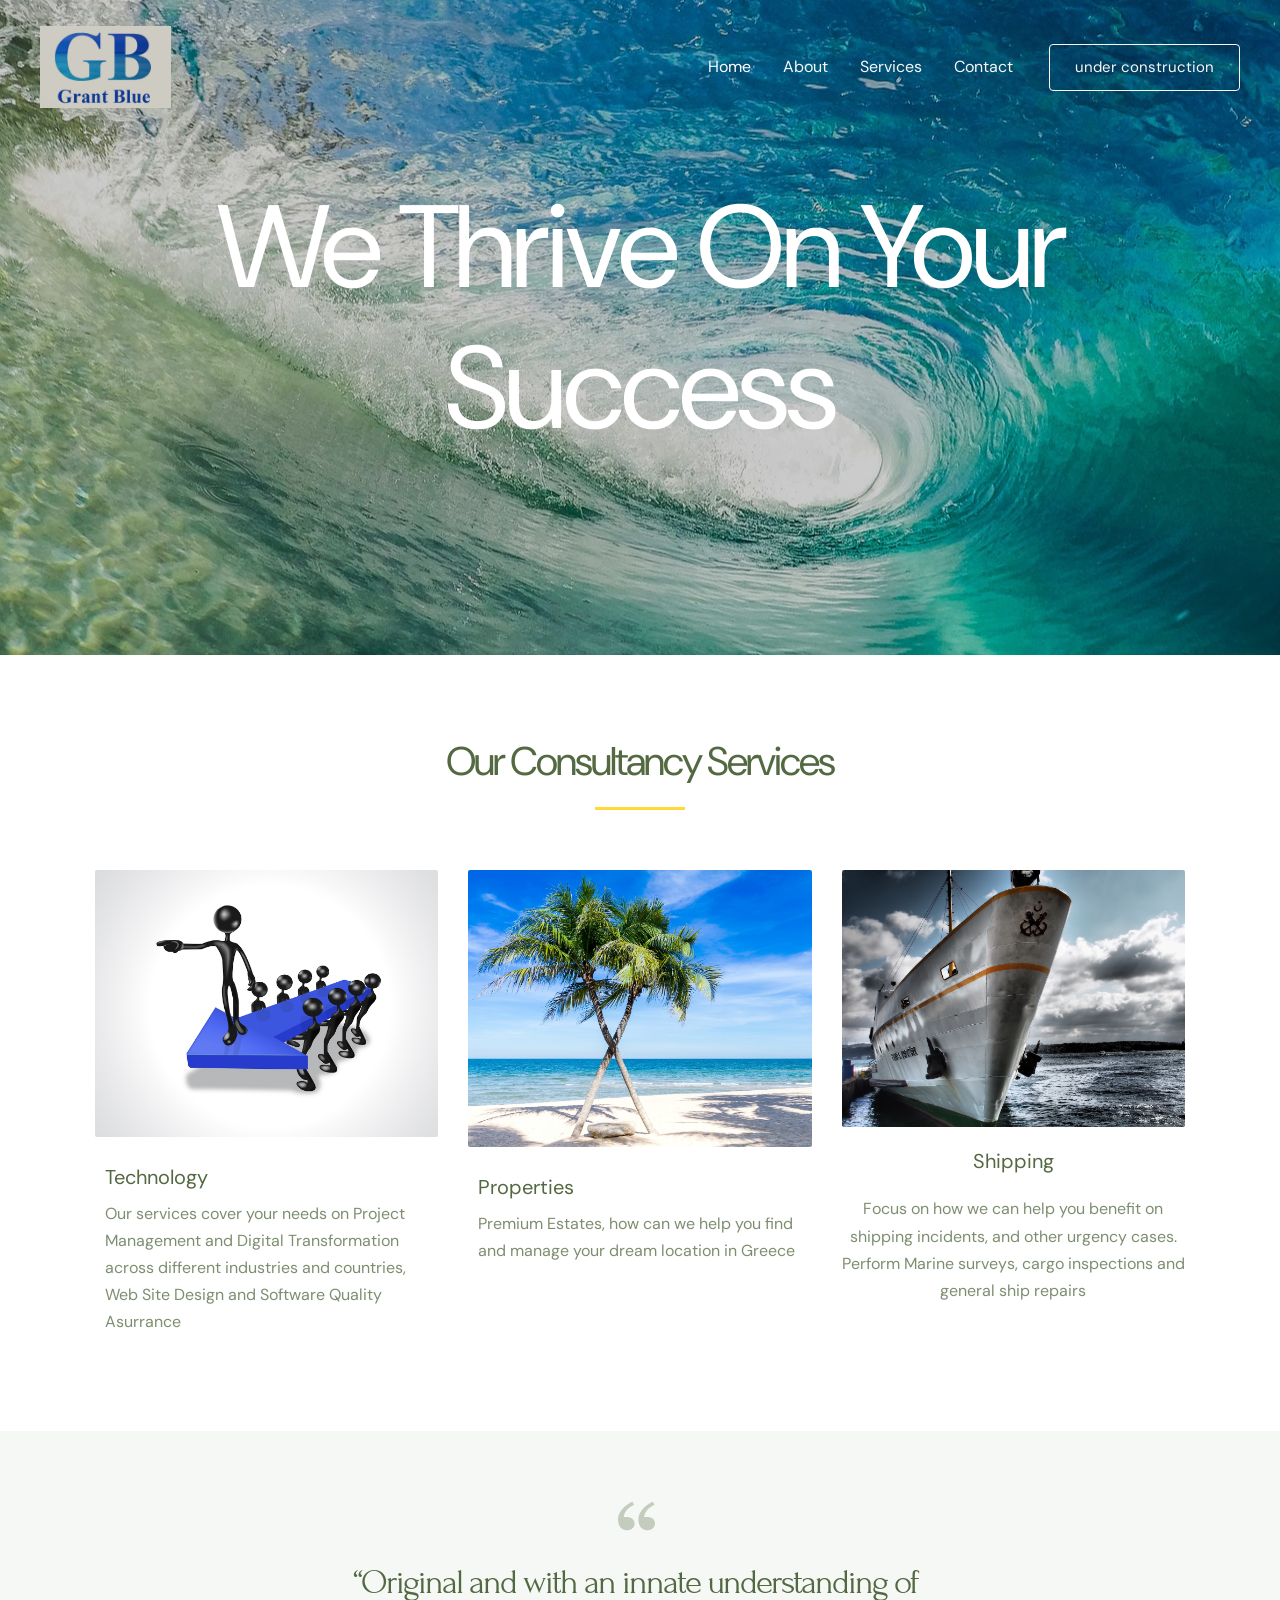
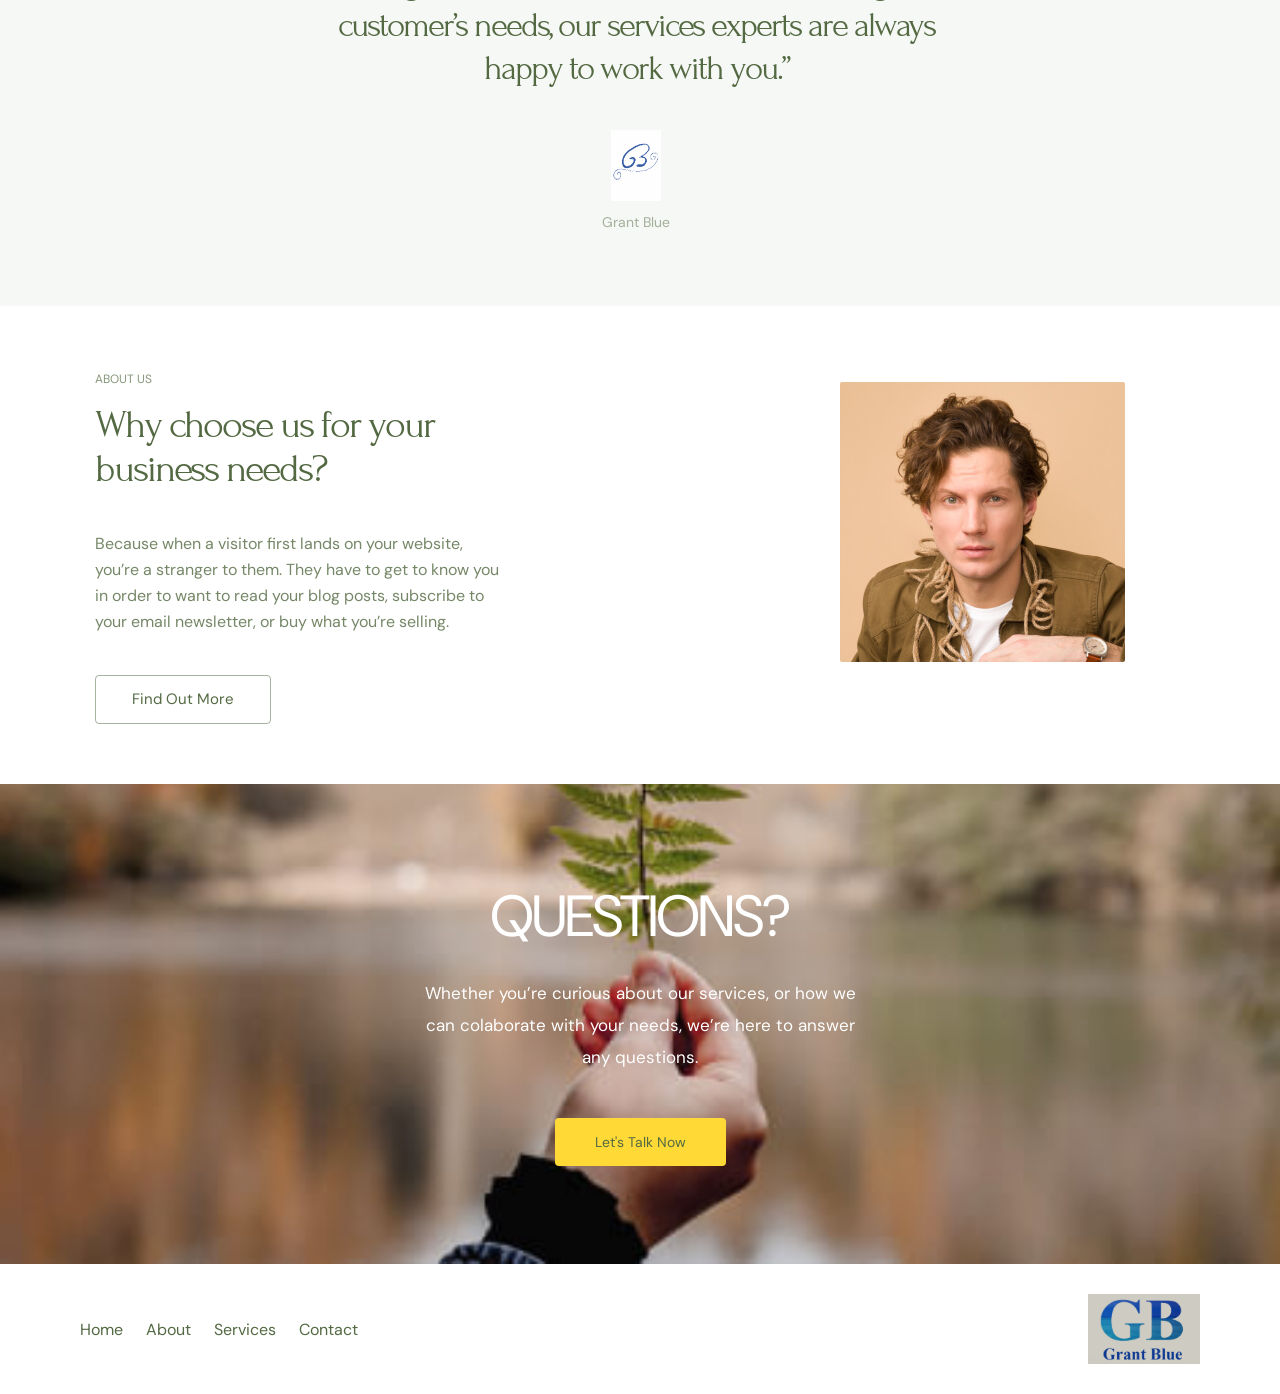
<file: index.html>
<!DOCTYPE html>
<html lang="el">
<head>
<meta charset="UTF-8">
<meta name="viewport" content="width=device-width, initial-scale=1">
<link rel="profile" href="https://gmpg.org/xfn/11">

<title>Grant Blue &#8211; Technology Properties Shipping</title>
<meta name='robots' content='max-image-preview:large' />
<link rel='dns-prefetch' href='http://fonts.googleapis.com/' />
<link rel="alternate" type="application/rss+xml" title="Ροή RSS &raquo; Grant Blue" href="feed/index.html" />
<link rel="alternate" type="application/rss+xml" title="Ροή Σχολίων &raquo; Grant Blue" href="comments/feed/index.html" />
<script>
window._wpemojiSettings = {"baseUrl":"https:\/\/s.w.org\/images\/core\/emoji\/14.0.0\/72x72\/","ext":".png","svgUrl":"https:\/\/s.w.org\/images\/core\/emoji\/14.0.0\/svg\/","svgExt":".svg","source":{"concatemoji":"http:\/\/localhost:8080\/wp-includes\/js\/wp-emoji-release.min.js?ver=6.4.1"}};
/*! This file is auto-generated */
!function(i,n){var o,s,e;function c(e){try{var t={supportTests:e,timestamp:(new Date).valueOf()};sessionStorage.setItem(o,JSON.stringify(t))}catch(e){}}function p(e,t,n){e.clearRect(0,0,e.canvas.width,e.canvas.height),e.fillText(t,0,0);var t=new Uint32Array(e.getImageData(0,0,e.canvas.width,e.canvas.height).data),r=(e.clearRect(0,0,e.canvas.width,e.canvas.height),e.fillText(n,0,0),new Uint32Array(e.getImageData(0,0,e.canvas.width,e.canvas.height).data));return t.every(function(e,t){return e===r[t]})}function u(e,t,n){switch(t){case"flag":return n(e,"\ud83c\udff3\ufe0f\u200d\u26a7\ufe0f","\ud83c\udff3\ufe0f\u200b\u26a7\ufe0f")?!1:!n(e,"\ud83c\uddfa\ud83c\uddf3","\ud83c\uddfa\u200b\ud83c\uddf3")&&!n(e,"\ud83c\udff4\udb40\udc67\udb40\udc62\udb40\udc65\udb40\udc6e\udb40\udc67\udb40\udc7f","\ud83c\udff4\u200b\udb40\udc67\u200b\udb40\udc62\u200b\udb40\udc65\u200b\udb40\udc6e\u200b\udb40\udc67\u200b\udb40\udc7f");case"emoji":return!n(e,"\ud83e\udef1\ud83c\udffb\u200d\ud83e\udef2\ud83c\udfff","\ud83e\udef1\ud83c\udffb\u200b\ud83e\udef2\ud83c\udfff")}return!1}function f(e,t,n){var r="undefined"!=typeof WorkerGlobalScope&&self instanceof WorkerGlobalScope?new OffscreenCanvas(300,150):i.createElement("canvas"),a=r.getContext("2d",{willReadFrequently:!0}),o=(a.textBaseline="top",a.font="600 32px Arial",{});return e.forEach(function(e){o[e]=t(a,e,n)}),o}function t(e){var t=i.createElement("script");t.src=e,t.defer=!0,i.head.appendChild(t)}"undefined"!=typeof Promise&&(o="wpEmojiSettingsSupports",s=["flag","emoji"],n.supports={everything:!0,everythingExceptFlag:!0},e=new Promise(function(e){i.addEventListener("DOMContentLoaded",e,{once:!0})}),new Promise(function(t){var n=function(){try{var e=JSON.parse(sessionStorage.getItem(o));if("object"==typeof e&&"number"==typeof e.timestamp&&(new Date).valueOf()<e.timestamp+604800&&"object"==typeof e.supportTests)return e.supportTests}catch(e){}return null}();if(!n){if("undefined"!=typeof Worker&&"undefined"!=typeof OffscreenCanvas&&"undefined"!=typeof URL&&URL.createObjectURL&&"undefined"!=typeof Blob)try{var e="postMessage("+f.toString()+"("+[JSON.stringify(s),u.toString(),p.toString()].join(",")+"));",r=new Blob([e],{type:"text/javascript"}),a=new Worker(URL.createObjectURL(r),{name:"wpTestEmojiSupports"});return void(a.onmessage=function(e){c(n=e.data),a.terminate(),t(n)})}catch(e){}c(n=f(s,u,p))}t(n)}).then(function(e){for(var t in e)n.supports[t]=e[t],n.supports.everything=n.supports.everything&&n.supports[t],"flag"!==t&&(n.supports.everythingExceptFlag=n.supports.everythingExceptFlag&&n.supports[t]);n.supports.everythingExceptFlag=n.supports.everythingExceptFlag&&!n.supports.flag,n.DOMReady=!1,n.readyCallback=function(){n.DOMReady=!0}}).then(function(){return e}).then(function(){var e;n.supports.everything||(n.readyCallback(),(e=n.source||{}).concatemoji?t(e.concatemoji):e.wpemoji&&e.twemoji&&(t(e.twemoji),t(e.wpemoji)))}))}((window,document),window._wpemojiSettings);
</script>
<link rel='stylesheet' id='astra-theme-css-css' href='wp-content/themes/astra/assets/css/minified/main.min.css' media='all' />
<style id='astra-theme-css-inline-css'>
.ast-no-sidebar .entry-content .alignfull {margin-left: calc( -50vw + 50%);margin-right: calc( -50vw + 50%);max-width: 100vw;width: 100vw;}.ast-no-sidebar .entry-content .alignwide {margin-left: calc(-41vw + 50%);margin-right: calc(-41vw + 50%);max-width: unset;width: unset;}.ast-no-sidebar .entry-content .alignfull .alignfull,.ast-no-sidebar .entry-content .alignfull .alignwide,.ast-no-sidebar .entry-content .alignwide .alignfull,.ast-no-sidebar .entry-content .alignwide .alignwide,.ast-no-sidebar .entry-content .wp-block-column .alignfull,.ast-no-sidebar .entry-content .wp-block-column .alignwide{width: 100%;margin-left: auto;margin-right: auto;}.wp-block-gallery,.blocks-gallery-grid {margin: 0;}.wp-block-separator {max-width: 100px;}.wp-block-separator.is-style-wide,.wp-block-separator.is-style-dots {max-width: none;}.entry-content .has-2-columns .wp-block-column:first-child {padding-right: 10px;}.entry-content .has-2-columns .wp-block-column:last-child {padding-left: 10px;}@media (max-width: 782px) {.entry-content .wp-block-columns .wp-block-column {flex-basis: 100%;}.entry-content .has-2-columns .wp-block-column:first-child {padding-right: 0;}.entry-content .has-2-columns .wp-block-column:last-child {padding-left: 0;}}body .entry-content .wp-block-latest-posts {margin-left: 0;}body .entry-content .wp-block-latest-posts li {list-style: none;}.ast-no-sidebar .ast-container .entry-content .wp-block-latest-posts {margin-left: 0;}.ast-header-break-point .entry-content .alignwide {margin-left: auto;margin-right: auto;}.entry-content .blocks-gallery-item img {margin-bottom: auto;}.wp-block-pullquote {border-top: 4px solid #555d66;border-bottom: 4px solid #555d66;color: #40464d;}:root{--ast-container-default-xlg-padding:6.67em;--ast-container-default-lg-padding:5.67em;--ast-container-default-slg-padding:4.34em;--ast-container-default-md-padding:3.34em;--ast-container-default-sm-padding:6.67em;--ast-container-default-xs-padding:2.4em;--ast-container-default-xxs-padding:1.4em;--ast-code-block-background:#EEEEEE;--ast-comment-inputs-background:#FAFAFA;}html{font-size:100%;}a,.page-title{color:var(--ast-global-color-0);}a:hover,a:focus{color:var(--ast-global-color-1);}body,button,input,select,textarea,.ast-button,.ast-custom-button{font-family:'DM Sans',sans-serif;font-weight:400;font-size:16px;font-size:1rem;line-height:1.7em;}blockquote{color:var(--ast-global-color-3);}p,.entry-content p{margin-bottom:0em;}h1,.entry-content h1,h2,.entry-content h2,h3,.entry-content h3,h4,.entry-content h4,h5,.entry-content h5,h6,.entry-content h6,.site-title,.site-title a{font-family:'DM Sans',sans-serif;font-weight:400;}.site-title{font-size:35px;font-size:2.1875rem;display:none;}header .custom-logo-link img{max-width:131px;}.astra-logo-svg{width:131px;}.site-header .site-description{font-size:15px;font-size:0.9375rem;display:none;}.entry-title{font-size:30px;font-size:1.875rem;}h1,.entry-content h1{font-size:64px;font-size:4rem;font-weight:400;font-family:'DM Sans',sans-serif;}h2,.entry-content h2{font-size:30px;font-size:1.875rem;font-weight:400;font-family:'DM Sans',sans-serif;}h3,.entry-content h3{font-size:20px;font-size:1.25rem;font-weight:400;font-family:'DM Sans',sans-serif;}h4,.entry-content h4{font-size:35px;font-size:2.1875rem;line-height:1.25em;font-weight:400;font-family:'Forum',display;}h5,.entry-content h5{font-size:18px;font-size:1.125rem;font-weight:400;font-family:'DM Sans',sans-serif;}h6,.entry-content h6{font-size:15px;font-size:0.9375rem;font-weight:400;font-family:'DM Sans',sans-serif;}::selection{background-color:var(--ast-global-color-0);color:#000000;}body,h1,.entry-title a,.entry-content h1,h2,.entry-content h2,h3,.entry-content h3,h4,.entry-content h4,h5,.entry-content h5,h6,.entry-content h6{color:var(--ast-global-color-3);}.tagcloud a:hover,.tagcloud a:focus,.tagcloud a.current-item{color:#000000;border-color:var(--ast-global-color-0);background-color:var(--ast-global-color-0);}input:focus,input[type="text"]:focus,input[type="email"]:focus,input[type="url"]:focus,input[type="password"]:focus,input[type="reset"]:focus,input[type="search"]:focus,textarea:focus{border-color:var(--ast-global-color-0);}input[type="radio"]:checked,input[type=reset],input[type="checkbox"]:checked,input[type="checkbox"]:hover:checked,input[type="checkbox"]:focus:checked,input[type=range]::-webkit-slider-thumb{border-color:var(--ast-global-color-0);background-color:var(--ast-global-color-0);box-shadow:none;}.site-footer a:hover + .post-count,.site-footer a:focus + .post-count{background:var(--ast-global-color-0);border-color:var(--ast-global-color-0);}.single .nav-links .nav-previous,.single .nav-links .nav-next{color:var(--ast-global-color-0);}.entry-meta,.entry-meta *{line-height:1.45;color:var(--ast-global-color-0);}.entry-meta a:hover,.entry-meta a:hover *,.entry-meta a:focus,.entry-meta a:focus *,.page-links > .page-link,.page-links .page-link:hover,.post-navigation a:hover{color:var(--ast-global-color-1);}#cat option,.secondary .calendar_wrap thead a,.secondary .calendar_wrap thead a:visited{color:var(--ast-global-color-0);}.secondary .calendar_wrap #today,.ast-progress-val span{background:var(--ast-global-color-0);}.secondary a:hover + .post-count,.secondary a:focus + .post-count{background:var(--ast-global-color-0);border-color:var(--ast-global-color-0);}.calendar_wrap #today > a{color:#000000;}.page-links .page-link,.single .post-navigation a{color:var(--ast-global-color-0);}.ast-archive-title{color:var(--ast-global-color-2);}.widget-title{font-size:22px;font-size:1.375rem;color:var(--ast-global-color-2);}.ast-logo-title-inline .site-logo-img{padding-right:1em;}.site-logo-img img{ transition:all 0.2s linear;}.ast-page-builder-template .hentry {margin: 0;}.ast-page-builder-template .site-content > .ast-container {max-width: 100%;padding: 0;}.ast-page-builder-template .site-content #primary {padding: 0;margin: 0;}.ast-page-builder-template .no-results {text-align: center;margin: 4em auto;}.ast-page-builder-template .ast-pagination {padding: 2em;}.ast-page-builder-template .entry-header.ast-no-title.ast-no-thumbnail {margin-top: 0;}.ast-page-builder-template .entry-header.ast-header-without-markup {margin-top: 0;margin-bottom: 0;}.ast-page-builder-template .entry-header.ast-no-title.ast-no-meta {margin-bottom: 0;}.ast-page-builder-template.single .post-navigation {padding-bottom: 2em;}.ast-page-builder-template.single-post .site-content > .ast-container {max-width: 100%;}.ast-page-builder-template .entry-header {margin-top: 4em;margin-left: auto;margin-right: auto;padding-left: 20px;padding-right: 20px;}.single.ast-page-builder-template .entry-header {padding-left: 20px;padding-right: 20px;}.ast-page-builder-template .ast-archive-description {margin: 4em auto 0;padding-left: 20px;padding-right: 20px;}@media (max-width:921px){#ast-desktop-header{display:none;}}@media (min-width:921px){#ast-mobile-header{display:none;}}.wp-block-buttons.aligncenter{justify-content:center;}@media (max-width:921px){.ast-theme-transparent-header #primary,.ast-theme-transparent-header #secondary{padding:0;}}@media (max-width:921px){.ast-plain-container.ast-no-sidebar #primary{padding:0;}}.ast-plain-container.ast-no-sidebar #primary{margin-top:0;margin-bottom:0;}@media (min-width:1200px){.wp-block-group .has-background{padding:20px;}}@media (min-width:1200px){.wp-block-cover-image.alignwide .wp-block-cover__inner-container,.wp-block-cover.alignwide .wp-block-cover__inner-container,.wp-block-cover-image.alignfull .wp-block-cover__inner-container,.wp-block-cover.alignfull .wp-block-cover__inner-container{width:100%;}}.wp-block-columns{margin-bottom:unset;}.wp-block-image.size-full{margin:2rem 0;}.wp-block-separator.has-background{padding:0;}.wp-block-gallery{margin-bottom:1.6em;}.wp-block-group{padding-top:4em;padding-bottom:4em;}.wp-block-group__inner-container .wp-block-columns:last-child,.wp-block-group__inner-container :last-child,.wp-block-table table{margin-bottom:0;}.blocks-gallery-grid{width:100%;}.wp-block-navigation-link__content{padding:5px 0;}.wp-block-group .wp-block-group .has-text-align-center,.wp-block-group .wp-block-column .has-text-align-center{max-width:100%;}.has-text-align-center{margin:0 auto;}@media (max-width:1200px){.wp-block-group{padding:3em;}.wp-block-group .wp-block-group{padding:1.5em;}.wp-block-columns,.wp-block-column{margin:1rem 0;}}@media (min-width:921px){.wp-block-columns .wp-block-group{padding:2em;}}@media (max-width:544px){.wp-block-cover-image .wp-block-cover__inner-container,.wp-block-cover .wp-block-cover__inner-container{width:unset;}.wp-block-cover,.wp-block-cover-image{padding:2em 0;}.wp-block-group,.wp-block-cover{padding:2em;}.wp-block-media-text__media img,.wp-block-media-text__media video{width:unset;max-width:100%;}.wp-block-media-text.has-background .wp-block-media-text__content{padding:1em;}}.wp-block-image.aligncenter{margin-left:auto;margin-right:auto;}.wp-block-table.aligncenter{margin-left:auto;margin-right:auto;}@media (min-width:544px){.entry-content .wp-block-media-text.has-media-on-the-right .wp-block-media-text__content{padding:0 8% 0 0;}.entry-content .wp-block-media-text .wp-block-media-text__content{padding:0 0 0 8%;}.ast-plain-container .site-content .entry-content .has-custom-content-position.is-position-bottom-left > *,.ast-plain-container .site-content .entry-content .has-custom-content-position.is-position-bottom-right > *,.ast-plain-container .site-content .entry-content .has-custom-content-position.is-position-top-left > *,.ast-plain-container .site-content .entry-content .has-custom-content-position.is-position-top-right > *,.ast-plain-container .site-content .entry-content .has-custom-content-position.is-position-center-right > *,.ast-plain-container .site-content .entry-content .has-custom-content-position.is-position-center-left > *{margin:0;}}@media (max-width:544px){.entry-content .wp-block-media-text .wp-block-media-text__content{padding:8% 0;}.wp-block-media-text .wp-block-media-text__media img{width:auto;max-width:100%;}}.wp-block-button.is-style-outline .wp-block-button__link{border-color:var(--ast-global-color-0);}.wp-block-button.is-style-outline > .wp-block-button__link:not(.has-text-color),.wp-block-button.wp-block-button__link.is-style-outline:not(.has-text-color){color:var(--ast-global-color-0);}.wp-block-button.is-style-outline .wp-block-button__link:hover,.wp-block-button.is-style-outline .wp-block-button__link:focus{color:var(--ast-global-color-2) !important;background-color:var(--ast-global-color-1);border-color:var(--ast-global-color-1);}.post-page-numbers.current .page-link,.ast-pagination .page-numbers.current{color:#000000;border-color:var(--ast-global-color-0);background-color:var(--ast-global-color-0);border-radius:2px;}@media (min-width:544px){.entry-content > .alignleft{margin-right:20px;}.entry-content > .alignright{margin-left:20px;}}h1.widget-title{font-weight:400;}h2.widget-title{font-weight:400;}h3.widget-title{font-weight:400;}@media (max-width:921px){.ast-separate-container #primary,.ast-separate-container #secondary{padding:1.5em 0;}#primary,#secondary{padding:1.5em 0;margin:0;}.ast-left-sidebar #content > .ast-container{display:flex;flex-direction:column-reverse;width:100%;}.ast-separate-container .ast-article-post,.ast-separate-container .ast-article-single{padding:1.5em 2.14em;}.ast-author-box img.avatar{margin:20px 0 0 0;}}@media (min-width:922px){.ast-separate-container.ast-right-sidebar #primary,.ast-separate-container.ast-left-sidebar #primary{border:0;}.search-no-results.ast-separate-container #primary{margin-bottom:4em;}}.elementor-button-wrapper .elementor-button{border-style:solid;text-decoration:none;border-top-width:0;border-right-width:0;border-left-width:0;border-bottom-width:0;}body .elementor-button.elementor-size-sm,body .elementor-button.elementor-size-xs,body .elementor-button.elementor-size-md,body .elementor-button.elementor-size-lg,body .elementor-button.elementor-size-xl,body .elementor-button{border-radius:4px;padding-top:17px;padding-right:40px;padding-bottom:17px;padding-left:40px;}@media (max-width:921px){.elementor-button-wrapper .elementor-button.elementor-size-sm,.elementor-button-wrapper .elementor-button.elementor-size-xs,.elementor-button-wrapper .elementor-button.elementor-size-md,.elementor-button-wrapper .elementor-button.elementor-size-lg,.elementor-button-wrapper .elementor-button.elementor-size-xl,.elementor-button-wrapper .elementor-button{padding-top:16px;padding-right:32px;padding-bottom:16px;padding-left:32px;}}@media (max-width:544px){.elementor-button-wrapper .elementor-button.elementor-size-sm,.elementor-button-wrapper .elementor-button.elementor-size-xs,.elementor-button-wrapper .elementor-button.elementor-size-md,.elementor-button-wrapper .elementor-button.elementor-size-lg,.elementor-button-wrapper .elementor-button.elementor-size-xl,.elementor-button-wrapper .elementor-button{padding-top:15px;padding-right:28px;padding-bottom:15px;padding-left:28px;}}.elementor-button-wrapper .elementor-button{border-color:var(--ast-global-color-0);background-color:var(--ast-global-color-0);}.elementor-button-wrapper .elementor-button:hover,.elementor-button-wrapper .elementor-button:focus{color:var(--ast-global-color-2);background-color:var(--ast-global-color-1);border-color:var(--ast-global-color-1);}.wp-block-button .wp-block-button__link ,.elementor-button-wrapper .elementor-button,.elementor-button-wrapper .elementor-button:visited{color:var(--ast-global-color-2);}.elementor-button-wrapper .elementor-button{font-weight:400;font-size:14px;font-size:0.875rem;line-height:1em;text-transform:none;}body .elementor-button.elementor-size-sm,body .elementor-button.elementor-size-xs,body .elementor-button.elementor-size-md,body .elementor-button.elementor-size-lg,body .elementor-button.elementor-size-xl,body .elementor-button{font-size:14px;font-size:0.875rem;}.wp-block-button .wp-block-button__link:hover,.wp-block-button .wp-block-button__link:focus{color:var(--ast-global-color-2);background-color:var(--ast-global-color-1);border-color:var(--ast-global-color-1);}.elementor-widget-heading h4.elementor-heading-title{line-height:1.25em;}.wp-block-button .wp-block-button__link{border-color:var(--ast-global-color-0);background-color:var(--ast-global-color-0);color:var(--ast-global-color-2);font-family:inherit;font-weight:400;line-height:1em;text-transform:none;font-size:14px;font-size:0.875rem;border-radius:4px;padding-top:17px;padding-right:40px;padding-bottom:17px;padding-left:40px;}@media (max-width:921px){.wp-block-button .wp-block-button__link{font-size:16px;font-size:1rem;padding-top:16px;padding-right:32px;padding-bottom:16px;padding-left:32px;}}@media (max-width:544px){.wp-block-button .wp-block-button__link{font-size:14px;font-size:0.875rem;padding-top:15px;padding-right:28px;padding-bottom:15px;padding-left:28px;}}.menu-toggle,button,.ast-button,.ast-custom-button,.button,input#submit,input[type="button"],input[type="submit"],input[type="reset"],form[CLASS*="wp-block-search__"].wp-block-search .wp-block-search__inside-wrapper .wp-block-search__button,body .wp-block-file .wp-block-file__button{border-style:solid;border-top-width:0;border-right-width:0;border-left-width:0;border-bottom-width:0;color:var(--ast-global-color-2);border-color:var(--ast-global-color-0);background-color:var(--ast-global-color-0);border-radius:4px;padding-top:17px;padding-right:40px;padding-bottom:17px;padding-left:40px;font-family:inherit;font-weight:400;font-size:14px;font-size:0.875rem;line-height:1em;text-transform:none;}button:focus,.menu-toggle:hover,button:hover,.ast-button:hover,.ast-custom-button:hover .button:hover,.ast-custom-button:hover ,input[type=reset]:hover,input[type=reset]:focus,input#submit:hover,input#submit:focus,input[type="button"]:hover,input[type="button"]:focus,input[type="submit"]:hover,input[type="submit"]:focus,form[CLASS*="wp-block-search__"].wp-block-search .wp-block-search__inside-wrapper .wp-block-search__button:hover,form[CLASS*="wp-block-search__"].wp-block-search .wp-block-search__inside-wrapper .wp-block-search__button:focus,body .wp-block-file .wp-block-file__button:hover,body .wp-block-file .wp-block-file__button:focus{color:var(--ast-global-color-2);background-color:var(--ast-global-color-1);border-color:var(--ast-global-color-1);}@media (min-width:544px){.ast-container{max-width:100%;}}@media (max-width:544px){.ast-separate-container .ast-article-post,.ast-separate-container .ast-article-single,.ast-separate-container .comments-title,.ast-separate-container .ast-archive-description{padding:1.5em 1em;}.ast-separate-container #content .ast-container{padding-left:0.54em;padding-right:0.54em;}.ast-separate-container .ast-comment-list li.depth-1{padding:1.5em 1em;margin-bottom:1.5em;}.ast-separate-container .ast-comment-list .bypostauthor{padding:.5em;}.ast-search-menu-icon.ast-dropdown-active .search-field{width:170px;}.menu-toggle,button,.ast-button,.button,input#submit,input[type="button"],input[type="submit"],input[type="reset"]{padding-top:15px;padding-right:28px;padding-bottom:15px;padding-left:28px;font-size:14px;font-size:0.875rem;}}@media (max-width:921px){.menu-toggle,button,.ast-button,.button,input#submit,input[type="button"],input[type="submit"],input[type="reset"]{padding-top:16px;padding-right:32px;padding-bottom:16px;padding-left:32px;font-size:16px;font-size:1rem;}.ast-mobile-header-stack .main-header-bar .ast-search-menu-icon{display:inline-block;}.ast-header-break-point.ast-header-custom-item-outside .ast-mobile-header-stack .main-header-bar .ast-search-icon{margin:0;}.ast-comment-avatar-wrap img{max-width:2.5em;}.ast-separate-container .ast-comment-list li.depth-1{padding:1.5em 2.14em;}.ast-separate-container .comment-respond{padding:2em 2.14em;}.ast-comment-meta{padding:0 1.8888em 1.3333em;}}body,.ast-separate-container{background-color:var(--ast-global-color-5);;background-image:none;;}.entry-content > .wp-block-group,.entry-content > .wp-block-media-text,.entry-content > .wp-block-cover,.entry-content > .wp-block-columns{max-width:58em;width:calc(100% - 4em);margin-left:auto;margin-right:auto;}.entry-content [class*="__inner-container"] > .alignfull{max-width:100%;margin-left:0;margin-right:0;}.entry-content [class*="__inner-container"] > *:not(.alignwide):not(.alignfull):not(.alignleft):not(.alignright){margin-left:auto;margin-right:auto;}.entry-content [class*="__inner-container"] > *:not(.alignwide):not(p):not(.alignfull):not(.alignleft):not(.alignright):not(.is-style-wide):not(iframe){max-width:50rem;width:100%;}@media (min-width:921px){.entry-content > .wp-block-group.alignwide.has-background,.entry-content > .wp-block-group.alignfull.has-background,.entry-content > .wp-block-cover.alignwide,.entry-content > .wp-block-cover.alignfull,.entry-content > .wp-block-columns.has-background.alignwide,.entry-content > .wp-block-columns.has-background.alignfull{margin-top:0;margin-bottom:0;padding:6em 4em;}.entry-content > .wp-block-columns.has-background{margin-bottom:0;}}@media (min-width:1200px){.entry-content .alignfull p{max-width:1200px;}.entry-content .alignfull{max-width:100%;width:100%;}.ast-page-builder-template .entry-content .alignwide,.entry-content [class*="__inner-container"] > .alignwide{max-width:1200px;margin-left:0;margin-right:0;}.entry-content .alignfull [class*="__inner-container"] > .alignwide{max-width:80rem;}}@media (min-width:545px){.site-main .entry-content > .alignwide{margin:0 auto;}.wp-block-group.has-background,.entry-content > .wp-block-cover,.entry-content > .wp-block-columns.has-background{padding:4em;margin-top:0;margin-bottom:0;}.entry-content .wp-block-media-text.alignfull .wp-block-media-text__content,.entry-content .wp-block-media-text.has-background .wp-block-media-text__content{padding:0 8%;}}@media (max-width:921px){.site-title{display:none;}.site-header .site-description{display:none;}.entry-title{font-size:30px;}h1,.entry-content h1{font-size:30px;}h2,.entry-content h2{font-size:25px;}h3,.entry-content h3{font-size:20px;}h4,.entry-content h4{font-size:35px;font-size:2.1875rem;}.astra-logo-svg{width:60px;}header .custom-logo-link img,.ast-header-break-point .site-logo-img .custom-mobile-logo-link img{max-width:60px;}}@media (max-width:544px){.site-title{display:none;}.site-header .site-description{display:none;}.entry-title{font-size:30px;}h1,.entry-content h1{font-size:30px;}h2,.entry-content h2{font-size:25px;}h3,.entry-content h3{font-size:20px;}h4,.entry-content h4{font-size:24px;font-size:1.5rem;}header .custom-logo-link img,.ast-header-break-point .site-branding img,.ast-header-break-point .custom-logo-link img{max-width:50px;}.astra-logo-svg{width:50px;}.ast-header-break-point .site-logo-img .custom-mobile-logo-link img{max-width:50px;}}@media (max-width:921px){html{font-size:91.2%;}}@media (max-width:544px){html{font-size:91.2%;}}@media (min-width:922px){.ast-container{max-width:1240px;}}@media (min-width:922px){.site-content .ast-container{display:flex;}}@media (max-width:921px){.site-content .ast-container{flex-direction:column;}}@media (min-width:922px){.main-header-menu .sub-menu .menu-item.ast-left-align-sub-menu:hover > .sub-menu,.main-header-menu .sub-menu .menu-item.ast-left-align-sub-menu.focus > .sub-menu{margin-left:-0px;}}.ast-theme-transparent-header .ast-header-search .astra-search-icon,.ast-theme-transparent-header .ast-header-search .search-field::placeholder,.ast-theme-transparent-header .ast-header-search .ast-icon{color:#ffffff;}.ast-theme-transparent-header [data-section="section-header-mobile-trigger"] .ast-button-wrap .mobile-menu-toggle-icon .ast-mobile-svg{fill:#ffffff;}.ast-theme-transparent-header [data-section="section-header-mobile-trigger"] .ast-button-wrap .mobile-menu-wrap .mobile-menu{color:#ffffff;}.ast-theme-transparent-header [data-section="section-header-mobile-trigger"] .ast-button-wrap .ast-mobile-menu-trigger-fill{background:var(--ast-global-color-0);}.ast-theme-transparent-header [data-section="section-header-mobile-trigger"] .ast-button-wrap .ast-mobile-menu-trigger-fill,.ast-theme-transparent-header [data-section="section-header-mobile-trigger"] .ast-button-wrap .ast-mobile-menu-trigger-minimal{color:#ffffff;border:none;}.footer-widget-area[data-section^="section-fb-html-"] .ast-builder-html-element{text-align:center;}.wp-block-search {margin-bottom: 20px;}.wp-block-site-tagline {margin-top: 20px;}form.wp-block-search .wp-block-search__input,.wp-block-search.wp-block-search__button-inside .wp-block-search__inside-wrapper {border-color: #eaeaea;background: #fafafa;}.wp-block-search.wp-block-search__button-inside .wp-block-search__inside-wrapper .wp-block-search__input:focus,.wp-block-loginout input:focus {outline: thin dotted;}.wp-block-loginout input:focus {border-color: transparent;} form.wp-block-search .wp-block-search__inside-wrapper .wp-block-search__input {padding: 12px;}form.wp-block-search .wp-block-search__button svg {fill: currentColor;width: 20px;height: 20px;}.wp-block-loginout p label {display: block;}.wp-block-loginout p:not(.login-remember):not(.login-submit) input {width: 100%;}.wp-block-loginout .login-remember input {width: 1.1rem;height: 1.1rem;margin: 0 5px 4px 0;vertical-align: middle;}blockquote,cite {font-style: initial;}.wp-block-file {display: flex;align-items: center;flex-wrap: wrap;justify-content: space-between;}.wp-block-pullquote {border: none;}.wp-block-pullquote blockquote::before {content: "\201D";font-family: "Helvetica",sans-serif;display: flex;transform: rotate( 180deg );font-size: 6rem;font-style: normal;line-height: 1;font-weight: bold;align-items: center;justify-content: center;}.has-text-align-right > blockquote::before {justify-content: flex-start;}.has-text-align-left > blockquote::before {justify-content: flex-end;}figure.wp-block-pullquote.is-style-solid-color blockquote {max-width: 100%;text-align: inherit;}blockquote {padding: 0 1.2em 1.2em;}.wp-block-button__link {border: 2px solid currentColor;}body .wp-block-file .wp-block-file__button {text-decoration: none;}ul.wp-block-categories-list.wp-block-categories,ul.wp-block-archives-list.wp-block-archives {list-style-type: none;}ul,ol {margin-left: 20px;}figure.alignright figcaption {text-align: right;}:root .has-ast-global-color-0-color{color:var(--ast-global-color-0);}:root .has-ast-global-color-0-background-color{background-color:var(--ast-global-color-0);}:root .wp-block-button .has-ast-global-color-0-color{color:var(--ast-global-color-0);}:root .wp-block-button .has-ast-global-color-0-background-color{background-color:var(--ast-global-color-0);}:root .has-ast-global-color-1-color{color:var(--ast-global-color-1);}:root .has-ast-global-color-1-background-color{background-color:var(--ast-global-color-1);}:root .wp-block-button .has-ast-global-color-1-color{color:var(--ast-global-color-1);}:root .wp-block-button .has-ast-global-color-1-background-color{background-color:var(--ast-global-color-1);}:root .has-ast-global-color-2-color{color:var(--ast-global-color-2);}:root .has-ast-global-color-2-background-color{background-color:var(--ast-global-color-2);}:root .wp-block-button .has-ast-global-color-2-color{color:var(--ast-global-color-2);}:root .wp-block-button .has-ast-global-color-2-background-color{background-color:var(--ast-global-color-2);}:root .has-ast-global-color-3-color{color:var(--ast-global-color-3);}:root .has-ast-global-color-3-background-color{background-color:var(--ast-global-color-3);}:root .wp-block-button .has-ast-global-color-3-color{color:var(--ast-global-color-3);}:root .wp-block-button .has-ast-global-color-3-background-color{background-color:var(--ast-global-color-3);}:root .has-ast-global-color-4-color{color:var(--ast-global-color-4);}:root .has-ast-global-color-4-background-color{background-color:var(--ast-global-color-4);}:root .wp-block-button .has-ast-global-color-4-color{color:var(--ast-global-color-4);}:root .wp-block-button .has-ast-global-color-4-background-color{background-color:var(--ast-global-color-4);}:root .has-ast-global-color-5-color{color:var(--ast-global-color-5);}:root .has-ast-global-color-5-background-color{background-color:var(--ast-global-color-5);}:root .wp-block-button .has-ast-global-color-5-color{color:var(--ast-global-color-5);}:root .wp-block-button .has-ast-global-color-5-background-color{background-color:var(--ast-global-color-5);}:root .has-ast-global-color-6-color{color:var(--ast-global-color-6);}:root .has-ast-global-color-6-background-color{background-color:var(--ast-global-color-6);}:root .wp-block-button .has-ast-global-color-6-color{color:var(--ast-global-color-6);}:root .wp-block-button .has-ast-global-color-6-background-color{background-color:var(--ast-global-color-6);}:root .has-ast-global-color-7-color{color:var(--ast-global-color-7);}:root .has-ast-global-color-7-background-color{background-color:var(--ast-global-color-7);}:root .wp-block-button .has-ast-global-color-7-color{color:var(--ast-global-color-7);}:root .wp-block-button .has-ast-global-color-7-background-color{background-color:var(--ast-global-color-7);}:root .has-ast-global-color-8-color{color:var(--ast-global-color-8);}:root .has-ast-global-color-8-background-color{background-color:var(--ast-global-color-8);}:root .wp-block-button .has-ast-global-color-8-color{color:var(--ast-global-color-8);}:root .wp-block-button .has-ast-global-color-8-background-color{background-color:var(--ast-global-color-8);}:root{--ast-global-color-0:#ffd936;--ast-global-color-1:#dab200;--ast-global-color-2:#536942;--ast-global-color-3:rgba(82,104,64,0.75);--ast-global-color-4:#f6f8f5;--ast-global-color-5:#ffffff;--ast-global-color-6:rgba(82,104,64,0.8);--ast-global-color-7:rgba(82,104,64,0.5);--ast-global-color-8:rgba(82,104,64,0.3);}:root {--ast-border-color : #dddddd;}.ast-single-entry-banner {-js-display: flex;display: flex;flex-direction: column;justify-content: center;text-align: center;position: relative;background: #eeeeee;}.ast-single-entry-banner[data-banner-layout="layout-1"] {max-width: 1200px;background: inherit;padding: 20px 0;}.ast-single-entry-banner[data-banner-width-type="custom"] {margin: 0 auto;width: 100%;}.ast-single-entry-banner + .site-content .entry-header {margin-bottom: 0;}header.entry-header .entry-title{font-size:30px;font-size:1.875rem;text-transform:capitalize;}header.entry-header > *:not(:last-child){margin-bottom:10px;}.ast-archive-entry-banner {-js-display: flex;display: flex;flex-direction: column;justify-content: center;text-align: center;position: relative;background: #eeeeee;}.ast-archive-entry-banner[data-banner-width-type="custom"] {margin: 0 auto;width: 100%;}.ast-archive-entry-banner[data-banner-layout="layout-1"] {background: inherit;padding: 20px 0;text-align: left;}body.archive .ast-archive-description{max-width:1200px;width:100%;text-align:left;padding-top:3em;padding-right:3em;padding-bottom:3em;padding-left:3em;}body.archive .ast-archive-description .ast-archive-title,body.archive .ast-archive-description .ast-archive-title *{font-size:40px;font-size:2.5rem;text-transform:capitalize;}body.archive .ast-archive-description > *:not(:last-child){margin-bottom:10px;}@media (max-width:921px){body.archive .ast-archive-description{text-align:left;}}@media (max-width:544px){body.archive .ast-archive-description{text-align:left;}}.ast-theme-transparent-header #masthead .site-logo-img .transparent-custom-logo .astra-logo-svg{width:60px;}.ast-theme-transparent-header #masthead .site-logo-img .transparent-custom-logo img{ max-width:60px;}@media (max-width:921px){.ast-theme-transparent-header #masthead .site-logo-img .transparent-custom-logo .astra-logo-svg{width:60px;}.ast-theme-transparent-header #masthead .site-logo-img .transparent-custom-logo img{ max-width:60px;}}@media (max-width:543px){.ast-theme-transparent-header #masthead .site-logo-img .transparent-custom-logo .astra-logo-svg{width:50px;}.ast-theme-transparent-header #masthead .site-logo-img .transparent-custom-logo img{ max-width:50px;}}@media (min-width:921px){.ast-theme-transparent-header #masthead{position:absolute;left:0;right:0;}.ast-theme-transparent-header .main-header-bar,.ast-theme-transparent-header.ast-header-break-point .main-header-bar{background:none;}body.elementor-editor-active.ast-theme-transparent-header #masthead,.fl-builder-edit .ast-theme-transparent-header #masthead,body.vc_editor.ast-theme-transparent-header #masthead,body.brz-ed.ast-theme-transparent-header #masthead{z-index:0;}.ast-header-break-point.ast-replace-site-logo-transparent.ast-theme-transparent-header .custom-mobile-logo-link{display:none;}.ast-header-break-point.ast-replace-site-logo-transparent.ast-theme-transparent-header .transparent-custom-logo{display:inline-block;}.ast-theme-transparent-header .ast-above-header,.ast-theme-transparent-header .ast-above-header.ast-above-header-bar{background-image:none;background-color:transparent;}.ast-theme-transparent-header .ast-below-header{background-image:none;background-color:transparent;}}.ast-theme-transparent-header .site-title a,.ast-theme-transparent-header .site-title a:focus,.ast-theme-transparent-header .site-title a:hover,.ast-theme-transparent-header .site-title a:visited{color:var(--ast-global-color-5);}.ast-theme-transparent-header .site-header .site-description{color:var(--ast-global-color-5);}.ast-theme-transparent-header .ast-builder-menu .main-header-menu,.ast-theme-transparent-header .ast-builder-menu .main-header-menu .sub-menu,.ast-theme-transparent-header .ast-builder-menu .main-header-menu,.ast-theme-transparent-header.ast-header-break-point .ast-builder-menu .main-header-bar-wrap .main-header-menu,.ast-flyout-menu-enable.ast-header-break-point.ast-theme-transparent-header .main-header-bar-navigation .site-navigation,.ast-fullscreen-menu-enable.ast-header-break-point.ast-theme-transparent-header .main-header-bar-navigation .site-navigation,.ast-flyout-above-menu-enable.ast-header-break-point.ast-theme-transparent-header .ast-above-header-navigation-wrap .ast-above-header-navigation,.ast-flyout-below-menu-enable.ast-header-break-point.ast-theme-transparent-header .ast-below-header-navigation-wrap .ast-below-header-actual-nav,.ast-fullscreen-above-menu-enable.ast-header-break-point.ast-theme-transparent-header .ast-above-header-navigation-wrap,.ast-fullscreen-below-menu-enable.ast-header-break-point.ast-theme-transparent-header .ast-below-header-navigation-wrap,.ast-theme-transparent-header .main-header-menu .menu-link{background-color:rgba(255,255,255,0);}.ast-theme-transparent-header .ast-builder-menu .main-header-menu,.ast-theme-transparent-header .ast-builder-menu .main-header-menu .menu-link,.ast-theme-transparent-header [CLASS*="ast-builder-menu-"] .main-header-menu .menu-item > .menu-link,.ast-theme-transparent-header .ast-masthead-custom-menu-items,.ast-theme-transparent-header .ast-masthead-custom-menu-items a,.ast-theme-transparent-header .ast-builder-menu .main-header-menu .menu-item > .ast-menu-toggle,.ast-theme-transparent-header .ast-builder-menu .main-header-menu .menu-item > .ast-menu-toggle,.ast-theme-transparent-header .ast-above-header-navigation a,.ast-header-break-point.ast-theme-transparent-header .ast-above-header-navigation a,.ast-header-break-point.ast-theme-transparent-header .ast-above-header-navigation > ul.ast-above-header-menu > .menu-item-has-children:not(.current-menu-item) > .ast-menu-toggle,.ast-theme-transparent-header .ast-below-header-menu,.ast-theme-transparent-header .ast-below-header-menu a,.ast-header-break-point.ast-theme-transparent-header .ast-below-header-menu a,.ast-header-break-point.ast-theme-transparent-header .ast-below-header-menu,.ast-theme-transparent-header .main-header-menu .menu-link{color:var(--ast-global-color-4);}.ast-theme-transparent-header .ast-builder-menu .main-header-menu .menu-item:hover > .menu-link,.ast-theme-transparent-header .ast-builder-menu .main-header-menu .menu-item:hover > .ast-menu-toggle,.ast-theme-transparent-header .ast-builder-menu .main-header-menu .ast-masthead-custom-menu-items a:hover,.ast-theme-transparent-header .ast-builder-menu .main-header-menu .focus > .menu-link,.ast-theme-transparent-header .ast-builder-menu .main-header-menu .focus > .ast-menu-toggle,.ast-theme-transparent-header .ast-builder-menu .main-header-menu .current-menu-item > .menu-link,.ast-theme-transparent-header .ast-builder-menu .main-header-menu .current-menu-ancestor > .menu-link,.ast-theme-transparent-header .ast-builder-menu .main-header-menu .current-menu-item > .ast-menu-toggle,.ast-theme-transparent-header .ast-builder-menu .main-header-menu .current-menu-ancestor > .ast-menu-toggle,.ast-theme-transparent-header [CLASS*="ast-builder-menu-"] .main-header-menu .current-menu-item > .menu-link,.ast-theme-transparent-header [CLASS*="ast-builder-menu-"] .main-header-menu .current-menu-ancestor > .menu-link,.ast-theme-transparent-header [CLASS*="ast-builder-menu-"] .main-header-menu .current-menu-item > .ast-menu-toggle,.ast-theme-transparent-header [CLASS*="ast-builder-menu-"] .main-header-menu .current-menu-ancestor > .ast-menu-toggle,.ast-theme-transparent-header .main-header-menu .menu-item:hover > .menu-link,.ast-theme-transparent-header .main-header-menu .current-menu-item > .menu-link,.ast-theme-transparent-header .main-header-menu .current-menu-ancestor > .menu-link{color:var(--ast-global-color-5);}@media (max-width:921px){.ast-theme-transparent-header #masthead{position:absolute;left:0;right:0;}.ast-theme-transparent-header .main-header-bar,.ast-theme-transparent-header.ast-header-break-point .main-header-bar{background:none;}body.elementor-editor-active.ast-theme-transparent-header #masthead,.fl-builder-edit .ast-theme-transparent-header #masthead,body.vc_editor.ast-theme-transparent-header #masthead,body.brz-ed.ast-theme-transparent-header #masthead{z-index:0;}.ast-header-break-point.ast-replace-site-logo-transparent.ast-theme-transparent-header .custom-mobile-logo-link{display:none;}.ast-header-break-point.ast-replace-site-logo-transparent.ast-theme-transparent-header .transparent-custom-logo{display:inline-block;}.ast-theme-transparent-header .ast-above-header,.ast-theme-transparent-header .ast-above-header.ast-above-header-bar{background-image:none;background-color:transparent;}.ast-theme-transparent-header .ast-below-header{background-image:none;background-color:transparent;}}@media (max-width:921px){.ast-theme-transparent-header .site-title a,.ast-theme-transparent-header .site-title a:focus,.ast-theme-transparent-header .site-title a:hover,.ast-theme-transparent-header .site-title a:visited,.ast-theme-transparent-header .ast-builder-layout-element .ast-site-identity .site-title a,.ast-theme-transparent-header .ast-builder-layout-element .ast-site-identity .site-title a:hover,.ast-theme-transparent-header .ast-builder-layout-element .ast-site-identity .site-title a:focus,.ast-theme-transparent-header .ast-builder-layout-element .ast-site-identity .site-title a:visited{color:#ffffff;}.ast-theme-transparent-header .site-header .site-description{color:#ffffff;}.ast-theme-transparent-header.ast-header-break-point .ast-builder-menu .main-header-menu,.ast-theme-transparent-header.ast-header-break-point .ast-builder-menu.main-header-menu .sub-menu,.ast-theme-transparent-header.ast-header-break-point .ast-builder-menu.main-header-menu,.ast-theme-transparent-header.ast-header-break-point .ast-builder-menu .main-header-bar-wrap .main-header-menu,.ast-flyout-menu-enable.ast-header-break-point.ast-theme-transparent-header .main-header-bar-navigation .site-navigation,.ast-fullscreen-menu-enable.ast-header-break-point.ast-theme-transparent-header .main-header-bar-navigation .site-navigation,.ast-flyout-above-menu-enable.ast-header-break-point.ast-theme-transparent-header .ast-above-header-navigation-wrap .ast-above-header-navigation,.ast-flyout-below-menu-enable.ast-header-break-point.ast-theme-transparent-header .ast-below-header-navigation-wrap .ast-below-header-actual-nav,.ast-fullscreen-above-menu-enable.ast-header-break-point.ast-theme-transparent-header .ast-above-header-navigation-wrap,.ast-fullscreen-below-menu-enable.ast-header-break-point.ast-theme-transparent-header .ast-below-header-navigation-wrap,.ast-theme-transparent-header .main-header-menu .menu-link{background-color:#ffffff;}.ast-theme-transparent-header .ast-builder-menu .main-header-menu,.ast-theme-transparent-header .ast-builder-menu .main-header-menu .menu-link,.ast-theme-transparent-header [CLASS*="ast-builder-menu-"] .main-header-menu .menu-item > .menu-link,.ast-theme-transparent-header .ast-masthead-custom-menu-items,.ast-theme-transparent-header .ast-masthead-custom-menu-items a,.ast-theme-transparent-header .ast-builder-menu .main-header-menu .menu-item > .ast-menu-toggle,.ast-theme-transparent-header .ast-builder-menu .main-header-menu .menu-item > .ast-menu-toggle,.ast-theme-transparent-header .main-header-menu .menu-link{color:#000000;}.ast-theme-transparent-header .ast-builder-menu .main-header-menu .menu-item:hover > .menu-link,.ast-theme-transparent-header .ast-builder-menu .main-header-menu .menu-item:hover > .ast-menu-toggle,.ast-theme-transparent-header .ast-builder-menu .main-header-menu .ast-masthead-custom-menu-items a:hover,.ast-theme-transparent-header .ast-builder-menu .main-header-menu .focus > .menu-link,.ast-theme-transparent-header .ast-builder-menu .main-header-menu .focus > .ast-menu-toggle,.ast-theme-transparent-header .ast-builder-menu .main-header-menu .current-menu-item > .menu-link,.ast-theme-transparent-header .ast-builder-menu .main-header-menu .current-menu-ancestor > .menu-link,.ast-theme-transparent-header .ast-builder-menu .main-header-menu .current-menu-item > .ast-menu-toggle,.ast-theme-transparent-header .ast-builder-menu .main-header-menu .current-menu-ancestor > .ast-menu-toggle,.ast-theme-transparent-header [CLASS*="ast-builder-menu-"] .main-header-menu .current-menu-item > .menu-link,.ast-theme-transparent-header [CLASS*="ast-builder-menu-"] .main-header-menu .current-menu-ancestor > .menu-link,.ast-theme-transparent-header [CLASS*="ast-builder-menu-"] .main-header-menu .current-menu-item > .ast-menu-toggle,.ast-theme-transparent-header [CLASS*="ast-builder-menu-"] .main-header-menu .current-menu-ancestor > .ast-menu-toggle,.ast-theme-transparent-header .main-header-menu .menu-item:hover > .menu-link,.ast-theme-transparent-header .main-header-menu .current-menu-item > .menu-link,.ast-theme-transparent-header .main-header-menu .current-menu-ancestor > .menu-link{color:var(--ast-global-color-0);}}@media (max-width:544px){.ast-theme-transparent-header .site-title a,.ast-theme-transparent-header .site-title a:focus,.ast-theme-transparent-header .site-title a:hover,.ast-theme-transparent-header .site-title a:visited,.ast-theme-transparent-header .ast-builder-layout-element .ast-site-identity .site-title a,.ast-theme-transparent-header .ast-builder-layout-element .ast-site-identity .site-title a:hover,.ast-theme-transparent-header .ast-builder-layout-element .ast-site-identity .site-title a:focus,.ast-theme-transparent-header .ast-builder-layout-element .ast-site-identity .site-title a:visited{color:#ffffff;}.ast-theme-transparent-header .site-header .site-description{color:#ffffff;}.ast-theme-transparent-header.ast-header-break-point .ast-builder-menu .main-header-menu,.ast-theme-transparent-header.ast-header-break-point .ast-builder-menu.main-header-menu .sub-menu,.ast-theme-transparent-header.ast-header-break-point .ast-builder-menu.main-header-menu,.ast-theme-transparent-header.ast-header-break-point .ast-builder-menu .main-header-bar-wrap .main-header-menu,.ast-flyout-menu-enable.ast-header-break-point.ast-theme-transparent-header .main-header-bar-navigation .site-navigation,.ast-fullscreen-menu-enable.ast-header-break-point.ast-theme-transparent-header .main-header-bar-navigation .site-navigation,.ast-flyout-above-menu-enable.ast-header-break-point.ast-theme-transparent-header .ast-above-header-navigation-wrap .ast-above-header-navigation,.ast-flyout-below-menu-enable.ast-header-break-point.ast-theme-transparent-header .ast-below-header-navigation-wrap .ast-below-header-actual-nav,.ast-fullscreen-above-menu-enable.ast-header-break-point.ast-theme-transparent-header .ast-above-header-navigation-wrap,.ast-fullscreen-below-menu-enable.ast-header-break-point.ast-theme-transparent-header .ast-below-header-navigation-wrap,.ast-theme-transparent-header .main-header-menu .menu-link{background-color:#ffffff;}.ast-theme-transparent-header .ast-builder-menu .main-header-menu,.ast-theme-transparent-header .ast-builder-menu .main-header-menu .menu-item > .menu-link,.ast-theme-transparent-header .ast-builder-menu .main-header-menu .menu-link,.ast-theme-transparent-header .ast-masthead-custom-menu-items,.ast-theme-transparent-header .ast-masthead-custom-menu-items a,.ast-theme-transparent-header .ast-builder-menu .main-header-menu .menu-item > .ast-menu-toggle,.ast-theme-transparent-header .ast-builder-menu .main-header-menu .menu-item > .ast-menu-toggle,.ast-theme-transparent-header .main-header-menu .menu-link{color:#000000;}.ast-theme-transparent-header .ast-builder-menu .main-header-menu .menu-item:hover > .menu-link,.ast-theme-transparent-header .ast-builder-menu .main-header-menu .menu-item:hover > .ast-menu-toggle,.ast-theme-transparent-header .ast-builder-menu .main-header-menu .ast-masthead-custom-menu-items a:hover,.ast-theme-transparent-header .ast-builder-menu .main-header-menu .focus > .menu-link,.ast-theme-transparent-header .ast-builder-menu .main-header-menu .focus > .ast-menu-toggle,.ast-theme-transparent-header .ast-builder-menu .main-header-menu .current-menu-item > .menu-link,.ast-theme-transparent-header .ast-builder-menu .main-header-menu .current-menu-ancestor > .menu-link,.ast-theme-transparent-header .ast-builder-menu .main-header-menu .current-menu-item > .ast-menu-toggle,.ast-theme-transparent-header .ast-builder-menu .main-header-menu .current-menu-ancestor > .ast-menu-toggle,.ast-theme-transparent-header [CLASS*="ast-builder-menu-"] .main-header-menu .current-menu-item > .menu-link,.ast-theme-transparent-header [CLASS*="ast-builder-menu-"] .main-header-menu .current-menu-ancestor > .menu-link,.ast-theme-transparent-header [CLASS*="ast-builder-menu-"] .main-header-menu .current-menu-item > .ast-menu-toggle,.ast-theme-transparent-header [CLASS*="ast-builder-menu-"] .main-header-menu .current-menu-ancestor > .ast-menu-toggle,.ast-theme-transparent-header .main-header-menu .menu-item:hover > .menu-link,.ast-theme-transparent-header .main-header-menu .current-menu-item > .menu-link,.ast-theme-transparent-header .main-header-menu .current-menu-ancestor > .menu-link{color:var(--ast-global-color-0);}}.ast-theme-transparent-header #ast-desktop-header > [CLASS*="-header-wrap"]:nth-last-child(2) > [CLASS*="-header-bar"],.ast-theme-transparent-header.ast-header-break-point #ast-mobile-header > [CLASS*="-header-wrap"]:nth-last-child(2) > [CLASS*="-header-bar"]{border-bottom-width:0px;border-bottom-style:solid;}.ast-breadcrumbs .trail-browse,.ast-breadcrumbs .trail-items,.ast-breadcrumbs .trail-items li{display:inline-block;margin:0;padding:0;border:none;background:inherit;text-indent:0;}.ast-breadcrumbs .trail-browse{font-size:inherit;font-style:inherit;font-weight:inherit;color:inherit;}.ast-breadcrumbs .trail-items{list-style:none;}.trail-items li::after{padding:0 0.3em;content:"\00bb";}.trail-items li:last-of-type::after{display:none;}h1,.entry-content h1,h2,.entry-content h2,h3,.entry-content h3,h4,.entry-content h4,h5,.entry-content h5,h6,.entry-content h6{color:var(--ast-global-color-2);}.entry-title a{color:var(--ast-global-color-2);}@media (max-width:921px){.ast-builder-grid-row-container.ast-builder-grid-row-tablet-3-firstrow .ast-builder-grid-row > *:first-child,.ast-builder-grid-row-container.ast-builder-grid-row-tablet-3-lastrow .ast-builder-grid-row > *:last-child{grid-column:1 / -1;}}@media (max-width:544px){.ast-builder-grid-row-container.ast-builder-grid-row-mobile-3-firstrow .ast-builder-grid-row > *:first-child,.ast-builder-grid-row-container.ast-builder-grid-row-mobile-3-lastrow .ast-builder-grid-row > *:last-child{grid-column:1 / -1;}}@media (max-width:921px){.ast-builder-layout-element .ast-site-identity{margin-top:5px;margin-left:15px;}}@media (max-width:544px){.ast-builder-layout-element .ast-site-identity{margin-top:5px;margin-bottom:0px;margin-left:20px;margin-right:0px;}}.ast-builder-layout-element[data-section="title_tagline"]{display:flex;}@media (max-width:921px){.ast-header-break-point .ast-builder-layout-element[data-section="title_tagline"]{display:flex;}}@media (max-width:544px){.ast-header-break-point .ast-builder-layout-element[data-section="title_tagline"]{display:flex;}}[data-section*="section-hb-button-"] .menu-link{display:none;}.ast-header-button-1[data-section*="section-hb-button-"] .ast-builder-button-wrap .ast-custom-button{font-size:15px;font-size:0.9375rem;}.ast-header-button-1 .ast-custom-button{color:var(--ast-global-color-4);background:rgba(0,0,0,0);border-color:var(--ast-global-color-4);border-top-width:1px;border-bottom-width:1px;border-left-width:1px;border-right-width:1px;border-radius:4px;}.ast-header-button-1 .ast-custom-button:hover{color:var(--ast-global-color-5);background:rgba(0,0,0,0);border-color:var(--ast-global-color-5);}.ast-header-button-1[data-section*="section-hb-button-"] .ast-builder-button-wrap .ast-custom-button{padding-top:15px;padding-bottom:15px;padding-left:25px;padding-right:25px;}.ast-header-button-1[data-section="section-hb-button-1"]{display:flex;}@media (max-width:921px){.ast-header-break-point .ast-header-button-1[data-section="section-hb-button-1"]{display:flex;}}@media (max-width:544px){.ast-header-break-point .ast-header-button-1[data-section="section-hb-button-1"]{display:flex;}}.ast-builder-menu-1{font-family:inherit;font-weight:inherit;}.ast-builder-menu-1 .menu-item > .menu-link{color:var(--ast-global-color-3);}.ast-builder-menu-1 .menu-item > .ast-menu-toggle{color:var(--ast-global-color-3);}.ast-builder-menu-1 .menu-item:hover > .menu-link,.ast-builder-menu-1 .inline-on-mobile .menu-item:hover > .ast-menu-toggle{color:var(--ast-global-color-1);}.ast-builder-menu-1 .menu-item:hover > .ast-menu-toggle{color:var(--ast-global-color-1);}.ast-builder-menu-1 .menu-item.current-menu-item > .menu-link,.ast-builder-menu-1 .inline-on-mobile .menu-item.current-menu-item > .ast-menu-toggle,.ast-builder-menu-1 .current-menu-ancestor > .menu-link{color:var(--ast-global-color-1);}.ast-builder-menu-1 .menu-item.current-menu-item > .ast-menu-toggle{color:var(--ast-global-color-1);}.ast-builder-menu-1 .sub-menu,.ast-builder-menu-1 .inline-on-mobile .sub-menu{border-top-width:2px;border-bottom-width:0px;border-right-width:0px;border-left-width:0px;border-color:var(--ast-global-color-0);border-style:solid;border-radius:0px;}.ast-builder-menu-1 .main-header-menu > .menu-item > .sub-menu,.ast-builder-menu-1 .main-header-menu > .menu-item > .astra-full-megamenu-wrapper{margin-top:0px;}.ast-desktop .ast-builder-menu-1 .main-header-menu > .menu-item > .sub-menu:before,.ast-desktop .ast-builder-menu-1 .main-header-menu > .menu-item > .astra-full-megamenu-wrapper:before{height:calc( 0px + 5px );}.ast-desktop .ast-builder-menu-1 .menu-item .sub-menu .menu-link{border-style:none;}@media (max-width:921px){.ast-header-break-point .ast-builder-menu-1 .menu-item.menu-item-has-children > .ast-menu-toggle{top:0;}.ast-builder-menu-1 .menu-item-has-children > .menu-link:after{content:unset;}.ast-builder-menu-1 .main-header-menu > .menu-item > .sub-menu,.ast-builder-menu-1 .main-header-menu > .menu-item > .astra-full-megamenu-wrapper{margin-top:0;}}@media (max-width:544px){.ast-header-break-point .ast-builder-menu-1 .menu-item.menu-item-has-children > .ast-menu-toggle{top:0;}.ast-builder-menu-1 .main-header-menu > .menu-item > .sub-menu,.ast-builder-menu-1 .main-header-menu > .menu-item > .astra-full-megamenu-wrapper{margin-top:0;}}.ast-builder-menu-1{display:flex;}@media (max-width:921px){.ast-header-break-point .ast-builder-menu-1{display:flex;}}@media (max-width:544px){.ast-header-break-point .ast-builder-menu-1{display:flex;}}.ast-builder-html-element img.alignnone{display:inline-block;}.ast-builder-html-element p:first-child{margin-top:0;}.ast-builder-html-element p:last-child{margin-bottom:0;}.ast-header-break-point .main-header-bar .ast-builder-html-element{line-height:1.85714285714286;}@media (max-width:921px){.footer-widget-area[data-section="section-fb-html-1"]{margin-top:30px;margin-bottom:29px;margin-left:0px;margin-right:0px;}}@media (max-width:544px){.footer-widget-area[data-section="section-fb-html-1"]{margin-top:15px;margin-bottom:25px;margin-left:0px;margin-right:0px;}}.footer-widget-area[data-section="section-fb-html-1"]{display:block;}@media (max-width:921px){.ast-header-break-point .footer-widget-area[data-section="section-fb-html-1"]{display:block;}}@media (max-width:544px){.ast-header-break-point .footer-widget-area[data-section="section-fb-html-1"]{display:block;}}.footer-widget-area[data-section="section-fb-html-1"] .ast-builder-html-element{text-align:center;}@media (max-width:921px){.footer-widget-area[data-section="section-fb-html-1"] .ast-builder-html-element{text-align:center;}}@media (max-width:544px){.footer-widget-area[data-section="section-fb-html-1"] .ast-builder-html-element{text-align:center;}}.ast-footer-copyright{text-align:right;}.ast-footer-copyright {color:var(--ast-global-color-2);margin-top:0px;margin-bottom:0px;margin-left:0px;margin-right:40px;}@media (max-width:921px){.ast-footer-copyright{text-align:center;}.ast-footer-copyright {margin-top:0px;margin-bottom:0px;margin-left:0px;margin-right:0px;}}@media (max-width:544px){.ast-footer-copyright{text-align:center;}.ast-footer-copyright {margin-top:0px;margin-bottom:0px;margin-left:0px;margin-right:0px;}}.ast-footer-copyright.ast-builder-layout-element{display:flex;}@media (max-width:921px){.ast-header-break-point .ast-footer-copyright.ast-builder-layout-element{display:flex;}}@media (max-width:544px){.ast-header-break-point .ast-footer-copyright.ast-builder-layout-element{display:flex;}}.site-primary-footer-wrap{padding-top:45px;padding-bottom:45px;}.site-primary-footer-wrap[data-section="section-primary-footer-builder"]{background-color:var(--ast-global-color-5);;background-image:none;;}.site-primary-footer-wrap[data-section="section-primary-footer-builder"] .ast-builder-grid-row{max-width:1200px;margin-left:auto;margin-right:auto;}.site-primary-footer-wrap[data-section="section-primary-footer-builder"] .ast-builder-grid-row,.site-primary-footer-wrap[data-section="section-primary-footer-builder"] .site-footer-section{align-items:center;}.site-primary-footer-wrap[data-section="section-primary-footer-builder"].ast-footer-row-inline .site-footer-section{display:flex;margin-bottom:0;}.ast-builder-grid-row-3-equal .ast-builder-grid-row{grid-template-columns:repeat( 3,1fr );}@media (max-width:921px){.site-primary-footer-wrap[data-section="section-primary-footer-builder"].ast-footer-row-tablet-inline .site-footer-section{display:flex;margin-bottom:0;}.site-primary-footer-wrap[data-section="section-primary-footer-builder"].ast-footer-row-tablet-stack .site-footer-section{display:block;margin-bottom:10px;}.ast-builder-grid-row-container.ast-builder-grid-row-tablet-full .ast-builder-grid-row{grid-template-columns:1fr;}}@media (max-width:544px){.site-primary-footer-wrap[data-section="section-primary-footer-builder"].ast-footer-row-mobile-inline .site-footer-section{display:flex;margin-bottom:0;}.site-primary-footer-wrap[data-section="section-primary-footer-builder"].ast-footer-row-mobile-stack .site-footer-section{display:block;margin-bottom:10px;}.ast-builder-grid-row-container.ast-builder-grid-row-mobile-full .ast-builder-grid-row{grid-template-columns:1fr;}}.site-primary-footer-wrap[data-section="section-primary-footer-builder"]{padding-top:30px;padding-bottom:30px;margin-top:0px;margin-bottom:0px;}@media (max-width:921px){.site-primary-footer-wrap[data-section="section-primary-footer-builder"]{padding-top:50px;padding-bottom:30px;padding-left:20px;padding-right:20px;margin-top:0px;margin-bottom:0px;margin-left:0px;margin-right:0px;}}@media (max-width:544px){.site-primary-footer-wrap[data-section="section-primary-footer-builder"]{padding-top:35px;padding-bottom:35px;padding-left:0px;padding-right:0px;margin-top:0px;margin-bottom:0px;margin-left:0px;margin-right:0px;}}.site-primary-footer-wrap[data-section="section-primary-footer-builder"]{display:grid;}@media (max-width:921px){.ast-header-break-point .site-primary-footer-wrap[data-section="section-primary-footer-builder"]{display:grid;}}@media (max-width:544px){.ast-header-break-point .site-primary-footer-wrap[data-section="section-primary-footer-builder"]{display:grid;}}.elementor-widget-heading .elementor-heading-title{margin:0;}.elementor-page .ast-menu-toggle{color:unset !important;background:unset !important;}.elementor-post.elementor-grid-item.hentry{margin-bottom:0;}.woocommerce div.product .elementor-element.elementor-products-grid .related.products ul.products li.product,.elementor-element .elementor-wc-products .woocommerce[class*='columns-'] ul.products li.product{width:auto;margin:0;float:none;}.elementor-toc__list-wrapper{margin:0;}.ast-left-sidebar .elementor-section.elementor-section-stretched,.ast-right-sidebar .elementor-section.elementor-section-stretched{max-width:100%;left:0 !important;}.elementor-template-full-width .ast-container{display:block;}@media (max-width:544px){.elementor-element .elementor-wc-products .woocommerce[class*="columns-"] ul.products li.product{width:auto;margin:0;}.elementor-element .woocommerce .woocommerce-result-count{float:none;}}.ast-header-break-point .main-header-bar{border-bottom-width:1px;}@media (min-width:922px){.main-header-bar{border-bottom-width:1px;}}.main-header-menu .menu-item, #astra-footer-menu .menu-item, .main-header-bar .ast-masthead-custom-menu-items{-js-display:flex;display:flex;-webkit-box-pack:center;-webkit-justify-content:center;-moz-box-pack:center;-ms-flex-pack:center;justify-content:center;-webkit-box-orient:vertical;-webkit-box-direction:normal;-webkit-flex-direction:column;-moz-box-orient:vertical;-moz-box-direction:normal;-ms-flex-direction:column;flex-direction:column;}.main-header-menu > .menu-item > .menu-link, #astra-footer-menu > .menu-item > .menu-link{height:100%;-webkit-box-align:center;-webkit-align-items:center;-moz-box-align:center;-ms-flex-align:center;align-items:center;-js-display:flex;display:flex;}.ast-header-break-point .main-navigation ul .menu-item .menu-link .icon-arrow:first-of-type svg{top:.2em;margin-top:0px;margin-left:0px;width:.65em;transform:translate(0, -2px) rotateZ(270deg);}.ast-mobile-popup-content .ast-submenu-expanded > .ast-menu-toggle{transform:rotateX(180deg);overflow-y:auto;}.ast-separate-container .blog-layout-1, .ast-separate-container .blog-layout-2, .ast-separate-container .blog-layout-3{background-color:transparent;background-image:none;}.ast-separate-container .ast-article-post{background-color:var(--ast-global-color-4);;background-image:none;;}@media (max-width:921px){.ast-separate-container .ast-article-post{background-color:var(--ast-global-color-5);;background-image:none;;}}@media (max-width:544px){.ast-separate-container .ast-article-post{background-color:var(--ast-global-color-5);;background-image:none;;}}.ast-separate-container .ast-article-single:not(.ast-related-post), .ast-separate-container .comments-area .comment-respond,.ast-separate-container .comments-area .ast-comment-list li, .ast-separate-container .ast-woocommerce-container, .ast-separate-container .error-404, .ast-separate-container .no-results, .single.ast-separate-container  .ast-author-meta, .ast-separate-container .related-posts-title-wrapper, .ast-separate-container.ast-two-container #secondary .widget,.ast-separate-container .comments-count-wrapper, .ast-box-layout.ast-plain-container .site-content,.ast-padded-layout.ast-plain-container .site-content, .ast-separate-container .comments-area .comments-title, .ast-narrow-container .site-content{background-color:var(--ast-global-color-4);;background-image:none;;}@media (max-width:921px){.ast-separate-container .ast-article-single:not(.ast-related-post), .ast-separate-container .comments-area .comment-respond,.ast-separate-container .comments-area .ast-comment-list li, .ast-separate-container .ast-woocommerce-container, .ast-separate-container .error-404, .ast-separate-container .no-results, .single.ast-separate-container  .ast-author-meta, .ast-separate-container .related-posts-title-wrapper, .ast-separate-container.ast-two-container #secondary .widget,.ast-separate-container .comments-count-wrapper, .ast-box-layout.ast-plain-container .site-content,.ast-padded-layout.ast-plain-container .site-content, .ast-separate-container .comments-area .comments-title, .ast-narrow-container .site-content{background-color:var(--ast-global-color-5);;background-image:none;;}}@media (max-width:544px){.ast-separate-container .ast-article-single:not(.ast-related-post), .ast-separate-container .comments-area .comment-respond,.ast-separate-container .comments-area .ast-comment-list li, .ast-separate-container .ast-woocommerce-container, .ast-separate-container .error-404, .ast-separate-container .no-results, .single.ast-separate-container  .ast-author-meta, .ast-separate-container .related-posts-title-wrapper, .ast-separate-container.ast-two-container #secondary .widget,.ast-separate-container .comments-count-wrapper, .ast-box-layout.ast-plain-container .site-content,.ast-padded-layout.ast-plain-container .site-content, .ast-separate-container .comments-area .comments-title, .ast-narrow-container .site-content{background-color:var(--ast-global-color-5);;background-image:none;;}}.ast-mobile-header-content > *,.ast-desktop-header-content > * {padding: 10px 0;height: auto;}.ast-mobile-header-content > *:first-child,.ast-desktop-header-content > *:first-child {padding-top: 10px;}.ast-mobile-header-content > .ast-builder-menu,.ast-desktop-header-content > .ast-builder-menu {padding-top: 0;}.ast-mobile-header-content > *:last-child,.ast-desktop-header-content > *:last-child {padding-bottom: 0;}.ast-mobile-header-content .ast-search-menu-icon.ast-inline-search label,.ast-desktop-header-content .ast-search-menu-icon.ast-inline-search label {width: 100%;}.ast-desktop-header-content .main-header-bar-navigation .ast-submenu-expanded > .ast-menu-toggle::before {transform: rotateX(180deg);}#ast-desktop-header .ast-desktop-header-content,.ast-mobile-header-content .ast-search-icon,.ast-desktop-header-content .ast-search-icon,.ast-mobile-header-wrap .ast-mobile-header-content,.ast-main-header-nav-open.ast-popup-nav-open .ast-mobile-header-wrap .ast-mobile-header-content,.ast-main-header-nav-open.ast-popup-nav-open .ast-desktop-header-content {display: none;}.ast-main-header-nav-open.ast-header-break-point #ast-desktop-header .ast-desktop-header-content,.ast-main-header-nav-open.ast-header-break-point .ast-mobile-header-wrap .ast-mobile-header-content {display: block;}.ast-desktop .ast-desktop-header-content .astra-menu-animation-slide-up > .menu-item > .sub-menu,.ast-desktop .ast-desktop-header-content .astra-menu-animation-slide-up > .menu-item .menu-item > .sub-menu,.ast-desktop .ast-desktop-header-content .astra-menu-animation-slide-down > .menu-item > .sub-menu,.ast-desktop .ast-desktop-header-content .astra-menu-animation-slide-down > .menu-item .menu-item > .sub-menu,.ast-desktop .ast-desktop-header-content .astra-menu-animation-fade > .menu-item > .sub-menu,.ast-desktop .ast-desktop-header-content .astra-menu-animation-fade > .menu-item .menu-item > .sub-menu {opacity: 1;visibility: visible;}.ast-hfb-header.ast-default-menu-enable.ast-header-break-point .ast-mobile-header-wrap .ast-mobile-header-content .main-header-bar-navigation {width: unset;margin: unset;}.ast-mobile-header-content.content-align-flex-end .main-header-bar-navigation .menu-item-has-children > .ast-menu-toggle,.ast-desktop-header-content.content-align-flex-end .main-header-bar-navigation .menu-item-has-children > .ast-menu-toggle {left: calc( 20px - 0.907em);}.ast-mobile-header-content .ast-search-menu-icon,.ast-mobile-header-content .ast-search-menu-icon.slide-search,.ast-desktop-header-content .ast-search-menu-icon,.ast-desktop-header-content .ast-search-menu-icon.slide-search {width: 100%;position: relative;display: block;right: auto;transform: none;}.ast-mobile-header-content .ast-search-menu-icon.slide-search .search-form,.ast-mobile-header-content .ast-search-menu-icon .search-form,.ast-desktop-header-content .ast-search-menu-icon.slide-search .search-form,.ast-desktop-header-content .ast-search-menu-icon .search-form {right: 0;visibility: visible;opacity: 1;position: relative;top: auto;transform: none;padding: 0;display: block;overflow: hidden;}.ast-mobile-header-content .ast-search-menu-icon.ast-inline-search .search-field,.ast-mobile-header-content .ast-search-menu-icon .search-field,.ast-desktop-header-content .ast-search-menu-icon.ast-inline-search .search-field,.ast-desktop-header-content .ast-search-menu-icon .search-field {width: 100%;padding-right: 5.5em;}.ast-mobile-header-content .ast-search-menu-icon .search-submit,.ast-desktop-header-content .ast-search-menu-icon .search-submit {display: block;position: absolute;height: 100%;top: 0;right: 0;padding: 0 1em;border-radius: 0;}.ast-hfb-header.ast-default-menu-enable.ast-header-break-point .ast-mobile-header-wrap .ast-mobile-header-content .main-header-bar-navigation ul .sub-menu .menu-link {padding-left: 30px;}.ast-hfb-header.ast-default-menu-enable.ast-header-break-point .ast-mobile-header-wrap .ast-mobile-header-content .main-header-bar-navigation .sub-menu .menu-item .menu-item .menu-link {padding-left: 40px;}.ast-mobile-popup-drawer.active .ast-mobile-popup-inner{background-color:#ffffff;;}.ast-mobile-header-wrap .ast-mobile-header-content, .ast-desktop-header-content{background-color:#ffffff;;}.ast-mobile-popup-content > *, .ast-mobile-header-content > *, .ast-desktop-popup-content > *, .ast-desktop-header-content > *{padding-top:0px;padding-bottom:0px;}.content-align-flex-start .ast-builder-layout-element{justify-content:flex-start;}.content-align-flex-start .main-header-menu{text-align:left;}.ast-mobile-popup-drawer.active .menu-toggle-close{color:#3a3a3a;}.ast-mobile-header-wrap .ast-primary-header-bar,.ast-primary-header-bar .site-primary-header-wrap{min-height:70px;}.ast-desktop .ast-primary-header-bar .main-header-menu > .menu-item{line-height:70px;}@media (max-width:921px){#masthead .ast-mobile-header-wrap .ast-primary-header-bar,#masthead .ast-mobile-header-wrap .ast-below-header-bar{padding-left:20px;padding-right:20px;}}.ast-header-break-point .ast-primary-header-bar{border-bottom-width:0px;border-bottom-color:#eaeaea;border-bottom-style:solid;}@media (min-width:922px){.ast-primary-header-bar{border-bottom-width:0px;border-bottom-color:#eaeaea;border-bottom-style:solid;}}.ast-primary-header-bar{background-color:#ffffff;;background-image:none;;}.ast-desktop .ast-primary-header-bar.main-header-bar, .ast-header-break-point #masthead .ast-primary-header-bar.main-header-bar{margin-top:10px;margin-bottom:10px;}@media (max-width:544px){.ast-desktop .ast-primary-header-bar.main-header-bar, .ast-header-break-point #masthead .ast-primary-header-bar.main-header-bar{padding-top:0px;padding-bottom:0px;padding-left:0px;padding-right:0px;margin-top:0px;margin-bottom:0px;margin-left:0px;margin-right:0px;}}.ast-primary-header-bar{display:block;}@media (max-width:921px){.ast-header-break-point .ast-primary-header-bar{display:grid;}}@media (max-width:544px){.ast-header-break-point .ast-primary-header-bar{display:grid;}}[data-section="section-header-mobile-trigger"] .ast-button-wrap .ast-mobile-menu-trigger-fill{color:var(--ast-global-color-5);border:none;background:var(--ast-global-color-0);border-radius:100px;}[data-section="section-header-mobile-trigger"] .ast-button-wrap .mobile-menu-toggle-icon .ast-mobile-svg{width:22px;height:22px;fill:var(--ast-global-color-5);}[data-section="section-header-mobile-trigger"] .ast-button-wrap .mobile-menu-wrap .mobile-menu{color:var(--ast-global-color-5);}@media (max-width:921px){[data-section="section-header-mobile-trigger"] .ast-button-wrap .menu-toggle{margin-top:5px;margin-right:15px;}}@media (max-width:544px){[data-section="section-header-mobile-trigger"] .ast-button-wrap .menu-toggle{margin-top:5px;margin-bottom:0px;margin-left:0px;margin-right:20px;}}.ast-builder-menu-mobile .main-navigation .menu-item.menu-item-has-children > .ast-menu-toggle{top:0;}.ast-builder-menu-mobile .main-navigation .menu-item-has-children > .menu-link:after{content:unset;}.ast-hfb-header .ast-builder-menu-mobile .main-navigation .main-header-menu, .ast-hfb-header .ast-builder-menu-mobile .main-navigation .main-header-menu, .ast-hfb-header .ast-mobile-header-content .ast-builder-menu-mobile .main-navigation .main-header-menu, .ast-hfb-header .ast-mobile-popup-content .ast-builder-menu-mobile .main-navigation .main-header-menu{border-top-width:1px;border-color:#eaeaea;}.ast-hfb-header .ast-builder-menu-mobile .main-navigation .menu-item .sub-menu .menu-link, .ast-hfb-header .ast-builder-menu-mobile .main-navigation .menu-item .menu-link, .ast-hfb-header .ast-builder-menu-mobile .main-navigation .menu-item .sub-menu .menu-link, .ast-hfb-header .ast-builder-menu-mobile .main-navigation .menu-item .menu-link, .ast-hfb-header .ast-mobile-header-content .ast-builder-menu-mobile .main-navigation .menu-item .sub-menu .menu-link, .ast-hfb-header .ast-mobile-header-content .ast-builder-menu-mobile .main-navigation .menu-item .menu-link, .ast-hfb-header .ast-mobile-popup-content .ast-builder-menu-mobile .main-navigation .menu-item .sub-menu .menu-link, .ast-hfb-header .ast-mobile-popup-content .ast-builder-menu-mobile .main-navigation .menu-item .menu-link{border-bottom-width:1px;border-color:#eaeaea;border-style:solid;}.ast-builder-menu-mobile .main-navigation .menu-item.menu-item-has-children > .ast-menu-toggle{top:0;}@media (max-width:921px){.ast-builder-menu-mobile .main-navigation .main-header-menu .menu-item > .menu-link{color:#000000;padding-top:5px;padding-bottom:5px;padding-left:0px;padding-right:0px;}.ast-builder-menu-mobile .main-navigation .menu-item > .ast-menu-toggle{color:#000000;}.ast-builder-menu-mobile .main-navigation .menu-item:hover > .menu-link, .ast-builder-menu-mobile .main-navigation .inline-on-mobile .menu-item:hover > .ast-menu-toggle{color:#000000;background:rgba(0,0,0,0);}.ast-builder-menu-mobile .main-navigation .menu-item:hover > .ast-menu-toggle{color:#000000;}.ast-builder-menu-mobile .main-navigation .menu-item.current-menu-item > .menu-link, .ast-builder-menu-mobile .main-navigation .inline-on-mobile .menu-item.current-menu-item > .ast-menu-toggle, .ast-builder-menu-mobile .main-navigation .menu-item.current-menu-ancestor > .menu-link, .ast-builder-menu-mobile .main-navigation .menu-item.current-menu-ancestor > .ast-menu-toggle{color:var(--ast-global-color-0);background:rgba(0,0,0,0);}.ast-builder-menu-mobile .main-navigation .menu-item.current-menu-item > .ast-menu-toggle{color:var(--ast-global-color-0);}.ast-builder-menu-mobile .main-navigation .menu-item.menu-item-has-children > .ast-menu-toggle{top:5px;right:calc( 0px - 0.907em );}.ast-builder-menu-mobile .main-navigation .menu-item-has-children > .menu-link:after{content:unset;}.ast-builder-menu-mobile .main-navigation .main-header-menu, .ast-builder-menu-mobile .main-navigation .main-header-menu .sub-menu{background-color:rgba(0,0,0,0);;background-image:none;;}}@media (max-width:544px){.ast-builder-menu-mobile .main-navigation .main-header-menu .menu-item > .menu-link{padding-top:5px;padding-bottom:5px;}.ast-builder-menu-mobile .main-navigation .menu-item.menu-item-has-children > .ast-menu-toggle{top:5px;}}.ast-builder-menu-mobile .main-navigation{display:block;}@media (max-width:921px){.ast-header-break-point .ast-builder-menu-mobile .main-navigation{display:block;}}@media (max-width:544px){.ast-header-break-point .ast-builder-menu-mobile .main-navigation{display:block;}}.footer-nav-wrap .astra-footer-vertical-menu {display: grid;}@media (min-width: 769px) {.footer-nav-wrap .astra-footer-horizontal-menu li {margin: 0;}.footer-nav-wrap .astra-footer-horizontal-menu a {padding: 0 0.5em;}}@media (min-width: 769px) {.footer-nav-wrap .astra-footer-horizontal-menu li:first-child a {padding-left: 0;}.footer-nav-wrap .astra-footer-horizontal-menu li:last-child a {padding-right: 0;}}.footer-widget-area[data-section="section-footer-menu"] .astra-footer-horizontal-menu{justify-content:flex-start;}.footer-widget-area[data-section="section-footer-menu"] .astra-footer-vertical-menu .menu-item{align-items:flex-start;}#astra-footer-menu .menu-item > a{color:var(--ast-global-color-2);padding-right:15px;}#astra-footer-menu{margin-left:40px;}@media (max-width:921px){.footer-widget-area[data-section="section-footer-menu"] .astra-footer-tablet-horizontal-menu{justify-content:center;}.footer-widget-area[data-section="section-footer-menu"] .astra-footer-tablet-vertical-menu{display:grid;}.footer-widget-area[data-section="section-footer-menu"] .astra-footer-tablet-vertical-menu .menu-item{align-items:center;}#astra-footer-menu .menu-item > a{padding-left:20px;padding-right:20px;}#astra-footer-menu{margin-top:0px;margin-bottom:0px;margin-left:0px;margin-right:0px;}}@media (max-width:544px){#astra-footer-menu{margin-top:0px;margin-bottom:0px;margin-left:0px;margin-right:0px;}.footer-widget-area[data-section="section-footer-menu"] .astra-footer-mobile-horizontal-menu{justify-content:center;}.footer-widget-area[data-section="section-footer-menu"] .astra-footer-mobile-vertical-menu{display:grid;}.footer-widget-area[data-section="section-footer-menu"] .astra-footer-mobile-vertical-menu .menu-item{align-items:center;}#astra-footer-menu .menu-item > a{padding-bottom:10px;}}.footer-widget-area[data-section="section-footer-menu"]{display:block;}@media (max-width:921px){.ast-header-break-point .footer-widget-area[data-section="section-footer-menu"]{display:block;}}@media (max-width:544px){.ast-header-break-point .footer-widget-area[data-section="section-footer-menu"]{display:block;}}:root{--e-global-color-astglobalcolor0:#ffd936;--e-global-color-astglobalcolor1:#dab200;--e-global-color-astglobalcolor2:#536942;--e-global-color-astglobalcolor3:rgba(82,104,64,0.75);--e-global-color-astglobalcolor4:#f6f8f5;--e-global-color-astglobalcolor5:#ffffff;--e-global-color-astglobalcolor6:rgba(82,104,64,0.8);--e-global-color-astglobalcolor7:rgba(82,104,64,0.5);--e-global-color-astglobalcolor8:rgba(82,104,64,0.3);}
</style>
<link rel='stylesheet' id='astra-google-fonts-css' href='https://fonts.googleapis.com/css?family=DM+Sans%3A400%2C%2C700%7CForum%3A400&#038;display=fallback&#038;ver=4.0.1' media='all' />
<style id='wp-emoji-styles-inline-css'>

	img.wp-smiley, img.emoji {
		display: inline !important;
		border: none !important;
		box-shadow: none !important;
		height: 1em !important;
		width: 1em !important;
		margin: 0 0.07em !important;
		vertical-align: -0.1em !important;
		background: none !important;
		padding: 0 !important;
	}
</style>
<link rel='stylesheet' id='wp-block-library-css' href='wp-includes/css/dist/block-library/style.min.css' media='all' />
<style id='global-styles-inline-css'>
body{--wp--preset--color--black: #000000;--wp--preset--color--cyan-bluish-gray: #abb8c3;--wp--preset--color--white: #ffffff;--wp--preset--color--pale-pink: #f78da7;--wp--preset--color--vivid-red: #cf2e2e;--wp--preset--color--luminous-vivid-orange: #ff6900;--wp--preset--color--luminous-vivid-amber: #fcb900;--wp--preset--color--light-green-cyan: #7bdcb5;--wp--preset--color--vivid-green-cyan: #00d084;--wp--preset--color--pale-cyan-blue: #8ed1fc;--wp--preset--color--vivid-cyan-blue: #0693e3;--wp--preset--color--vivid-purple: #9b51e0;--wp--preset--color--ast-global-color-0: var(--ast-global-color-0);--wp--preset--color--ast-global-color-1: var(--ast-global-color-1);--wp--preset--color--ast-global-color-2: var(--ast-global-color-2);--wp--preset--color--ast-global-color-3: var(--ast-global-color-3);--wp--preset--color--ast-global-color-4: var(--ast-global-color-4);--wp--preset--color--ast-global-color-5: var(--ast-global-color-5);--wp--preset--color--ast-global-color-6: var(--ast-global-color-6);--wp--preset--color--ast-global-color-7: var(--ast-global-color-7);--wp--preset--color--ast-global-color-8: var(--ast-global-color-8);--wp--preset--gradient--vivid-cyan-blue-to-vivid-purple: linear-gradient(135deg,rgba(6,147,227,1) 0%,rgb(155,81,224) 100%);--wp--preset--gradient--light-green-cyan-to-vivid-green-cyan: linear-gradient(135deg,rgb(122,220,180) 0%,rgb(0,208,130) 100%);--wp--preset--gradient--luminous-vivid-amber-to-luminous-vivid-orange: linear-gradient(135deg,rgba(252,185,0,1) 0%,rgba(255,105,0,1) 100%);--wp--preset--gradient--luminous-vivid-orange-to-vivid-red: linear-gradient(135deg,rgba(255,105,0,1) 0%,rgb(207,46,46) 100%);--wp--preset--gradient--very-light-gray-to-cyan-bluish-gray: linear-gradient(135deg,rgb(238,238,238) 0%,rgb(169,184,195) 100%);--wp--preset--gradient--cool-to-warm-spectrum: linear-gradient(135deg,rgb(74,234,220) 0%,rgb(151,120,209) 20%,rgb(207,42,186) 40%,rgb(238,44,130) 60%,rgb(251,105,98) 80%,rgb(254,248,76) 100%);--wp--preset--gradient--blush-light-purple: linear-gradient(135deg,rgb(255,206,236) 0%,rgb(152,150,240) 100%);--wp--preset--gradient--blush-bordeaux: linear-gradient(135deg,rgb(254,205,165) 0%,rgb(254,45,45) 50%,rgb(107,0,62) 100%);--wp--preset--gradient--luminous-dusk: linear-gradient(135deg,rgb(255,203,112) 0%,rgb(199,81,192) 50%,rgb(65,88,208) 100%);--wp--preset--gradient--pale-ocean: linear-gradient(135deg,rgb(255,245,203) 0%,rgb(182,227,212) 50%,rgb(51,167,181) 100%);--wp--preset--gradient--electric-grass: linear-gradient(135deg,rgb(202,248,128) 0%,rgb(113,206,126) 100%);--wp--preset--gradient--midnight: linear-gradient(135deg,rgb(2,3,129) 0%,rgb(40,116,252) 100%);--wp--preset--font-size--small: 13px;--wp--preset--font-size--medium: 20px;--wp--preset--font-size--large: 36px;--wp--preset--font-size--x-large: 42px;--wp--preset--spacing--20: 0.44rem;--wp--preset--spacing--30: 0.67rem;--wp--preset--spacing--40: 1rem;--wp--preset--spacing--50: 1.5rem;--wp--preset--spacing--60: 2.25rem;--wp--preset--spacing--70: 3.38rem;--wp--preset--spacing--80: 5.06rem;--wp--preset--shadow--natural: 6px 6px 9px rgba(0, 0, 0, 0.2);--wp--preset--shadow--deep: 12px 12px 50px rgba(0, 0, 0, 0.4);--wp--preset--shadow--sharp: 6px 6px 0px rgba(0, 0, 0, 0.2);--wp--preset--shadow--outlined: 6px 6px 0px -3px rgba(255, 255, 255, 1), 6px 6px rgba(0, 0, 0, 1);--wp--preset--shadow--crisp: 6px 6px 0px rgba(0, 0, 0, 1);}body { margin: 0;--wp--style--global--content-size: var(--wp--custom--ast-content-width-size);--wp--style--global--wide-size: var(--wp--custom--ast-wide-width-size); }.wp-site-blocks > .alignleft { float: left; margin-right: 2em; }.wp-site-blocks > .alignright { float: right; margin-left: 2em; }.wp-site-blocks > .aligncenter { justify-content: center; margin-left: auto; margin-right: auto; }:where(.wp-site-blocks) > * { margin-block-start: 24px; margin-block-end: 0; }:where(.wp-site-blocks) > :first-child:first-child { margin-block-start: 0; }:where(.wp-site-blocks) > :last-child:last-child { margin-block-end: 0; }body { --wp--style--block-gap: 24px; }:where(body .is-layout-flow)  > :first-child:first-child{margin-block-start: 0;}:where(body .is-layout-flow)  > :last-child:last-child{margin-block-end: 0;}:where(body .is-layout-flow)  > *{margin-block-start: 24px;margin-block-end: 0;}:where(body .is-layout-constrained)  > :first-child:first-child{margin-block-start: 0;}:where(body .is-layout-constrained)  > :last-child:last-child{margin-block-end: 0;}:where(body .is-layout-constrained)  > *{margin-block-start: 24px;margin-block-end: 0;}:where(body .is-layout-flex) {gap: 24px;}:where(body .is-layout-grid) {gap: 24px;}body .is-layout-flow > .alignleft{float: left;margin-inline-start: 0;margin-inline-end: 2em;}body .is-layout-flow > .alignright{float: right;margin-inline-start: 2em;margin-inline-end: 0;}body .is-layout-flow > .aligncenter{margin-left: auto !important;margin-right: auto !important;}body .is-layout-constrained > .alignleft{float: left;margin-inline-start: 0;margin-inline-end: 2em;}body .is-layout-constrained > .alignright{float: right;margin-inline-start: 2em;margin-inline-end: 0;}body .is-layout-constrained > .aligncenter{margin-left: auto !important;margin-right: auto !important;}body .is-layout-constrained > :where(:not(.alignleft):not(.alignright):not(.alignfull)){max-width: var(--wp--style--global--content-size);margin-left: auto !important;margin-right: auto !important;}body .is-layout-constrained > .alignwide{max-width: var(--wp--style--global--wide-size);}body .is-layout-flex{display: flex;}body .is-layout-flex{flex-wrap: wrap;align-items: center;}body .is-layout-flex > *{margin: 0;}body .is-layout-grid{display: grid;}body .is-layout-grid > *{margin: 0;}body{padding-top: 0px;padding-right: 0px;padding-bottom: 0px;padding-left: 0px;}a:where(:not(.wp-element-button)){text-decoration: none;}.wp-element-button, .wp-block-button__link{background-color: #32373c;border-width: 0;color: #fff;font-family: inherit;font-size: inherit;line-height: inherit;padding: calc(0.667em + 2px) calc(1.333em + 2px);text-decoration: none;}.has-black-color{color: var(--wp--preset--color--black) !important;}.has-cyan-bluish-gray-color{color: var(--wp--preset--color--cyan-bluish-gray) !important;}.has-white-color{color: var(--wp--preset--color--white) !important;}.has-pale-pink-color{color: var(--wp--preset--color--pale-pink) !important;}.has-vivid-red-color{color: var(--wp--preset--color--vivid-red) !important;}.has-luminous-vivid-orange-color{color: var(--wp--preset--color--luminous-vivid-orange) !important;}.has-luminous-vivid-amber-color{color: var(--wp--preset--color--luminous-vivid-amber) !important;}.has-light-green-cyan-color{color: var(--wp--preset--color--light-green-cyan) !important;}.has-vivid-green-cyan-color{color: var(--wp--preset--color--vivid-green-cyan) !important;}.has-pale-cyan-blue-color{color: var(--wp--preset--color--pale-cyan-blue) !important;}.has-vivid-cyan-blue-color{color: var(--wp--preset--color--vivid-cyan-blue) !important;}.has-vivid-purple-color{color: var(--wp--preset--color--vivid-purple) !important;}.has-ast-global-color-0-color{color: var(--wp--preset--color--ast-global-color-0) !important;}.has-ast-global-color-1-color{color: var(--wp--preset--color--ast-global-color-1) !important;}.has-ast-global-color-2-color{color: var(--wp--preset--color--ast-global-color-2) !important;}.has-ast-global-color-3-color{color: var(--wp--preset--color--ast-global-color-3) !important;}.has-ast-global-color-4-color{color: var(--wp--preset--color--ast-global-color-4) !important;}.has-ast-global-color-5-color{color: var(--wp--preset--color--ast-global-color-5) !important;}.has-ast-global-color-6-color{color: var(--wp--preset--color--ast-global-color-6) !important;}.has-ast-global-color-7-color{color: var(--wp--preset--color--ast-global-color-7) !important;}.has-ast-global-color-8-color{color: var(--wp--preset--color--ast-global-color-8) !important;}.has-black-background-color{background-color: var(--wp--preset--color--black) !important;}.has-cyan-bluish-gray-background-color{background-color: var(--wp--preset--color--cyan-bluish-gray) !important;}.has-white-background-color{background-color: var(--wp--preset--color--white) !important;}.has-pale-pink-background-color{background-color: var(--wp--preset--color--pale-pink) !important;}.has-vivid-red-background-color{background-color: var(--wp--preset--color--vivid-red) !important;}.has-luminous-vivid-orange-background-color{background-color: var(--wp--preset--color--luminous-vivid-orange) !important;}.has-luminous-vivid-amber-background-color{background-color: var(--wp--preset--color--luminous-vivid-amber) !important;}.has-light-green-cyan-background-color{background-color: var(--wp--preset--color--light-green-cyan) !important;}.has-vivid-green-cyan-background-color{background-color: var(--wp--preset--color--vivid-green-cyan) !important;}.has-pale-cyan-blue-background-color{background-color: var(--wp--preset--color--pale-cyan-blue) !important;}.has-vivid-cyan-blue-background-color{background-color: var(--wp--preset--color--vivid-cyan-blue) !important;}.has-vivid-purple-background-color{background-color: var(--wp--preset--color--vivid-purple) !important;}.has-ast-global-color-0-background-color{background-color: var(--wp--preset--color--ast-global-color-0) !important;}.has-ast-global-color-1-background-color{background-color: var(--wp--preset--color--ast-global-color-1) !important;}.has-ast-global-color-2-background-color{background-color: var(--wp--preset--color--ast-global-color-2) !important;}.has-ast-global-color-3-background-color{background-color: var(--wp--preset--color--ast-global-color-3) !important;}.has-ast-global-color-4-background-color{background-color: var(--wp--preset--color--ast-global-color-4) !important;}.has-ast-global-color-5-background-color{background-color: var(--wp--preset--color--ast-global-color-5) !important;}.has-ast-global-color-6-background-color{background-color: var(--wp--preset--color--ast-global-color-6) !important;}.has-ast-global-color-7-background-color{background-color: var(--wp--preset--color--ast-global-color-7) !important;}.has-ast-global-color-8-background-color{background-color: var(--wp--preset--color--ast-global-color-8) !important;}.has-black-border-color{border-color: var(--wp--preset--color--black) !important;}.has-cyan-bluish-gray-border-color{border-color: var(--wp--preset--color--cyan-bluish-gray) !important;}.has-white-border-color{border-color: var(--wp--preset--color--white) !important;}.has-pale-pink-border-color{border-color: var(--wp--preset--color--pale-pink) !important;}.has-vivid-red-border-color{border-color: var(--wp--preset--color--vivid-red) !important;}.has-luminous-vivid-orange-border-color{border-color: var(--wp--preset--color--luminous-vivid-orange) !important;}.has-luminous-vivid-amber-border-color{border-color: var(--wp--preset--color--luminous-vivid-amber) !important;}.has-light-green-cyan-border-color{border-color: var(--wp--preset--color--light-green-cyan) !important;}.has-vivid-green-cyan-border-color{border-color: var(--wp--preset--color--vivid-green-cyan) !important;}.has-pale-cyan-blue-border-color{border-color: var(--wp--preset--color--pale-cyan-blue) !important;}.has-vivid-cyan-blue-border-color{border-color: var(--wp--preset--color--vivid-cyan-blue) !important;}.has-vivid-purple-border-color{border-color: var(--wp--preset--color--vivid-purple) !important;}.has-ast-global-color-0-border-color{border-color: var(--wp--preset--color--ast-global-color-0) !important;}.has-ast-global-color-1-border-color{border-color: var(--wp--preset--color--ast-global-color-1) !important;}.has-ast-global-color-2-border-color{border-color: var(--wp--preset--color--ast-global-color-2) !important;}.has-ast-global-color-3-border-color{border-color: var(--wp--preset--color--ast-global-color-3) !important;}.has-ast-global-color-4-border-color{border-color: var(--wp--preset--color--ast-global-color-4) !important;}.has-ast-global-color-5-border-color{border-color: var(--wp--preset--color--ast-global-color-5) !important;}.has-ast-global-color-6-border-color{border-color: var(--wp--preset--color--ast-global-color-6) !important;}.has-ast-global-color-7-border-color{border-color: var(--wp--preset--color--ast-global-color-7) !important;}.has-ast-global-color-8-border-color{border-color: var(--wp--preset--color--ast-global-color-8) !important;}.has-vivid-cyan-blue-to-vivid-purple-gradient-background{background: var(--wp--preset--gradient--vivid-cyan-blue-to-vivid-purple) !important;}.has-light-green-cyan-to-vivid-green-cyan-gradient-background{background: var(--wp--preset--gradient--light-green-cyan-to-vivid-green-cyan) !important;}.has-luminous-vivid-amber-to-luminous-vivid-orange-gradient-background{background: var(--wp--preset--gradient--luminous-vivid-amber-to-luminous-vivid-orange) !important;}.has-luminous-vivid-orange-to-vivid-red-gradient-background{background: var(--wp--preset--gradient--luminous-vivid-orange-to-vivid-red) !important;}.has-very-light-gray-to-cyan-bluish-gray-gradient-background{background: var(--wp--preset--gradient--very-light-gray-to-cyan-bluish-gray) !important;}.has-cool-to-warm-spectrum-gradient-background{background: var(--wp--preset--gradient--cool-to-warm-spectrum) !important;}.has-blush-light-purple-gradient-background{background: var(--wp--preset--gradient--blush-light-purple) !important;}.has-blush-bordeaux-gradient-background{background: var(--wp--preset--gradient--blush-bordeaux) !important;}.has-luminous-dusk-gradient-background{background: var(--wp--preset--gradient--luminous-dusk) !important;}.has-pale-ocean-gradient-background{background: var(--wp--preset--gradient--pale-ocean) !important;}.has-electric-grass-gradient-background{background: var(--wp--preset--gradient--electric-grass) !important;}.has-midnight-gradient-background{background: var(--wp--preset--gradient--midnight) !important;}.has-small-font-size{font-size: var(--wp--preset--font-size--small) !important;}.has-medium-font-size{font-size: var(--wp--preset--font-size--medium) !important;}.has-large-font-size{font-size: var(--wp--preset--font-size--large) !important;}.has-x-large-font-size{font-size: var(--wp--preset--font-size--x-large) !important;}
.wp-block-navigation a:where(:not(.wp-element-button)){color: inherit;}
.wp-block-pullquote{font-size: 1.5em;line-height: 1.6;}
</style>
<link rel='stylesheet' id='elementor-icons-css' href='wp-content/plugins/elementor/assets/lib/eicons/css/elementor-icons.min.css' media='all' />
<link rel='stylesheet' id='elementor-frontend-css' href='wp-content/plugins/elementor/assets/css/frontend-lite.min.css' media='all' />
<style id='elementor-frontend-inline-css'>
.elementor-kit-1340{--e-global-color-primary:#6EC1E4;--e-global-color-secondary:#54595F;--e-global-color-text:#7A7A7A;--e-global-color-2e6c5c0:#9FCE00;--e-global-typography-primary-font-family:"Roboto";--e-global-typography-primary-font-weight:600;--e-global-typography-secondary-font-family:"Roboto Slab";--e-global-typography-secondary-font-weight:400;--e-global-typography-text-font-family:"Roboto";--e-global-typography-text-font-weight:400;--e-global-typography-accent-font-family:"Roboto";--e-global-typography-accent-font-weight:500;}.elementor-section.elementor-section-boxed > .elementor-container{max-width:1140px;}.e-con{--container-max-width:1140px;}.elementor-widget:not(:last-child){margin-block-end:20px;}.elementor-element{--widgets-spacing:20px 20px;}{}h1.entry-title{display:var(--page-title-display);}@media(max-width:1024px){.elementor-section.elementor-section-boxed > .elementor-container{max-width:1024px;}.e-con{--container-max-width:1024px;}}@media(max-width:767px){.elementor-section.elementor-section-boxed > .elementor-container{max-width:767px;}.e-con{--container-max-width:767px;}}
.elementor-1341 .elementor-element.elementor-element-ca7541c > .elementor-container{min-height:605px;}.elementor-1341 .elementor-element.elementor-element-ca7541c:not(.elementor-motion-effects-element-type-background), .elementor-1341 .elementor-element.elementor-element-ca7541c > .elementor-motion-effects-container > .elementor-motion-effects-layer{background-image:url("wp-content/uploads/2023/01/beach-wave-ocean-1851101.jpg");background-position:center center;background-repeat:no-repeat;background-size:cover;}.elementor-1341 .elementor-element.elementor-element-ca7541c > .elementor-background-overlay{background-color:#000000;opacity:0.2;transition:background 0.3s, border-radius 0.3s, opacity 0.3s;}.elementor-1341 .elementor-element.elementor-element-ca7541c{transition:background 0.3s, border 0.3s, border-radius 0.3s, box-shadow 0.3s;padding:50px 0px 0px 0px;}.elementor-1341 .elementor-element.elementor-element-02500f6{text-align:center;}.elementor-1341 .elementor-element.elementor-element-02500f6 .elementor-heading-title{color:var( --e-global-color-astglobalcolor5 );font-size:50px;letter-spacing:-3px;}.elementor-1341 .elementor-element.elementor-element-0708f7f{text-align:center;}.elementor-1341 .elementor-element.elementor-element-0708f7f .elementor-heading-title{color:#FFFFFF;font-size:117px;letter-spacing:-3px;}.elementor-1341 .elementor-element.elementor-element-0708f7f > .elementor-widget-container{margin:-50px 0px 0px 0px;}.elementor-1341 .elementor-element.elementor-element-ffe4386{text-align:center;color:var( --e-global-color-astglobalcolor5 );font-size:16px;line-height:24px;}.elementor-1341 .elementor-element.elementor-element-ffe4386 > .elementor-widget-container{margin:-20px 0px 0px 0px;}.elementor-1341 .elementor-element.elementor-element-7701125{padding:70px 0px 70px 0px;}.elementor-1341 .elementor-element.elementor-element-13ae7bf{text-align:center;}.elementor-1341 .elementor-element.elementor-element-13ae7bf .elementor-heading-title{font-size:40px;letter-spacing:-2px;}.elementor-1341 .elementor-element.elementor-element-9c7221f{--divider-border-style:solid;--divider-color:var( --e-global-color-astglobalcolor0 );--divider-border-width:3px;}.elementor-1341 .elementor-element.elementor-element-9c7221f .elementor-divider-separator{width:8%;margin:0 auto;margin-center:0;}.elementor-1341 .elementor-element.elementor-element-9c7221f .elementor-divider{text-align:center;padding-top:0px;padding-bottom:0px;}.elementor-1341 .elementor-element.elementor-element-ef970f2{padding:25px 0px 0px 0px;}.elementor-1341 .elementor-element.elementor-element-fd27b31 > .elementor-element-populated{padding:15px 15px 15px 15px;}.elementor-1341 .elementor-element.elementor-element-bccfd01 img{width:100%;border-radius:2px 2px 2px 2px;}.elementor-1341 .elementor-element.elementor-element-50705c2 .elementor-image-box-wrapper{text-align:left;}.elementor-1341 .elementor-element.elementor-element-50705c2 .elementor-image-box-title{margin-bottom:9px;}.elementor-1341 .elementor-element.elementor-element-50705c2 > .elementor-widget-container{padding:6px 10px 0px 10px;}.elementor-1341 .elementor-element.elementor-element-e6971ee > .elementor-element-populated{padding:15px 15px 15px 15px;}.elementor-1341 .elementor-element.elementor-element-6b792a3 img{width:100%;border-radius:2px 2px 2px 2px;}.elementor-1341 .elementor-element.elementor-element-f07647b .elementor-image-box-wrapper{text-align:left;}.elementor-1341 .elementor-element.elementor-element-f07647b .elementor-image-box-title{margin-bottom:9px;}.elementor-1341 .elementor-element.elementor-element-f07647b > .elementor-widget-container{padding:6px 10px 0px 10px;}.elementor-1341 .elementor-element.elementor-element-b809155 > .elementor-element-populated{padding:15px 15px 15px 15px;}.elementor-1341 .elementor-element.elementor-element-bff2ac9 img{width:100%;border-radius:2px 2px 2px 2px;}.elementor-1341 .elementor-element.elementor-element-2d8ba58:not(.elementor-motion-effects-element-type-background), .elementor-1341 .elementor-element.elementor-element-2d8ba58 > .elementor-motion-effects-container > .elementor-motion-effects-layer{background-color:var( --e-global-color-astglobalcolor4 );}.elementor-1341 .elementor-element.elementor-element-2d8ba58{transition:background 0.3s, border 0.3s, border-radius 0.3s, box-shadow 0.3s;padding:50px 0px 50px 0px;}.elementor-1341 .elementor-element.elementor-element-2d8ba58 > .elementor-background-overlay{transition:background 0.3s, border-radius 0.3s, opacity 0.3s;}.elementor-1341 .elementor-element.elementor-element-ba33ca0 > .elementor-element-populated{padding:20px 0px 20px 0px;}.elementor-1341 .elementor-element.elementor-element-f914229{text-align:center;}.elementor-1341 .elementor-element.elementor-element-f914229 img{width:37px;max-width:37px;opacity:0.3;}.elementor-1341 .elementor-element.elementor-element-d278a40{text-align:center;}.elementor-1341 .elementor-element.elementor-element-d278a40 .elementor-heading-title{font-size:35px;line-height:43px;letter-spacing:-2px;}.elementor-1341 .elementor-element.elementor-element-d278a40 > .elementor-widget-container{padding:10px 80px 20px 80px;}.elementor-1341 .elementor-element.elementor-element-4b72f5b img{width:50px;}.elementor-1341 .elementor-element.elementor-element-c80bddd{text-align:center;color:var( --e-global-color-astglobalcolor7 );font-size:14px;}.elementor-1341 .elementor-element.elementor-element-c80bddd > .elementor-widget-container{margin:-12px 0px 0px 0px;}.elementor-1341 .elementor-element.elementor-element-ae8ce41{padding:50px 0px 50px 0px;}.elementor-bc-flex-widget .elementor-1341 .elementor-element.elementor-element-4352dd5.elementor-column .elementor-widget-wrap{align-items:center;}.elementor-1341 .elementor-element.elementor-element-4352dd5.elementor-column.elementor-element[data-element_type="column"] > .elementor-widget-wrap.elementor-element-populated{align-content:center;align-items:center;}.elementor-1341 .elementor-element.elementor-element-4352dd5 > .elementor-element-populated{padding:10px 250px 10px 25px;}.elementor-1341 .elementor-element.elementor-element-f1e5c43{text-align:left;color:#536941B3;font-size:12px;}.elementor-1341 .elementor-element.elementor-element-f514188 .elementor-heading-title{font-size:40px;line-height:44px;letter-spacing:-2px;}.elementor-1341 .elementor-element.elementor-element-f514188 > .elementor-widget-container{margin:-10px 0px 0px 0px;}.elementor-1341 .elementor-element.elementor-element-2281324{color:#536941CC;font-size:16px;line-height:26px;}.elementor-1341 .elementor-element.elementor-element-2281324 > .elementor-widget-container{padding:20px 0px 20px 0px;}.elementor-1341 .elementor-element.elementor-element-5e38931 .elementor-button{font-size:15px;font-weight:normal;fill:var( --e-global-color-astglobalcolor2 );color:var( --e-global-color-astglobalcolor2 );background-color:#FFFFFF00;border-style:solid;border-width:1px 1px 1px 1px;border-color:var( --e-global-color-astglobalcolor7 );border-radius:4px 4px 4px 4px;padding:16px 36px 16px 36px;}.elementor-1341 .elementor-element.elementor-element-5e38931 .elementor-button:hover, .elementor-1341 .elementor-element.elementor-element-5e38931 .elementor-button:focus{color:var( --e-global-color-2e6c5c0 );border-color:var( --e-global-color-2e6c5c0 );}.elementor-1341 .elementor-element.elementor-element-5e38931 .elementor-button:hover svg, .elementor-1341 .elementor-element.elementor-element-5e38931 .elementor-button:focus svg{fill:var( --e-global-color-2e6c5c0 );}.elementor-1341 .elementor-element.elementor-element-0ec8b6e > .elementor-element-populated{padding:10px 10px 10px 10px;}.elementor-1341 .elementor-element.elementor-element-8869c3b img{border-radius:2px 2px 2px 2px;}.elementor-1341 .elementor-element.elementor-element-8869c3b > .elementor-widget-container{padding:16px 16px 16px 16px;}.elementor-1341 .elementor-element.elementor-element-b991a90 > .elementor-container{min-height:480px;}.elementor-1341 .elementor-element.elementor-element-b991a90 > .elementor-container > .elementor-column > .elementor-widget-wrap{align-content:center;align-items:center;}.elementor-1341 .elementor-element.elementor-element-b991a90:not(.elementor-motion-effects-element-type-background), .elementor-1341 .elementor-element.elementor-element-b991a90 > .elementor-motion-effects-container > .elementor-motion-effects-layer{background-image:url("wp-content/uploads/2021/11/leaf.jpg");background-position:bottom center;background-repeat:no-repeat;background-size:cover;}.elementor-1341 .elementor-element.elementor-element-b991a90{transition:background 0.3s, border 0.3s, border-radius 0.3s, box-shadow 0.3s;margin-top:0px;margin-bottom:0px;padding:0px 0px 0px 0px;}.elementor-1341 .elementor-element.elementor-element-b991a90 > .elementor-background-overlay{transition:background 0.3s, border-radius 0.3s, opacity 0.3s;}.elementor-1341 .elementor-element.elementor-element-7d508b6{text-align:center;}.elementor-1341 .elementor-element.elementor-element-7d508b6 .elementor-heading-title{color:#FFFFFF;font-size:58px;letter-spacing:-2px;}.elementor-1341 .elementor-element.elementor-element-7d508b6 > .elementor-widget-container{margin:0px 0px 0px 0px;padding:0px 0px 0px 0px;}.elementor-1341 .elementor-element.elementor-element-049c21d{text-align:center;color:#FFFFFF;font-size:17px;line-height:32px;}.elementor-1341 .elementor-element.elementor-element-049c21d > .elementor-widget-container{margin:5px 0px 25px 0px;padding:0% 30% 0% 30%;}.elementor-1341 .elementor-element.elementor-element-e487c72 .elementor-button{font-weight:normal;}.elementor-1341 .elementor-element.elementor-element-e487c72 > .elementor-widget-container{padding:0px 0px 0px 0px;}@media(max-width:1024px){.elementor-1341 .elementor-element.elementor-element-ca7541c > .elementor-container{min-height:400px;}.elementor-1341 .elementor-element.elementor-element-ca7541c{padding:70px 0px 10px 0px;}.elementor-1341 .elementor-element.elementor-element-0708f7f .elementor-heading-title{font-size:98px;letter-spacing:-2px;}.elementor-1341 .elementor-element.elementor-element-0708f7f > .elementor-widget-container{margin:-45px 0px 0px 0px;}.elementor-1341 .elementor-element.elementor-element-ffe4386{font-size:18px;}.elementor-1341 .elementor-element.elementor-element-7701125{padding:70px 0px 70px 0px;}.elementor-1341 .elementor-element.elementor-element-13ae7bf .elementor-heading-title{font-size:38px;}.elementor-1341 .elementor-element.elementor-element-ef970f2{padding:20px 0px 0px 0px;}.elementor-1341 .elementor-element.elementor-element-50705c2 .elementor-image-box-description{font-size:16px;}.elementor-1341 .elementor-element.elementor-element-f07647b .elementor-image-box-description{font-size:16px;}.elementor-1341 .elementor-element.elementor-element-2d8ba58{padding:40px 0px 30px 0px;}.elementor-1341 .elementor-element.elementor-element-f914229 img{width:37px;max-width:37px;}.elementor-1341 .elementor-element.elementor-element-d278a40 .elementor-heading-title{font-size:35px;line-height:43px;}.elementor-1341 .elementor-element.elementor-element-ae8ce41{padding:70px 25px 70px 25px;}.elementor-1341 .elementor-element.elementor-element-4352dd5 > .elementor-element-populated{padding:10px 35px 10px 0px;}.elementor-1341 .elementor-element.elementor-element-f514188 .elementor-heading-title{font-size:35px;line-height:40px;}.elementor-1341 .elementor-element.elementor-element-2281324 > .elementor-widget-container{padding:15px 0px 15px 0px;}.elementor-1341 .elementor-element.elementor-element-5e38931 .elementor-button{font-size:14px;padding:15px 30px 15px 30px;}.elementor-bc-flex-widget .elementor-1341 .elementor-element.elementor-element-0ec8b6e.elementor-column .elementor-widget-wrap{align-items:center;}.elementor-1341 .elementor-element.elementor-element-0ec8b6e.elementor-column.elementor-element[data-element_type="column"] > .elementor-widget-wrap.elementor-element-populated{align-content:center;align-items:center;}.elementor-1341 .elementor-element.elementor-element-0ec8b6e > .elementor-element-populated{padding:0px 0px 0px 0px;}.elementor-1341 .elementor-element.elementor-element-8869c3b > .elementor-widget-container{padding:0px 0px 0px 0px;}.elementor-1341 .elementor-element.elementor-element-b991a90 > .elementor-container{min-height:370px;}.elementor-1341 .elementor-element.elementor-element-b991a90:not(.elementor-motion-effects-element-type-background), .elementor-1341 .elementor-element.elementor-element-b991a90 > .elementor-motion-effects-container > .elementor-motion-effects-layer{background-image:url("wp-content/uploads/2021/11/footer-hero-big.jpg");}.elementor-1341 .elementor-element.elementor-element-b991a90{padding:40px 0px 40px 0px;}.elementor-1341 .elementor-element.elementor-element-049c21d > .elementor-widget-container{margin:0px 0px 0px 0px;padding:0% 20% 0% 20%;}.elementor-1341 .elementor-element.elementor-element-e487c72 .elementor-button{font-size:16px;padding:16px 32px 16px 32px;}.elementor-1341 .elementor-element.elementor-element-e487c72 > .elementor-widget-container{margin:10px 0px 0px 0px;}}@media(max-width:767px){.elementor-1341 .elementor-element.elementor-element-ca7541c > .elementor-container{min-height:350px;}.elementor-1341 .elementor-element.elementor-element-ca7541c{padding:64px 0px 0px 0px;}.elementor-1341 .elementor-element.elementor-element-02500f6 .elementor-heading-title{font-size:44px;}.elementor-1341 .elementor-element.elementor-element-0708f7f .elementor-heading-title{font-size:72px;}.elementor-1341 .elementor-element.elementor-element-0708f7f > .elementor-widget-container{margin:-40px 0px 0px 0px;}.elementor-1341 .elementor-element.elementor-element-ffe4386{font-size:14px;}.elementor-1341 .elementor-element.elementor-element-ffe4386 > .elementor-widget-container{margin:-25px 0px 0px 0px;}.elementor-1341 .elementor-element.elementor-element-7701125{padding:50px 0px 50px 0px;}.elementor-1341 .elementor-element.elementor-element-13ae7bf .elementor-heading-title{font-size:34px;}.elementor-1341 .elementor-element.elementor-element-9c7221f .elementor-divider-separator{width:20%;}.elementor-1341 .elementor-element.elementor-element-ef970f2{padding:0px 0px 0px 0px;}.elementor-1341 .elementor-element.elementor-element-fd27b31 > .elementor-element-populated{padding:30px 15px 40px 15px;}.elementor-1341 .elementor-element.elementor-element-e6971ee > .elementor-element-populated{padding:30px 15px 40px 15px;}.elementor-1341 .elementor-element.elementor-element-b809155 > .elementor-element-populated{padding:30px 15px 40px 15px;}.elementor-1341 .elementor-element.elementor-element-2d8ba58{padding:35px 0px 28px 0px;}.elementor-1341 .elementor-element.elementor-element-f914229 img{width:34px;max-width:34px;}.elementor-1341 .elementor-element.elementor-element-d278a40 .elementor-heading-title{font-size:24px;line-height:38px;letter-spacing:-1.5px;}.elementor-1341 .elementor-element.elementor-element-d278a40 > .elementor-widget-container{padding:0px 25px 0px 25px;}.elementor-1341 .elementor-element.elementor-element-4b72f5b > .elementor-widget-container{padding:5px 0px 0px 0px;}.elementor-1341 .elementor-element.elementor-element-ae8ce41{padding:50px 25px 50px 25px;}.elementor-1341 .elementor-element.elementor-element-4352dd5 > .elementor-element-populated{padding:10px 0px 10px 0px;}.elementor-1341 .elementor-element.elementor-element-b991a90 > .elementor-container{min-height:330px;}.elementor-1341 .elementor-element.elementor-element-b991a90:not(.elementor-motion-effects-element-type-background), .elementor-1341 .elementor-element.elementor-element-b991a90 > .elementor-motion-effects-container > .elementor-motion-effects-layer{background-image:url("wp-content/uploads/2021/11/footer-hero-mobile.jpg");background-position:center center;}.elementor-1341 .elementor-element.elementor-element-b991a90{padding:32px 0px 32px 0px;}.elementor-1341 .elementor-element.elementor-element-7d508b6 .elementor-heading-title{font-size:42px;letter-spacing:-1.5px;}.elementor-1341 .elementor-element.elementor-element-049c21d{font-size:15px;}.elementor-1341 .elementor-element.elementor-element-049c21d > .elementor-widget-container{padding:0% 10% 0% 10%;}.elementor-1341 .elementor-element.elementor-element-e487c72 .elementor-button{font-size:14px;padding:15px 28px 15px 28px;}.elementor-1341 .elementor-element.elementor-element-e487c72 > .elementor-widget-container{margin:10px 0px 0px 0px;}}@media(min-width:768px){.elementor-1341 .elementor-element.elementor-element-94a6090{width:15%;}.elementor-1341 .elementor-element.elementor-element-ba33ca0{width:69.332%;}.elementor-1341 .elementor-element.elementor-element-9a0a136{width:15%;}.elementor-1341 .elementor-element.elementor-element-4352dd5{width:60%;}.elementor-1341 .elementor-element.elementor-element-0ec8b6e{width:40%;}}@media(max-width:1024px) and (min-width:768px){.elementor-1341 .elementor-element.elementor-element-94a6090{width:100%;}.elementor-1341 .elementor-element.elementor-element-ba33ca0{width:100%;}.elementor-1341 .elementor-element.elementor-element-9a0a136{width:100%;}.elementor-1341 .elementor-element.elementor-element-4352dd5{width:50%;}.elementor-1341 .elementor-element.elementor-element-0ec8b6e{width:50%;}}@media(min-width:1025px){.elementor-1341 .elementor-element.elementor-element-ca7541c:not(.elementor-motion-effects-element-type-background), .elementor-1341 .elementor-element.elementor-element-ca7541c > .elementor-motion-effects-container > .elementor-motion-effects-layer{background-attachment:scroll;}.elementor-1341 .elementor-element.elementor-element-b991a90:not(.elementor-motion-effects-element-type-background), .elementor-1341 .elementor-element.elementor-element-b991a90 > .elementor-motion-effects-container > .elementor-motion-effects-layer{background-attachment:scroll;}}
</style>
<link rel='stylesheet' id='swiper-css' href='wp-content/plugins/elementor/assets/lib/swiper/css/swiper.min.css' media='all' />
<link rel='stylesheet' id='font-awesome-5-all-css' href='wp-content/plugins/elementor/assets/lib/font-awesome/css/all.min.css' media='all' />
<link rel='stylesheet' id='font-awesome-4-shim-css' href='wp-content/plugins/elementor/assets/lib/font-awesome/css/v4-shims.min.css' media='all' />
<link rel='stylesheet' id='google-fonts-1-css' href='https://fonts.googleapis.com/css?family=Roboto%3A100%2C100italic%2C200%2C200italic%2C300%2C300italic%2C400%2C400italic%2C500%2C500italic%2C600%2C600italic%2C700%2C700italic%2C800%2C800italic%2C900%2C900italic%7CRoboto+Slab%3A100%2C100italic%2C200%2C200italic%2C300%2C300italic%2C400%2C400italic%2C500%2C500italic%2C600%2C600italic%2C700%2C700italic%2C800%2C800italic%2C900%2C900italic&#038;display=swap&#038;subset=greek&#038;ver=6.4.1' media='all' />
<link rel="preconnect" href="https://fonts.gstatic.com/" crossorigin><!--[if IE]>
<script src="http://localhost:8080/wp-content/themes/astra/assets/js/minified/flexibility.min.js?ver=4.0.1" id="astra-flexibility-js"></script>
<script id="astra-flexibility-js-after">
flexibility(document.documentElement);
</script>
<![endif]-->
<script src="wp-content/plugins/elementor/assets/lib/font-awesome/js/v4-shims.min.js" id="font-awesome-4-shim-js"></script>
<link rel="https://api.w.org/" href="wp-json/index.html" /><link rel="alternate" type="application/json" href="wp-json/wp/v2/pages/1341" /><link rel="EditURI" type="application/rsd+xml" title="RSD" href="http://localhost:8080/xmlrpc.php?rsd" />
<meta name="generator" content="WordPress 6.4.1" />
<link rel="canonical" href="index.html" />
<link rel='shortlink' href='index.html' />
<link rel="alternate" type="application/json+oembed" href="wp-json/oembed/1.0/embed" />
<link rel="alternate" type="text/xml+oembed" href="wp-json/oembed/1.0/embed" />
<meta name="generator" content="Elementor 3.17.3; features: e_dom_optimization, e_optimized_assets_loading, e_optimized_css_loading, additional_custom_breakpoints; settings: css_print_method-internal, google_font-enabled, font_display-swap">
<link rel="icon" href="wp-content/uploads/2023/03/cropped-GB-blueLOGO-changed-1-32x32.png" sizes="32x32" />
<link rel="icon" href="wp-content/uploads/2023/03/cropped-GB-blueLOGO-changed-1-192x192.png" sizes="192x192" />
<link rel="apple-touch-icon" href="wp-content/uploads/2023/03/cropped-GB-blueLOGO-changed-1-180x180.png" />
<meta name="msapplication-TileImage" content="http://localhost:8080/wp-content/uploads/2023/03/cropped-GB-blueLOGO-changed-1-270x270.png" />
		<style id="wp-custom-css">
			/* WPForms fixes */
/* Initial field looks */
.wpforms-container input[type=date],
.wpforms-container input[type=datetime],
.wpforms-container input[type=datetime-local],
.wpforms-container input[type=email],
.wpforms-container input[type=month],
.wpforms-container input[type=number],
.wpforms-container input[type=password],
.wpforms-container input[type=range],
.wpforms-container input[type=search],
.wpforms-container input[type=tel],
.wpforms-container input[type=text],
.wpforms-container input[type=time],
.wpforms-container input[type=url],
.wpforms-container input[type=week],
.wpforms-container select,
.wpforms-container textarea {
    background: #fff;
    border-width: 0 0 1px 0;
    color: var(--ast-global-color-2);
    opacity: 0.5;
}
/* On focus */
.wpforms-container input:focus,
.wpforms-container select:focus,
.wpforms-container textarea:focus {
    outline: none;
    opacity: 1;
    border-color: var(--ast-global-color-0);
}
/* Don't allow resizing the Message box */
.wpforms-container textarea {
    resize: none;
}
/* Message box fixed height */
.wpforms-container .wpforms-field-textarea textarea.wpforms-field-medium {
    height: 136px;
}
/* Button size & font size */
.wpforms-container button {
    padding: 15px 34px;
    font-size: 15px;
}
/* WPForms done */
/* Footer 2 big columns on sides and 1 small one in the middle */
.ast-builder-grid-row-3-equal .ast-builder-grid-row {
    grid-template-columns: 3fr 1fr 3fr;
}		</style>
		</head>

<body itemtype='https://schema.org/WebPage' itemscope='itemscope' class="home page-template-default page page-id-1341 wp-custom-logo ast-desktop ast-page-builder-template ast-no-sidebar astra-4.0.1 ast-single-post ast-inherit-site-logo-transparent ast-theme-transparent-header ast-hfb-header elementor-default elementor-kit-1340 elementor-page elementor-page-1341">

<a
	class="skip-link screen-reader-text"
	href="index.html#content"
	role="link"
	title="Μετάβαση στο περιεχόμενο">
		Μετάβαση στο περιεχόμενο</a>

<div
class="hfeed site" id="page">
			<header
		class="site-header header-main-layout-1 ast-primary-menu-enabled ast-logo-title-inline ast-hide-custom-menu-mobile ast-builder-menu-toggle-icon ast-mobile-header-inline" id="masthead" itemtype="https://schema.org/WPHeader" itemscope="itemscope" itemid="#masthead"		>
			<div id="ast-desktop-header" data-toggle-type="dropdown">
		<div class="ast-main-header-wrap main-header-bar-wrap ">
		<div class="ast-primary-header-bar ast-primary-header main-header-bar site-header-focus-item" data-section="section-primary-header-builder">
						<div class="site-primary-header-wrap ast-builder-grid-row-container site-header-focus-item ast-container" data-section="section-primary-header-builder">
				<div class="ast-builder-grid-row ast-builder-grid-row-has-sides ast-builder-grid-row-no-center">
											<div class="site-header-primary-section-left site-header-section ast-flex site-header-section-left">
									<div class="ast-builder-layout-element ast-flex site-header-focus-item" data-section="title_tagline">
											<div
				class="site-branding ast-site-identity" itemtype="https://schema.org/Organization" itemscope="itemscope"				>
					<span class="site-logo-img"><a href="index.html" class="custom-logo-link" rel="home" aria-current="page"><img width="131" height="82" src="wp-content/uploads/2023/03/cropped-GB-blueLOGO-changed-131x82.png" class="custom-logo" alt="Grant Blue" decoding="async" srcset="wp-content/uploads/2023/03/cropped-GB-blueLOGO-changed-131x82.png 131w, wp-content/uploads/2023/03/cropped-GB-blueLOGO-changed-300x188.png 300w, wp-content/uploads/2023/03/cropped-GB-blueLOGO-changed.png 562w" sizes="(max-width: 131px) 100vw, 131px" /></a></span>				</div>
			<!-- .site-branding -->
					</div>
								</div>
																									<div class="site-header-primary-section-right site-header-section ast-flex ast-grid-right-section">
										<div class="ast-builder-menu-1 ast-builder-menu ast-flex ast-builder-menu-1-focus-item ast-builder-layout-element site-header-focus-item" data-section="section-hb-menu-1">
			<div class="ast-main-header-bar-alignment"><div class="main-header-bar-navigation"><nav class="site-navigation ast-flex-grow-1 navigation-accessibility site-header-focus-item" id="primary-site-navigation" aria-label="Πλοήγηση Ιστοτόπου" itemtype="https://schema.org/SiteNavigationElement" itemscope="itemscope"><div class="main-navigation ast-inline-flex"><ul id="ast-hf-menu-1" class="main-header-menu ast-menu-shadow ast-nav-menu ast-flex  submenu-with-border stack-on-mobile"><li id="menu-item-1169" class="menu-item menu-item-type-post_type menu-item-object-page menu-item-home current-menu-item page_item page-item-1341 current_page_item menu-item-1169"><a href="index.html" aria-current="page" class="menu-link">Home</a></li>
<li id="menu-item-1170" class="menu-item menu-item-type-post_type menu-item-object-page menu-item-1170"><a href="about/index.html" class="menu-link">About</a></li>
<li id="menu-item-1172" class="menu-item menu-item-type-post_type menu-item-object-page menu-item-1172"><a href="services/index.html" class="menu-link">Services</a></li>
<li id="menu-item-1171" class="menu-item menu-item-type-post_type menu-item-object-page menu-item-1171"><a href="contact/index.html" class="menu-link">Contact</a></li>
</ul></div></nav></div></div>		</div>
				<div class="ast-builder-layout-element ast-flex site-header-focus-item ast-header-button-1" data-section="section-hb-button-1">
			<div class="ast-builder-button-wrap ast-builder-button-size-"><a class="ast-custom-button-link" href="index.html" target="_self" ><div class=ast-custom-button>under construction</div></a><a class="menu-link" href="index.html" target="_self" >under construction</a></div>		</div>
									</div>
												</div>
					</div>
								</div>
			</div>
		<div class="ast-desktop-header-content content-align-flex-start ">
			</div>
</div> <!-- Main Header Bar Wrap -->
<div id="ast-mobile-header" class="ast-mobile-header-wrap " data-type="dropdown">
		<div class="ast-main-header-wrap main-header-bar-wrap" >
		<div class="ast-primary-header-bar ast-primary-header main-header-bar site-primary-header-wrap site-header-focus-item ast-builder-grid-row-layout-default ast-builder-grid-row-tablet-layout-default ast-builder-grid-row-mobile-layout-default" data-section="section-transparent-header">
									<div class="ast-builder-grid-row ast-builder-grid-row-has-sides ast-builder-grid-row-no-center">
													<div class="site-header-primary-section-left site-header-section ast-flex site-header-section-left">
										<div class="ast-builder-layout-element ast-flex site-header-focus-item" data-section="title_tagline">
											<div
				class="site-branding ast-site-identity" itemtype="https://schema.org/Organization" itemscope="itemscope"				>
					<span class="site-logo-img"><a href="index.html" class="custom-logo-link" rel="home" aria-current="page"><img width="131" height="82" src="wp-content/uploads/2023/03/cropped-GB-blueLOGO-changed-131x82.png" class="custom-logo" alt="Grant Blue" decoding="async" srcset="wp-content/uploads/2023/03/cropped-GB-blueLOGO-changed-131x82.png 131w, wp-content/uploads/2023/03/cropped-GB-blueLOGO-changed-300x188.png 300w, wp-content/uploads/2023/03/cropped-GB-blueLOGO-changed.png 562w" sizes="(max-width: 131px) 100vw, 131px" /></a></span>				</div>
			<!-- .site-branding -->
					</div>
									</div>
																									<div class="site-header-primary-section-right site-header-section ast-flex ast-grid-right-section">
										<div class="ast-builder-layout-element ast-flex site-header-focus-item" data-section="section-header-mobile-trigger">
						<div class="ast-button-wrap">
				<button type="button" class="menu-toggle main-header-menu-toggle ast-mobile-menu-trigger-fill"   aria-expanded="false">
					<span class="screen-reader-text">Main Menu</span>
					<span class="mobile-menu-toggle-icon">
						<span class="ahfb-svg-iconset ast-inline-flex svg-baseline"><svg class='ast-mobile-svg ast-menu2-svg' fill='currentColor' version='1.1' xmlns='http://www.w3.org/2000/svg' width='24' height='28' viewBox='0 0 24 28'><path d='M24 21v2c0 0.547-0.453 1-1 1h-22c-0.547 0-1-0.453-1-1v-2c0-0.547 0.453-1 1-1h22c0.547 0 1 0.453 1 1zM24 13v2c0 0.547-0.453 1-1 1h-22c-0.547 0-1-0.453-1-1v-2c0-0.547 0.453-1 1-1h22c0.547 0 1 0.453 1 1zM24 5v2c0 0.547-0.453 1-1 1h-22c-0.547 0-1-0.453-1-1v-2c0-0.547 0.453-1 1-1h22c0.547 0 1 0.453 1 1z'></path></svg></span><span class="ahfb-svg-iconset ast-inline-flex svg-baseline"><svg class='ast-mobile-svg ast-close-svg' fill='currentColor' version='1.1' xmlns='http://www.w3.org/2000/svg' width='24' height='24' viewBox='0 0 24 24'><path d='M5.293 6.707l5.293 5.293-5.293 5.293c-0.391 0.391-0.391 1.024 0 1.414s1.024 0.391 1.414 0l5.293-5.293 5.293 5.293c0.391 0.391 1.024 0.391 1.414 0s0.391-1.024 0-1.414l-5.293-5.293 5.293-5.293c0.391-0.391 0.391-1.024 0-1.414s-1.024-0.391-1.414 0l-5.293 5.293-5.293-5.293c-0.391-0.391-1.024-0.391-1.414 0s-0.391 1.024 0 1.414z'></path></svg></span>					</span>
									</button>
			</div>
					</div>
									</div>
											</div>
						</div>
	</div>
		<div class="ast-mobile-header-content content-align-flex-start ">
				<div class="ast-builder-menu-1 ast-builder-menu ast-flex ast-builder-menu-1-focus-item ast-builder-layout-element site-header-focus-item" data-section="section-hb-menu-1">
			<div class="ast-main-header-bar-alignment"><div class="main-header-bar-navigation"><nav class="site-navigation ast-flex-grow-1 navigation-accessibility site-header-focus-item" id="primary-site-navigation" aria-label="Πλοήγηση Ιστοτόπου" itemtype="https://schema.org/SiteNavigationElement" itemscope="itemscope"><div class="main-navigation ast-inline-flex"><ul id="ast-hf-menu-1" class="main-header-menu ast-menu-shadow ast-nav-menu ast-flex  submenu-with-border stack-on-mobile"><li class="menu-item menu-item-type-post_type menu-item-object-page menu-item-home current-menu-item page_item page-item-1341 current_page_item menu-item-1169"><a href="index.html" aria-current="page" class="menu-link">Home</a></li>
<li class="menu-item menu-item-type-post_type menu-item-object-page menu-item-1170"><a href="about/index.html" class="menu-link">About</a></li>
<li class="menu-item menu-item-type-post_type menu-item-object-page menu-item-1172"><a href="services/index.html" class="menu-link">Services</a></li>
<li class="menu-item menu-item-type-post_type menu-item-object-page menu-item-1171"><a href="contact/index.html" class="menu-link">Contact</a></li>
</ul></div></nav></div></div>		</div>
			</div>
</div>
		</header><!-- #masthead -->
			<div id="content" class="site-content">
		<div class="ast-container">
		

	<div id="primary" class="content-area primary">

		
					<main id="main" class="site-main">
				<article
class="post-1341 page type-page status-publish ast-article-single" id="post-1341" itemtype="https://schema.org/CreativeWork" itemscope="itemscope">
	
	
	<header class="entry-header ast-no-thumbnail ast-no-title ast-header-without-markup">
			</header> <!-- .entry-header -->


<div class="entry-content clear"
	itemprop="text">

	
			<div data-elementor-type="wp-page" data-elementor-id="1341" class="elementor elementor-1341">
									<section class="elementor-section elementor-top-section elementor-element elementor-element-ca7541c elementor-section-height-min-height elementor-section-boxed elementor-section-height-default elementor-section-items-middle" data-id="ca7541c" data-element_type="section" data-settings="{&quot;background_background&quot;:&quot;classic&quot;}">
							<div class="elementor-background-overlay"></div>
							<div class="elementor-container elementor-column-gap-default">
					<div class="elementor-column elementor-col-100 elementor-top-column elementor-element elementor-element-be10890" data-id="be10890" data-element_type="column">
			<div class="elementor-widget-wrap elementor-element-populated">
								<div class="elementor-element elementor-element-0708f7f elementor-widget elementor-widget-heading" data-id="0708f7f" data-element_type="widget" data-widget_type="heading.default">
				<div class="elementor-widget-container">
			<style>/*! elementor - v3.17.0 - 08-11-2023 */
.elementor-heading-title{padding:0;margin:0;line-height:1}.elementor-widget-heading .elementor-heading-title[class*=elementor-size-]>a{color:inherit;font-size:inherit;line-height:inherit}.elementor-widget-heading .elementor-heading-title.elementor-size-small{font-size:15px}.elementor-widget-heading .elementor-heading-title.elementor-size-medium{font-size:19px}.elementor-widget-heading .elementor-heading-title.elementor-size-large{font-size:29px}.elementor-widget-heading .elementor-heading-title.elementor-size-xl{font-size:39px}.elementor-widget-heading .elementor-heading-title.elementor-size-xxl{font-size:59px}</style><h1 class="elementor-heading-title elementor-size-default">We Thrive On Your Success</h1>		</div>
				</div>
				<div class="elementor-element elementor-element-ffe4386 elementor-widget elementor-widget-text-editor" data-id="ffe4386" data-element_type="widget" data-widget_type="text-editor.default">
				<div class="elementor-widget-container">
			<style>/*! elementor - v3.17.0 - 08-11-2023 */
.elementor-widget-text-editor.elementor-drop-cap-view-stacked .elementor-drop-cap{background-color:#69727d;color:#fff}.elementor-widget-text-editor.elementor-drop-cap-view-framed .elementor-drop-cap{color:#69727d;border:3px solid;background-color:transparent}.elementor-widget-text-editor:not(.elementor-drop-cap-view-default) .elementor-drop-cap{margin-top:8px}.elementor-widget-text-editor:not(.elementor-drop-cap-view-default) .elementor-drop-cap-letter{width:1em;height:1em}.elementor-widget-text-editor .elementor-drop-cap{float:left;text-align:center;line-height:1;font-size:50px}.elementor-widget-text-editor .elementor-drop-cap-letter{display:inline-block}</style>										</div>
				</div>
					</div>
		</div>
							</div>
		</section>
				<section class="elementor-section elementor-top-section elementor-element elementor-element-7701125 elementor-section-boxed elementor-section-height-default elementor-section-height-default" data-id="7701125" data-element_type="section">
						<div class="elementor-container elementor-column-gap-default">
					<div class="elementor-column elementor-col-100 elementor-top-column elementor-element elementor-element-9ad04ba" data-id="9ad04ba" data-element_type="column">
			<div class="elementor-widget-wrap elementor-element-populated">
								<div class="elementor-element elementor-element-13ae7bf elementor-widget elementor-widget-heading" data-id="13ae7bf" data-element_type="widget" data-widget_type="heading.default">
				<div class="elementor-widget-container">
			<h2 class="elementor-heading-title elementor-size-default">Our Consultancy Services</h2>		</div>
				</div>
				<div class="elementor-element elementor-element-9c7221f elementor-widget-divider--view-line elementor-widget elementor-widget-divider" data-id="9c7221f" data-element_type="widget" data-widget_type="divider.default">
				<div class="elementor-widget-container">
			<style>/*! elementor - v3.17.0 - 08-11-2023 */
.elementor-widget-divider{--divider-border-style:none;--divider-border-width:1px;--divider-color:#0c0d0e;--divider-icon-size:20px;--divider-element-spacing:10px;--divider-pattern-height:24px;--divider-pattern-size:20px;--divider-pattern-url:none;--divider-pattern-repeat:repeat-x}.elementor-widget-divider .elementor-divider{display:flex}.elementor-widget-divider .elementor-divider__text{font-size:15px;line-height:1;max-width:95%}.elementor-widget-divider .elementor-divider__element{margin:0 var(--divider-element-spacing);flex-shrink:0}.elementor-widget-divider .elementor-icon{font-size:var(--divider-icon-size)}.elementor-widget-divider .elementor-divider-separator{display:flex;margin:0;direction:ltr}.elementor-widget-divider--view-line_icon .elementor-divider-separator,.elementor-widget-divider--view-line_text .elementor-divider-separator{align-items:center}.elementor-widget-divider--view-line_icon .elementor-divider-separator:after,.elementor-widget-divider--view-line_icon .elementor-divider-separator:before,.elementor-widget-divider--view-line_text .elementor-divider-separator:after,.elementor-widget-divider--view-line_text .elementor-divider-separator:before{display:block;content:"";border-bottom:0;flex-grow:1;border-top:var(--divider-border-width) var(--divider-border-style) var(--divider-color)}.elementor-widget-divider--element-align-left .elementor-divider .elementor-divider-separator>.elementor-divider__svg:first-of-type{flex-grow:0;flex-shrink:100}.elementor-widget-divider--element-align-left .elementor-divider-separator:before{content:none}.elementor-widget-divider--element-align-left .elementor-divider__element{margin-left:0}.elementor-widget-divider--element-align-right .elementor-divider .elementor-divider-separator>.elementor-divider__svg:last-of-type{flex-grow:0;flex-shrink:100}.elementor-widget-divider--element-align-right .elementor-divider-separator:after{content:none}.elementor-widget-divider--element-align-right .elementor-divider__element{margin-right:0}.elementor-widget-divider:not(.elementor-widget-divider--view-line_text):not(.elementor-widget-divider--view-line_icon) .elementor-divider-separator{border-top:var(--divider-border-width) var(--divider-border-style) var(--divider-color)}.elementor-widget-divider--separator-type-pattern{--divider-border-style:none}.elementor-widget-divider--separator-type-pattern.elementor-widget-divider--view-line .elementor-divider-separator,.elementor-widget-divider--separator-type-pattern:not(.elementor-widget-divider--view-line) .elementor-divider-separator:after,.elementor-widget-divider--separator-type-pattern:not(.elementor-widget-divider--view-line) .elementor-divider-separator:before,.elementor-widget-divider--separator-type-pattern:not([class*=elementor-widget-divider--view]) .elementor-divider-separator{width:100%;min-height:var(--divider-pattern-height);-webkit-mask-size:var(--divider-pattern-size) 100%;mask-size:var(--divider-pattern-size) 100%;-webkit-mask-repeat:var(--divider-pattern-repeat);mask-repeat:var(--divider-pattern-repeat);background-color:var(--divider-color);-webkit-mask-image:var(--divider-pattern-url);mask-image:var(--divider-pattern-url)}.elementor-widget-divider--no-spacing{--divider-pattern-size:auto}.elementor-widget-divider--bg-round{--divider-pattern-repeat:round}.rtl .elementor-widget-divider .elementor-divider__text{direction:rtl}.e-con-inner>.elementor-widget-divider,.e-con>.elementor-widget-divider{width:var(--container-widget-width,100%);--flex-grow:var(--container-widget-flex-grow)}</style>		<div class="elementor-divider">
			<span class="elementor-divider-separator">
						</span>
		</div>
				</div>
				</div>
				<section class="elementor-section elementor-inner-section elementor-element elementor-element-ef970f2 elementor-section-full_width elementor-section-height-default elementor-section-height-default" data-id="ef970f2" data-element_type="section">
						<div class="elementor-container elementor-column-gap-default">
					<div class="elementor-column elementor-col-33 elementor-inner-column elementor-element elementor-element-fd27b31" data-id="fd27b31" data-element_type="column">
			<div class="elementor-widget-wrap elementor-element-populated">
								<div class="elementor-element elementor-element-bccfd01 elementor-widget elementor-widget-image" data-id="bccfd01" data-element_type="widget" data-widget_type="image.default">
				<div class="elementor-widget-container">
			<style>/*! elementor - v3.17.0 - 08-11-2023 */
.elementor-widget-image{text-align:center}.elementor-widget-image a{display:inline-block}.elementor-widget-image a img[src$=".svg"]{width:48px}.elementor-widget-image img{vertical-align:middle;display:inline-block}</style>												<img fetchpriority="high" decoding="async" width="1280" height="994" src="wp-content/uploads/2023/01/leader-leadership-manager-2206099.jpg" class="attachment-full size-full wp-image-1396" alt="leader, leadership, manager-2206099.jpg" srcset="wp-content/uploads/2023/01/leader-leadership-manager-2206099.jpg 1280w, wp-content/uploads/2023/01/leader-leadership-manager-2206099-300x233.jpg 300w, wp-content/uploads/2023/01/leader-leadership-manager-2206099-1024x795.jpg 1024w, wp-content/uploads/2023/01/leader-leadership-manager-2206099-768x596.jpg 768w" sizes="(max-width: 1280px) 100vw, 1280px" />															</div>
				</div>
				<div class="elementor-element elementor-element-50705c2 elementor-widget elementor-widget-image-box" data-id="50705c2" data-element_type="widget" data-widget_type="image-box.default">
				<div class="elementor-widget-container">
			<style>/*! elementor - v3.17.0 - 08-11-2023 */
.elementor-widget-image-box .elementor-image-box-content{width:100%}@media (min-width:768px){.elementor-widget-image-box.elementor-position-left .elementor-image-box-wrapper,.elementor-widget-image-box.elementor-position-right .elementor-image-box-wrapper{display:flex}.elementor-widget-image-box.elementor-position-right .elementor-image-box-wrapper{text-align:right;flex-direction:row-reverse}.elementor-widget-image-box.elementor-position-left .elementor-image-box-wrapper{text-align:left;flex-direction:row}.elementor-widget-image-box.elementor-position-top .elementor-image-box-img{margin:auto}.elementor-widget-image-box.elementor-vertical-align-top .elementor-image-box-wrapper{align-items:flex-start}.elementor-widget-image-box.elementor-vertical-align-middle .elementor-image-box-wrapper{align-items:center}.elementor-widget-image-box.elementor-vertical-align-bottom .elementor-image-box-wrapper{align-items:flex-end}}@media (max-width:767px){.elementor-widget-image-box .elementor-image-box-img{margin-left:auto!important;margin-right:auto!important;margin-bottom:15px}}.elementor-widget-image-box .elementor-image-box-img{display:inline-block}.elementor-widget-image-box .elementor-image-box-title a{color:inherit}.elementor-widget-image-box .elementor-image-box-wrapper{text-align:center}.elementor-widget-image-box .elementor-image-box-description{margin:0}</style><div class="elementor-image-box-wrapper"><div class="elementor-image-box-content"><h3 class="elementor-image-box-title">Technology</h3><p class="elementor-image-box-description">Our services cover your needs on Project Management and Digital Transformation across different industries and countries, Web Site Design and Software Quality Asurrance </p></div></div>		</div>
				</div>
					</div>
		</div>
				<div class="elementor-column elementor-col-33 elementor-inner-column elementor-element elementor-element-e6971ee" data-id="e6971ee" data-element_type="column">
			<div class="elementor-widget-wrap elementor-element-populated">
								<div class="elementor-element elementor-element-6b792a3 elementor-widget elementor-widget-image" data-id="6b792a3" data-element_type="widget" data-widget_type="image.default">
				<div class="elementor-widget-container">
															<img decoding="async" width="1280" height="1033" src="wp-content/uploads/2023/01/beach-palm-trees-sea-1822544.jpg" class="attachment-full size-full wp-image-1370" alt="beach, palm trees, sea-1822544.jpg" srcset="wp-content/uploads/2023/01/beach-palm-trees-sea-1822544.jpg 1280w, wp-content/uploads/2023/01/beach-palm-trees-sea-1822544-300x242.jpg 300w, wp-content/uploads/2023/01/beach-palm-trees-sea-1822544-1024x826.jpg 1024w, wp-content/uploads/2023/01/beach-palm-trees-sea-1822544-768x620.jpg 768w" sizes="(max-width: 1280px) 100vw, 1280px" />															</div>
				</div>
				<div class="elementor-element elementor-element-f07647b elementor-widget elementor-widget-image-box" data-id="f07647b" data-element_type="widget" data-widget_type="image-box.default">
				<div class="elementor-widget-container">
			<div class="elementor-image-box-wrapper"><div class="elementor-image-box-content"><h3 class="elementor-image-box-title">Properties</h3><p class="elementor-image-box-description">Premium Estates, how can we help you find and manage your dream location in Greece</p></div></div>		</div>
				</div>
					</div>
		</div>
				<div class="elementor-column elementor-col-33 elementor-inner-column elementor-element elementor-element-b809155" data-id="b809155" data-element_type="column">
			<div class="elementor-widget-wrap elementor-element-populated">
								<div class="elementor-element elementor-element-bff2ac9 elementor-widget elementor-widget-image" data-id="bff2ac9" data-element_type="widget" data-widget_type="image.default">
				<div class="elementor-widget-container">
															<img decoding="async" width="1280" height="960" src="wp-content/uploads/2023/01/ship-ferry-port-527728.jpg" class="attachment-full size-full wp-image-1376" alt="ship, ferry, port-527728.jpg" srcset="wp-content/uploads/2023/01/ship-ferry-port-527728.jpg 1280w, wp-content/uploads/2023/01/ship-ferry-port-527728-300x225.jpg 300w, wp-content/uploads/2023/01/ship-ferry-port-527728-1024x768.jpg 1024w, wp-content/uploads/2023/01/ship-ferry-port-527728-768x576.jpg 768w" sizes="(max-width: 1280px) 100vw, 1280px" />															</div>
				</div>
				<div class="elementor-element elementor-element-1d1e836 elementor-widget elementor-widget-image-box" data-id="1d1e836" data-element_type="widget" data-widget_type="image-box.default">
				<div class="elementor-widget-container">
			<div class="elementor-image-box-wrapper"><div class="elementor-image-box-content"><h3 class="elementor-image-box-title">Shipping</h3><p class="elementor-image-box-description">Focus on how we can help you benefit on shipping incidents, and other urgency cases. Perform Marine surveys, cargo inspections and general ship repairs</p></div></div>		</div>
				</div>
					</div>
		</div>
							</div>
		</section>
					</div>
		</div>
							</div>
		</section>
				<section class="elementor-section elementor-top-section elementor-element elementor-element-2d8ba58 elementor-section-boxed elementor-section-height-default elementor-section-height-default" data-id="2d8ba58" data-element_type="section" data-settings="{&quot;background_background&quot;:&quot;classic&quot;}">
						<div class="elementor-container elementor-column-gap-default">
					<div class="elementor-column elementor-col-33 elementor-top-column elementor-element elementor-element-94a6090" data-id="94a6090" data-element_type="column">
			<div class="elementor-widget-wrap">
									</div>
		</div>
				<div class="elementor-column elementor-col-33 elementor-top-column elementor-element elementor-element-ba33ca0" data-id="ba33ca0" data-element_type="column">
			<div class="elementor-widget-wrap elementor-element-populated">
								<div class="elementor-element elementor-element-f914229 elementor-widget elementor-widget-image" data-id="f914229" data-element_type="widget" data-widget_type="image.default">
				<div class="elementor-widget-container">
															<img decoding="async" src="wp-content/uploads/2021/11/quotes.svg" class="attachment-full size-full wp-image-117" alt="" />															</div>
				</div>
				<div class="elementor-element elementor-element-d278a40 elementor-widget elementor-widget-heading" data-id="d278a40" data-element_type="widget" data-widget_type="heading.default">
				<div class="elementor-widget-container">
			<h4 class="elementor-heading-title elementor-size-default">“Original and with an innate understanding of customer’s needs, our services experts are always happy to work with you.”</h4>		</div>
				</div>
				<div class="elementor-element elementor-element-4b72f5b elementor-widget elementor-widget-image" data-id="4b72f5b" data-element_type="widget" data-widget_type="image.default">
				<div class="elementor-widget-container">
															<img loading="lazy" decoding="async" width="2480" height="3508" src="wp-content/uploads/2023/03/GB-thinner-.png" class="attachment-full size-full wp-image-1523" alt="" srcset="wp-content/uploads/2023/03/GB-thinner-.png 2480w, wp-content/uploads/2023/03/GB-thinner--212x300.png 212w, wp-content/uploads/2023/03/GB-thinner--724x1024.png 724w, wp-content/uploads/2023/03/GB-thinner--768x1086.png 768w, wp-content/uploads/2023/03/GB-thinner--1086x1536.png 1086w, wp-content/uploads/2023/03/GB-thinner--1448x2048.png 1448w" sizes="(max-width: 2480px) 100vw, 2480px" />															</div>
				</div>
				<div class="elementor-element elementor-element-c80bddd elementor-widget elementor-widget-text-editor" data-id="c80bddd" data-element_type="widget" data-widget_type="text-editor.default">
				<div class="elementor-widget-container">
							<p>Grant Blue</p>						</div>
				</div>
					</div>
		</div>
				<div class="elementor-column elementor-col-33 elementor-top-column elementor-element elementor-element-9a0a136" data-id="9a0a136" data-element_type="column">
			<div class="elementor-widget-wrap">
									</div>
		</div>
							</div>
		</section>
				<section class="elementor-section elementor-top-section elementor-element elementor-element-ae8ce41 elementor-section-boxed elementor-section-height-default elementor-section-height-default" data-id="ae8ce41" data-element_type="section">
						<div class="elementor-container elementor-column-gap-default">
					<div class="elementor-column elementor-col-50 elementor-top-column elementor-element elementor-element-4352dd5" data-id="4352dd5" data-element_type="column">
			<div class="elementor-widget-wrap elementor-element-populated">
								<div class="elementor-element elementor-element-f1e5c43 elementor-widget elementor-widget-text-editor" data-id="f1e5c43" data-element_type="widget" data-widget_type="text-editor.default">
				<div class="elementor-widget-container">
							<p>ABOUT US</p>						</div>
				</div>
				<div class="elementor-element elementor-element-f514188 elementor-widget elementor-widget-heading" data-id="f514188" data-element_type="widget" data-widget_type="heading.default">
				<div class="elementor-widget-container">
			<h4 class="elementor-heading-title elementor-size-default">Why choose us for your business needs?</h4>		</div>
				</div>
				<div class="elementor-element elementor-element-2281324 elementor-widget elementor-widget-text-editor" data-id="2281324" data-element_type="widget" data-widget_type="text-editor.default">
				<div class="elementor-widget-container">
							<p>Because when a visitor first lands on your website, you&#8217;re a stranger to them. They have to get to know you in order to want to read your blog posts, subscribe to your email newsletter, or buy what you&#8217;re selling.</p>						</div>
				</div>
				<div class="elementor-element elementor-element-5e38931 elementor-widget elementor-widget-button" data-id="5e38931" data-element_type="widget" data-widget_type="button.default">
				<div class="elementor-widget-container">
					<div class="elementor-button-wrapper">
			<a class="elementor-button elementor-button-link elementor-size-sm" href="index.html#">
						<span class="elementor-button-content-wrapper">
						<span class="elementor-button-text">Find Out More</span>
		</span>
					</a>
		</div>
				</div>
				</div>
					</div>
		</div>
				<div class="elementor-column elementor-col-50 elementor-top-column elementor-element elementor-element-0ec8b6e elementor-hidden-mobile" data-id="0ec8b6e" data-element_type="column">
			<div class="elementor-widget-wrap elementor-element-populated">
								<div class="elementor-element elementor-element-8869c3b elementor-widget elementor-widget-image" data-id="8869c3b" data-element_type="widget" data-widget_type="image.default">
				<div class="elementor-widget-container">
															<img loading="lazy" decoding="async" width="285" height="280" src="wp-content/uploads/2021/11/avatar_3.jpg" class="attachment-full size-full wp-image-537" alt="" />															</div>
				</div>
					</div>
		</div>
							</div>
		</section>
				<section class="elementor-section elementor-top-section elementor-element elementor-element-b991a90 elementor-section-height-min-height elementor-section-content-middle elementor-section-boxed elementor-section-height-default elementor-section-items-middle" data-id="b991a90" data-element_type="section" data-settings="{&quot;background_background&quot;:&quot;classic&quot;}">
						<div class="elementor-container elementor-column-gap-default">
					<div class="elementor-column elementor-col-100 elementor-top-column elementor-element elementor-element-47e5172" data-id="47e5172" data-element_type="column">
			<div class="elementor-widget-wrap elementor-element-populated">
								<div class="elementor-element elementor-element-7d508b6 elementor-widget elementor-widget-heading" data-id="7d508b6" data-element_type="widget" data-widget_type="heading.default">
				<div class="elementor-widget-container">
			<h1 class="elementor-heading-title elementor-size-default">QUESTIONS?</h1>		</div>
				</div>
				<div class="elementor-element elementor-element-049c21d elementor-widget elementor-widget-text-editor" data-id="049c21d" data-element_type="widget" data-widget_type="text-editor.default">
				<div class="elementor-widget-container">
							<p>Whether you&#8217;re curious about our services, or how we can colaborate with your needs, we&#8217;re here to answer any questions.</p>						</div>
				</div>
				<div class="elementor-element elementor-element-e487c72 elementor-align-center elementor-widget elementor-widget-button" data-id="e487c72" data-element_type="widget" data-widget_type="button.default">
				<div class="elementor-widget-container">
					<div class="elementor-button-wrapper">
			<a class="elementor-button elementor-button-link elementor-size-sm" href="index.html#">
						<span class="elementor-button-content-wrapper">
						<span class="elementor-button-text">Let's Talk Now</span>
		</span>
					</a>
		</div>
				</div>
				</div>
					</div>
		</div>
							</div>
		</section>
							</div>
		
	
	
</div><!-- .entry-content .clear -->

	
	
</article><!-- #post-## -->

			</main><!-- #main -->
			
		
	</div><!-- #primary -->


	</div> <!-- ast-container -->
	</div><!-- #content -->
<footer
class="site-footer" id="colophon" itemtype="https://schema.org/WPFooter" itemscope="itemscope" itemid="#colophon">
			<div class="site-primary-footer-wrap ast-builder-grid-row-container site-footer-focus-item ast-builder-grid-row-3-equal ast-builder-grid-row-tablet-full ast-builder-grid-row-mobile-full ast-footer-row-stack ast-footer-row-tablet-stack ast-footer-row-mobile-stack" data-section="section-primary-footer-builder">
	<div class="ast-builder-grid-row-container-inner">
					<div class="ast-builder-footer-grid-columns site-primary-footer-inner-wrap ast-builder-grid-row">
											<div class="site-footer-primary-section-1 site-footer-section site-footer-section-1">
								<div class="footer-widget-area widget-area site-footer-focus-item" data-section="section-footer-menu">
				<div class="footer-bar-navigation"><nav class="site-navigation ast-flex-grow-1 navigation-accessibility footer-navigation" id="footer-site-navigation" aria-label="Πλοήγηση Ιστοτόπου" itemtype="https://schema.org/SiteNavigationElement" itemscope="itemscope"><div class="footer-nav-wrap"><ul id="astra-footer-menu" class="ast-nav-menu ast-flex astra-footer-horizontal-menu astra-footer-tablet-horizontal-menu astra-footer-mobile-vertical-menu"><li class="menu-item menu-item-type-post_type menu-item-object-page menu-item-home current-menu-item page_item page-item-1341 current_page_item menu-item-1169"><a href="index.html" aria-current="page" class="menu-link">Home</a></li>
<li class="menu-item menu-item-type-post_type menu-item-object-page menu-item-1170"><a href="about/index.html" class="menu-link">About</a></li>
<li class="menu-item menu-item-type-post_type menu-item-object-page menu-item-1172"><a href="services/index.html" class="menu-link">Services</a></li>
<li class="menu-item menu-item-type-post_type menu-item-object-page menu-item-1171"><a href="contact/index.html" class="menu-link">Contact</a></li>
</ul></div></nav></div>			</div>
							</div>
											<div class="site-footer-primary-section-2 site-footer-section site-footer-section-2">
							<div class="footer-widget-area widget-area site-footer-focus-item ast-footer-html-1" data-section="section-fb-html-1">
					</div>
						</div>
											<div class="site-footer-primary-section-3 site-footer-section site-footer-section-3">
								<div class="ast-builder-layout-element ast-flex site-footer-focus-item ast-footer-copyright" data-section="section-footer-builder">
				<div class="ast-footer-copyright"><p><img class="alignnone wp-image-1537 " src="wp-content/uploads/2023/03/cropped-GB-blueLOGO-changed-300x188.png" alt="" width="112" height="70" /></p>
</div>			</div>
						</div>
										</div>
			</div>

</div>
	</footer><!-- #colophon -->
	</div><!-- #page -->
<script id="astra-theme-js-js-extra">
var astra = {"break_point":"921","isRtl":"","is_scroll_to_id":"","is_scroll_to_top":""};
</script>
<script src="wp-content/themes/astra/assets/js/minified/frontend.min.js" id="astra-theme-js-js"></script>
<script src="wp-content/plugins/elementor/assets/js/webpack.runtime.min.js" id="elementor-webpack-runtime-js"></script>
<script src="wp-includes/js/jquery/jquery.min.js" id="jquery-core-js"></script>
<script src="wp-includes/js/jquery/jquery-migrate.min.js" id="jquery-migrate-js"></script>
<script src="wp-content/plugins/elementor/assets/js/frontend-modules.min.js" id="elementor-frontend-modules-js"></script>
<script src="wp-content/plugins/elementor/assets/lib/waypoints/waypoints.min.js" id="elementor-waypoints-js"></script>
<script src="wp-includes/js/jquery/ui/core.min.js" id="jquery-ui-core-js"></script>
<script id="elementor-frontend-js-before">
var elementorFrontendConfig = {"environmentMode":{"edit":false,"wpPreview":false,"isScriptDebug":false},"i18n":{"shareOnFacebook":"M\u03bf\u03b9\u03c1\u03b1\u03c3\u03c4\u03b5\u03af\u03c4\u03b5 \u03c3\u03c4\u03bf Facebook","shareOnTwitter":"\u039c\u03bf\u03b9\u03c1\u03b1\u03c3\u03c4\u03b5\u03af\u03c4\u03b5 \u03c3\u03c4\u03bf Twitter","pinIt":"\u039a\u03b1\u03c1\u03c6\u03af\u03c4\u03c3\u03c9\u03bc\u03b1","download":"\u039b\u03ae\u03c8\u03b7","downloadImage":"\u039a\u03b1\u03c4\u03ad\u03b2\u03b1\u03c3\u03bc\u03b1 \u03b5\u03b9\u03ba\u03cc\u03bd\u03b1\u03c2","fullscreen":"\u03a0\u03bb\u03ae\u03c1\u03b7\u03c2 \u03bf\u03b8\u03cc\u03bd\u03b7","zoom":"\u039c\u03b5\u03b3\u03ad\u03bd\u03b8\u03c5\u03bd\u03c3\u03b7","share":"\u039a\u03bf\u03b9\u03bd\u03ae \u03c7\u03c1\u03ae\u03c3\u03b7","playVideo":"\u0391\u03bd\u03b1\u03c0\u03b1\u03c1\u03b1\u03b3\u03c9\u03b3\u03ae \u0392\u03af\u03bd\u03c4\u03b5\u03bf","previous":"\u03a0\u03c1\u03bf\u03b7\u03b3\u03bf\u03cd\u03bc\u03b5\u03bd\u03bf","next":"\u0395\u03c0\u03cc\u03bc\u03b5\u03bd\u03bf","close":"\u039a\u03bb\u03b5\u03af\u03c3\u03b9\u03bc\u03bf","a11yCarouselWrapperAriaLabel":"Carousel | Horizontal scrolling: Arrow Left & Right","a11yCarouselPrevSlideMessage":"Previous slide","a11yCarouselNextSlideMessage":"Next slide","a11yCarouselFirstSlideMessage":"This is the first slide","a11yCarouselLastSlideMessage":"This is the last slide","a11yCarouselPaginationBulletMessage":"Go to slide"},"is_rtl":false,"breakpoints":{"xs":0,"sm":480,"md":768,"lg":1025,"xl":1440,"xxl":1600},"responsive":{"breakpoints":{"mobile":{"label":"\u039a\u03b1\u03c4\u03b1\u03ba\u03cc\u03c1\u03c5\u03c6\u03b7 \u039a\u03b9\u03bd\u03b7\u03c4\u03ae \u03a3\u03c5\u03c3\u03ba\u03b5\u03c5\u03ae","value":767,"default_value":767,"direction":"max","is_enabled":true},"mobile_extra":{"label":"\u039f\u03c1\u03b9\u03b6\u03cc\u03bd\u03c4\u03b9\u03b1 \u039a\u03b9\u03bd\u03b7\u03c4\u03ae \u03a3\u03c5\u03c3\u03ba\u03b5\u03c5\u03ae","value":880,"default_value":880,"direction":"max","is_enabled":false},"tablet":{"label":"Tablet Portrait","value":1024,"default_value":1024,"direction":"max","is_enabled":true},"tablet_extra":{"label":"Tablet Landscape","value":1200,"default_value":1200,"direction":"max","is_enabled":false},"laptop":{"label":"\u03a6\u03bf\u03c1\u03b7\u03c4\u03cc\u03c2 \u03c5\u03c0\u03bf\u03bb\u03bf\u03b3\u03b9\u03c3\u03c4\u03ae\u03c2","value":1366,"default_value":1366,"direction":"max","is_enabled":false},"widescreen":{"label":"Widescreen","value":2400,"default_value":2400,"direction":"min","is_enabled":false}}},"version":"3.17.3","is_static":false,"experimentalFeatures":{"e_dom_optimization":true,"e_optimized_assets_loading":true,"e_optimized_css_loading":true,"additional_custom_breakpoints":true,"landing-pages":true},"urls":{"assets":"http:\/\/localhost:8080\/wp-content\/plugins\/elementor\/assets\/"},"swiperClass":"swiper-container","settings":{"page":[],"editorPreferences":[]},"kit":{"active_breakpoints":["viewport_mobile","viewport_tablet"],"global_image_lightbox":"yes","lightbox_enable_counter":"yes","lightbox_enable_fullscreen":"yes","lightbox_enable_zoom":"yes","lightbox_enable_share":"yes","lightbox_title_src":"title","lightbox_description_src":"description"},"post":{"id":1341,"title":"Grant%20Blue%20%E2%80%93%20Technology%20Properties%20Shipping","excerpt":"","featuredImage":false}};
</script>
<script src="wp-content/plugins/elementor/assets/js/frontend.min.js" id="elementor-frontend-js"></script>
<script src="wp-includes/js/underscore.min.js" id="underscore-js"></script>
<script id="wp-util-js-extra">
var _wpUtilSettings = {"ajax":{"url":"\/wp-admin\/admin-ajax.php"}};
</script>
<script src="wp-includes/js/wp-util.min.js" id="wp-util-js"></script>
<script id="wpforms-elementor-js-extra">
var wpformsElementorVars = {"captcha_provider":"recaptcha","recaptcha_type":"v2"};
</script>
<script src="wp-content/plugins/wpforms-lite/assets/js/integrations/elementor/frontend.min.js" id="wpforms-elementor-js"></script>
			<script>
			/(trident|msie)/i.test(navigator.userAgent)&&document.getElementById&&window.addEventListener&&window.addEventListener("hashchange",function(){var t,e=location.hash.substring(1);/^[A-z0-9_-]+$/.test(e)&&(t=document.getElementById(e))&&(/^(?:a|select|input|button|textarea)$/i.test(t.tagName)||(t.tabIndex=-1),t.focus())},!1);
			</script>
				</body>
</html>
</file>
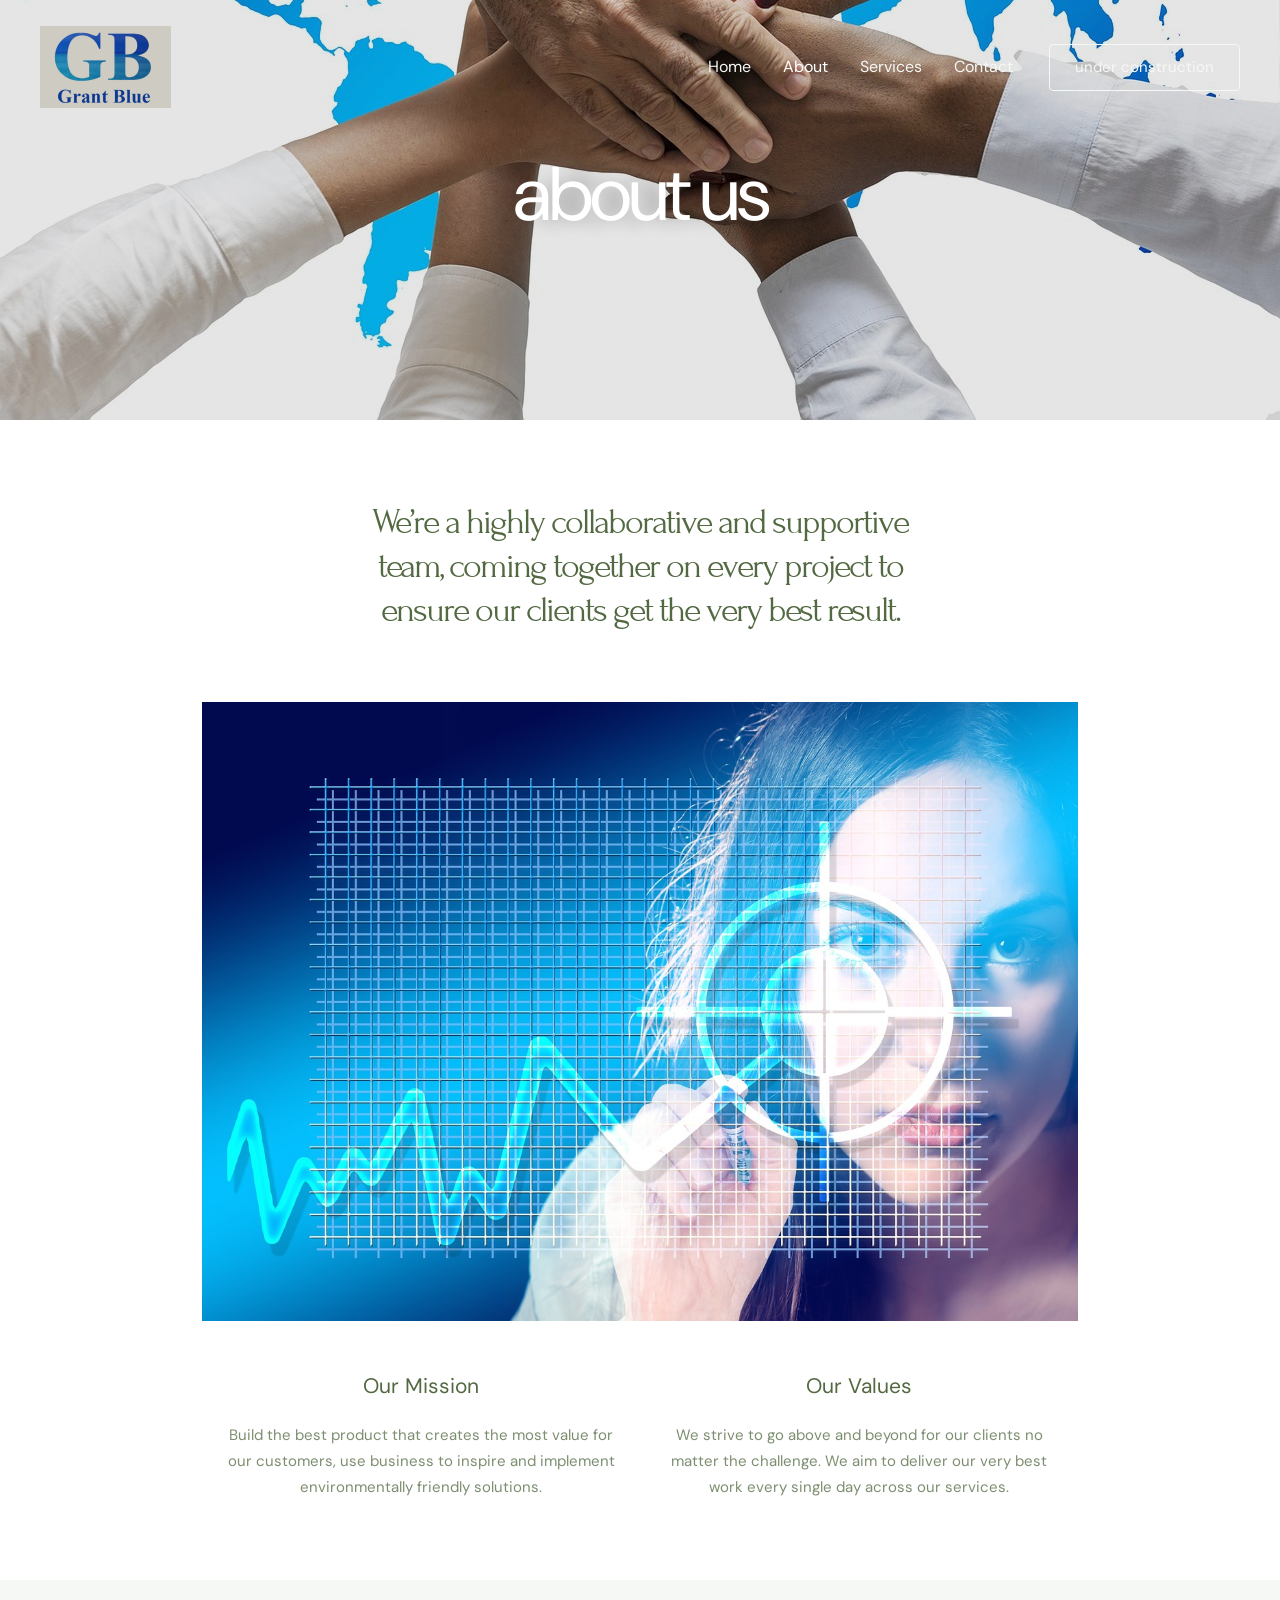
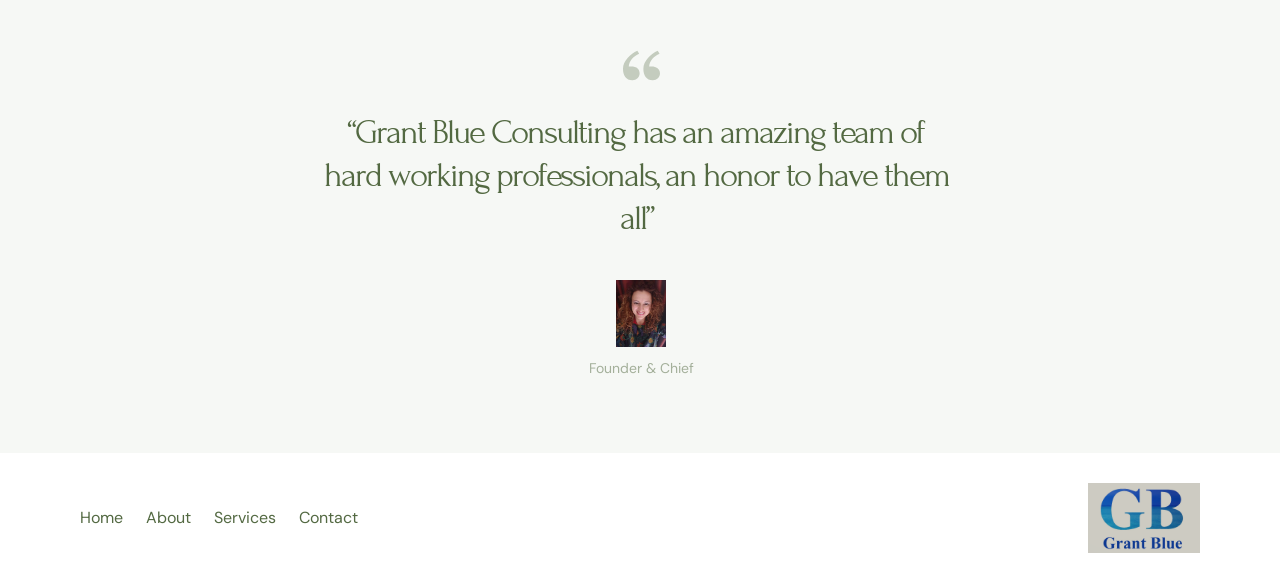
<file: about/index.html>
<!DOCTYPE html>
<html lang="el">
<head>
<meta charset="UTF-8">
<meta name="viewport" content="width=device-width, initial-scale=1">
<link rel="profile" href="https://gmpg.org/xfn/11">

<title>About &#8211; Grant Blue</title>
<meta name='robots' content='max-image-preview:large' />
<link rel='dns-prefetch' href='http://fonts.googleapis.com/' />
<link rel="alternate" type="application/rss+xml" title="Ροή RSS &raquo; Grant Blue" href="../feed/index.html" />
<link rel="alternate" type="application/rss+xml" title="Ροή Σχολίων &raquo; Grant Blue" href="../comments/feed/index.html" />
<script>
window._wpemojiSettings = {"baseUrl":"https:\/\/s.w.org\/images\/core\/emoji\/14.0.0\/72x72\/","ext":".png","svgUrl":"https:\/\/s.w.org\/images\/core\/emoji\/14.0.0\/svg\/","svgExt":".svg","source":{"concatemoji":"http:\/\/localhost:8080\/wp-includes\/js\/wp-emoji-release.min.js?ver=6.4.1"}};
/*! This file is auto-generated */
!function(i,n){var o,s,e;function c(e){try{var t={supportTests:e,timestamp:(new Date).valueOf()};sessionStorage.setItem(o,JSON.stringify(t))}catch(e){}}function p(e,t,n){e.clearRect(0,0,e.canvas.width,e.canvas.height),e.fillText(t,0,0);var t=new Uint32Array(e.getImageData(0,0,e.canvas.width,e.canvas.height).data),r=(e.clearRect(0,0,e.canvas.width,e.canvas.height),e.fillText(n,0,0),new Uint32Array(e.getImageData(0,0,e.canvas.width,e.canvas.height).data));return t.every(function(e,t){return e===r[t]})}function u(e,t,n){switch(t){case"flag":return n(e,"\ud83c\udff3\ufe0f\u200d\u26a7\ufe0f","\ud83c\udff3\ufe0f\u200b\u26a7\ufe0f")?!1:!n(e,"\ud83c\uddfa\ud83c\uddf3","\ud83c\uddfa\u200b\ud83c\uddf3")&&!n(e,"\ud83c\udff4\udb40\udc67\udb40\udc62\udb40\udc65\udb40\udc6e\udb40\udc67\udb40\udc7f","\ud83c\udff4\u200b\udb40\udc67\u200b\udb40\udc62\u200b\udb40\udc65\u200b\udb40\udc6e\u200b\udb40\udc67\u200b\udb40\udc7f");case"emoji":return!n(e,"\ud83e\udef1\ud83c\udffb\u200d\ud83e\udef2\ud83c\udfff","\ud83e\udef1\ud83c\udffb\u200b\ud83e\udef2\ud83c\udfff")}return!1}function f(e,t,n){var r="undefined"!=typeof WorkerGlobalScope&&self instanceof WorkerGlobalScope?new OffscreenCanvas(300,150):i.createElement("canvas"),a=r.getContext("2d",{willReadFrequently:!0}),o=(a.textBaseline="top",a.font="600 32px Arial",{});return e.forEach(function(e){o[e]=t(a,e,n)}),o}function t(e){var t=i.createElement("script");t.src=e,t.defer=!0,i.head.appendChild(t)}"undefined"!=typeof Promise&&(o="wpEmojiSettingsSupports",s=["flag","emoji"],n.supports={everything:!0,everythingExceptFlag:!0},e=new Promise(function(e){i.addEventListener("DOMContentLoaded",e,{once:!0})}),new Promise(function(t){var n=function(){try{var e=JSON.parse(sessionStorage.getItem(o));if("object"==typeof e&&"number"==typeof e.timestamp&&(new Date).valueOf()<e.timestamp+604800&&"object"==typeof e.supportTests)return e.supportTests}catch(e){}return null}();if(!n){if("undefined"!=typeof Worker&&"undefined"!=typeof OffscreenCanvas&&"undefined"!=typeof URL&&URL.createObjectURL&&"undefined"!=typeof Blob)try{var e="postMessage("+f.toString()+"("+[JSON.stringify(s),u.toString(),p.toString()].join(",")+"));",r=new Blob([e],{type:"text/javascript"}),a=new Worker(URL.createObjectURL(r),{name:"wpTestEmojiSupports"});return void(a.onmessage=function(e){c(n=e.data),a.terminate(),t(n)})}catch(e){}c(n=f(s,u,p))}t(n)}).then(function(e){for(var t in e)n.supports[t]=e[t],n.supports.everything=n.supports.everything&&n.supports[t],"flag"!==t&&(n.supports.everythingExceptFlag=n.supports.everythingExceptFlag&&n.supports[t]);n.supports.everythingExceptFlag=n.supports.everythingExceptFlag&&!n.supports.flag,n.DOMReady=!1,n.readyCallback=function(){n.DOMReady=!0}}).then(function(){return e}).then(function(){var e;n.supports.everything||(n.readyCallback(),(e=n.source||{}).concatemoji?t(e.concatemoji):e.wpemoji&&e.twemoji&&(t(e.twemoji),t(e.wpemoji)))}))}((window,document),window._wpemojiSettings);
</script>
<link rel='stylesheet' id='astra-theme-css-css' href='../wp-content/themes/astra/assets/css/minified/main.min.css' media='all' />
<style id='astra-theme-css-inline-css'>
.ast-no-sidebar .entry-content .alignfull {margin-left: calc( -50vw + 50%);margin-right: calc( -50vw + 50%);max-width: 100vw;width: 100vw;}.ast-no-sidebar .entry-content .alignwide {margin-left: calc(-41vw + 50%);margin-right: calc(-41vw + 50%);max-width: unset;width: unset;}.ast-no-sidebar .entry-content .alignfull .alignfull,.ast-no-sidebar .entry-content .alignfull .alignwide,.ast-no-sidebar .entry-content .alignwide .alignfull,.ast-no-sidebar .entry-content .alignwide .alignwide,.ast-no-sidebar .entry-content .wp-block-column .alignfull,.ast-no-sidebar .entry-content .wp-block-column .alignwide{width: 100%;margin-left: auto;margin-right: auto;}.wp-block-gallery,.blocks-gallery-grid {margin: 0;}.wp-block-separator {max-width: 100px;}.wp-block-separator.is-style-wide,.wp-block-separator.is-style-dots {max-width: none;}.entry-content .has-2-columns .wp-block-column:first-child {padding-right: 10px;}.entry-content .has-2-columns .wp-block-column:last-child {padding-left: 10px;}@media (max-width: 782px) {.entry-content .wp-block-columns .wp-block-column {flex-basis: 100%;}.entry-content .has-2-columns .wp-block-column:first-child {padding-right: 0;}.entry-content .has-2-columns .wp-block-column:last-child {padding-left: 0;}}body .entry-content .wp-block-latest-posts {margin-left: 0;}body .entry-content .wp-block-latest-posts li {list-style: none;}.ast-no-sidebar .ast-container .entry-content .wp-block-latest-posts {margin-left: 0;}.ast-header-break-point .entry-content .alignwide {margin-left: auto;margin-right: auto;}.entry-content .blocks-gallery-item img {margin-bottom: auto;}.wp-block-pullquote {border-top: 4px solid #555d66;border-bottom: 4px solid #555d66;color: #40464d;}:root{--ast-container-default-xlg-padding:6.67em;--ast-container-default-lg-padding:5.67em;--ast-container-default-slg-padding:4.34em;--ast-container-default-md-padding:3.34em;--ast-container-default-sm-padding:6.67em;--ast-container-default-xs-padding:2.4em;--ast-container-default-xxs-padding:1.4em;--ast-code-block-background:#EEEEEE;--ast-comment-inputs-background:#FAFAFA;}html{font-size:100%;}a,.page-title{color:var(--ast-global-color-0);}a:hover,a:focus{color:var(--ast-global-color-1);}body,button,input,select,textarea,.ast-button,.ast-custom-button{font-family:'DM Sans',sans-serif;font-weight:400;font-size:16px;font-size:1rem;line-height:1.7em;}blockquote{color:var(--ast-global-color-3);}p,.entry-content p{margin-bottom:0em;}h1,.entry-content h1,h2,.entry-content h2,h3,.entry-content h3,h4,.entry-content h4,h5,.entry-content h5,h6,.entry-content h6,.site-title,.site-title a{font-family:'DM Sans',sans-serif;font-weight:400;}.site-title{font-size:35px;font-size:2.1875rem;display:none;}header .custom-logo-link img{max-width:131px;}.astra-logo-svg{width:131px;}.site-header .site-description{font-size:15px;font-size:0.9375rem;display:none;}.entry-title{font-size:30px;font-size:1.875rem;}h1,.entry-content h1{font-size:64px;font-size:4rem;font-weight:400;font-family:'DM Sans',sans-serif;}h2,.entry-content h2{font-size:30px;font-size:1.875rem;font-weight:400;font-family:'DM Sans',sans-serif;}h3,.entry-content h3{font-size:20px;font-size:1.25rem;font-weight:400;font-family:'DM Sans',sans-serif;}h4,.entry-content h4{font-size:35px;font-size:2.1875rem;line-height:1.25em;font-weight:400;font-family:'Forum',display;}h5,.entry-content h5{font-size:18px;font-size:1.125rem;font-weight:400;font-family:'DM Sans',sans-serif;}h6,.entry-content h6{font-size:15px;font-size:0.9375rem;font-weight:400;font-family:'DM Sans',sans-serif;}::selection{background-color:var(--ast-global-color-0);color:#000000;}body,h1,.entry-title a,.entry-content h1,h2,.entry-content h2,h3,.entry-content h3,h4,.entry-content h4,h5,.entry-content h5,h6,.entry-content h6{color:var(--ast-global-color-3);}.tagcloud a:hover,.tagcloud a:focus,.tagcloud a.current-item{color:#000000;border-color:var(--ast-global-color-0);background-color:var(--ast-global-color-0);}input:focus,input[type="text"]:focus,input[type="email"]:focus,input[type="url"]:focus,input[type="password"]:focus,input[type="reset"]:focus,input[type="search"]:focus,textarea:focus{border-color:var(--ast-global-color-0);}input[type="radio"]:checked,input[type=reset],input[type="checkbox"]:checked,input[type="checkbox"]:hover:checked,input[type="checkbox"]:focus:checked,input[type=range]::-webkit-slider-thumb{border-color:var(--ast-global-color-0);background-color:var(--ast-global-color-0);box-shadow:none;}.site-footer a:hover + .post-count,.site-footer a:focus + .post-count{background:var(--ast-global-color-0);border-color:var(--ast-global-color-0);}.single .nav-links .nav-previous,.single .nav-links .nav-next{color:var(--ast-global-color-0);}.entry-meta,.entry-meta *{line-height:1.45;color:var(--ast-global-color-0);}.entry-meta a:hover,.entry-meta a:hover *,.entry-meta a:focus,.entry-meta a:focus *,.page-links > .page-link,.page-links .page-link:hover,.post-navigation a:hover{color:var(--ast-global-color-1);}#cat option,.secondary .calendar_wrap thead a,.secondary .calendar_wrap thead a:visited{color:var(--ast-global-color-0);}.secondary .calendar_wrap #today,.ast-progress-val span{background:var(--ast-global-color-0);}.secondary a:hover + .post-count,.secondary a:focus + .post-count{background:var(--ast-global-color-0);border-color:var(--ast-global-color-0);}.calendar_wrap #today > a{color:#000000;}.page-links .page-link,.single .post-navigation a{color:var(--ast-global-color-0);}.ast-archive-title{color:var(--ast-global-color-2);}.widget-title{font-size:22px;font-size:1.375rem;color:var(--ast-global-color-2);}.ast-logo-title-inline .site-logo-img{padding-right:1em;}.site-logo-img img{ transition:all 0.2s linear;}.ast-page-builder-template .hentry {margin: 0;}.ast-page-builder-template .site-content > .ast-container {max-width: 100%;padding: 0;}.ast-page-builder-template .site-content #primary {padding: 0;margin: 0;}.ast-page-builder-template .no-results {text-align: center;margin: 4em auto;}.ast-page-builder-template .ast-pagination {padding: 2em;}.ast-page-builder-template .entry-header.ast-no-title.ast-no-thumbnail {margin-top: 0;}.ast-page-builder-template .entry-header.ast-header-without-markup {margin-top: 0;margin-bottom: 0;}.ast-page-builder-template .entry-header.ast-no-title.ast-no-meta {margin-bottom: 0;}.ast-page-builder-template.single .post-navigation {padding-bottom: 2em;}.ast-page-builder-template.single-post .site-content > .ast-container {max-width: 100%;}.ast-page-builder-template .entry-header {margin-top: 4em;margin-left: auto;margin-right: auto;padding-left: 20px;padding-right: 20px;}.single.ast-page-builder-template .entry-header {padding-left: 20px;padding-right: 20px;}.ast-page-builder-template .ast-archive-description {margin: 4em auto 0;padding-left: 20px;padding-right: 20px;}@media (max-width:921px){#ast-desktop-header{display:none;}}@media (min-width:921px){#ast-mobile-header{display:none;}}.wp-block-buttons.aligncenter{justify-content:center;}@media (max-width:921px){.ast-theme-transparent-header #primary,.ast-theme-transparent-header #secondary{padding:0;}}@media (max-width:921px){.ast-plain-container.ast-no-sidebar #primary{padding:0;}}.ast-plain-container.ast-no-sidebar #primary{margin-top:0;margin-bottom:0;}@media (min-width:1200px){.wp-block-group .has-background{padding:20px;}}@media (min-width:1200px){.wp-block-cover-image.alignwide .wp-block-cover__inner-container,.wp-block-cover.alignwide .wp-block-cover__inner-container,.wp-block-cover-image.alignfull .wp-block-cover__inner-container,.wp-block-cover.alignfull .wp-block-cover__inner-container{width:100%;}}.wp-block-columns{margin-bottom:unset;}.wp-block-image.size-full{margin:2rem 0;}.wp-block-separator.has-background{padding:0;}.wp-block-gallery{margin-bottom:1.6em;}.wp-block-group{padding-top:4em;padding-bottom:4em;}.wp-block-group__inner-container .wp-block-columns:last-child,.wp-block-group__inner-container :last-child,.wp-block-table table{margin-bottom:0;}.blocks-gallery-grid{width:100%;}.wp-block-navigation-link__content{padding:5px 0;}.wp-block-group .wp-block-group .has-text-align-center,.wp-block-group .wp-block-column .has-text-align-center{max-width:100%;}.has-text-align-center{margin:0 auto;}@media (max-width:1200px){.wp-block-group{padding:3em;}.wp-block-group .wp-block-group{padding:1.5em;}.wp-block-columns,.wp-block-column{margin:1rem 0;}}@media (min-width:921px){.wp-block-columns .wp-block-group{padding:2em;}}@media (max-width:544px){.wp-block-cover-image .wp-block-cover__inner-container,.wp-block-cover .wp-block-cover__inner-container{width:unset;}.wp-block-cover,.wp-block-cover-image{padding:2em 0;}.wp-block-group,.wp-block-cover{padding:2em;}.wp-block-media-text__media img,.wp-block-media-text__media video{width:unset;max-width:100%;}.wp-block-media-text.has-background .wp-block-media-text__content{padding:1em;}}.wp-block-image.aligncenter{margin-left:auto;margin-right:auto;}.wp-block-table.aligncenter{margin-left:auto;margin-right:auto;}@media (min-width:544px){.entry-content .wp-block-media-text.has-media-on-the-right .wp-block-media-text__content{padding:0 8% 0 0;}.entry-content .wp-block-media-text .wp-block-media-text__content{padding:0 0 0 8%;}.ast-plain-container .site-content .entry-content .has-custom-content-position.is-position-bottom-left > *,.ast-plain-container .site-content .entry-content .has-custom-content-position.is-position-bottom-right > *,.ast-plain-container .site-content .entry-content .has-custom-content-position.is-position-top-left > *,.ast-plain-container .site-content .entry-content .has-custom-content-position.is-position-top-right > *,.ast-plain-container .site-content .entry-content .has-custom-content-position.is-position-center-right > *,.ast-plain-container .site-content .entry-content .has-custom-content-position.is-position-center-left > *{margin:0;}}@media (max-width:544px){.entry-content .wp-block-media-text .wp-block-media-text__content{padding:8% 0;}.wp-block-media-text .wp-block-media-text__media img{width:auto;max-width:100%;}}.wp-block-button.is-style-outline .wp-block-button__link{border-color:var(--ast-global-color-0);}.wp-block-button.is-style-outline > .wp-block-button__link:not(.has-text-color),.wp-block-button.wp-block-button__link.is-style-outline:not(.has-text-color){color:var(--ast-global-color-0);}.wp-block-button.is-style-outline .wp-block-button__link:hover,.wp-block-button.is-style-outline .wp-block-button__link:focus{color:var(--ast-global-color-2) !important;background-color:var(--ast-global-color-1);border-color:var(--ast-global-color-1);}.post-page-numbers.current .page-link,.ast-pagination .page-numbers.current{color:#000000;border-color:var(--ast-global-color-0);background-color:var(--ast-global-color-0);border-radius:2px;}@media (min-width:544px){.entry-content > .alignleft{margin-right:20px;}.entry-content > .alignright{margin-left:20px;}}h1.widget-title{font-weight:400;}h2.widget-title{font-weight:400;}h3.widget-title{font-weight:400;}@media (max-width:921px){.ast-separate-container #primary,.ast-separate-container #secondary{padding:1.5em 0;}#primary,#secondary{padding:1.5em 0;margin:0;}.ast-left-sidebar #content > .ast-container{display:flex;flex-direction:column-reverse;width:100%;}.ast-separate-container .ast-article-post,.ast-separate-container .ast-article-single{padding:1.5em 2.14em;}.ast-author-box img.avatar{margin:20px 0 0 0;}}@media (min-width:922px){.ast-separate-container.ast-right-sidebar #primary,.ast-separate-container.ast-left-sidebar #primary{border:0;}.search-no-results.ast-separate-container #primary{margin-bottom:4em;}}.elementor-button-wrapper .elementor-button{border-style:solid;text-decoration:none;border-top-width:0;border-right-width:0;border-left-width:0;border-bottom-width:0;}body .elementor-button.elementor-size-sm,body .elementor-button.elementor-size-xs,body .elementor-button.elementor-size-md,body .elementor-button.elementor-size-lg,body .elementor-button.elementor-size-xl,body .elementor-button{border-radius:4px;padding-top:17px;padding-right:40px;padding-bottom:17px;padding-left:40px;}@media (max-width:921px){.elementor-button-wrapper .elementor-button.elementor-size-sm,.elementor-button-wrapper .elementor-button.elementor-size-xs,.elementor-button-wrapper .elementor-button.elementor-size-md,.elementor-button-wrapper .elementor-button.elementor-size-lg,.elementor-button-wrapper .elementor-button.elementor-size-xl,.elementor-button-wrapper .elementor-button{padding-top:16px;padding-right:32px;padding-bottom:16px;padding-left:32px;}}@media (max-width:544px){.elementor-button-wrapper .elementor-button.elementor-size-sm,.elementor-button-wrapper .elementor-button.elementor-size-xs,.elementor-button-wrapper .elementor-button.elementor-size-md,.elementor-button-wrapper .elementor-button.elementor-size-lg,.elementor-button-wrapper .elementor-button.elementor-size-xl,.elementor-button-wrapper .elementor-button{padding-top:15px;padding-right:28px;padding-bottom:15px;padding-left:28px;}}.elementor-button-wrapper .elementor-button{border-color:var(--ast-global-color-0);background-color:var(--ast-global-color-0);}.elementor-button-wrapper .elementor-button:hover,.elementor-button-wrapper .elementor-button:focus{color:var(--ast-global-color-2);background-color:var(--ast-global-color-1);border-color:var(--ast-global-color-1);}.wp-block-button .wp-block-button__link ,.elementor-button-wrapper .elementor-button,.elementor-button-wrapper .elementor-button:visited{color:var(--ast-global-color-2);}.elementor-button-wrapper .elementor-button{font-weight:400;font-size:14px;font-size:0.875rem;line-height:1em;text-transform:none;}body .elementor-button.elementor-size-sm,body .elementor-button.elementor-size-xs,body .elementor-button.elementor-size-md,body .elementor-button.elementor-size-lg,body .elementor-button.elementor-size-xl,body .elementor-button{font-size:14px;font-size:0.875rem;}.wp-block-button .wp-block-button__link:hover,.wp-block-button .wp-block-button__link:focus{color:var(--ast-global-color-2);background-color:var(--ast-global-color-1);border-color:var(--ast-global-color-1);}.elementor-widget-heading h4.elementor-heading-title{line-height:1.25em;}.wp-block-button .wp-block-button__link{border-color:var(--ast-global-color-0);background-color:var(--ast-global-color-0);color:var(--ast-global-color-2);font-family:inherit;font-weight:400;line-height:1em;text-transform:none;font-size:14px;font-size:0.875rem;border-radius:4px;padding-top:17px;padding-right:40px;padding-bottom:17px;padding-left:40px;}@media (max-width:921px){.wp-block-button .wp-block-button__link{font-size:16px;font-size:1rem;padding-top:16px;padding-right:32px;padding-bottom:16px;padding-left:32px;}}@media (max-width:544px){.wp-block-button .wp-block-button__link{font-size:14px;font-size:0.875rem;padding-top:15px;padding-right:28px;padding-bottom:15px;padding-left:28px;}}.menu-toggle,button,.ast-button,.ast-custom-button,.button,input#submit,input[type="button"],input[type="submit"],input[type="reset"],form[CLASS*="wp-block-search__"].wp-block-search .wp-block-search__inside-wrapper .wp-block-search__button,body .wp-block-file .wp-block-file__button{border-style:solid;border-top-width:0;border-right-width:0;border-left-width:0;border-bottom-width:0;color:var(--ast-global-color-2);border-color:var(--ast-global-color-0);background-color:var(--ast-global-color-0);border-radius:4px;padding-top:17px;padding-right:40px;padding-bottom:17px;padding-left:40px;font-family:inherit;font-weight:400;font-size:14px;font-size:0.875rem;line-height:1em;text-transform:none;}button:focus,.menu-toggle:hover,button:hover,.ast-button:hover,.ast-custom-button:hover .button:hover,.ast-custom-button:hover ,input[type=reset]:hover,input[type=reset]:focus,input#submit:hover,input#submit:focus,input[type="button"]:hover,input[type="button"]:focus,input[type="submit"]:hover,input[type="submit"]:focus,form[CLASS*="wp-block-search__"].wp-block-search .wp-block-search__inside-wrapper .wp-block-search__button:hover,form[CLASS*="wp-block-search__"].wp-block-search .wp-block-search__inside-wrapper .wp-block-search__button:focus,body .wp-block-file .wp-block-file__button:hover,body .wp-block-file .wp-block-file__button:focus{color:var(--ast-global-color-2);background-color:var(--ast-global-color-1);border-color:var(--ast-global-color-1);}@media (min-width:544px){.ast-container{max-width:100%;}}@media (max-width:544px){.ast-separate-container .ast-article-post,.ast-separate-container .ast-article-single,.ast-separate-container .comments-title,.ast-separate-container .ast-archive-description{padding:1.5em 1em;}.ast-separate-container #content .ast-container{padding-left:0.54em;padding-right:0.54em;}.ast-separate-container .ast-comment-list li.depth-1{padding:1.5em 1em;margin-bottom:1.5em;}.ast-separate-container .ast-comment-list .bypostauthor{padding:.5em;}.ast-search-menu-icon.ast-dropdown-active .search-field{width:170px;}.menu-toggle,button,.ast-button,.button,input#submit,input[type="button"],input[type="submit"],input[type="reset"]{padding-top:15px;padding-right:28px;padding-bottom:15px;padding-left:28px;font-size:14px;font-size:0.875rem;}}@media (max-width:921px){.menu-toggle,button,.ast-button,.button,input#submit,input[type="button"],input[type="submit"],input[type="reset"]{padding-top:16px;padding-right:32px;padding-bottom:16px;padding-left:32px;font-size:16px;font-size:1rem;}.ast-mobile-header-stack .main-header-bar .ast-search-menu-icon{display:inline-block;}.ast-header-break-point.ast-header-custom-item-outside .ast-mobile-header-stack .main-header-bar .ast-search-icon{margin:0;}.ast-comment-avatar-wrap img{max-width:2.5em;}.ast-separate-container .ast-comment-list li.depth-1{padding:1.5em 2.14em;}.ast-separate-container .comment-respond{padding:2em 2.14em;}.ast-comment-meta{padding:0 1.8888em 1.3333em;}}body,.ast-separate-container{background-color:var(--ast-global-color-5);;background-image:none;;}.entry-content > .wp-block-group,.entry-content > .wp-block-media-text,.entry-content > .wp-block-cover,.entry-content > .wp-block-columns{max-width:58em;width:calc(100% - 4em);margin-left:auto;margin-right:auto;}.entry-content [class*="__inner-container"] > .alignfull{max-width:100%;margin-left:0;margin-right:0;}.entry-content [class*="__inner-container"] > *:not(.alignwide):not(.alignfull):not(.alignleft):not(.alignright){margin-left:auto;margin-right:auto;}.entry-content [class*="__inner-container"] > *:not(.alignwide):not(p):not(.alignfull):not(.alignleft):not(.alignright):not(.is-style-wide):not(iframe){max-width:50rem;width:100%;}@media (min-width:921px){.entry-content > .wp-block-group.alignwide.has-background,.entry-content > .wp-block-group.alignfull.has-background,.entry-content > .wp-block-cover.alignwide,.entry-content > .wp-block-cover.alignfull,.entry-content > .wp-block-columns.has-background.alignwide,.entry-content > .wp-block-columns.has-background.alignfull{margin-top:0;margin-bottom:0;padding:6em 4em;}.entry-content > .wp-block-columns.has-background{margin-bottom:0;}}@media (min-width:1200px){.entry-content .alignfull p{max-width:1200px;}.entry-content .alignfull{max-width:100%;width:100%;}.ast-page-builder-template .entry-content .alignwide,.entry-content [class*="__inner-container"] > .alignwide{max-width:1200px;margin-left:0;margin-right:0;}.entry-content .alignfull [class*="__inner-container"] > .alignwide{max-width:80rem;}}@media (min-width:545px){.site-main .entry-content > .alignwide{margin:0 auto;}.wp-block-group.has-background,.entry-content > .wp-block-cover,.entry-content > .wp-block-columns.has-background{padding:4em;margin-top:0;margin-bottom:0;}.entry-content .wp-block-media-text.alignfull .wp-block-media-text__content,.entry-content .wp-block-media-text.has-background .wp-block-media-text__content{padding:0 8%;}}@media (max-width:921px){.site-title{display:none;}.site-header .site-description{display:none;}.entry-title{font-size:30px;}h1,.entry-content h1{font-size:30px;}h2,.entry-content h2{font-size:25px;}h3,.entry-content h3{font-size:20px;}h4,.entry-content h4{font-size:35px;font-size:2.1875rem;}.astra-logo-svg{width:60px;}header .custom-logo-link img,.ast-header-break-point .site-logo-img .custom-mobile-logo-link img{max-width:60px;}}@media (max-width:544px){.site-title{display:none;}.site-header .site-description{display:none;}.entry-title{font-size:30px;}h1,.entry-content h1{font-size:30px;}h2,.entry-content h2{font-size:25px;}h3,.entry-content h3{font-size:20px;}h4,.entry-content h4{font-size:24px;font-size:1.5rem;}header .custom-logo-link img,.ast-header-break-point .site-branding img,.ast-header-break-point .custom-logo-link img{max-width:50px;}.astra-logo-svg{width:50px;}.ast-header-break-point .site-logo-img .custom-mobile-logo-link img{max-width:50px;}}@media (max-width:921px){html{font-size:91.2%;}}@media (max-width:544px){html{font-size:91.2%;}}@media (min-width:922px){.ast-container{max-width:1240px;}}@media (min-width:922px){.site-content .ast-container{display:flex;}}@media (max-width:921px){.site-content .ast-container{flex-direction:column;}}@media (min-width:922px){.main-header-menu .sub-menu .menu-item.ast-left-align-sub-menu:hover > .sub-menu,.main-header-menu .sub-menu .menu-item.ast-left-align-sub-menu.focus > .sub-menu{margin-left:-0px;}}.ast-theme-transparent-header .ast-header-search .astra-search-icon,.ast-theme-transparent-header .ast-header-search .search-field::placeholder,.ast-theme-transparent-header .ast-header-search .ast-icon{color:#ffffff;}.ast-theme-transparent-header [data-section="section-header-mobile-trigger"] .ast-button-wrap .mobile-menu-toggle-icon .ast-mobile-svg{fill:#ffffff;}.ast-theme-transparent-header [data-section="section-header-mobile-trigger"] .ast-button-wrap .mobile-menu-wrap .mobile-menu{color:#ffffff;}.ast-theme-transparent-header [data-section="section-header-mobile-trigger"] .ast-button-wrap .ast-mobile-menu-trigger-fill{background:var(--ast-global-color-0);}.ast-theme-transparent-header [data-section="section-header-mobile-trigger"] .ast-button-wrap .ast-mobile-menu-trigger-fill,.ast-theme-transparent-header [data-section="section-header-mobile-trigger"] .ast-button-wrap .ast-mobile-menu-trigger-minimal{color:#ffffff;border:none;}.footer-widget-area[data-section^="section-fb-html-"] .ast-builder-html-element{text-align:center;}.wp-block-search {margin-bottom: 20px;}.wp-block-site-tagline {margin-top: 20px;}form.wp-block-search .wp-block-search__input,.wp-block-search.wp-block-search__button-inside .wp-block-search__inside-wrapper {border-color: #eaeaea;background: #fafafa;}.wp-block-search.wp-block-search__button-inside .wp-block-search__inside-wrapper .wp-block-search__input:focus,.wp-block-loginout input:focus {outline: thin dotted;}.wp-block-loginout input:focus {border-color: transparent;} form.wp-block-search .wp-block-search__inside-wrapper .wp-block-search__input {padding: 12px;}form.wp-block-search .wp-block-search__button svg {fill: currentColor;width: 20px;height: 20px;}.wp-block-loginout p label {display: block;}.wp-block-loginout p:not(.login-remember):not(.login-submit) input {width: 100%;}.wp-block-loginout .login-remember input {width: 1.1rem;height: 1.1rem;margin: 0 5px 4px 0;vertical-align: middle;}blockquote,cite {font-style: initial;}.wp-block-file {display: flex;align-items: center;flex-wrap: wrap;justify-content: space-between;}.wp-block-pullquote {border: none;}.wp-block-pullquote blockquote::before {content: "\201D";font-family: "Helvetica",sans-serif;display: flex;transform: rotate( 180deg );font-size: 6rem;font-style: normal;line-height: 1;font-weight: bold;align-items: center;justify-content: center;}.has-text-align-right > blockquote::before {justify-content: flex-start;}.has-text-align-left > blockquote::before {justify-content: flex-end;}figure.wp-block-pullquote.is-style-solid-color blockquote {max-width: 100%;text-align: inherit;}blockquote {padding: 0 1.2em 1.2em;}.wp-block-button__link {border: 2px solid currentColor;}body .wp-block-file .wp-block-file__button {text-decoration: none;}ul.wp-block-categories-list.wp-block-categories,ul.wp-block-archives-list.wp-block-archives {list-style-type: none;}ul,ol {margin-left: 20px;}figure.alignright figcaption {text-align: right;}:root .has-ast-global-color-0-color{color:var(--ast-global-color-0);}:root .has-ast-global-color-0-background-color{background-color:var(--ast-global-color-0);}:root .wp-block-button .has-ast-global-color-0-color{color:var(--ast-global-color-0);}:root .wp-block-button .has-ast-global-color-0-background-color{background-color:var(--ast-global-color-0);}:root .has-ast-global-color-1-color{color:var(--ast-global-color-1);}:root .has-ast-global-color-1-background-color{background-color:var(--ast-global-color-1);}:root .wp-block-button .has-ast-global-color-1-color{color:var(--ast-global-color-1);}:root .wp-block-button .has-ast-global-color-1-background-color{background-color:var(--ast-global-color-1);}:root .has-ast-global-color-2-color{color:var(--ast-global-color-2);}:root .has-ast-global-color-2-background-color{background-color:var(--ast-global-color-2);}:root .wp-block-button .has-ast-global-color-2-color{color:var(--ast-global-color-2);}:root .wp-block-button .has-ast-global-color-2-background-color{background-color:var(--ast-global-color-2);}:root .has-ast-global-color-3-color{color:var(--ast-global-color-3);}:root .has-ast-global-color-3-background-color{background-color:var(--ast-global-color-3);}:root .wp-block-button .has-ast-global-color-3-color{color:var(--ast-global-color-3);}:root .wp-block-button .has-ast-global-color-3-background-color{background-color:var(--ast-global-color-3);}:root .has-ast-global-color-4-color{color:var(--ast-global-color-4);}:root .has-ast-global-color-4-background-color{background-color:var(--ast-global-color-4);}:root .wp-block-button .has-ast-global-color-4-color{color:var(--ast-global-color-4);}:root .wp-block-button .has-ast-global-color-4-background-color{background-color:var(--ast-global-color-4);}:root .has-ast-global-color-5-color{color:var(--ast-global-color-5);}:root .has-ast-global-color-5-background-color{background-color:var(--ast-global-color-5);}:root .wp-block-button .has-ast-global-color-5-color{color:var(--ast-global-color-5);}:root .wp-block-button .has-ast-global-color-5-background-color{background-color:var(--ast-global-color-5);}:root .has-ast-global-color-6-color{color:var(--ast-global-color-6);}:root .has-ast-global-color-6-background-color{background-color:var(--ast-global-color-6);}:root .wp-block-button .has-ast-global-color-6-color{color:var(--ast-global-color-6);}:root .wp-block-button .has-ast-global-color-6-background-color{background-color:var(--ast-global-color-6);}:root .has-ast-global-color-7-color{color:var(--ast-global-color-7);}:root .has-ast-global-color-7-background-color{background-color:var(--ast-global-color-7);}:root .wp-block-button .has-ast-global-color-7-color{color:var(--ast-global-color-7);}:root .wp-block-button .has-ast-global-color-7-background-color{background-color:var(--ast-global-color-7);}:root .has-ast-global-color-8-color{color:var(--ast-global-color-8);}:root .has-ast-global-color-8-background-color{background-color:var(--ast-global-color-8);}:root .wp-block-button .has-ast-global-color-8-color{color:var(--ast-global-color-8);}:root .wp-block-button .has-ast-global-color-8-background-color{background-color:var(--ast-global-color-8);}:root{--ast-global-color-0:#ffd936;--ast-global-color-1:#dab200;--ast-global-color-2:#536942;--ast-global-color-3:rgba(82,104,64,0.75);--ast-global-color-4:#f6f8f5;--ast-global-color-5:#ffffff;--ast-global-color-6:rgba(82,104,64,0.8);--ast-global-color-7:rgba(82,104,64,0.5);--ast-global-color-8:rgba(82,104,64,0.3);}:root {--ast-border-color : #dddddd;}.ast-single-entry-banner {-js-display: flex;display: flex;flex-direction: column;justify-content: center;text-align: center;position: relative;background: #eeeeee;}.ast-single-entry-banner[data-banner-layout="layout-1"] {max-width: 1200px;background: inherit;padding: 20px 0;}.ast-single-entry-banner[data-banner-width-type="custom"] {margin: 0 auto;width: 100%;}.ast-single-entry-banner + .site-content .entry-header {margin-bottom: 0;}header.entry-header .entry-title{font-size:30px;font-size:1.875rem;text-transform:capitalize;}header.entry-header > *:not(:last-child){margin-bottom:10px;}.ast-archive-entry-banner {-js-display: flex;display: flex;flex-direction: column;justify-content: center;text-align: center;position: relative;background: #eeeeee;}.ast-archive-entry-banner[data-banner-width-type="custom"] {margin: 0 auto;width: 100%;}.ast-archive-entry-banner[data-banner-layout="layout-1"] {background: inherit;padding: 20px 0;text-align: left;}body.archive .ast-archive-description{max-width:1200px;width:100%;text-align:left;padding-top:3em;padding-right:3em;padding-bottom:3em;padding-left:3em;}body.archive .ast-archive-description .ast-archive-title,body.archive .ast-archive-description .ast-archive-title *{font-size:40px;font-size:2.5rem;text-transform:capitalize;}body.archive .ast-archive-description > *:not(:last-child){margin-bottom:10px;}@media (max-width:921px){body.archive .ast-archive-description{text-align:left;}}@media (max-width:544px){body.archive .ast-archive-description{text-align:left;}}.ast-theme-transparent-header #masthead .site-logo-img .transparent-custom-logo .astra-logo-svg{width:60px;}.ast-theme-transparent-header #masthead .site-logo-img .transparent-custom-logo img{ max-width:60px;}@media (max-width:921px){.ast-theme-transparent-header #masthead .site-logo-img .transparent-custom-logo .astra-logo-svg{width:60px;}.ast-theme-transparent-header #masthead .site-logo-img .transparent-custom-logo img{ max-width:60px;}}@media (max-width:543px){.ast-theme-transparent-header #masthead .site-logo-img .transparent-custom-logo .astra-logo-svg{width:50px;}.ast-theme-transparent-header #masthead .site-logo-img .transparent-custom-logo img{ max-width:50px;}}@media (min-width:921px){.ast-theme-transparent-header #masthead{position:absolute;left:0;right:0;}.ast-theme-transparent-header .main-header-bar,.ast-theme-transparent-header.ast-header-break-point .main-header-bar{background:none;}body.elementor-editor-active.ast-theme-transparent-header #masthead,.fl-builder-edit .ast-theme-transparent-header #masthead,body.vc_editor.ast-theme-transparent-header #masthead,body.brz-ed.ast-theme-transparent-header #masthead{z-index:0;}.ast-header-break-point.ast-replace-site-logo-transparent.ast-theme-transparent-header .custom-mobile-logo-link{display:none;}.ast-header-break-point.ast-replace-site-logo-transparent.ast-theme-transparent-header .transparent-custom-logo{display:inline-block;}.ast-theme-transparent-header .ast-above-header,.ast-theme-transparent-header .ast-above-header.ast-above-header-bar{background-image:none;background-color:transparent;}.ast-theme-transparent-header .ast-below-header{background-image:none;background-color:transparent;}}.ast-theme-transparent-header .site-title a,.ast-theme-transparent-header .site-title a:focus,.ast-theme-transparent-header .site-title a:hover,.ast-theme-transparent-header .site-title a:visited{color:var(--ast-global-color-5);}.ast-theme-transparent-header .site-header .site-description{color:var(--ast-global-color-5);}.ast-theme-transparent-header .ast-builder-menu .main-header-menu,.ast-theme-transparent-header .ast-builder-menu .main-header-menu .sub-menu,.ast-theme-transparent-header .ast-builder-menu .main-header-menu,.ast-theme-transparent-header.ast-header-break-point .ast-builder-menu .main-header-bar-wrap .main-header-menu,.ast-flyout-menu-enable.ast-header-break-point.ast-theme-transparent-header .main-header-bar-navigation .site-navigation,.ast-fullscreen-menu-enable.ast-header-break-point.ast-theme-transparent-header .main-header-bar-navigation .site-navigation,.ast-flyout-above-menu-enable.ast-header-break-point.ast-theme-transparent-header .ast-above-header-navigation-wrap .ast-above-header-navigation,.ast-flyout-below-menu-enable.ast-header-break-point.ast-theme-transparent-header .ast-below-header-navigation-wrap .ast-below-header-actual-nav,.ast-fullscreen-above-menu-enable.ast-header-break-point.ast-theme-transparent-header .ast-above-header-navigation-wrap,.ast-fullscreen-below-menu-enable.ast-header-break-point.ast-theme-transparent-header .ast-below-header-navigation-wrap,.ast-theme-transparent-header .main-header-menu .menu-link{background-color:rgba(255,255,255,0);}.ast-theme-transparent-header .ast-builder-menu .main-header-menu,.ast-theme-transparent-header .ast-builder-menu .main-header-menu .menu-link,.ast-theme-transparent-header [CLASS*="ast-builder-menu-"] .main-header-menu .menu-item > .menu-link,.ast-theme-transparent-header .ast-masthead-custom-menu-items,.ast-theme-transparent-header .ast-masthead-custom-menu-items a,.ast-theme-transparent-header .ast-builder-menu .main-header-menu .menu-item > .ast-menu-toggle,.ast-theme-transparent-header .ast-builder-menu .main-header-menu .menu-item > .ast-menu-toggle,.ast-theme-transparent-header .ast-above-header-navigation a,.ast-header-break-point.ast-theme-transparent-header .ast-above-header-navigation a,.ast-header-break-point.ast-theme-transparent-header .ast-above-header-navigation > ul.ast-above-header-menu > .menu-item-has-children:not(.current-menu-item) > .ast-menu-toggle,.ast-theme-transparent-header .ast-below-header-menu,.ast-theme-transparent-header .ast-below-header-menu a,.ast-header-break-point.ast-theme-transparent-header .ast-below-header-menu a,.ast-header-break-point.ast-theme-transparent-header .ast-below-header-menu,.ast-theme-transparent-header .main-header-menu .menu-link{color:var(--ast-global-color-4);}.ast-theme-transparent-header .ast-builder-menu .main-header-menu .menu-item:hover > .menu-link,.ast-theme-transparent-header .ast-builder-menu .main-header-menu .menu-item:hover > .ast-menu-toggle,.ast-theme-transparent-header .ast-builder-menu .main-header-menu .ast-masthead-custom-menu-items a:hover,.ast-theme-transparent-header .ast-builder-menu .main-header-menu .focus > .menu-link,.ast-theme-transparent-header .ast-builder-menu .main-header-menu .focus > .ast-menu-toggle,.ast-theme-transparent-header .ast-builder-menu .main-header-menu .current-menu-item > .menu-link,.ast-theme-transparent-header .ast-builder-menu .main-header-menu .current-menu-ancestor > .menu-link,.ast-theme-transparent-header .ast-builder-menu .main-header-menu .current-menu-item > .ast-menu-toggle,.ast-theme-transparent-header .ast-builder-menu .main-header-menu .current-menu-ancestor > .ast-menu-toggle,.ast-theme-transparent-header [CLASS*="ast-builder-menu-"] .main-header-menu .current-menu-item > .menu-link,.ast-theme-transparent-header [CLASS*="ast-builder-menu-"] .main-header-menu .current-menu-ancestor > .menu-link,.ast-theme-transparent-header [CLASS*="ast-builder-menu-"] .main-header-menu .current-menu-item > .ast-menu-toggle,.ast-theme-transparent-header [CLASS*="ast-builder-menu-"] .main-header-menu .current-menu-ancestor > .ast-menu-toggle,.ast-theme-transparent-header .main-header-menu .menu-item:hover > .menu-link,.ast-theme-transparent-header .main-header-menu .current-menu-item > .menu-link,.ast-theme-transparent-header .main-header-menu .current-menu-ancestor > .menu-link{color:var(--ast-global-color-5);}@media (max-width:921px){.ast-theme-transparent-header #masthead{position:absolute;left:0;right:0;}.ast-theme-transparent-header .main-header-bar,.ast-theme-transparent-header.ast-header-break-point .main-header-bar{background:none;}body.elementor-editor-active.ast-theme-transparent-header #masthead,.fl-builder-edit .ast-theme-transparent-header #masthead,body.vc_editor.ast-theme-transparent-header #masthead,body.brz-ed.ast-theme-transparent-header #masthead{z-index:0;}.ast-header-break-point.ast-replace-site-logo-transparent.ast-theme-transparent-header .custom-mobile-logo-link{display:none;}.ast-header-break-point.ast-replace-site-logo-transparent.ast-theme-transparent-header .transparent-custom-logo{display:inline-block;}.ast-theme-transparent-header .ast-above-header,.ast-theme-transparent-header .ast-above-header.ast-above-header-bar{background-image:none;background-color:transparent;}.ast-theme-transparent-header .ast-below-header{background-image:none;background-color:transparent;}}@media (max-width:921px){.ast-theme-transparent-header .site-title a,.ast-theme-transparent-header .site-title a:focus,.ast-theme-transparent-header .site-title a:hover,.ast-theme-transparent-header .site-title a:visited,.ast-theme-transparent-header .ast-builder-layout-element .ast-site-identity .site-title a,.ast-theme-transparent-header .ast-builder-layout-element .ast-site-identity .site-title a:hover,.ast-theme-transparent-header .ast-builder-layout-element .ast-site-identity .site-title a:focus,.ast-theme-transparent-header .ast-builder-layout-element .ast-site-identity .site-title a:visited{color:#ffffff;}.ast-theme-transparent-header .site-header .site-description{color:#ffffff;}.ast-theme-transparent-header.ast-header-break-point .ast-builder-menu .main-header-menu,.ast-theme-transparent-header.ast-header-break-point .ast-builder-menu.main-header-menu .sub-menu,.ast-theme-transparent-header.ast-header-break-point .ast-builder-menu.main-header-menu,.ast-theme-transparent-header.ast-header-break-point .ast-builder-menu .main-header-bar-wrap .main-header-menu,.ast-flyout-menu-enable.ast-header-break-point.ast-theme-transparent-header .main-header-bar-navigation .site-navigation,.ast-fullscreen-menu-enable.ast-header-break-point.ast-theme-transparent-header .main-header-bar-navigation .site-navigation,.ast-flyout-above-menu-enable.ast-header-break-point.ast-theme-transparent-header .ast-above-header-navigation-wrap .ast-above-header-navigation,.ast-flyout-below-menu-enable.ast-header-break-point.ast-theme-transparent-header .ast-below-header-navigation-wrap .ast-below-header-actual-nav,.ast-fullscreen-above-menu-enable.ast-header-break-point.ast-theme-transparent-header .ast-above-header-navigation-wrap,.ast-fullscreen-below-menu-enable.ast-header-break-point.ast-theme-transparent-header .ast-below-header-navigation-wrap,.ast-theme-transparent-header .main-header-menu .menu-link{background-color:#ffffff;}.ast-theme-transparent-header .ast-builder-menu .main-header-menu,.ast-theme-transparent-header .ast-builder-menu .main-header-menu .menu-link,.ast-theme-transparent-header [CLASS*="ast-builder-menu-"] .main-header-menu .menu-item > .menu-link,.ast-theme-transparent-header .ast-masthead-custom-menu-items,.ast-theme-transparent-header .ast-masthead-custom-menu-items a,.ast-theme-transparent-header .ast-builder-menu .main-header-menu .menu-item > .ast-menu-toggle,.ast-theme-transparent-header .ast-builder-menu .main-header-menu .menu-item > .ast-menu-toggle,.ast-theme-transparent-header .main-header-menu .menu-link{color:#000000;}.ast-theme-transparent-header .ast-builder-menu .main-header-menu .menu-item:hover > .menu-link,.ast-theme-transparent-header .ast-builder-menu .main-header-menu .menu-item:hover > .ast-menu-toggle,.ast-theme-transparent-header .ast-builder-menu .main-header-menu .ast-masthead-custom-menu-items a:hover,.ast-theme-transparent-header .ast-builder-menu .main-header-menu .focus > .menu-link,.ast-theme-transparent-header .ast-builder-menu .main-header-menu .focus > .ast-menu-toggle,.ast-theme-transparent-header .ast-builder-menu .main-header-menu .current-menu-item > .menu-link,.ast-theme-transparent-header .ast-builder-menu .main-header-menu .current-menu-ancestor > .menu-link,.ast-theme-transparent-header .ast-builder-menu .main-header-menu .current-menu-item > .ast-menu-toggle,.ast-theme-transparent-header .ast-builder-menu .main-header-menu .current-menu-ancestor > .ast-menu-toggle,.ast-theme-transparent-header [CLASS*="ast-builder-menu-"] .main-header-menu .current-menu-item > .menu-link,.ast-theme-transparent-header [CLASS*="ast-builder-menu-"] .main-header-menu .current-menu-ancestor > .menu-link,.ast-theme-transparent-header [CLASS*="ast-builder-menu-"] .main-header-menu .current-menu-item > .ast-menu-toggle,.ast-theme-transparent-header [CLASS*="ast-builder-menu-"] .main-header-menu .current-menu-ancestor > .ast-menu-toggle,.ast-theme-transparent-header .main-header-menu .menu-item:hover > .menu-link,.ast-theme-transparent-header .main-header-menu .current-menu-item > .menu-link,.ast-theme-transparent-header .main-header-menu .current-menu-ancestor > .menu-link{color:var(--ast-global-color-0);}}@media (max-width:544px){.ast-theme-transparent-header .site-title a,.ast-theme-transparent-header .site-title a:focus,.ast-theme-transparent-header .site-title a:hover,.ast-theme-transparent-header .site-title a:visited,.ast-theme-transparent-header .ast-builder-layout-element .ast-site-identity .site-title a,.ast-theme-transparent-header .ast-builder-layout-element .ast-site-identity .site-title a:hover,.ast-theme-transparent-header .ast-builder-layout-element .ast-site-identity .site-title a:focus,.ast-theme-transparent-header .ast-builder-layout-element .ast-site-identity .site-title a:visited{color:#ffffff;}.ast-theme-transparent-header .site-header .site-description{color:#ffffff;}.ast-theme-transparent-header.ast-header-break-point .ast-builder-menu .main-header-menu,.ast-theme-transparent-header.ast-header-break-point .ast-builder-menu.main-header-menu .sub-menu,.ast-theme-transparent-header.ast-header-break-point .ast-builder-menu.main-header-menu,.ast-theme-transparent-header.ast-header-break-point .ast-builder-menu .main-header-bar-wrap .main-header-menu,.ast-flyout-menu-enable.ast-header-break-point.ast-theme-transparent-header .main-header-bar-navigation .site-navigation,.ast-fullscreen-menu-enable.ast-header-break-point.ast-theme-transparent-header .main-header-bar-navigation .site-navigation,.ast-flyout-above-menu-enable.ast-header-break-point.ast-theme-transparent-header .ast-above-header-navigation-wrap .ast-above-header-navigation,.ast-flyout-below-menu-enable.ast-header-break-point.ast-theme-transparent-header .ast-below-header-navigation-wrap .ast-below-header-actual-nav,.ast-fullscreen-above-menu-enable.ast-header-break-point.ast-theme-transparent-header .ast-above-header-navigation-wrap,.ast-fullscreen-below-menu-enable.ast-header-break-point.ast-theme-transparent-header .ast-below-header-navigation-wrap,.ast-theme-transparent-header .main-header-menu .menu-link{background-color:#ffffff;}.ast-theme-transparent-header .ast-builder-menu .main-header-menu,.ast-theme-transparent-header .ast-builder-menu .main-header-menu .menu-item > .menu-link,.ast-theme-transparent-header .ast-builder-menu .main-header-menu .menu-link,.ast-theme-transparent-header .ast-masthead-custom-menu-items,.ast-theme-transparent-header .ast-masthead-custom-menu-items a,.ast-theme-transparent-header .ast-builder-menu .main-header-menu .menu-item > .ast-menu-toggle,.ast-theme-transparent-header .ast-builder-menu .main-header-menu .menu-item > .ast-menu-toggle,.ast-theme-transparent-header .main-header-menu .menu-link{color:#000000;}.ast-theme-transparent-header .ast-builder-menu .main-header-menu .menu-item:hover > .menu-link,.ast-theme-transparent-header .ast-builder-menu .main-header-menu .menu-item:hover > .ast-menu-toggle,.ast-theme-transparent-header .ast-builder-menu .main-header-menu .ast-masthead-custom-menu-items a:hover,.ast-theme-transparent-header .ast-builder-menu .main-header-menu .focus > .menu-link,.ast-theme-transparent-header .ast-builder-menu .main-header-menu .focus > .ast-menu-toggle,.ast-theme-transparent-header .ast-builder-menu .main-header-menu .current-menu-item > .menu-link,.ast-theme-transparent-header .ast-builder-menu .main-header-menu .current-menu-ancestor > .menu-link,.ast-theme-transparent-header .ast-builder-menu .main-header-menu .current-menu-item > .ast-menu-toggle,.ast-theme-transparent-header .ast-builder-menu .main-header-menu .current-menu-ancestor > .ast-menu-toggle,.ast-theme-transparent-header [CLASS*="ast-builder-menu-"] .main-header-menu .current-menu-item > .menu-link,.ast-theme-transparent-header [CLASS*="ast-builder-menu-"] .main-header-menu .current-menu-ancestor > .menu-link,.ast-theme-transparent-header [CLASS*="ast-builder-menu-"] .main-header-menu .current-menu-item > .ast-menu-toggle,.ast-theme-transparent-header [CLASS*="ast-builder-menu-"] .main-header-menu .current-menu-ancestor > .ast-menu-toggle,.ast-theme-transparent-header .main-header-menu .menu-item:hover > .menu-link,.ast-theme-transparent-header .main-header-menu .current-menu-item > .menu-link,.ast-theme-transparent-header .main-header-menu .current-menu-ancestor > .menu-link{color:var(--ast-global-color-0);}}.ast-theme-transparent-header #ast-desktop-header > [CLASS*="-header-wrap"]:nth-last-child(2) > [CLASS*="-header-bar"],.ast-theme-transparent-header.ast-header-break-point #ast-mobile-header > [CLASS*="-header-wrap"]:nth-last-child(2) > [CLASS*="-header-bar"]{border-bottom-width:0px;border-bottom-style:solid;}.ast-breadcrumbs .trail-browse,.ast-breadcrumbs .trail-items,.ast-breadcrumbs .trail-items li{display:inline-block;margin:0;padding:0;border:none;background:inherit;text-indent:0;}.ast-breadcrumbs .trail-browse{font-size:inherit;font-style:inherit;font-weight:inherit;color:inherit;}.ast-breadcrumbs .trail-items{list-style:none;}.trail-items li::after{padding:0 0.3em;content:"\00bb";}.trail-items li:last-of-type::after{display:none;}h1,.entry-content h1,h2,.entry-content h2,h3,.entry-content h3,h4,.entry-content h4,h5,.entry-content h5,h6,.entry-content h6{color:var(--ast-global-color-2);}.entry-title a{color:var(--ast-global-color-2);}@media (max-width:921px){.ast-builder-grid-row-container.ast-builder-grid-row-tablet-3-firstrow .ast-builder-grid-row > *:first-child,.ast-builder-grid-row-container.ast-builder-grid-row-tablet-3-lastrow .ast-builder-grid-row > *:last-child{grid-column:1 / -1;}}@media (max-width:544px){.ast-builder-grid-row-container.ast-builder-grid-row-mobile-3-firstrow .ast-builder-grid-row > *:first-child,.ast-builder-grid-row-container.ast-builder-grid-row-mobile-3-lastrow .ast-builder-grid-row > *:last-child{grid-column:1 / -1;}}@media (max-width:921px){.ast-builder-layout-element .ast-site-identity{margin-top:5px;margin-left:15px;}}@media (max-width:544px){.ast-builder-layout-element .ast-site-identity{margin-top:5px;margin-bottom:0px;margin-left:20px;margin-right:0px;}}.ast-builder-layout-element[data-section="title_tagline"]{display:flex;}@media (max-width:921px){.ast-header-break-point .ast-builder-layout-element[data-section="title_tagline"]{display:flex;}}@media (max-width:544px){.ast-header-break-point .ast-builder-layout-element[data-section="title_tagline"]{display:flex;}}[data-section*="section-hb-button-"] .menu-link{display:none;}.ast-header-button-1[data-section*="section-hb-button-"] .ast-builder-button-wrap .ast-custom-button{font-size:15px;font-size:0.9375rem;}.ast-header-button-1 .ast-custom-button{color:var(--ast-global-color-4);background:rgba(0,0,0,0);border-color:var(--ast-global-color-4);border-top-width:1px;border-bottom-width:1px;border-left-width:1px;border-right-width:1px;border-radius:4px;}.ast-header-button-1 .ast-custom-button:hover{color:var(--ast-global-color-5);background:rgba(0,0,0,0);border-color:var(--ast-global-color-5);}.ast-header-button-1[data-section*="section-hb-button-"] .ast-builder-button-wrap .ast-custom-button{padding-top:15px;padding-bottom:15px;padding-left:25px;padding-right:25px;}.ast-header-button-1[data-section="section-hb-button-1"]{display:flex;}@media (max-width:921px){.ast-header-break-point .ast-header-button-1[data-section="section-hb-button-1"]{display:flex;}}@media (max-width:544px){.ast-header-break-point .ast-header-button-1[data-section="section-hb-button-1"]{display:flex;}}.ast-builder-menu-1{font-family:inherit;font-weight:inherit;}.ast-builder-menu-1 .menu-item > .menu-link{color:var(--ast-global-color-3);}.ast-builder-menu-1 .menu-item > .ast-menu-toggle{color:var(--ast-global-color-3);}.ast-builder-menu-1 .menu-item:hover > .menu-link,.ast-builder-menu-1 .inline-on-mobile .menu-item:hover > .ast-menu-toggle{color:var(--ast-global-color-1);}.ast-builder-menu-1 .menu-item:hover > .ast-menu-toggle{color:var(--ast-global-color-1);}.ast-builder-menu-1 .menu-item.current-menu-item > .menu-link,.ast-builder-menu-1 .inline-on-mobile .menu-item.current-menu-item > .ast-menu-toggle,.ast-builder-menu-1 .current-menu-ancestor > .menu-link{color:var(--ast-global-color-1);}.ast-builder-menu-1 .menu-item.current-menu-item > .ast-menu-toggle{color:var(--ast-global-color-1);}.ast-builder-menu-1 .sub-menu,.ast-builder-menu-1 .inline-on-mobile .sub-menu{border-top-width:2px;border-bottom-width:0px;border-right-width:0px;border-left-width:0px;border-color:var(--ast-global-color-0);border-style:solid;border-radius:0px;}.ast-builder-menu-1 .main-header-menu > .menu-item > .sub-menu,.ast-builder-menu-1 .main-header-menu > .menu-item > .astra-full-megamenu-wrapper{margin-top:0px;}.ast-desktop .ast-builder-menu-1 .main-header-menu > .menu-item > .sub-menu:before,.ast-desktop .ast-builder-menu-1 .main-header-menu > .menu-item > .astra-full-megamenu-wrapper:before{height:calc( 0px + 5px );}.ast-desktop .ast-builder-menu-1 .menu-item .sub-menu .menu-link{border-style:none;}@media (max-width:921px){.ast-header-break-point .ast-builder-menu-1 .menu-item.menu-item-has-children > .ast-menu-toggle{top:0;}.ast-builder-menu-1 .menu-item-has-children > .menu-link:after{content:unset;}.ast-builder-menu-1 .main-header-menu > .menu-item > .sub-menu,.ast-builder-menu-1 .main-header-menu > .menu-item > .astra-full-megamenu-wrapper{margin-top:0;}}@media (max-width:544px){.ast-header-break-point .ast-builder-menu-1 .menu-item.menu-item-has-children > .ast-menu-toggle{top:0;}.ast-builder-menu-1 .main-header-menu > .menu-item > .sub-menu,.ast-builder-menu-1 .main-header-menu > .menu-item > .astra-full-megamenu-wrapper{margin-top:0;}}.ast-builder-menu-1{display:flex;}@media (max-width:921px){.ast-header-break-point .ast-builder-menu-1{display:flex;}}@media (max-width:544px){.ast-header-break-point .ast-builder-menu-1{display:flex;}}.ast-builder-html-element img.alignnone{display:inline-block;}.ast-builder-html-element p:first-child{margin-top:0;}.ast-builder-html-element p:last-child{margin-bottom:0;}.ast-header-break-point .main-header-bar .ast-builder-html-element{line-height:1.85714285714286;}@media (max-width:921px){.footer-widget-area[data-section="section-fb-html-1"]{margin-top:30px;margin-bottom:29px;margin-left:0px;margin-right:0px;}}@media (max-width:544px){.footer-widget-area[data-section="section-fb-html-1"]{margin-top:15px;margin-bottom:25px;margin-left:0px;margin-right:0px;}}.footer-widget-area[data-section="section-fb-html-1"]{display:block;}@media (max-width:921px){.ast-header-break-point .footer-widget-area[data-section="section-fb-html-1"]{display:block;}}@media (max-width:544px){.ast-header-break-point .footer-widget-area[data-section="section-fb-html-1"]{display:block;}}.footer-widget-area[data-section="section-fb-html-1"] .ast-builder-html-element{text-align:center;}@media (max-width:921px){.footer-widget-area[data-section="section-fb-html-1"] .ast-builder-html-element{text-align:center;}}@media (max-width:544px){.footer-widget-area[data-section="section-fb-html-1"] .ast-builder-html-element{text-align:center;}}.ast-footer-copyright{text-align:right;}.ast-footer-copyright {color:var(--ast-global-color-2);margin-top:0px;margin-bottom:0px;margin-left:0px;margin-right:40px;}@media (max-width:921px){.ast-footer-copyright{text-align:center;}.ast-footer-copyright {margin-top:0px;margin-bottom:0px;margin-left:0px;margin-right:0px;}}@media (max-width:544px){.ast-footer-copyright{text-align:center;}.ast-footer-copyright {margin-top:0px;margin-bottom:0px;margin-left:0px;margin-right:0px;}}.ast-footer-copyright.ast-builder-layout-element{display:flex;}@media (max-width:921px){.ast-header-break-point .ast-footer-copyright.ast-builder-layout-element{display:flex;}}@media (max-width:544px){.ast-header-break-point .ast-footer-copyright.ast-builder-layout-element{display:flex;}}.site-primary-footer-wrap{padding-top:45px;padding-bottom:45px;}.site-primary-footer-wrap[data-section="section-primary-footer-builder"]{background-color:var(--ast-global-color-5);;background-image:none;;}.site-primary-footer-wrap[data-section="section-primary-footer-builder"] .ast-builder-grid-row{max-width:1200px;margin-left:auto;margin-right:auto;}.site-primary-footer-wrap[data-section="section-primary-footer-builder"] .ast-builder-grid-row,.site-primary-footer-wrap[data-section="section-primary-footer-builder"] .site-footer-section{align-items:center;}.site-primary-footer-wrap[data-section="section-primary-footer-builder"].ast-footer-row-inline .site-footer-section{display:flex;margin-bottom:0;}.ast-builder-grid-row-3-equal .ast-builder-grid-row{grid-template-columns:repeat( 3,1fr );}@media (max-width:921px){.site-primary-footer-wrap[data-section="section-primary-footer-builder"].ast-footer-row-tablet-inline .site-footer-section{display:flex;margin-bottom:0;}.site-primary-footer-wrap[data-section="section-primary-footer-builder"].ast-footer-row-tablet-stack .site-footer-section{display:block;margin-bottom:10px;}.ast-builder-grid-row-container.ast-builder-grid-row-tablet-full .ast-builder-grid-row{grid-template-columns:1fr;}}@media (max-width:544px){.site-primary-footer-wrap[data-section="section-primary-footer-builder"].ast-footer-row-mobile-inline .site-footer-section{display:flex;margin-bottom:0;}.site-primary-footer-wrap[data-section="section-primary-footer-builder"].ast-footer-row-mobile-stack .site-footer-section{display:block;margin-bottom:10px;}.ast-builder-grid-row-container.ast-builder-grid-row-mobile-full .ast-builder-grid-row{grid-template-columns:1fr;}}.site-primary-footer-wrap[data-section="section-primary-footer-builder"]{padding-top:30px;padding-bottom:30px;margin-top:0px;margin-bottom:0px;}@media (max-width:921px){.site-primary-footer-wrap[data-section="section-primary-footer-builder"]{padding-top:50px;padding-bottom:30px;padding-left:20px;padding-right:20px;margin-top:0px;margin-bottom:0px;margin-left:0px;margin-right:0px;}}@media (max-width:544px){.site-primary-footer-wrap[data-section="section-primary-footer-builder"]{padding-top:35px;padding-bottom:35px;padding-left:0px;padding-right:0px;margin-top:0px;margin-bottom:0px;margin-left:0px;margin-right:0px;}}.site-primary-footer-wrap[data-section="section-primary-footer-builder"]{display:grid;}@media (max-width:921px){.ast-header-break-point .site-primary-footer-wrap[data-section="section-primary-footer-builder"]{display:grid;}}@media (max-width:544px){.ast-header-break-point .site-primary-footer-wrap[data-section="section-primary-footer-builder"]{display:grid;}}.elementor-widget-heading .elementor-heading-title{margin:0;}.elementor-page .ast-menu-toggle{color:unset !important;background:unset !important;}.elementor-post.elementor-grid-item.hentry{margin-bottom:0;}.woocommerce div.product .elementor-element.elementor-products-grid .related.products ul.products li.product,.elementor-element .elementor-wc-products .woocommerce[class*='columns-'] ul.products li.product{width:auto;margin:0;float:none;}.elementor-toc__list-wrapper{margin:0;}.ast-left-sidebar .elementor-section.elementor-section-stretched,.ast-right-sidebar .elementor-section.elementor-section-stretched{max-width:100%;left:0 !important;}.elementor-template-full-width .ast-container{display:block;}@media (max-width:544px){.elementor-element .elementor-wc-products .woocommerce[class*="columns-"] ul.products li.product{width:auto;margin:0;}.elementor-element .woocommerce .woocommerce-result-count{float:none;}}.ast-header-break-point .main-header-bar{border-bottom-width:1px;}@media (min-width:922px){.main-header-bar{border-bottom-width:1px;}}.main-header-menu .menu-item, #astra-footer-menu .menu-item, .main-header-bar .ast-masthead-custom-menu-items{-js-display:flex;display:flex;-webkit-box-pack:center;-webkit-justify-content:center;-moz-box-pack:center;-ms-flex-pack:center;justify-content:center;-webkit-box-orient:vertical;-webkit-box-direction:normal;-webkit-flex-direction:column;-moz-box-orient:vertical;-moz-box-direction:normal;-ms-flex-direction:column;flex-direction:column;}.main-header-menu > .menu-item > .menu-link, #astra-footer-menu > .menu-item > .menu-link{height:100%;-webkit-box-align:center;-webkit-align-items:center;-moz-box-align:center;-ms-flex-align:center;align-items:center;-js-display:flex;display:flex;}.ast-header-break-point .main-navigation ul .menu-item .menu-link .icon-arrow:first-of-type svg{top:.2em;margin-top:0px;margin-left:0px;width:.65em;transform:translate(0, -2px) rotateZ(270deg);}.ast-mobile-popup-content .ast-submenu-expanded > .ast-menu-toggle{transform:rotateX(180deg);overflow-y:auto;}.ast-separate-container .blog-layout-1, .ast-separate-container .blog-layout-2, .ast-separate-container .blog-layout-3{background-color:transparent;background-image:none;}.ast-separate-container .ast-article-post{background-color:var(--ast-global-color-4);;background-image:none;;}@media (max-width:921px){.ast-separate-container .ast-article-post{background-color:var(--ast-global-color-5);;background-image:none;;}}@media (max-width:544px){.ast-separate-container .ast-article-post{background-color:var(--ast-global-color-5);;background-image:none;;}}.ast-separate-container .ast-article-single:not(.ast-related-post), .ast-separate-container .comments-area .comment-respond,.ast-separate-container .comments-area .ast-comment-list li, .ast-separate-container .ast-woocommerce-container, .ast-separate-container .error-404, .ast-separate-container .no-results, .single.ast-separate-container  .ast-author-meta, .ast-separate-container .related-posts-title-wrapper, .ast-separate-container.ast-two-container #secondary .widget,.ast-separate-container .comments-count-wrapper, .ast-box-layout.ast-plain-container .site-content,.ast-padded-layout.ast-plain-container .site-content, .ast-separate-container .comments-area .comments-title, .ast-narrow-container .site-content{background-color:var(--ast-global-color-4);;background-image:none;;}@media (max-width:921px){.ast-separate-container .ast-article-single:not(.ast-related-post), .ast-separate-container .comments-area .comment-respond,.ast-separate-container .comments-area .ast-comment-list li, .ast-separate-container .ast-woocommerce-container, .ast-separate-container .error-404, .ast-separate-container .no-results, .single.ast-separate-container  .ast-author-meta, .ast-separate-container .related-posts-title-wrapper, .ast-separate-container.ast-two-container #secondary .widget,.ast-separate-container .comments-count-wrapper, .ast-box-layout.ast-plain-container .site-content,.ast-padded-layout.ast-plain-container .site-content, .ast-separate-container .comments-area .comments-title, .ast-narrow-container .site-content{background-color:var(--ast-global-color-5);;background-image:none;;}}@media (max-width:544px){.ast-separate-container .ast-article-single:not(.ast-related-post), .ast-separate-container .comments-area .comment-respond,.ast-separate-container .comments-area .ast-comment-list li, .ast-separate-container .ast-woocommerce-container, .ast-separate-container .error-404, .ast-separate-container .no-results, .single.ast-separate-container  .ast-author-meta, .ast-separate-container .related-posts-title-wrapper, .ast-separate-container.ast-two-container #secondary .widget,.ast-separate-container .comments-count-wrapper, .ast-box-layout.ast-plain-container .site-content,.ast-padded-layout.ast-plain-container .site-content, .ast-separate-container .comments-area .comments-title, .ast-narrow-container .site-content{background-color:var(--ast-global-color-5);;background-image:none;;}}.ast-mobile-header-content > *,.ast-desktop-header-content > * {padding: 10px 0;height: auto;}.ast-mobile-header-content > *:first-child,.ast-desktop-header-content > *:first-child {padding-top: 10px;}.ast-mobile-header-content > .ast-builder-menu,.ast-desktop-header-content > .ast-builder-menu {padding-top: 0;}.ast-mobile-header-content > *:last-child,.ast-desktop-header-content > *:last-child {padding-bottom: 0;}.ast-mobile-header-content .ast-search-menu-icon.ast-inline-search label,.ast-desktop-header-content .ast-search-menu-icon.ast-inline-search label {width: 100%;}.ast-desktop-header-content .main-header-bar-navigation .ast-submenu-expanded > .ast-menu-toggle::before {transform: rotateX(180deg);}#ast-desktop-header .ast-desktop-header-content,.ast-mobile-header-content .ast-search-icon,.ast-desktop-header-content .ast-search-icon,.ast-mobile-header-wrap .ast-mobile-header-content,.ast-main-header-nav-open.ast-popup-nav-open .ast-mobile-header-wrap .ast-mobile-header-content,.ast-main-header-nav-open.ast-popup-nav-open .ast-desktop-header-content {display: none;}.ast-main-header-nav-open.ast-header-break-point #ast-desktop-header .ast-desktop-header-content,.ast-main-header-nav-open.ast-header-break-point .ast-mobile-header-wrap .ast-mobile-header-content {display: block;}.ast-desktop .ast-desktop-header-content .astra-menu-animation-slide-up > .menu-item > .sub-menu,.ast-desktop .ast-desktop-header-content .astra-menu-animation-slide-up > .menu-item .menu-item > .sub-menu,.ast-desktop .ast-desktop-header-content .astra-menu-animation-slide-down > .menu-item > .sub-menu,.ast-desktop .ast-desktop-header-content .astra-menu-animation-slide-down > .menu-item .menu-item > .sub-menu,.ast-desktop .ast-desktop-header-content .astra-menu-animation-fade > .menu-item > .sub-menu,.ast-desktop .ast-desktop-header-content .astra-menu-animation-fade > .menu-item .menu-item > .sub-menu {opacity: 1;visibility: visible;}.ast-hfb-header.ast-default-menu-enable.ast-header-break-point .ast-mobile-header-wrap .ast-mobile-header-content .main-header-bar-navigation {width: unset;margin: unset;}.ast-mobile-header-content.content-align-flex-end .main-header-bar-navigation .menu-item-has-children > .ast-menu-toggle,.ast-desktop-header-content.content-align-flex-end .main-header-bar-navigation .menu-item-has-children > .ast-menu-toggle {left: calc( 20px - 0.907em);}.ast-mobile-header-content .ast-search-menu-icon,.ast-mobile-header-content .ast-search-menu-icon.slide-search,.ast-desktop-header-content .ast-search-menu-icon,.ast-desktop-header-content .ast-search-menu-icon.slide-search {width: 100%;position: relative;display: block;right: auto;transform: none;}.ast-mobile-header-content .ast-search-menu-icon.slide-search .search-form,.ast-mobile-header-content .ast-search-menu-icon .search-form,.ast-desktop-header-content .ast-search-menu-icon.slide-search .search-form,.ast-desktop-header-content .ast-search-menu-icon .search-form {right: 0;visibility: visible;opacity: 1;position: relative;top: auto;transform: none;padding: 0;display: block;overflow: hidden;}.ast-mobile-header-content .ast-search-menu-icon.ast-inline-search .search-field,.ast-mobile-header-content .ast-search-menu-icon .search-field,.ast-desktop-header-content .ast-search-menu-icon.ast-inline-search .search-field,.ast-desktop-header-content .ast-search-menu-icon .search-field {width: 100%;padding-right: 5.5em;}.ast-mobile-header-content .ast-search-menu-icon .search-submit,.ast-desktop-header-content .ast-search-menu-icon .search-submit {display: block;position: absolute;height: 100%;top: 0;right: 0;padding: 0 1em;border-radius: 0;}.ast-hfb-header.ast-default-menu-enable.ast-header-break-point .ast-mobile-header-wrap .ast-mobile-header-content .main-header-bar-navigation ul .sub-menu .menu-link {padding-left: 30px;}.ast-hfb-header.ast-default-menu-enable.ast-header-break-point .ast-mobile-header-wrap .ast-mobile-header-content .main-header-bar-navigation .sub-menu .menu-item .menu-item .menu-link {padding-left: 40px;}.ast-mobile-popup-drawer.active .ast-mobile-popup-inner{background-color:#ffffff;;}.ast-mobile-header-wrap .ast-mobile-header-content, .ast-desktop-header-content{background-color:#ffffff;;}.ast-mobile-popup-content > *, .ast-mobile-header-content > *, .ast-desktop-popup-content > *, .ast-desktop-header-content > *{padding-top:0px;padding-bottom:0px;}.content-align-flex-start .ast-builder-layout-element{justify-content:flex-start;}.content-align-flex-start .main-header-menu{text-align:left;}.ast-mobile-popup-drawer.active .menu-toggle-close{color:#3a3a3a;}.ast-mobile-header-wrap .ast-primary-header-bar,.ast-primary-header-bar .site-primary-header-wrap{min-height:70px;}.ast-desktop .ast-primary-header-bar .main-header-menu > .menu-item{line-height:70px;}@media (max-width:921px){#masthead .ast-mobile-header-wrap .ast-primary-header-bar,#masthead .ast-mobile-header-wrap .ast-below-header-bar{padding-left:20px;padding-right:20px;}}.ast-header-break-point .ast-primary-header-bar{border-bottom-width:0px;border-bottom-color:#eaeaea;border-bottom-style:solid;}@media (min-width:922px){.ast-primary-header-bar{border-bottom-width:0px;border-bottom-color:#eaeaea;border-bottom-style:solid;}}.ast-primary-header-bar{background-color:#ffffff;;background-image:none;;}.ast-desktop .ast-primary-header-bar.main-header-bar, .ast-header-break-point #masthead .ast-primary-header-bar.main-header-bar{margin-top:10px;margin-bottom:10px;}@media (max-width:544px){.ast-desktop .ast-primary-header-bar.main-header-bar, .ast-header-break-point #masthead .ast-primary-header-bar.main-header-bar{padding-top:0px;padding-bottom:0px;padding-left:0px;padding-right:0px;margin-top:0px;margin-bottom:0px;margin-left:0px;margin-right:0px;}}.ast-primary-header-bar{display:block;}@media (max-width:921px){.ast-header-break-point .ast-primary-header-bar{display:grid;}}@media (max-width:544px){.ast-header-break-point .ast-primary-header-bar{display:grid;}}[data-section="section-header-mobile-trigger"] .ast-button-wrap .ast-mobile-menu-trigger-fill{color:var(--ast-global-color-5);border:none;background:var(--ast-global-color-0);border-radius:100px;}[data-section="section-header-mobile-trigger"] .ast-button-wrap .mobile-menu-toggle-icon .ast-mobile-svg{width:22px;height:22px;fill:var(--ast-global-color-5);}[data-section="section-header-mobile-trigger"] .ast-button-wrap .mobile-menu-wrap .mobile-menu{color:var(--ast-global-color-5);}@media (max-width:921px){[data-section="section-header-mobile-trigger"] .ast-button-wrap .menu-toggle{margin-top:5px;margin-right:15px;}}@media (max-width:544px){[data-section="section-header-mobile-trigger"] .ast-button-wrap .menu-toggle{margin-top:5px;margin-bottom:0px;margin-left:0px;margin-right:20px;}}.ast-builder-menu-mobile .main-navigation .menu-item.menu-item-has-children > .ast-menu-toggle{top:0;}.ast-builder-menu-mobile .main-navigation .menu-item-has-children > .menu-link:after{content:unset;}.ast-hfb-header .ast-builder-menu-mobile .main-navigation .main-header-menu, .ast-hfb-header .ast-builder-menu-mobile .main-navigation .main-header-menu, .ast-hfb-header .ast-mobile-header-content .ast-builder-menu-mobile .main-navigation .main-header-menu, .ast-hfb-header .ast-mobile-popup-content .ast-builder-menu-mobile .main-navigation .main-header-menu{border-top-width:1px;border-color:#eaeaea;}.ast-hfb-header .ast-builder-menu-mobile .main-navigation .menu-item .sub-menu .menu-link, .ast-hfb-header .ast-builder-menu-mobile .main-navigation .menu-item .menu-link, .ast-hfb-header .ast-builder-menu-mobile .main-navigation .menu-item .sub-menu .menu-link, .ast-hfb-header .ast-builder-menu-mobile .main-navigation .menu-item .menu-link, .ast-hfb-header .ast-mobile-header-content .ast-builder-menu-mobile .main-navigation .menu-item .sub-menu .menu-link, .ast-hfb-header .ast-mobile-header-content .ast-builder-menu-mobile .main-navigation .menu-item .menu-link, .ast-hfb-header .ast-mobile-popup-content .ast-builder-menu-mobile .main-navigation .menu-item .sub-menu .menu-link, .ast-hfb-header .ast-mobile-popup-content .ast-builder-menu-mobile .main-navigation .menu-item .menu-link{border-bottom-width:1px;border-color:#eaeaea;border-style:solid;}.ast-builder-menu-mobile .main-navigation .menu-item.menu-item-has-children > .ast-menu-toggle{top:0;}@media (max-width:921px){.ast-builder-menu-mobile .main-navigation .main-header-menu .menu-item > .menu-link{color:#000000;padding-top:5px;padding-bottom:5px;padding-left:0px;padding-right:0px;}.ast-builder-menu-mobile .main-navigation .menu-item > .ast-menu-toggle{color:#000000;}.ast-builder-menu-mobile .main-navigation .menu-item:hover > .menu-link, .ast-builder-menu-mobile .main-navigation .inline-on-mobile .menu-item:hover > .ast-menu-toggle{color:#000000;background:rgba(0,0,0,0);}.ast-builder-menu-mobile .main-navigation .menu-item:hover > .ast-menu-toggle{color:#000000;}.ast-builder-menu-mobile .main-navigation .menu-item.current-menu-item > .menu-link, .ast-builder-menu-mobile .main-navigation .inline-on-mobile .menu-item.current-menu-item > .ast-menu-toggle, .ast-builder-menu-mobile .main-navigation .menu-item.current-menu-ancestor > .menu-link, .ast-builder-menu-mobile .main-navigation .menu-item.current-menu-ancestor > .ast-menu-toggle{color:var(--ast-global-color-0);background:rgba(0,0,0,0);}.ast-builder-menu-mobile .main-navigation .menu-item.current-menu-item > .ast-menu-toggle{color:var(--ast-global-color-0);}.ast-builder-menu-mobile .main-navigation .menu-item.menu-item-has-children > .ast-menu-toggle{top:5px;right:calc( 0px - 0.907em );}.ast-builder-menu-mobile .main-navigation .menu-item-has-children > .menu-link:after{content:unset;}.ast-builder-menu-mobile .main-navigation .main-header-menu, .ast-builder-menu-mobile .main-navigation .main-header-menu .sub-menu{background-color:rgba(0,0,0,0);;background-image:none;;}}@media (max-width:544px){.ast-builder-menu-mobile .main-navigation .main-header-menu .menu-item > .menu-link{padding-top:5px;padding-bottom:5px;}.ast-builder-menu-mobile .main-navigation .menu-item.menu-item-has-children > .ast-menu-toggle{top:5px;}}.ast-builder-menu-mobile .main-navigation{display:block;}@media (max-width:921px){.ast-header-break-point .ast-builder-menu-mobile .main-navigation{display:block;}}@media (max-width:544px){.ast-header-break-point .ast-builder-menu-mobile .main-navigation{display:block;}}.footer-nav-wrap .astra-footer-vertical-menu {display: grid;}@media (min-width: 769px) {.footer-nav-wrap .astra-footer-horizontal-menu li {margin: 0;}.footer-nav-wrap .astra-footer-horizontal-menu a {padding: 0 0.5em;}}@media (min-width: 769px) {.footer-nav-wrap .astra-footer-horizontal-menu li:first-child a {padding-left: 0;}.footer-nav-wrap .astra-footer-horizontal-menu li:last-child a {padding-right: 0;}}.footer-widget-area[data-section="section-footer-menu"] .astra-footer-horizontal-menu{justify-content:flex-start;}.footer-widget-area[data-section="section-footer-menu"] .astra-footer-vertical-menu .menu-item{align-items:flex-start;}#astra-footer-menu .menu-item > a{color:var(--ast-global-color-2);padding-right:15px;}#astra-footer-menu{margin-left:40px;}@media (max-width:921px){.footer-widget-area[data-section="section-footer-menu"] .astra-footer-tablet-horizontal-menu{justify-content:center;}.footer-widget-area[data-section="section-footer-menu"] .astra-footer-tablet-vertical-menu{display:grid;}.footer-widget-area[data-section="section-footer-menu"] .astra-footer-tablet-vertical-menu .menu-item{align-items:center;}#astra-footer-menu .menu-item > a{padding-left:20px;padding-right:20px;}#astra-footer-menu{margin-top:0px;margin-bottom:0px;margin-left:0px;margin-right:0px;}}@media (max-width:544px){#astra-footer-menu{margin-top:0px;margin-bottom:0px;margin-left:0px;margin-right:0px;}.footer-widget-area[data-section="section-footer-menu"] .astra-footer-mobile-horizontal-menu{justify-content:center;}.footer-widget-area[data-section="section-footer-menu"] .astra-footer-mobile-vertical-menu{display:grid;}.footer-widget-area[data-section="section-footer-menu"] .astra-footer-mobile-vertical-menu .menu-item{align-items:center;}#astra-footer-menu .menu-item > a{padding-bottom:10px;}}.footer-widget-area[data-section="section-footer-menu"]{display:block;}@media (max-width:921px){.ast-header-break-point .footer-widget-area[data-section="section-footer-menu"]{display:block;}}@media (max-width:544px){.ast-header-break-point .footer-widget-area[data-section="section-footer-menu"]{display:block;}}:root{--e-global-color-astglobalcolor0:#ffd936;--e-global-color-astglobalcolor1:#dab200;--e-global-color-astglobalcolor2:#536942;--e-global-color-astglobalcolor3:rgba(82,104,64,0.75);--e-global-color-astglobalcolor4:#f6f8f5;--e-global-color-astglobalcolor5:#ffffff;--e-global-color-astglobalcolor6:rgba(82,104,64,0.8);--e-global-color-astglobalcolor7:rgba(82,104,64,0.5);--e-global-color-astglobalcolor8:rgba(82,104,64,0.3);}
</style>
<link rel='stylesheet' id='astra-google-fonts-css' href='https://fonts.googleapis.com/css?family=DM+Sans%3A400%2C%2C700%7CForum%3A400&#038;display=fallback&#038;ver=4.0.1' media='all' />
<style id='wp-emoji-styles-inline-css'>

	img.wp-smiley, img.emoji {
		display: inline !important;
		border: none !important;
		box-shadow: none !important;
		height: 1em !important;
		width: 1em !important;
		margin: 0 0.07em !important;
		vertical-align: -0.1em !important;
		background: none !important;
		padding: 0 !important;
	}
</style>
<link rel='stylesheet' id='wp-block-library-css' href='../wp-includes/css/dist/block-library/style.min.css' media='all' />
<style id='global-styles-inline-css'>
body{--wp--preset--color--black: #000000;--wp--preset--color--cyan-bluish-gray: #abb8c3;--wp--preset--color--white: #ffffff;--wp--preset--color--pale-pink: #f78da7;--wp--preset--color--vivid-red: #cf2e2e;--wp--preset--color--luminous-vivid-orange: #ff6900;--wp--preset--color--luminous-vivid-amber: #fcb900;--wp--preset--color--light-green-cyan: #7bdcb5;--wp--preset--color--vivid-green-cyan: #00d084;--wp--preset--color--pale-cyan-blue: #8ed1fc;--wp--preset--color--vivid-cyan-blue: #0693e3;--wp--preset--color--vivid-purple: #9b51e0;--wp--preset--color--ast-global-color-0: var(--ast-global-color-0);--wp--preset--color--ast-global-color-1: var(--ast-global-color-1);--wp--preset--color--ast-global-color-2: var(--ast-global-color-2);--wp--preset--color--ast-global-color-3: var(--ast-global-color-3);--wp--preset--color--ast-global-color-4: var(--ast-global-color-4);--wp--preset--color--ast-global-color-5: var(--ast-global-color-5);--wp--preset--color--ast-global-color-6: var(--ast-global-color-6);--wp--preset--color--ast-global-color-7: var(--ast-global-color-7);--wp--preset--color--ast-global-color-8: var(--ast-global-color-8);--wp--preset--gradient--vivid-cyan-blue-to-vivid-purple: linear-gradient(135deg,rgba(6,147,227,1) 0%,rgb(155,81,224) 100%);--wp--preset--gradient--light-green-cyan-to-vivid-green-cyan: linear-gradient(135deg,rgb(122,220,180) 0%,rgb(0,208,130) 100%);--wp--preset--gradient--luminous-vivid-amber-to-luminous-vivid-orange: linear-gradient(135deg,rgba(252,185,0,1) 0%,rgba(255,105,0,1) 100%);--wp--preset--gradient--luminous-vivid-orange-to-vivid-red: linear-gradient(135deg,rgba(255,105,0,1) 0%,rgb(207,46,46) 100%);--wp--preset--gradient--very-light-gray-to-cyan-bluish-gray: linear-gradient(135deg,rgb(238,238,238) 0%,rgb(169,184,195) 100%);--wp--preset--gradient--cool-to-warm-spectrum: linear-gradient(135deg,rgb(74,234,220) 0%,rgb(151,120,209) 20%,rgb(207,42,186) 40%,rgb(238,44,130) 60%,rgb(251,105,98) 80%,rgb(254,248,76) 100%);--wp--preset--gradient--blush-light-purple: linear-gradient(135deg,rgb(255,206,236) 0%,rgb(152,150,240) 100%);--wp--preset--gradient--blush-bordeaux: linear-gradient(135deg,rgb(254,205,165) 0%,rgb(254,45,45) 50%,rgb(107,0,62) 100%);--wp--preset--gradient--luminous-dusk: linear-gradient(135deg,rgb(255,203,112) 0%,rgb(199,81,192) 50%,rgb(65,88,208) 100%);--wp--preset--gradient--pale-ocean: linear-gradient(135deg,rgb(255,245,203) 0%,rgb(182,227,212) 50%,rgb(51,167,181) 100%);--wp--preset--gradient--electric-grass: linear-gradient(135deg,rgb(202,248,128) 0%,rgb(113,206,126) 100%);--wp--preset--gradient--midnight: linear-gradient(135deg,rgb(2,3,129) 0%,rgb(40,116,252) 100%);--wp--preset--font-size--small: 13px;--wp--preset--font-size--medium: 20px;--wp--preset--font-size--large: 36px;--wp--preset--font-size--x-large: 42px;--wp--preset--spacing--20: 0.44rem;--wp--preset--spacing--30: 0.67rem;--wp--preset--spacing--40: 1rem;--wp--preset--spacing--50: 1.5rem;--wp--preset--spacing--60: 2.25rem;--wp--preset--spacing--70: 3.38rem;--wp--preset--spacing--80: 5.06rem;--wp--preset--shadow--natural: 6px 6px 9px rgba(0, 0, 0, 0.2);--wp--preset--shadow--deep: 12px 12px 50px rgba(0, 0, 0, 0.4);--wp--preset--shadow--sharp: 6px 6px 0px rgba(0, 0, 0, 0.2);--wp--preset--shadow--outlined: 6px 6px 0px -3px rgba(255, 255, 255, 1), 6px 6px rgba(0, 0, 0, 1);--wp--preset--shadow--crisp: 6px 6px 0px rgba(0, 0, 0, 1);}body { margin: 0;--wp--style--global--content-size: var(--wp--custom--ast-content-width-size);--wp--style--global--wide-size: var(--wp--custom--ast-wide-width-size); }.wp-site-blocks > .alignleft { float: left; margin-right: 2em; }.wp-site-blocks > .alignright { float: right; margin-left: 2em; }.wp-site-blocks > .aligncenter { justify-content: center; margin-left: auto; margin-right: auto; }:where(.wp-site-blocks) > * { margin-block-start: 24px; margin-block-end: 0; }:where(.wp-site-blocks) > :first-child:first-child { margin-block-start: 0; }:where(.wp-site-blocks) > :last-child:last-child { margin-block-end: 0; }body { --wp--style--block-gap: 24px; }:where(body .is-layout-flow)  > :first-child:first-child{margin-block-start: 0;}:where(body .is-layout-flow)  > :last-child:last-child{margin-block-end: 0;}:where(body .is-layout-flow)  > *{margin-block-start: 24px;margin-block-end: 0;}:where(body .is-layout-constrained)  > :first-child:first-child{margin-block-start: 0;}:where(body .is-layout-constrained)  > :last-child:last-child{margin-block-end: 0;}:where(body .is-layout-constrained)  > *{margin-block-start: 24px;margin-block-end: 0;}:where(body .is-layout-flex) {gap: 24px;}:where(body .is-layout-grid) {gap: 24px;}body .is-layout-flow > .alignleft{float: left;margin-inline-start: 0;margin-inline-end: 2em;}body .is-layout-flow > .alignright{float: right;margin-inline-start: 2em;margin-inline-end: 0;}body .is-layout-flow > .aligncenter{margin-left: auto !important;margin-right: auto !important;}body .is-layout-constrained > .alignleft{float: left;margin-inline-start: 0;margin-inline-end: 2em;}body .is-layout-constrained > .alignright{float: right;margin-inline-start: 2em;margin-inline-end: 0;}body .is-layout-constrained > .aligncenter{margin-left: auto !important;margin-right: auto !important;}body .is-layout-constrained > :where(:not(.alignleft):not(.alignright):not(.alignfull)){max-width: var(--wp--style--global--content-size);margin-left: auto !important;margin-right: auto !important;}body .is-layout-constrained > .alignwide{max-width: var(--wp--style--global--wide-size);}body .is-layout-flex{display: flex;}body .is-layout-flex{flex-wrap: wrap;align-items: center;}body .is-layout-flex > *{margin: 0;}body .is-layout-grid{display: grid;}body .is-layout-grid > *{margin: 0;}body{padding-top: 0px;padding-right: 0px;padding-bottom: 0px;padding-left: 0px;}a:where(:not(.wp-element-button)){text-decoration: none;}.wp-element-button, .wp-block-button__link{background-color: #32373c;border-width: 0;color: #fff;font-family: inherit;font-size: inherit;line-height: inherit;padding: calc(0.667em + 2px) calc(1.333em + 2px);text-decoration: none;}.has-black-color{color: var(--wp--preset--color--black) !important;}.has-cyan-bluish-gray-color{color: var(--wp--preset--color--cyan-bluish-gray) !important;}.has-white-color{color: var(--wp--preset--color--white) !important;}.has-pale-pink-color{color: var(--wp--preset--color--pale-pink) !important;}.has-vivid-red-color{color: var(--wp--preset--color--vivid-red) !important;}.has-luminous-vivid-orange-color{color: var(--wp--preset--color--luminous-vivid-orange) !important;}.has-luminous-vivid-amber-color{color: var(--wp--preset--color--luminous-vivid-amber) !important;}.has-light-green-cyan-color{color: var(--wp--preset--color--light-green-cyan) !important;}.has-vivid-green-cyan-color{color: var(--wp--preset--color--vivid-green-cyan) !important;}.has-pale-cyan-blue-color{color: var(--wp--preset--color--pale-cyan-blue) !important;}.has-vivid-cyan-blue-color{color: var(--wp--preset--color--vivid-cyan-blue) !important;}.has-vivid-purple-color{color: var(--wp--preset--color--vivid-purple) !important;}.has-ast-global-color-0-color{color: var(--wp--preset--color--ast-global-color-0) !important;}.has-ast-global-color-1-color{color: var(--wp--preset--color--ast-global-color-1) !important;}.has-ast-global-color-2-color{color: var(--wp--preset--color--ast-global-color-2) !important;}.has-ast-global-color-3-color{color: var(--wp--preset--color--ast-global-color-3) !important;}.has-ast-global-color-4-color{color: var(--wp--preset--color--ast-global-color-4) !important;}.has-ast-global-color-5-color{color: var(--wp--preset--color--ast-global-color-5) !important;}.has-ast-global-color-6-color{color: var(--wp--preset--color--ast-global-color-6) !important;}.has-ast-global-color-7-color{color: var(--wp--preset--color--ast-global-color-7) !important;}.has-ast-global-color-8-color{color: var(--wp--preset--color--ast-global-color-8) !important;}.has-black-background-color{background-color: var(--wp--preset--color--black) !important;}.has-cyan-bluish-gray-background-color{background-color: var(--wp--preset--color--cyan-bluish-gray) !important;}.has-white-background-color{background-color: var(--wp--preset--color--white) !important;}.has-pale-pink-background-color{background-color: var(--wp--preset--color--pale-pink) !important;}.has-vivid-red-background-color{background-color: var(--wp--preset--color--vivid-red) !important;}.has-luminous-vivid-orange-background-color{background-color: var(--wp--preset--color--luminous-vivid-orange) !important;}.has-luminous-vivid-amber-background-color{background-color: var(--wp--preset--color--luminous-vivid-amber) !important;}.has-light-green-cyan-background-color{background-color: var(--wp--preset--color--light-green-cyan) !important;}.has-vivid-green-cyan-background-color{background-color: var(--wp--preset--color--vivid-green-cyan) !important;}.has-pale-cyan-blue-background-color{background-color: var(--wp--preset--color--pale-cyan-blue) !important;}.has-vivid-cyan-blue-background-color{background-color: var(--wp--preset--color--vivid-cyan-blue) !important;}.has-vivid-purple-background-color{background-color: var(--wp--preset--color--vivid-purple) !important;}.has-ast-global-color-0-background-color{background-color: var(--wp--preset--color--ast-global-color-0) !important;}.has-ast-global-color-1-background-color{background-color: var(--wp--preset--color--ast-global-color-1) !important;}.has-ast-global-color-2-background-color{background-color: var(--wp--preset--color--ast-global-color-2) !important;}.has-ast-global-color-3-background-color{background-color: var(--wp--preset--color--ast-global-color-3) !important;}.has-ast-global-color-4-background-color{background-color: var(--wp--preset--color--ast-global-color-4) !important;}.has-ast-global-color-5-background-color{background-color: var(--wp--preset--color--ast-global-color-5) !important;}.has-ast-global-color-6-background-color{background-color: var(--wp--preset--color--ast-global-color-6) !important;}.has-ast-global-color-7-background-color{background-color: var(--wp--preset--color--ast-global-color-7) !important;}.has-ast-global-color-8-background-color{background-color: var(--wp--preset--color--ast-global-color-8) !important;}.has-black-border-color{border-color: var(--wp--preset--color--black) !important;}.has-cyan-bluish-gray-border-color{border-color: var(--wp--preset--color--cyan-bluish-gray) !important;}.has-white-border-color{border-color: var(--wp--preset--color--white) !important;}.has-pale-pink-border-color{border-color: var(--wp--preset--color--pale-pink) !important;}.has-vivid-red-border-color{border-color: var(--wp--preset--color--vivid-red) !important;}.has-luminous-vivid-orange-border-color{border-color: var(--wp--preset--color--luminous-vivid-orange) !important;}.has-luminous-vivid-amber-border-color{border-color: var(--wp--preset--color--luminous-vivid-amber) !important;}.has-light-green-cyan-border-color{border-color: var(--wp--preset--color--light-green-cyan) !important;}.has-vivid-green-cyan-border-color{border-color: var(--wp--preset--color--vivid-green-cyan) !important;}.has-pale-cyan-blue-border-color{border-color: var(--wp--preset--color--pale-cyan-blue) !important;}.has-vivid-cyan-blue-border-color{border-color: var(--wp--preset--color--vivid-cyan-blue) !important;}.has-vivid-purple-border-color{border-color: var(--wp--preset--color--vivid-purple) !important;}.has-ast-global-color-0-border-color{border-color: var(--wp--preset--color--ast-global-color-0) !important;}.has-ast-global-color-1-border-color{border-color: var(--wp--preset--color--ast-global-color-1) !important;}.has-ast-global-color-2-border-color{border-color: var(--wp--preset--color--ast-global-color-2) !important;}.has-ast-global-color-3-border-color{border-color: var(--wp--preset--color--ast-global-color-3) !important;}.has-ast-global-color-4-border-color{border-color: var(--wp--preset--color--ast-global-color-4) !important;}.has-ast-global-color-5-border-color{border-color: var(--wp--preset--color--ast-global-color-5) !important;}.has-ast-global-color-6-border-color{border-color: var(--wp--preset--color--ast-global-color-6) !important;}.has-ast-global-color-7-border-color{border-color: var(--wp--preset--color--ast-global-color-7) !important;}.has-ast-global-color-8-border-color{border-color: var(--wp--preset--color--ast-global-color-8) !important;}.has-vivid-cyan-blue-to-vivid-purple-gradient-background{background: var(--wp--preset--gradient--vivid-cyan-blue-to-vivid-purple) !important;}.has-light-green-cyan-to-vivid-green-cyan-gradient-background{background: var(--wp--preset--gradient--light-green-cyan-to-vivid-green-cyan) !important;}.has-luminous-vivid-amber-to-luminous-vivid-orange-gradient-background{background: var(--wp--preset--gradient--luminous-vivid-amber-to-luminous-vivid-orange) !important;}.has-luminous-vivid-orange-to-vivid-red-gradient-background{background: var(--wp--preset--gradient--luminous-vivid-orange-to-vivid-red) !important;}.has-very-light-gray-to-cyan-bluish-gray-gradient-background{background: var(--wp--preset--gradient--very-light-gray-to-cyan-bluish-gray) !important;}.has-cool-to-warm-spectrum-gradient-background{background: var(--wp--preset--gradient--cool-to-warm-spectrum) !important;}.has-blush-light-purple-gradient-background{background: var(--wp--preset--gradient--blush-light-purple) !important;}.has-blush-bordeaux-gradient-background{background: var(--wp--preset--gradient--blush-bordeaux) !important;}.has-luminous-dusk-gradient-background{background: var(--wp--preset--gradient--luminous-dusk) !important;}.has-pale-ocean-gradient-background{background: var(--wp--preset--gradient--pale-ocean) !important;}.has-electric-grass-gradient-background{background: var(--wp--preset--gradient--electric-grass) !important;}.has-midnight-gradient-background{background: var(--wp--preset--gradient--midnight) !important;}.has-small-font-size{font-size: var(--wp--preset--font-size--small) !important;}.has-medium-font-size{font-size: var(--wp--preset--font-size--medium) !important;}.has-large-font-size{font-size: var(--wp--preset--font-size--large) !important;}.has-x-large-font-size{font-size: var(--wp--preset--font-size--x-large) !important;}
.wp-block-navigation a:where(:not(.wp-element-button)){color: inherit;}
.wp-block-pullquote{font-size: 1.5em;line-height: 1.6;}
</style>
<link rel='stylesheet' id='elementor-icons-css' href='../wp-content/plugins/elementor/assets/lib/eicons/css/elementor-icons.min.css' media='all' />
<link rel='stylesheet' id='elementor-frontend-css' href='../wp-content/plugins/elementor/assets/css/frontend-lite.min.css' media='all' />
<style id='elementor-frontend-inline-css'>
.elementor-kit-1340{--e-global-color-primary:#6EC1E4;--e-global-color-secondary:#54595F;--e-global-color-text:#7A7A7A;--e-global-color-2e6c5c0:#9FCE00;--e-global-typography-primary-font-family:"Roboto";--e-global-typography-primary-font-weight:600;--e-global-typography-secondary-font-family:"Roboto Slab";--e-global-typography-secondary-font-weight:400;--e-global-typography-text-font-family:"Roboto";--e-global-typography-text-font-weight:400;--e-global-typography-accent-font-family:"Roboto";--e-global-typography-accent-font-weight:500;}.elementor-section.elementor-section-boxed > .elementor-container{max-width:1140px;}.e-con{--container-max-width:1140px;}.elementor-widget:not(:last-child){margin-block-end:20px;}.elementor-element{--widgets-spacing:20px 20px;}{}h1.entry-title{display:var(--page-title-display);}@media(max-width:1024px){.elementor-section.elementor-section-boxed > .elementor-container{max-width:1024px;}.e-con{--container-max-width:1024px;}}@media(max-width:767px){.elementor-section.elementor-section-boxed > .elementor-container{max-width:767px;}.e-con{--container-max-width:767px;}}
.elementor-1343 .elementor-element.elementor-element-c8ddeb6 > .elementor-container{min-height:420px;}.elementor-1343 .elementor-element.elementor-element-c8ddeb6:not(.elementor-motion-effects-element-type-background), .elementor-1343 .elementor-element.elementor-element-c8ddeb6 > .elementor-motion-effects-container > .elementor-motion-effects-layer{background-image:url("../wp-content/uploads/2023/01/hands-friendship-together-3331216.jpg");background-position:bottom center;background-repeat:no-repeat;background-size:cover;}.elementor-1343 .elementor-element.elementor-element-c8ddeb6 > .elementor-background-overlay{background-color:#000000;opacity:0.1;transition:background 0.3s, border-radius 0.3s, opacity 0.3s;}.elementor-1343 .elementor-element.elementor-element-c8ddeb6{transition:background 0.3s, border 0.3s, border-radius 0.3s, box-shadow 0.3s;}.elementor-1343 .elementor-element.elementor-element-feefb6c{text-align:center;}.elementor-1343 .elementor-element.elementor-element-feefb6c .elementor-heading-title{color:#ffffff;font-size:76px;letter-spacing:-3px;text-shadow:23px 0px 18px rgba(0,0,0,0.3);}.elementor-1343 .elementor-element.elementor-element-feefb6c > .elementor-widget-container{margin:0px 0px 0px 0px;padding:0px 0px 30px 0px;}.elementor-1343 .elementor-element.elementor-element-034f786{padding:0% 15% 0% 15%;}.elementor-1343 .elementor-element.elementor-element-3dc998b{text-align:center;}.elementor-1343 .elementor-element.elementor-element-3dc998b .elementor-heading-title{font-size:36px;line-height:44px;letter-spacing:-2px;}.elementor-1343 .elementor-element.elementor-element-3dc998b > .elementor-widget-container{margin:70px 0px 50px 0px;padding:0% 19% 0% 19%;}.elementor-1343 .elementor-element.elementor-element-9fdb291 > .elementor-widget-container{padding:0px 0px 0px 0px;}.elementor-1343 .elementor-element.elementor-element-d762106{padding:30px 0px 70px 0px;}.elementor-1343 .elementor-element.elementor-element-08ec54c > .elementor-element-populated{margin:0px 0px 0px 0px;--e-column-margin-right:0px;--e-column-margin-left:0px;padding:0px 0px 0px 0px;}.elementor-1343 .elementor-element.elementor-element-d35be41{text-align:center;}.elementor-1343 .elementor-element.elementor-element-d35be41 .elementor-heading-title{font-size:21px;line-height:31px;}.elementor-1343 .elementor-element.elementor-element-d35be41 > .elementor-widget-container{margin:0px 0px 0px 0px;padding:0px 0px 0px 0px;}.elementor-1343 .elementor-element.elementor-element-8fa3d11{text-align:center;font-size:15px;line-height:26px;}.elementor-1343 .elementor-element.elementor-element-8fa3d11 > .elementor-widget-container{padding:0px 25px 0px 25px;}.elementor-1343 .elementor-element.elementor-element-d30d7a1 > .elementor-element-populated{margin:0px 0px 0px 0px;--e-column-margin-right:0px;--e-column-margin-left:0px;padding:0px 0px 0px 0px;}.elementor-1343 .elementor-element.elementor-element-6260bc9{text-align:center;}.elementor-1343 .elementor-element.elementor-element-6260bc9 .elementor-heading-title{font-size:21px;line-height:31px;}.elementor-1343 .elementor-element.elementor-element-6260bc9 > .elementor-widget-container{margin:0px 0px 0px 0px;padding:0px 0px 0px 0px;}.elementor-1343 .elementor-element.elementor-element-3a99000{text-align:center;font-size:15px;line-height:26px;}.elementor-1343 .elementor-element.elementor-element-3a99000 > .elementor-widget-container{padding:0px 25px 0px 25px;}.elementor-1343 .elementor-element.elementor-element-e889fc3:not(.elementor-motion-effects-element-type-background), .elementor-1343 .elementor-element.elementor-element-e889fc3 > .elementor-motion-effects-container > .elementor-motion-effects-layer{background-color:var( --e-global-color-astglobalcolor4 );}.elementor-1343 .elementor-element.elementor-element-e889fc3{transition:background 0.3s, border 0.3s, border-radius 0.3s, box-shadow 0.3s;margin-top:0px;margin-bottom:0px;padding:50px 0px 50px 0px;}.elementor-1343 .elementor-element.elementor-element-e889fc3 > .elementor-background-overlay{transition:background 0.3s, border-radius 0.3s, opacity 0.3s;}.elementor-1343 .elementor-element.elementor-element-ebb2ba7 > .elementor-element-populated{padding:20px 0px 20px 0px;}.elementor-1343 .elementor-element.elementor-element-14b6458{text-align:center;}.elementor-1343 .elementor-element.elementor-element-14b6458 img{width:37px;max-width:37px;opacity:0.3;}.elementor-1343 .elementor-element.elementor-element-14b6458 > .elementor-widget-container{padding:0px 0px 0px 10px;}.elementor-1343 .elementor-element.elementor-element-beb0353{text-align:center;}.elementor-1343 .elementor-element.elementor-element-beb0353 .elementor-heading-title{font-size:35px;line-height:43px;letter-spacing:-2px;}.elementor-1343 .elementor-element.elementor-element-beb0353 > .elementor-widget-container{padding:10px 80px 20px 80px;}.elementor-1343 .elementor-element.elementor-element-4e74ae5 img{width:50px;}.elementor-1343 .elementor-element.elementor-element-4e74ae5 > .elementor-widget-container{padding:0px 0px 0px 10px;}.elementor-1343 .elementor-element.elementor-element-ec91cfa{text-align:center;color:var( --e-global-color-astglobalcolor7 );font-size:14px;}.elementor-1343 .elementor-element.elementor-element-ec91cfa > .elementor-widget-container{margin:-12px 0px 0px 0px;padding:0px 0px 0px 10px;}@media(max-width:1024px){.elementor-1343 .elementor-element.elementor-element-c8ddeb6 > .elementor-container{min-height:330px;}.elementor-1343 .elementor-element.elementor-element-c8ddeb6{padding:0px 0px 0px 0px;}.elementor-1343 .elementor-element.elementor-element-feefb6c > .elementor-widget-container{margin:0px 0px 0px 0px;padding:0px 0px 0px 0px;}.elementor-1343 .elementor-element.elementor-element-034f786{padding:0px 0px 0px 0px;}.elementor-1343 .elementor-element.elementor-element-3dc998b .elementor-heading-title{font-size:36px;}.elementor-1343 .elementor-element.elementor-element-3dc998b > .elementor-widget-container{margin:50px 0px 30px 0px;padding:0% 10% 0% 10%;}.elementor-1343 .elementor-element.elementor-element-9fdb291 > .elementor-widget-container{padding:0px 45px 0px 45px;}.elementor-1343 .elementor-element.elementor-element-d762106{padding:20px 40px 50px 40px;}.elementor-1343 .elementor-element.elementor-element-8fa3d11 > .elementor-widget-container{padding:0px 15px 0px 15px;}.elementor-1343 .elementor-element.elementor-element-3a99000 > .elementor-widget-container{padding:0px 15px 0px 15px;}.elementor-1343 .elementor-element.elementor-element-e889fc3{padding:50px 0px 50px 0px;}.elementor-1343 .elementor-element.elementor-element-14b6458 img{width:37px;max-width:37px;}.elementor-1343 .elementor-element.elementor-element-beb0353 .elementor-heading-title{font-size:32px;}}@media(max-width:767px){.elementor-1343 .elementor-element.elementor-element-feefb6c .elementor-heading-title{font-size:54px;}.elementor-1343 .elementor-element.elementor-element-3dc998b .elementor-heading-title{font-size:24px;line-height:38px;letter-spacing:-1.5px;}.elementor-1343 .elementor-element.elementor-element-3dc998b > .elementor-widget-container{margin:40px 0px 30px 0px;padding:0px 20px 0px 20px;}.elementor-1343 .elementor-element.elementor-element-9fdb291 > .elementor-widget-container{margin:0px 0px 0px 0px;padding:0px 0px 0px 0px;}.elementor-1343 .elementor-element.elementor-element-d762106{padding:20px 10px 50px 10px;}.elementor-1343 .elementor-element.elementor-element-08ec54c > .elementor-element-populated{padding:2px 0px 0px 0px;}.elementor-1343 .elementor-element.elementor-element-d35be41 .elementor-heading-title{font-size:26px;}.elementor-1343 .elementor-element.elementor-element-8fa3d11{font-size:14px;}.elementor-1343 .elementor-element.elementor-element-8fa3d11 > .elementor-widget-container{margin:-5px 0px 0px 0px;padding:0px 0px 0px 0px;}.elementor-1343 .elementor-element.elementor-element-d30d7a1 > .elementor-element-populated{padding:42px 0px 0px 0px;}.elementor-1343 .elementor-element.elementor-element-6260bc9 .elementor-heading-title{font-size:26px;}.elementor-1343 .elementor-element.elementor-element-3a99000{font-size:14px;}.elementor-1343 .elementor-element.elementor-element-3a99000 > .elementor-widget-container{margin:-5px 0px 0px 0px;padding:0px 0px 0px 0px;}.elementor-1343 .elementor-element.elementor-element-e889fc3{padding:25px 0px 25px 0px;}.elementor-1343 .elementor-element.elementor-element-14b6458 img{width:34px;max-width:34px;}.elementor-1343 .elementor-element.elementor-element-beb0353 .elementor-heading-title{font-size:24px;line-height:38px;letter-spacing:-1.5px;}.elementor-1343 .elementor-element.elementor-element-beb0353 > .elementor-widget-container{padding:0px 25px 0px 25px;}.elementor-1343 .elementor-element.elementor-element-4e74ae5 > .elementor-widget-container{padding:5px 0px 0px 0px;}}@media(min-width:768px){.elementor-1343 .elementor-element.elementor-element-3c8f4a8{width:15%;}.elementor-1343 .elementor-element.elementor-element-ebb2ba7{width:69.332%;}.elementor-1343 .elementor-element.elementor-element-9e16007{width:15%;}}@media(max-width:1024px) and (min-width:768px){.elementor-1343 .elementor-element.elementor-element-3c8f4a8{width:100%;}.elementor-1343 .elementor-element.elementor-element-ebb2ba7{width:100%;}.elementor-1343 .elementor-element.elementor-element-9e16007{width:100%;}}@media(min-width:1025px){.elementor-1343 .elementor-element.elementor-element-c8ddeb6:not(.elementor-motion-effects-element-type-background), .elementor-1343 .elementor-element.elementor-element-c8ddeb6 > .elementor-motion-effects-container > .elementor-motion-effects-layer{background-attachment:scroll;}}
</style>
<link rel='stylesheet' id='swiper-css' href='../wp-content/plugins/elementor/assets/lib/swiper/css/swiper.min.css' media='all' />
<link rel='stylesheet' id='font-awesome-5-all-css' href='../wp-content/plugins/elementor/assets/lib/font-awesome/css/all.min.css' media='all' />
<link rel='stylesheet' id='font-awesome-4-shim-css' href='../wp-content/plugins/elementor/assets/lib/font-awesome/css/v4-shims.min.css' media='all' />
<link rel='stylesheet' id='google-fonts-1-css' href='https://fonts.googleapis.com/css?family=Roboto%3A100%2C100italic%2C200%2C200italic%2C300%2C300italic%2C400%2C400italic%2C500%2C500italic%2C600%2C600italic%2C700%2C700italic%2C800%2C800italic%2C900%2C900italic%7CRoboto+Slab%3A100%2C100italic%2C200%2C200italic%2C300%2C300italic%2C400%2C400italic%2C500%2C500italic%2C600%2C600italic%2C700%2C700italic%2C800%2C800italic%2C900%2C900italic&#038;display=swap&#038;subset=greek&#038;ver=6.4.1' media='all' />
<link rel="preconnect" href="https://fonts.gstatic.com/" crossorigin><!--[if IE]>
<script src="http://localhost:8080/wp-content/themes/astra/assets/js/minified/flexibility.min.js?ver=4.0.1" id="astra-flexibility-js"></script>
<script id="astra-flexibility-js-after">
flexibility(document.documentElement);
</script>
<![endif]-->
<script src="../wp-content/plugins/elementor/assets/lib/font-awesome/js/v4-shims.min.js" id="font-awesome-4-shim-js"></script>
<link rel="https://api.w.org/" href="../wp-json/index.html" /><link rel="alternate" type="application/json" href="../wp-json/wp/v2/pages/1343" /><link rel="EditURI" type="application/rsd+xml" title="RSD" href="http://localhost:8080/xmlrpc.php?rsd" />
<meta name="generator" content="WordPress 6.4.1" />
<link rel="canonical" href="../index.html" />
<link rel='shortlink' href='../index.html' />
<link rel="alternate" type="application/json+oembed" href="../wp-json/oembed/1.0/embed" />
<link rel="alternate" type="text/xml+oembed" href="../wp-json/oembed/1.0/embed" />
<meta name="generator" content="Elementor 3.17.3; features: e_dom_optimization, e_optimized_assets_loading, e_optimized_css_loading, additional_custom_breakpoints; settings: css_print_method-internal, google_font-enabled, font_display-swap">
<link rel="icon" href="../wp-content/uploads/2023/03/cropped-GB-blueLOGO-changed-1-32x32.png" sizes="32x32" />
<link rel="icon" href="../wp-content/uploads/2023/03/cropped-GB-blueLOGO-changed-1-192x192.png" sizes="192x192" />
<link rel="apple-touch-icon" href="../wp-content/uploads/2023/03/cropped-GB-blueLOGO-changed-1-180x180.png" />
<meta name="msapplication-TileImage" content="http://localhost:8080/wp-content/uploads/2023/03/cropped-GB-blueLOGO-changed-1-270x270.png" />
		<style id="wp-custom-css">
			/* WPForms fixes */
/* Initial field looks */
.wpforms-container input[type=date],
.wpforms-container input[type=datetime],
.wpforms-container input[type=datetime-local],
.wpforms-container input[type=email],
.wpforms-container input[type=month],
.wpforms-container input[type=number],
.wpforms-container input[type=password],
.wpforms-container input[type=range],
.wpforms-container input[type=search],
.wpforms-container input[type=tel],
.wpforms-container input[type=text],
.wpforms-container input[type=time],
.wpforms-container input[type=url],
.wpforms-container input[type=week],
.wpforms-container select,
.wpforms-container textarea {
    background: #fff;
    border-width: 0 0 1px 0;
    color: var(--ast-global-color-2);
    opacity: 0.5;
}
/* On focus */
.wpforms-container input:focus,
.wpforms-container select:focus,
.wpforms-container textarea:focus {
    outline: none;
    opacity: 1;
    border-color: var(--ast-global-color-0);
}
/* Don't allow resizing the Message box */
.wpforms-container textarea {
    resize: none;
}
/* Message box fixed height */
.wpforms-container .wpforms-field-textarea textarea.wpforms-field-medium {
    height: 136px;
}
/* Button size & font size */
.wpforms-container button {
    padding: 15px 34px;
    font-size: 15px;
}
/* WPForms done */
/* Footer 2 big columns on sides and 1 small one in the middle */
.ast-builder-grid-row-3-equal .ast-builder-grid-row {
    grid-template-columns: 3fr 1fr 3fr;
}		</style>
		</head>

<body itemtype='https://schema.org/WebPage' itemscope='itemscope' class="page-template-default page page-id-1343 wp-custom-logo ast-desktop ast-page-builder-template ast-no-sidebar astra-4.0.1 ast-single-post ast-inherit-site-logo-transparent ast-theme-transparent-header ast-hfb-header elementor-default elementor-kit-1340 elementor-page elementor-page-1343">

<a
	class="skip-link screen-reader-text"
	href="../index.html"
	role="link"
	title="Μετάβαση στο περιεχόμενο">
		Μετάβαση στο περιεχόμενο</a>

<div
class="hfeed site" id="page">
			<header
		class="site-header header-main-layout-1 ast-primary-menu-enabled ast-logo-title-inline ast-hide-custom-menu-mobile ast-builder-menu-toggle-icon ast-mobile-header-inline" id="masthead" itemtype="https://schema.org/WPHeader" itemscope="itemscope" itemid="#masthead"		>
			<div id="ast-desktop-header" data-toggle-type="dropdown">
		<div class="ast-main-header-wrap main-header-bar-wrap ">
		<div class="ast-primary-header-bar ast-primary-header main-header-bar site-header-focus-item" data-section="section-primary-header-builder">
						<div class="site-primary-header-wrap ast-builder-grid-row-container site-header-focus-item ast-container" data-section="section-primary-header-builder">
				<div class="ast-builder-grid-row ast-builder-grid-row-has-sides ast-builder-grid-row-no-center">
											<div class="site-header-primary-section-left site-header-section ast-flex site-header-section-left">
									<div class="ast-builder-layout-element ast-flex site-header-focus-item" data-section="title_tagline">
											<div
				class="site-branding ast-site-identity" itemtype="https://schema.org/Organization" itemscope="itemscope"				>
					<span class="site-logo-img"><a href="../index.html" class="custom-logo-link" rel="home"><img width="131" height="82" src="../wp-content/uploads/2023/03/cropped-GB-blueLOGO-changed-131x82.png" class="custom-logo" alt="Grant Blue" decoding="async" srcset="../wp-content/uploads/2023/03/cropped-GB-blueLOGO-changed-131x82.png 131w, ../wp-content/uploads/2023/03/cropped-GB-blueLOGO-changed-300x188.png 300w, ../wp-content/uploads/2023/03/cropped-GB-blueLOGO-changed.png 562w" sizes="(max-width: 131px) 100vw, 131px" /></a></span>				</div>
			<!-- .site-branding -->
					</div>
								</div>
																									<div class="site-header-primary-section-right site-header-section ast-flex ast-grid-right-section">
										<div class="ast-builder-menu-1 ast-builder-menu ast-flex ast-builder-menu-1-focus-item ast-builder-layout-element site-header-focus-item" data-section="section-hb-menu-1">
			<div class="ast-main-header-bar-alignment"><div class="main-header-bar-navigation"><nav class="site-navigation ast-flex-grow-1 navigation-accessibility site-header-focus-item" id="primary-site-navigation" aria-label="Πλοήγηση Ιστοτόπου" itemtype="https://schema.org/SiteNavigationElement" itemscope="itemscope"><div class="main-navigation ast-inline-flex"><ul id="ast-hf-menu-1" class="main-header-menu ast-menu-shadow ast-nav-menu ast-flex  submenu-with-border stack-on-mobile"><li id="menu-item-1169" class="menu-item menu-item-type-post_type menu-item-object-page menu-item-home menu-item-1169"><a href="../index.html" class="menu-link">Home</a></li>
<li id="menu-item-1170" class="menu-item menu-item-type-post_type menu-item-object-page current-menu-item page_item page-item-1343 current_page_item menu-item-1170"><a href="index.html" aria-current="page" class="menu-link">About</a></li>
<li id="menu-item-1172" class="menu-item menu-item-type-post_type menu-item-object-page menu-item-1172"><a href="../services/index.html" class="menu-link">Services</a></li>
<li id="menu-item-1171" class="menu-item menu-item-type-post_type menu-item-object-page menu-item-1171"><a href="../contact/index.html" class="menu-link">Contact</a></li>
</ul></div></nav></div></div>		</div>
				<div class="ast-builder-layout-element ast-flex site-header-focus-item ast-header-button-1" data-section="section-hb-button-1">
			<div class="ast-builder-button-wrap ast-builder-button-size-"><a class="ast-custom-button-link" href="../index.html" target="_self" ><div class=ast-custom-button>under construction</div></a><a class="menu-link" href="../index.html" target="_self" >under construction</a></div>		</div>
									</div>
												</div>
					</div>
								</div>
			</div>
		<div class="ast-desktop-header-content content-align-flex-start ">
			</div>
</div> <!-- Main Header Bar Wrap -->
<div id="ast-mobile-header" class="ast-mobile-header-wrap " data-type="dropdown">
		<div class="ast-main-header-wrap main-header-bar-wrap" >
		<div class="ast-primary-header-bar ast-primary-header main-header-bar site-primary-header-wrap site-header-focus-item ast-builder-grid-row-layout-default ast-builder-grid-row-tablet-layout-default ast-builder-grid-row-mobile-layout-default" data-section="section-transparent-header">
									<div class="ast-builder-grid-row ast-builder-grid-row-has-sides ast-builder-grid-row-no-center">
													<div class="site-header-primary-section-left site-header-section ast-flex site-header-section-left">
										<div class="ast-builder-layout-element ast-flex site-header-focus-item" data-section="title_tagline">
											<div
				class="site-branding ast-site-identity" itemtype="https://schema.org/Organization" itemscope="itemscope"				>
					<span class="site-logo-img"><a href="../index.html" class="custom-logo-link" rel="home"><img width="131" height="82" src="../wp-content/uploads/2023/03/cropped-GB-blueLOGO-changed-131x82.png" class="custom-logo" alt="Grant Blue" decoding="async" srcset="../wp-content/uploads/2023/03/cropped-GB-blueLOGO-changed-131x82.png 131w, ../wp-content/uploads/2023/03/cropped-GB-blueLOGO-changed-300x188.png 300w, ../wp-content/uploads/2023/03/cropped-GB-blueLOGO-changed.png 562w" sizes="(max-width: 131px) 100vw, 131px" /></a></span>				</div>
			<!-- .site-branding -->
					</div>
									</div>
																									<div class="site-header-primary-section-right site-header-section ast-flex ast-grid-right-section">
										<div class="ast-builder-layout-element ast-flex site-header-focus-item" data-section="section-header-mobile-trigger">
						<div class="ast-button-wrap">
				<button type="button" class="menu-toggle main-header-menu-toggle ast-mobile-menu-trigger-fill"   aria-expanded="false">
					<span class="screen-reader-text">Main Menu</span>
					<span class="mobile-menu-toggle-icon">
						<span class="ahfb-svg-iconset ast-inline-flex svg-baseline"><svg class='ast-mobile-svg ast-menu2-svg' fill='currentColor' version='1.1' xmlns='http://www.w3.org/2000/svg' width='24' height='28' viewBox='0 0 24 28'><path d='M24 21v2c0 0.547-0.453 1-1 1h-22c-0.547 0-1-0.453-1-1v-2c0-0.547 0.453-1 1-1h22c0.547 0 1 0.453 1 1zM24 13v2c0 0.547-0.453 1-1 1h-22c-0.547 0-1-0.453-1-1v-2c0-0.547 0.453-1 1-1h22c0.547 0 1 0.453 1 1zM24 5v2c0 0.547-0.453 1-1 1h-22c-0.547 0-1-0.453-1-1v-2c0-0.547 0.453-1 1-1h22c0.547 0 1 0.453 1 1z'></path></svg></span><span class="ahfb-svg-iconset ast-inline-flex svg-baseline"><svg class='ast-mobile-svg ast-close-svg' fill='currentColor' version='1.1' xmlns='http://www.w3.org/2000/svg' width='24' height='24' viewBox='0 0 24 24'><path d='M5.293 6.707l5.293 5.293-5.293 5.293c-0.391 0.391-0.391 1.024 0 1.414s1.024 0.391 1.414 0l5.293-5.293 5.293 5.293c0.391 0.391 1.024 0.391 1.414 0s0.391-1.024 0-1.414l-5.293-5.293 5.293-5.293c0.391-0.391 0.391-1.024 0-1.414s-1.024-0.391-1.414 0l-5.293 5.293-5.293-5.293c-0.391-0.391-1.024-0.391-1.414 0s-0.391 1.024 0 1.414z'></path></svg></span>					</span>
									</button>
			</div>
					</div>
									</div>
											</div>
						</div>
	</div>
		<div class="ast-mobile-header-content content-align-flex-start ">
				<div class="ast-builder-menu-1 ast-builder-menu ast-flex ast-builder-menu-1-focus-item ast-builder-layout-element site-header-focus-item" data-section="section-hb-menu-1">
			<div class="ast-main-header-bar-alignment"><div class="main-header-bar-navigation"><nav class="site-navigation ast-flex-grow-1 navigation-accessibility site-header-focus-item" id="primary-site-navigation" aria-label="Πλοήγηση Ιστοτόπου" itemtype="https://schema.org/SiteNavigationElement" itemscope="itemscope"><div class="main-navigation ast-inline-flex"><ul id="ast-hf-menu-1" class="main-header-menu ast-menu-shadow ast-nav-menu ast-flex  submenu-with-border stack-on-mobile"><li class="menu-item menu-item-type-post_type menu-item-object-page menu-item-home menu-item-1169"><a href="../index.html" class="menu-link">Home</a></li>
<li class="menu-item menu-item-type-post_type menu-item-object-page current-menu-item page_item page-item-1343 current_page_item menu-item-1170"><a href="index.html" aria-current="page" class="menu-link">About</a></li>
<li class="menu-item menu-item-type-post_type menu-item-object-page menu-item-1172"><a href="../services/index.html" class="menu-link">Services</a></li>
<li class="menu-item menu-item-type-post_type menu-item-object-page menu-item-1171"><a href="../contact/index.html" class="menu-link">Contact</a></li>
</ul></div></nav></div></div>		</div>
			</div>
</div>
		</header><!-- #masthead -->
			<div id="content" class="site-content">
		<div class="ast-container">
		

	<div id="primary" class="content-area primary">

		
					<main id="main" class="site-main">
				<article
class="post-1343 page type-page status-publish ast-article-single" id="post-1343" itemtype="https://schema.org/CreativeWork" itemscope="itemscope">
	
	
	<header class="entry-header ast-no-thumbnail ast-no-title ast-header-without-markup">
			</header> <!-- .entry-header -->


<div class="entry-content clear"
	itemprop="text">

	
			<div data-elementor-type="wp-page" data-elementor-id="1343" class="elementor elementor-1343">
									<section class="elementor-section elementor-top-section elementor-element elementor-element-c8ddeb6 elementor-section-height-min-height elementor-section-boxed elementor-section-height-default elementor-section-items-middle" data-id="c8ddeb6" data-element_type="section" data-settings="{&quot;background_background&quot;:&quot;classic&quot;}">
							<div class="elementor-background-overlay"></div>
							<div class="elementor-container elementor-column-gap-default">
					<div class="elementor-column elementor-col-100 elementor-top-column elementor-element elementor-element-6a5337e" data-id="6a5337e" data-element_type="column">
			<div class="elementor-widget-wrap elementor-element-populated">
								<div class="elementor-element elementor-element-feefb6c elementor-widget elementor-widget-heading" data-id="feefb6c" data-element_type="widget" data-widget_type="heading.default">
				<div class="elementor-widget-container">
			<style>/*! elementor - v3.17.0 - 08-11-2023 */
.elementor-heading-title{padding:0;margin:0;line-height:1}.elementor-widget-heading .elementor-heading-title[class*=elementor-size-]>a{color:inherit;font-size:inherit;line-height:inherit}.elementor-widget-heading .elementor-heading-title.elementor-size-small{font-size:15px}.elementor-widget-heading .elementor-heading-title.elementor-size-medium{font-size:19px}.elementor-widget-heading .elementor-heading-title.elementor-size-large{font-size:29px}.elementor-widget-heading .elementor-heading-title.elementor-size-xl{font-size:39px}.elementor-widget-heading .elementor-heading-title.elementor-size-xxl{font-size:59px}</style><h1 class="elementor-heading-title elementor-size-default">about us</h1>		</div>
				</div>
					</div>
		</div>
							</div>
		</section>
				<section class="elementor-section elementor-top-section elementor-element elementor-element-034f786 elementor-section-boxed elementor-section-height-default elementor-section-height-default" data-id="034f786" data-element_type="section">
						<div class="elementor-container elementor-column-gap-default">
					<div class="elementor-column elementor-col-100 elementor-top-column elementor-element elementor-element-ba0c118" data-id="ba0c118" data-element_type="column">
			<div class="elementor-widget-wrap elementor-element-populated">
								<div class="elementor-element elementor-element-3dc998b elementor-widget elementor-widget-heading" data-id="3dc998b" data-element_type="widget" data-widget_type="heading.default">
				<div class="elementor-widget-container">
			<h4 class="elementor-heading-title elementor-size-default">We’re a highly collaborative and supportive team, coming together on every project to ensure our clients get the very best result.</h4>		</div>
				</div>
				<div class="elementor-element elementor-element-9fdb291 elementor-widget elementor-widget-image" data-id="9fdb291" data-element_type="widget" data-widget_type="image.default">
				<div class="elementor-widget-container">
			<style>/*! elementor - v3.17.0 - 08-11-2023 */
.elementor-widget-image{text-align:center}.elementor-widget-image a{display:inline-block}.elementor-widget-image a img[src$=".svg"]{width:48px}.elementor-widget-image img{vertical-align:middle;display:inline-block}</style>												<img fetchpriority="high" decoding="async" width="1280" height="905" src="../wp-content/uploads/2023/01/success-curve-hand-1093891.jpg" class="attachment-full size-full wp-image-1460" alt="success, curve, hand-1093891.jpg" srcset="../wp-content/uploads/2023/01/success-curve-hand-1093891.jpg 1280w, ../wp-content/uploads/2023/01/success-curve-hand-1093891-300x212.jpg 300w, ../wp-content/uploads/2023/01/success-curve-hand-1093891-1024x724.jpg 1024w, ../wp-content/uploads/2023/01/success-curve-hand-1093891-768x543.jpg 768w" sizes="(max-width: 1280px) 100vw, 1280px" />															</div>
				</div>
				<section class="elementor-section elementor-inner-section elementor-element elementor-element-d762106 elementor-section-boxed elementor-section-height-default elementor-section-height-default" data-id="d762106" data-element_type="section">
						<div class="elementor-container elementor-column-gap-default">
					<div class="elementor-column elementor-col-50 elementor-inner-column elementor-element elementor-element-08ec54c" data-id="08ec54c" data-element_type="column">
			<div class="elementor-widget-wrap elementor-element-populated">
								<div class="elementor-element elementor-element-d35be41 elementor-widget elementor-widget-heading" data-id="d35be41" data-element_type="widget" data-widget_type="heading.default">
				<div class="elementor-widget-container">
			<h3 class="elementor-heading-title elementor-size-default">Our Mission</h3>		</div>
				</div>
				<div class="elementor-element elementor-element-8fa3d11 elementor-widget elementor-widget-text-editor" data-id="8fa3d11" data-element_type="widget" data-widget_type="text-editor.default">
				<div class="elementor-widget-container">
			<style>/*! elementor - v3.17.0 - 08-11-2023 */
.elementor-widget-text-editor.elementor-drop-cap-view-stacked .elementor-drop-cap{background-color:#69727d;color:#fff}.elementor-widget-text-editor.elementor-drop-cap-view-framed .elementor-drop-cap{color:#69727d;border:3px solid;background-color:transparent}.elementor-widget-text-editor:not(.elementor-drop-cap-view-default) .elementor-drop-cap{margin-top:8px}.elementor-widget-text-editor:not(.elementor-drop-cap-view-default) .elementor-drop-cap-letter{width:1em;height:1em}.elementor-widget-text-editor .elementor-drop-cap{float:left;text-align:center;line-height:1;font-size:50px}.elementor-widget-text-editor .elementor-drop-cap-letter{display:inline-block}</style>				<p>Build the best product that creates the most value for our customers, use business to inspire and implement environmentally friendly solutions.</p>						</div>
				</div>
					</div>
		</div>
				<div class="elementor-column elementor-col-50 elementor-inner-column elementor-element elementor-element-d30d7a1" data-id="d30d7a1" data-element_type="column">
			<div class="elementor-widget-wrap elementor-element-populated">
								<div class="elementor-element elementor-element-6260bc9 elementor-widget elementor-widget-heading" data-id="6260bc9" data-element_type="widget" data-widget_type="heading.default">
				<div class="elementor-widget-container">
			<h3 class="elementor-heading-title elementor-size-default">Our Values</h3>		</div>
				</div>
				<div class="elementor-element elementor-element-3a99000 elementor-widget elementor-widget-text-editor" data-id="3a99000" data-element_type="widget" data-widget_type="text-editor.default">
				<div class="elementor-widget-container">
							<p>We strive to go above and beyond for our clients no matter the challenge. We aim to deliver our very best work every single day across our services.</p>						</div>
				</div>
					</div>
		</div>
							</div>
		</section>
					</div>
		</div>
							</div>
		</section>
				<section class="elementor-section elementor-top-section elementor-element elementor-element-e889fc3 elementor-section-boxed elementor-section-height-default elementor-section-height-default" data-id="e889fc3" data-element_type="section" data-settings="{&quot;background_background&quot;:&quot;classic&quot;}">
						<div class="elementor-container elementor-column-gap-default">
					<div class="elementor-column elementor-col-33 elementor-top-column elementor-element elementor-element-3c8f4a8" data-id="3c8f4a8" data-element_type="column">
			<div class="elementor-widget-wrap">
									</div>
		</div>
				<div class="elementor-column elementor-col-33 elementor-top-column elementor-element elementor-element-ebb2ba7" data-id="ebb2ba7" data-element_type="column">
			<div class="elementor-widget-wrap elementor-element-populated">
								<div class="elementor-element elementor-element-14b6458 elementor-widget elementor-widget-image" data-id="14b6458" data-element_type="widget" data-widget_type="image.default">
				<div class="elementor-widget-container">
															<img decoding="async" src="../wp-content/uploads/2021/11/quotes.svg" class="attachment-full size-full wp-image-117" alt="" />															</div>
				</div>
				<div class="elementor-element elementor-element-beb0353 elementor-widget elementor-widget-heading" data-id="beb0353" data-element_type="widget" data-widget_type="heading.default">
				<div class="elementor-widget-container">
			<h4 class="elementor-heading-title elementor-size-default">“Grant Blue  Consulting has an amazing team of hard working professionals, an honor to have them all”</h4>		</div>
				</div>
				<div class="elementor-element elementor-element-4e74ae5 elementor-widget elementor-widget-image" data-id="4e74ae5" data-element_type="widget" data-widget_type="image.default">
				<div class="elementor-widget-container">
															<img decoding="async" width="720" height="971" src="../wp-content/uploads/2023/01/americaprofile.jpg" class="attachment-full size-full wp-image-1489" alt="" srcset="../wp-content/uploads/2023/01/americaprofile.jpg 720w, ../wp-content/uploads/2023/01/americaprofile-222x300.jpg 222w" sizes="(max-width: 720px) 100vw, 720px" />															</div>
				</div>
				<div class="elementor-element elementor-element-ec91cfa elementor-widget elementor-widget-text-editor" data-id="ec91cfa" data-element_type="widget" data-widget_type="text-editor.default">
				<div class="elementor-widget-container">
							<p>Founder &amp; Chief</p>						</div>
				</div>
					</div>
		</div>
				<div class="elementor-column elementor-col-33 elementor-top-column elementor-element elementor-element-9e16007" data-id="9e16007" data-element_type="column">
			<div class="elementor-widget-wrap">
									</div>
		</div>
							</div>
		</section>
							</div>
		
	
	
</div><!-- .entry-content .clear -->

	
	
</article><!-- #post-## -->

			</main><!-- #main -->
			
		
	</div><!-- #primary -->


	</div> <!-- ast-container -->
	</div><!-- #content -->
<footer
class="site-footer" id="colophon" itemtype="https://schema.org/WPFooter" itemscope="itemscope" itemid="#colophon">
			<div class="site-primary-footer-wrap ast-builder-grid-row-container site-footer-focus-item ast-builder-grid-row-3-equal ast-builder-grid-row-tablet-full ast-builder-grid-row-mobile-full ast-footer-row-stack ast-footer-row-tablet-stack ast-footer-row-mobile-stack" data-section="section-primary-footer-builder">
	<div class="ast-builder-grid-row-container-inner">
					<div class="ast-builder-footer-grid-columns site-primary-footer-inner-wrap ast-builder-grid-row">
											<div class="site-footer-primary-section-1 site-footer-section site-footer-section-1">
								<div class="footer-widget-area widget-area site-footer-focus-item" data-section="section-footer-menu">
				<div class="footer-bar-navigation"><nav class="site-navigation ast-flex-grow-1 navigation-accessibility footer-navigation" id="footer-site-navigation" aria-label="Πλοήγηση Ιστοτόπου" itemtype="https://schema.org/SiteNavigationElement" itemscope="itemscope"><div class="footer-nav-wrap"><ul id="astra-footer-menu" class="ast-nav-menu ast-flex astra-footer-horizontal-menu astra-footer-tablet-horizontal-menu astra-footer-mobile-vertical-menu"><li class="menu-item menu-item-type-post_type menu-item-object-page menu-item-home menu-item-1169"><a href="../index.html" class="menu-link">Home</a></li>
<li class="menu-item menu-item-type-post_type menu-item-object-page current-menu-item page_item page-item-1343 current_page_item menu-item-1170"><a href="index.html" aria-current="page" class="menu-link">About</a></li>
<li class="menu-item menu-item-type-post_type menu-item-object-page menu-item-1172"><a href="../services/index.html" class="menu-link">Services</a></li>
<li class="menu-item menu-item-type-post_type menu-item-object-page menu-item-1171"><a href="../contact/index.html" class="menu-link">Contact</a></li>
</ul></div></nav></div>			</div>
							</div>
											<div class="site-footer-primary-section-2 site-footer-section site-footer-section-2">
							<div class="footer-widget-area widget-area site-footer-focus-item ast-footer-html-1" data-section="section-fb-html-1">
					</div>
						</div>
											<div class="site-footer-primary-section-3 site-footer-section site-footer-section-3">
								<div class="ast-builder-layout-element ast-flex site-footer-focus-item ast-footer-copyright" data-section="section-footer-builder">
				<div class="ast-footer-copyright"><p><img class="alignnone wp-image-1537 " src="../wp-content/uploads/2023/03/cropped-GB-blueLOGO-changed-300x188.png" alt="" width="112" height="70" /></p>
</div>			</div>
						</div>
										</div>
			</div>

</div>
	</footer><!-- #colophon -->
	</div><!-- #page -->
<script id="astra-theme-js-js-extra">
var astra = {"break_point":"921","isRtl":"","is_scroll_to_id":"","is_scroll_to_top":""};
</script>
<script src="../wp-content/themes/astra/assets/js/minified/frontend.min.js" id="astra-theme-js-js"></script>
<script src="../wp-content/plugins/elementor/assets/js/webpack.runtime.min.js" id="elementor-webpack-runtime-js"></script>
<script src="../wp-includes/js/jquery/jquery.min.js" id="jquery-core-js"></script>
<script src="../wp-includes/js/jquery/jquery-migrate.min.js" id="jquery-migrate-js"></script>
<script src="../wp-content/plugins/elementor/assets/js/frontend-modules.min.js" id="elementor-frontend-modules-js"></script>
<script src="../wp-content/plugins/elementor/assets/lib/waypoints/waypoints.min.js" id="elementor-waypoints-js"></script>
<script src="../wp-includes/js/jquery/ui/core.min.js" id="jquery-ui-core-js"></script>
<script id="elementor-frontend-js-before">
var elementorFrontendConfig = {"environmentMode":{"edit":false,"wpPreview":false,"isScriptDebug":false},"i18n":{"shareOnFacebook":"M\u03bf\u03b9\u03c1\u03b1\u03c3\u03c4\u03b5\u03af\u03c4\u03b5 \u03c3\u03c4\u03bf Facebook","shareOnTwitter":"\u039c\u03bf\u03b9\u03c1\u03b1\u03c3\u03c4\u03b5\u03af\u03c4\u03b5 \u03c3\u03c4\u03bf Twitter","pinIt":"\u039a\u03b1\u03c1\u03c6\u03af\u03c4\u03c3\u03c9\u03bc\u03b1","download":"\u039b\u03ae\u03c8\u03b7","downloadImage":"\u039a\u03b1\u03c4\u03ad\u03b2\u03b1\u03c3\u03bc\u03b1 \u03b5\u03b9\u03ba\u03cc\u03bd\u03b1\u03c2","fullscreen":"\u03a0\u03bb\u03ae\u03c1\u03b7\u03c2 \u03bf\u03b8\u03cc\u03bd\u03b7","zoom":"\u039c\u03b5\u03b3\u03ad\u03bd\u03b8\u03c5\u03bd\u03c3\u03b7","share":"\u039a\u03bf\u03b9\u03bd\u03ae \u03c7\u03c1\u03ae\u03c3\u03b7","playVideo":"\u0391\u03bd\u03b1\u03c0\u03b1\u03c1\u03b1\u03b3\u03c9\u03b3\u03ae \u0392\u03af\u03bd\u03c4\u03b5\u03bf","previous":"\u03a0\u03c1\u03bf\u03b7\u03b3\u03bf\u03cd\u03bc\u03b5\u03bd\u03bf","next":"\u0395\u03c0\u03cc\u03bc\u03b5\u03bd\u03bf","close":"\u039a\u03bb\u03b5\u03af\u03c3\u03b9\u03bc\u03bf","a11yCarouselWrapperAriaLabel":"Carousel | Horizontal scrolling: Arrow Left & Right","a11yCarouselPrevSlideMessage":"Previous slide","a11yCarouselNextSlideMessage":"Next slide","a11yCarouselFirstSlideMessage":"This is the first slide","a11yCarouselLastSlideMessage":"This is the last slide","a11yCarouselPaginationBulletMessage":"Go to slide"},"is_rtl":false,"breakpoints":{"xs":0,"sm":480,"md":768,"lg":1025,"xl":1440,"xxl":1600},"responsive":{"breakpoints":{"mobile":{"label":"\u039a\u03b1\u03c4\u03b1\u03ba\u03cc\u03c1\u03c5\u03c6\u03b7 \u039a\u03b9\u03bd\u03b7\u03c4\u03ae \u03a3\u03c5\u03c3\u03ba\u03b5\u03c5\u03ae","value":767,"default_value":767,"direction":"max","is_enabled":true},"mobile_extra":{"label":"\u039f\u03c1\u03b9\u03b6\u03cc\u03bd\u03c4\u03b9\u03b1 \u039a\u03b9\u03bd\u03b7\u03c4\u03ae \u03a3\u03c5\u03c3\u03ba\u03b5\u03c5\u03ae","value":880,"default_value":880,"direction":"max","is_enabled":false},"tablet":{"label":"Tablet Portrait","value":1024,"default_value":1024,"direction":"max","is_enabled":true},"tablet_extra":{"label":"Tablet Landscape","value":1200,"default_value":1200,"direction":"max","is_enabled":false},"laptop":{"label":"\u03a6\u03bf\u03c1\u03b7\u03c4\u03cc\u03c2 \u03c5\u03c0\u03bf\u03bb\u03bf\u03b3\u03b9\u03c3\u03c4\u03ae\u03c2","value":1366,"default_value":1366,"direction":"max","is_enabled":false},"widescreen":{"label":"Widescreen","value":2400,"default_value":2400,"direction":"min","is_enabled":false}}},"version":"3.17.3","is_static":false,"experimentalFeatures":{"e_dom_optimization":true,"e_optimized_assets_loading":true,"e_optimized_css_loading":true,"additional_custom_breakpoints":true,"landing-pages":true},"urls":{"assets":"http:\/\/localhost:8080\/wp-content\/plugins\/elementor\/assets\/"},"swiperClass":"swiper-container","settings":{"page":[],"editorPreferences":[]},"kit":{"active_breakpoints":["viewport_mobile","viewport_tablet"],"global_image_lightbox":"yes","lightbox_enable_counter":"yes","lightbox_enable_fullscreen":"yes","lightbox_enable_zoom":"yes","lightbox_enable_share":"yes","lightbox_title_src":"title","lightbox_description_src":"description"},"post":{"id":1343,"title":"About%20%E2%80%93%20Grant%20Blue","excerpt":"","featuredImage":false}};
</script>
<script src="../wp-content/plugins/elementor/assets/js/frontend.min.js" id="elementor-frontend-js"></script>
<script src="../wp-includes/js/underscore.min.js" id="underscore-js"></script>
<script id="wp-util-js-extra">
var _wpUtilSettings = {"ajax":{"url":"\/wp-admin\/admin-ajax.php"}};
</script>
<script src="../wp-includes/js/wp-util.min.js" id="wp-util-js"></script>
<script id="wpforms-elementor-js-extra">
var wpformsElementorVars = {"captcha_provider":"recaptcha","recaptcha_type":"v2"};
</script>
<script src="../wp-content/plugins/wpforms-lite/assets/js/integrations/elementor/frontend.min.js" id="wpforms-elementor-js"></script>
			<script>
			/(trident|msie)/i.test(navigator.userAgent)&&document.getElementById&&window.addEventListener&&window.addEventListener("hashchange",function(){var t,e=location.hash.substring(1);/^[A-z0-9_-]+$/.test(e)&&(t=document.getElementById(e))&&(/^(?:a|select|input|button|textarea)$/i.test(t.tagName)||(t.tabIndex=-1),t.focus())},!1);
			</script>
				</body>
</html>
</file>
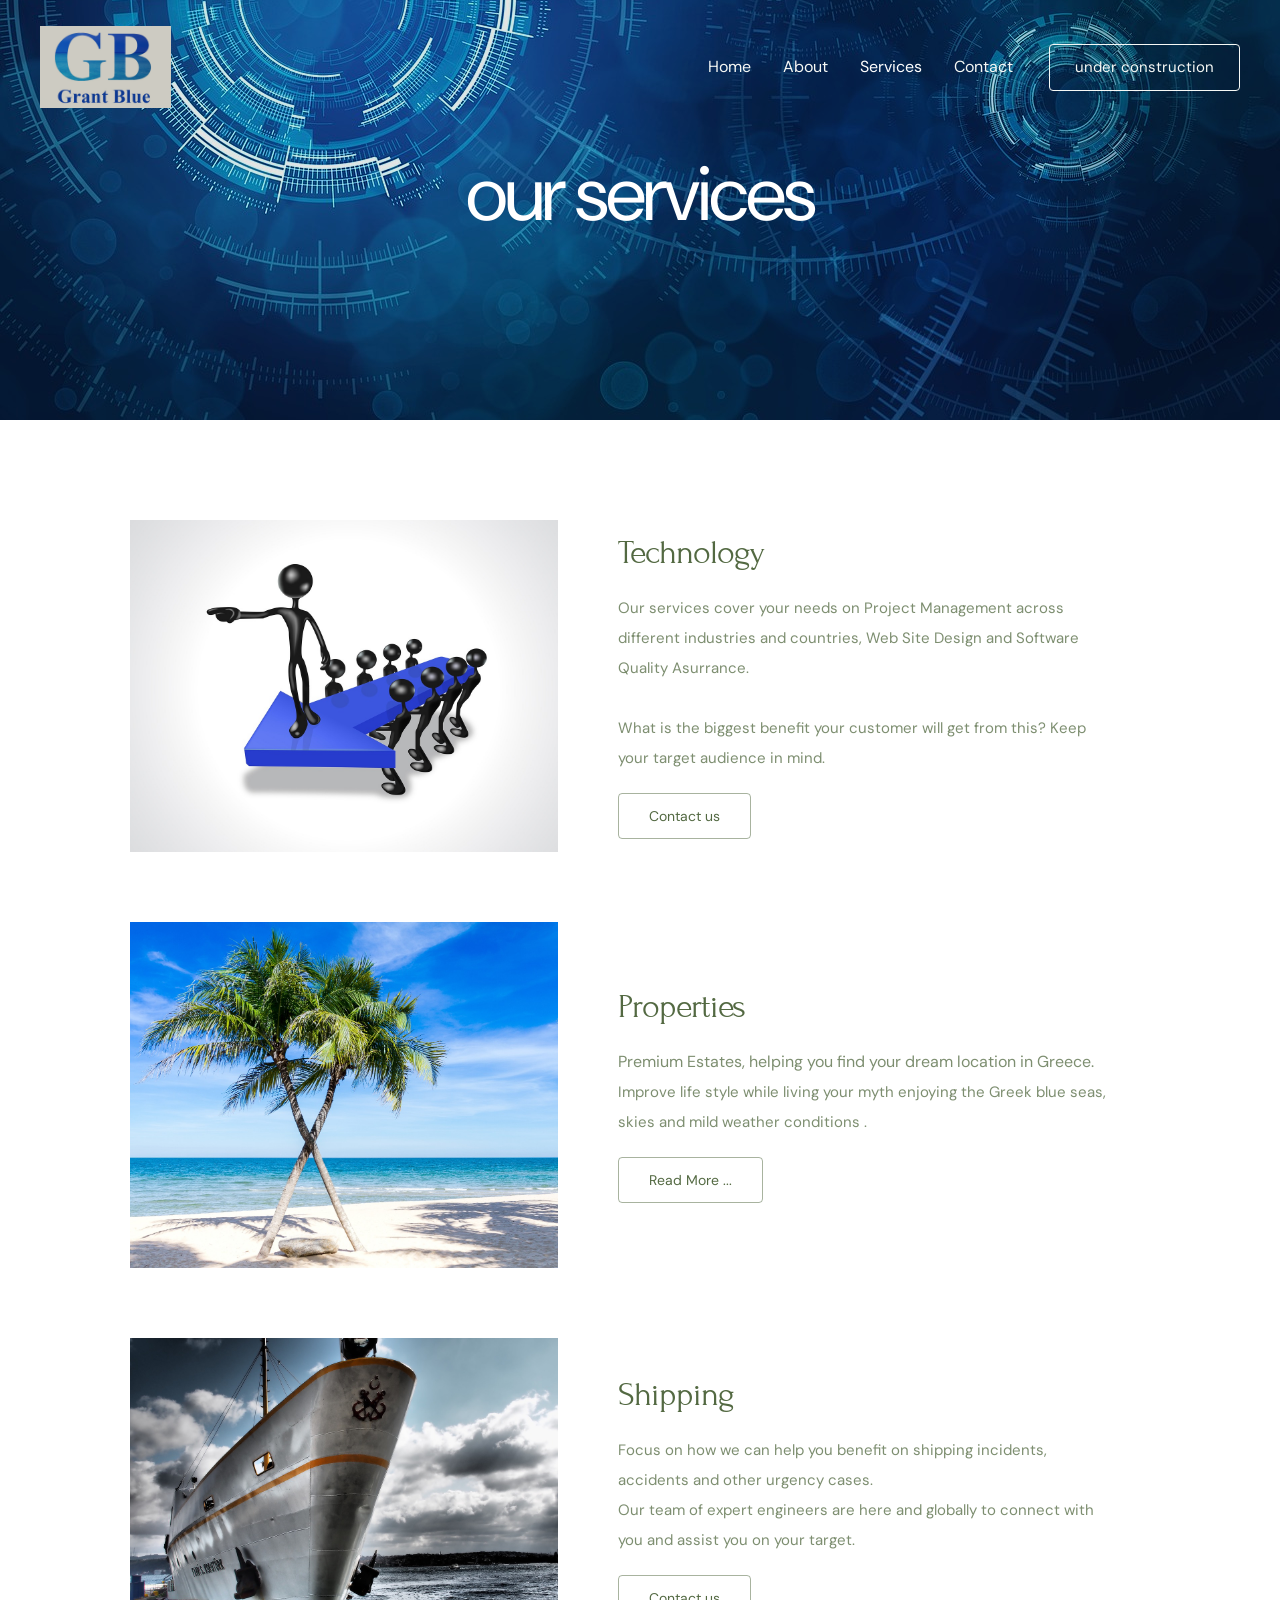
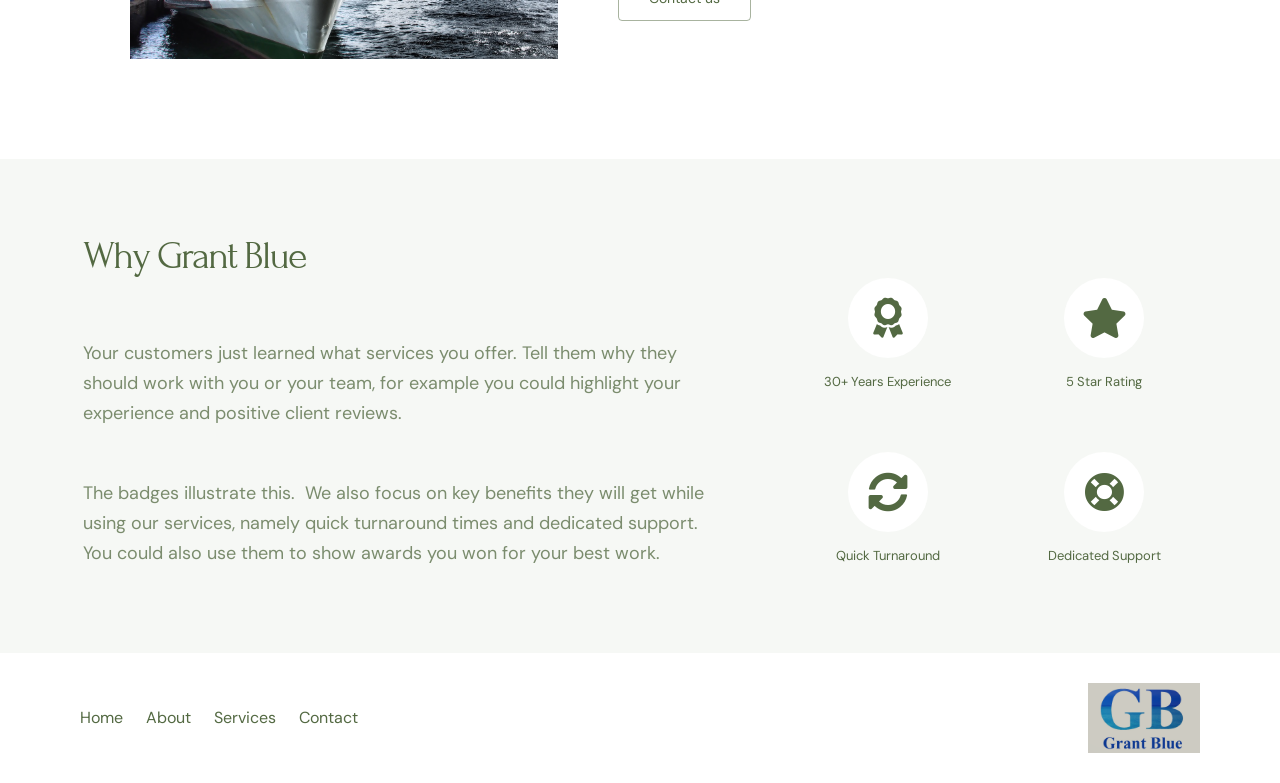
<file: services/index.html>
<!DOCTYPE html>
<html lang="el">
<head>
<meta charset="UTF-8">
<meta name="viewport" content="width=device-width, initial-scale=1">
<link rel="profile" href="https://gmpg.org/xfn/11">

<title>Services &#8211; Grant Blue</title>
<meta name='robots' content='max-image-preview:large' />
<link rel='dns-prefetch' href='http://fonts.googleapis.com/' />
<link rel="alternate" type="application/rss+xml" title="Ροή RSS &raquo; Grant Blue" href="../feed/index.html" />
<link rel="alternate" type="application/rss+xml" title="Ροή Σχολίων &raquo; Grant Blue" href="../comments/feed/index.html" />
<script>
window._wpemojiSettings = {"baseUrl":"https:\/\/s.w.org\/images\/core\/emoji\/14.0.0\/72x72\/","ext":".png","svgUrl":"https:\/\/s.w.org\/images\/core\/emoji\/14.0.0\/svg\/","svgExt":".svg","source":{"concatemoji":"http:\/\/localhost:8080\/wp-includes\/js\/wp-emoji-release.min.js?ver=6.4.1"}};
/*! This file is auto-generated */
!function(i,n){var o,s,e;function c(e){try{var t={supportTests:e,timestamp:(new Date).valueOf()};sessionStorage.setItem(o,JSON.stringify(t))}catch(e){}}function p(e,t,n){e.clearRect(0,0,e.canvas.width,e.canvas.height),e.fillText(t,0,0);var t=new Uint32Array(e.getImageData(0,0,e.canvas.width,e.canvas.height).data),r=(e.clearRect(0,0,e.canvas.width,e.canvas.height),e.fillText(n,0,0),new Uint32Array(e.getImageData(0,0,e.canvas.width,e.canvas.height).data));return t.every(function(e,t){return e===r[t]})}function u(e,t,n){switch(t){case"flag":return n(e,"\ud83c\udff3\ufe0f\u200d\u26a7\ufe0f","\ud83c\udff3\ufe0f\u200b\u26a7\ufe0f")?!1:!n(e,"\ud83c\uddfa\ud83c\uddf3","\ud83c\uddfa\u200b\ud83c\uddf3")&&!n(e,"\ud83c\udff4\udb40\udc67\udb40\udc62\udb40\udc65\udb40\udc6e\udb40\udc67\udb40\udc7f","\ud83c\udff4\u200b\udb40\udc67\u200b\udb40\udc62\u200b\udb40\udc65\u200b\udb40\udc6e\u200b\udb40\udc67\u200b\udb40\udc7f");case"emoji":return!n(e,"\ud83e\udef1\ud83c\udffb\u200d\ud83e\udef2\ud83c\udfff","\ud83e\udef1\ud83c\udffb\u200b\ud83e\udef2\ud83c\udfff")}return!1}function f(e,t,n){var r="undefined"!=typeof WorkerGlobalScope&&self instanceof WorkerGlobalScope?new OffscreenCanvas(300,150):i.createElement("canvas"),a=r.getContext("2d",{willReadFrequently:!0}),o=(a.textBaseline="top",a.font="600 32px Arial",{});return e.forEach(function(e){o[e]=t(a,e,n)}),o}function t(e){var t=i.createElement("script");t.src=e,t.defer=!0,i.head.appendChild(t)}"undefined"!=typeof Promise&&(o="wpEmojiSettingsSupports",s=["flag","emoji"],n.supports={everything:!0,everythingExceptFlag:!0},e=new Promise(function(e){i.addEventListener("DOMContentLoaded",e,{once:!0})}),new Promise(function(t){var n=function(){try{var e=JSON.parse(sessionStorage.getItem(o));if("object"==typeof e&&"number"==typeof e.timestamp&&(new Date).valueOf()<e.timestamp+604800&&"object"==typeof e.supportTests)return e.supportTests}catch(e){}return null}();if(!n){if("undefined"!=typeof Worker&&"undefined"!=typeof OffscreenCanvas&&"undefined"!=typeof URL&&URL.createObjectURL&&"undefined"!=typeof Blob)try{var e="postMessage("+f.toString()+"("+[JSON.stringify(s),u.toString(),p.toString()].join(",")+"));",r=new Blob([e],{type:"text/javascript"}),a=new Worker(URL.createObjectURL(r),{name:"wpTestEmojiSupports"});return void(a.onmessage=function(e){c(n=e.data),a.terminate(),t(n)})}catch(e){}c(n=f(s,u,p))}t(n)}).then(function(e){for(var t in e)n.supports[t]=e[t],n.supports.everything=n.supports.everything&&n.supports[t],"flag"!==t&&(n.supports.everythingExceptFlag=n.supports.everythingExceptFlag&&n.supports[t]);n.supports.everythingExceptFlag=n.supports.everythingExceptFlag&&!n.supports.flag,n.DOMReady=!1,n.readyCallback=function(){n.DOMReady=!0}}).then(function(){return e}).then(function(){var e;n.supports.everything||(n.readyCallback(),(e=n.source||{}).concatemoji?t(e.concatemoji):e.wpemoji&&e.twemoji&&(t(e.twemoji),t(e.wpemoji)))}))}((window,document),window._wpemojiSettings);
</script>
<link rel='stylesheet' id='astra-theme-css-css' href='../wp-content/themes/astra/assets/css/minified/main.min.css' media='all' />
<style id='astra-theme-css-inline-css'>
.ast-no-sidebar .entry-content .alignfull {margin-left: calc( -50vw + 50%);margin-right: calc( -50vw + 50%);max-width: 100vw;width: 100vw;}.ast-no-sidebar .entry-content .alignwide {margin-left: calc(-41vw + 50%);margin-right: calc(-41vw + 50%);max-width: unset;width: unset;}.ast-no-sidebar .entry-content .alignfull .alignfull,.ast-no-sidebar .entry-content .alignfull .alignwide,.ast-no-sidebar .entry-content .alignwide .alignfull,.ast-no-sidebar .entry-content .alignwide .alignwide,.ast-no-sidebar .entry-content .wp-block-column .alignfull,.ast-no-sidebar .entry-content .wp-block-column .alignwide{width: 100%;margin-left: auto;margin-right: auto;}.wp-block-gallery,.blocks-gallery-grid {margin: 0;}.wp-block-separator {max-width: 100px;}.wp-block-separator.is-style-wide,.wp-block-separator.is-style-dots {max-width: none;}.entry-content .has-2-columns .wp-block-column:first-child {padding-right: 10px;}.entry-content .has-2-columns .wp-block-column:last-child {padding-left: 10px;}@media (max-width: 782px) {.entry-content .wp-block-columns .wp-block-column {flex-basis: 100%;}.entry-content .has-2-columns .wp-block-column:first-child {padding-right: 0;}.entry-content .has-2-columns .wp-block-column:last-child {padding-left: 0;}}body .entry-content .wp-block-latest-posts {margin-left: 0;}body .entry-content .wp-block-latest-posts li {list-style: none;}.ast-no-sidebar .ast-container .entry-content .wp-block-latest-posts {margin-left: 0;}.ast-header-break-point .entry-content .alignwide {margin-left: auto;margin-right: auto;}.entry-content .blocks-gallery-item img {margin-bottom: auto;}.wp-block-pullquote {border-top: 4px solid #555d66;border-bottom: 4px solid #555d66;color: #40464d;}:root{--ast-container-default-xlg-padding:6.67em;--ast-container-default-lg-padding:5.67em;--ast-container-default-slg-padding:4.34em;--ast-container-default-md-padding:3.34em;--ast-container-default-sm-padding:6.67em;--ast-container-default-xs-padding:2.4em;--ast-container-default-xxs-padding:1.4em;--ast-code-block-background:#EEEEEE;--ast-comment-inputs-background:#FAFAFA;}html{font-size:100%;}a,.page-title{color:var(--ast-global-color-0);}a:hover,a:focus{color:var(--ast-global-color-1);}body,button,input,select,textarea,.ast-button,.ast-custom-button{font-family:'DM Sans',sans-serif;font-weight:400;font-size:16px;font-size:1rem;line-height:1.7em;}blockquote{color:var(--ast-global-color-3);}p,.entry-content p{margin-bottom:0em;}h1,.entry-content h1,h2,.entry-content h2,h3,.entry-content h3,h4,.entry-content h4,h5,.entry-content h5,h6,.entry-content h6,.site-title,.site-title a{font-family:'DM Sans',sans-serif;font-weight:400;}.site-title{font-size:35px;font-size:2.1875rem;display:none;}header .custom-logo-link img{max-width:131px;}.astra-logo-svg{width:131px;}.site-header .site-description{font-size:15px;font-size:0.9375rem;display:none;}.entry-title{font-size:30px;font-size:1.875rem;}h1,.entry-content h1{font-size:64px;font-size:4rem;font-weight:400;font-family:'DM Sans',sans-serif;}h2,.entry-content h2{font-size:30px;font-size:1.875rem;font-weight:400;font-family:'DM Sans',sans-serif;}h3,.entry-content h3{font-size:20px;font-size:1.25rem;font-weight:400;font-family:'DM Sans',sans-serif;}h4,.entry-content h4{font-size:35px;font-size:2.1875rem;line-height:1.25em;font-weight:400;font-family:'Forum',display;}h5,.entry-content h5{font-size:18px;font-size:1.125rem;font-weight:400;font-family:'DM Sans',sans-serif;}h6,.entry-content h6{font-size:15px;font-size:0.9375rem;font-weight:400;font-family:'DM Sans',sans-serif;}::selection{background-color:var(--ast-global-color-0);color:#000000;}body,h1,.entry-title a,.entry-content h1,h2,.entry-content h2,h3,.entry-content h3,h4,.entry-content h4,h5,.entry-content h5,h6,.entry-content h6{color:var(--ast-global-color-3);}.tagcloud a:hover,.tagcloud a:focus,.tagcloud a.current-item{color:#000000;border-color:var(--ast-global-color-0);background-color:var(--ast-global-color-0);}input:focus,input[type="text"]:focus,input[type="email"]:focus,input[type="url"]:focus,input[type="password"]:focus,input[type="reset"]:focus,input[type="search"]:focus,textarea:focus{border-color:var(--ast-global-color-0);}input[type="radio"]:checked,input[type=reset],input[type="checkbox"]:checked,input[type="checkbox"]:hover:checked,input[type="checkbox"]:focus:checked,input[type=range]::-webkit-slider-thumb{border-color:var(--ast-global-color-0);background-color:var(--ast-global-color-0);box-shadow:none;}.site-footer a:hover + .post-count,.site-footer a:focus + .post-count{background:var(--ast-global-color-0);border-color:var(--ast-global-color-0);}.single .nav-links .nav-previous,.single .nav-links .nav-next{color:var(--ast-global-color-0);}.entry-meta,.entry-meta *{line-height:1.45;color:var(--ast-global-color-0);}.entry-meta a:hover,.entry-meta a:hover *,.entry-meta a:focus,.entry-meta a:focus *,.page-links > .page-link,.page-links .page-link:hover,.post-navigation a:hover{color:var(--ast-global-color-1);}#cat option,.secondary .calendar_wrap thead a,.secondary .calendar_wrap thead a:visited{color:var(--ast-global-color-0);}.secondary .calendar_wrap #today,.ast-progress-val span{background:var(--ast-global-color-0);}.secondary a:hover + .post-count,.secondary a:focus + .post-count{background:var(--ast-global-color-0);border-color:var(--ast-global-color-0);}.calendar_wrap #today > a{color:#000000;}.page-links .page-link,.single .post-navigation a{color:var(--ast-global-color-0);}.ast-archive-title{color:var(--ast-global-color-2);}.widget-title{font-size:22px;font-size:1.375rem;color:var(--ast-global-color-2);}.ast-logo-title-inline .site-logo-img{padding-right:1em;}.site-logo-img img{ transition:all 0.2s linear;}.ast-page-builder-template .hentry {margin: 0;}.ast-page-builder-template .site-content > .ast-container {max-width: 100%;padding: 0;}.ast-page-builder-template .site-content #primary {padding: 0;margin: 0;}.ast-page-builder-template .no-results {text-align: center;margin: 4em auto;}.ast-page-builder-template .ast-pagination {padding: 2em;}.ast-page-builder-template .entry-header.ast-no-title.ast-no-thumbnail {margin-top: 0;}.ast-page-builder-template .entry-header.ast-header-without-markup {margin-top: 0;margin-bottom: 0;}.ast-page-builder-template .entry-header.ast-no-title.ast-no-meta {margin-bottom: 0;}.ast-page-builder-template.single .post-navigation {padding-bottom: 2em;}.ast-page-builder-template.single-post .site-content > .ast-container {max-width: 100%;}.ast-page-builder-template .entry-header {margin-top: 4em;margin-left: auto;margin-right: auto;padding-left: 20px;padding-right: 20px;}.single.ast-page-builder-template .entry-header {padding-left: 20px;padding-right: 20px;}.ast-page-builder-template .ast-archive-description {margin: 4em auto 0;padding-left: 20px;padding-right: 20px;}@media (max-width:921px){#ast-desktop-header{display:none;}}@media (min-width:921px){#ast-mobile-header{display:none;}}.wp-block-buttons.aligncenter{justify-content:center;}@media (max-width:921px){.ast-theme-transparent-header #primary,.ast-theme-transparent-header #secondary{padding:0;}}@media (max-width:921px){.ast-plain-container.ast-no-sidebar #primary{padding:0;}}.ast-plain-container.ast-no-sidebar #primary{margin-top:0;margin-bottom:0;}@media (min-width:1200px){.wp-block-group .has-background{padding:20px;}}@media (min-width:1200px){.wp-block-cover-image.alignwide .wp-block-cover__inner-container,.wp-block-cover.alignwide .wp-block-cover__inner-container,.wp-block-cover-image.alignfull .wp-block-cover__inner-container,.wp-block-cover.alignfull .wp-block-cover__inner-container{width:100%;}}.wp-block-columns{margin-bottom:unset;}.wp-block-image.size-full{margin:2rem 0;}.wp-block-separator.has-background{padding:0;}.wp-block-gallery{margin-bottom:1.6em;}.wp-block-group{padding-top:4em;padding-bottom:4em;}.wp-block-group__inner-container .wp-block-columns:last-child,.wp-block-group__inner-container :last-child,.wp-block-table table{margin-bottom:0;}.blocks-gallery-grid{width:100%;}.wp-block-navigation-link__content{padding:5px 0;}.wp-block-group .wp-block-group .has-text-align-center,.wp-block-group .wp-block-column .has-text-align-center{max-width:100%;}.has-text-align-center{margin:0 auto;}@media (max-width:1200px){.wp-block-group{padding:3em;}.wp-block-group .wp-block-group{padding:1.5em;}.wp-block-columns,.wp-block-column{margin:1rem 0;}}@media (min-width:921px){.wp-block-columns .wp-block-group{padding:2em;}}@media (max-width:544px){.wp-block-cover-image .wp-block-cover__inner-container,.wp-block-cover .wp-block-cover__inner-container{width:unset;}.wp-block-cover,.wp-block-cover-image{padding:2em 0;}.wp-block-group,.wp-block-cover{padding:2em;}.wp-block-media-text__media img,.wp-block-media-text__media video{width:unset;max-width:100%;}.wp-block-media-text.has-background .wp-block-media-text__content{padding:1em;}}.wp-block-image.aligncenter{margin-left:auto;margin-right:auto;}.wp-block-table.aligncenter{margin-left:auto;margin-right:auto;}@media (min-width:544px){.entry-content .wp-block-media-text.has-media-on-the-right .wp-block-media-text__content{padding:0 8% 0 0;}.entry-content .wp-block-media-text .wp-block-media-text__content{padding:0 0 0 8%;}.ast-plain-container .site-content .entry-content .has-custom-content-position.is-position-bottom-left > *,.ast-plain-container .site-content .entry-content .has-custom-content-position.is-position-bottom-right > *,.ast-plain-container .site-content .entry-content .has-custom-content-position.is-position-top-left > *,.ast-plain-container .site-content .entry-content .has-custom-content-position.is-position-top-right > *,.ast-plain-container .site-content .entry-content .has-custom-content-position.is-position-center-right > *,.ast-plain-container .site-content .entry-content .has-custom-content-position.is-position-center-left > *{margin:0;}}@media (max-width:544px){.entry-content .wp-block-media-text .wp-block-media-text__content{padding:8% 0;}.wp-block-media-text .wp-block-media-text__media img{width:auto;max-width:100%;}}.wp-block-button.is-style-outline .wp-block-button__link{border-color:var(--ast-global-color-0);}.wp-block-button.is-style-outline > .wp-block-button__link:not(.has-text-color),.wp-block-button.wp-block-button__link.is-style-outline:not(.has-text-color){color:var(--ast-global-color-0);}.wp-block-button.is-style-outline .wp-block-button__link:hover,.wp-block-button.is-style-outline .wp-block-button__link:focus{color:var(--ast-global-color-2) !important;background-color:var(--ast-global-color-1);border-color:var(--ast-global-color-1);}.post-page-numbers.current .page-link,.ast-pagination .page-numbers.current{color:#000000;border-color:var(--ast-global-color-0);background-color:var(--ast-global-color-0);border-radius:2px;}@media (min-width:544px){.entry-content > .alignleft{margin-right:20px;}.entry-content > .alignright{margin-left:20px;}}h1.widget-title{font-weight:400;}h2.widget-title{font-weight:400;}h3.widget-title{font-weight:400;}@media (max-width:921px){.ast-separate-container #primary,.ast-separate-container #secondary{padding:1.5em 0;}#primary,#secondary{padding:1.5em 0;margin:0;}.ast-left-sidebar #content > .ast-container{display:flex;flex-direction:column-reverse;width:100%;}.ast-separate-container .ast-article-post,.ast-separate-container .ast-article-single{padding:1.5em 2.14em;}.ast-author-box img.avatar{margin:20px 0 0 0;}}@media (min-width:922px){.ast-separate-container.ast-right-sidebar #primary,.ast-separate-container.ast-left-sidebar #primary{border:0;}.search-no-results.ast-separate-container #primary{margin-bottom:4em;}}.elementor-button-wrapper .elementor-button{border-style:solid;text-decoration:none;border-top-width:0;border-right-width:0;border-left-width:0;border-bottom-width:0;}body .elementor-button.elementor-size-sm,body .elementor-button.elementor-size-xs,body .elementor-button.elementor-size-md,body .elementor-button.elementor-size-lg,body .elementor-button.elementor-size-xl,body .elementor-button{border-radius:4px;padding-top:17px;padding-right:40px;padding-bottom:17px;padding-left:40px;}@media (max-width:921px){.elementor-button-wrapper .elementor-button.elementor-size-sm,.elementor-button-wrapper .elementor-button.elementor-size-xs,.elementor-button-wrapper .elementor-button.elementor-size-md,.elementor-button-wrapper .elementor-button.elementor-size-lg,.elementor-button-wrapper .elementor-button.elementor-size-xl,.elementor-button-wrapper .elementor-button{padding-top:16px;padding-right:32px;padding-bottom:16px;padding-left:32px;}}@media (max-width:544px){.elementor-button-wrapper .elementor-button.elementor-size-sm,.elementor-button-wrapper .elementor-button.elementor-size-xs,.elementor-button-wrapper .elementor-button.elementor-size-md,.elementor-button-wrapper .elementor-button.elementor-size-lg,.elementor-button-wrapper .elementor-button.elementor-size-xl,.elementor-button-wrapper .elementor-button{padding-top:15px;padding-right:28px;padding-bottom:15px;padding-left:28px;}}.elementor-button-wrapper .elementor-button{border-color:var(--ast-global-color-0);background-color:var(--ast-global-color-0);}.elementor-button-wrapper .elementor-button:hover,.elementor-button-wrapper .elementor-button:focus{color:var(--ast-global-color-2);background-color:var(--ast-global-color-1);border-color:var(--ast-global-color-1);}.wp-block-button .wp-block-button__link ,.elementor-button-wrapper .elementor-button,.elementor-button-wrapper .elementor-button:visited{color:var(--ast-global-color-2);}.elementor-button-wrapper .elementor-button{font-weight:400;font-size:14px;font-size:0.875rem;line-height:1em;text-transform:none;}body .elementor-button.elementor-size-sm,body .elementor-button.elementor-size-xs,body .elementor-button.elementor-size-md,body .elementor-button.elementor-size-lg,body .elementor-button.elementor-size-xl,body .elementor-button{font-size:14px;font-size:0.875rem;}.wp-block-button .wp-block-button__link:hover,.wp-block-button .wp-block-button__link:focus{color:var(--ast-global-color-2);background-color:var(--ast-global-color-1);border-color:var(--ast-global-color-1);}.elementor-widget-heading h4.elementor-heading-title{line-height:1.25em;}.wp-block-button .wp-block-button__link{border-color:var(--ast-global-color-0);background-color:var(--ast-global-color-0);color:var(--ast-global-color-2);font-family:inherit;font-weight:400;line-height:1em;text-transform:none;font-size:14px;font-size:0.875rem;border-radius:4px;padding-top:17px;padding-right:40px;padding-bottom:17px;padding-left:40px;}@media (max-width:921px){.wp-block-button .wp-block-button__link{font-size:16px;font-size:1rem;padding-top:16px;padding-right:32px;padding-bottom:16px;padding-left:32px;}}@media (max-width:544px){.wp-block-button .wp-block-button__link{font-size:14px;font-size:0.875rem;padding-top:15px;padding-right:28px;padding-bottom:15px;padding-left:28px;}}.menu-toggle,button,.ast-button,.ast-custom-button,.button,input#submit,input[type="button"],input[type="submit"],input[type="reset"],form[CLASS*="wp-block-search__"].wp-block-search .wp-block-search__inside-wrapper .wp-block-search__button,body .wp-block-file .wp-block-file__button{border-style:solid;border-top-width:0;border-right-width:0;border-left-width:0;border-bottom-width:0;color:var(--ast-global-color-2);border-color:var(--ast-global-color-0);background-color:var(--ast-global-color-0);border-radius:4px;padding-top:17px;padding-right:40px;padding-bottom:17px;padding-left:40px;font-family:inherit;font-weight:400;font-size:14px;font-size:0.875rem;line-height:1em;text-transform:none;}button:focus,.menu-toggle:hover,button:hover,.ast-button:hover,.ast-custom-button:hover .button:hover,.ast-custom-button:hover ,input[type=reset]:hover,input[type=reset]:focus,input#submit:hover,input#submit:focus,input[type="button"]:hover,input[type="button"]:focus,input[type="submit"]:hover,input[type="submit"]:focus,form[CLASS*="wp-block-search__"].wp-block-search .wp-block-search__inside-wrapper .wp-block-search__button:hover,form[CLASS*="wp-block-search__"].wp-block-search .wp-block-search__inside-wrapper .wp-block-search__button:focus,body .wp-block-file .wp-block-file__button:hover,body .wp-block-file .wp-block-file__button:focus{color:var(--ast-global-color-2);background-color:var(--ast-global-color-1);border-color:var(--ast-global-color-1);}@media (min-width:544px){.ast-container{max-width:100%;}}@media (max-width:544px){.ast-separate-container .ast-article-post,.ast-separate-container .ast-article-single,.ast-separate-container .comments-title,.ast-separate-container .ast-archive-description{padding:1.5em 1em;}.ast-separate-container #content .ast-container{padding-left:0.54em;padding-right:0.54em;}.ast-separate-container .ast-comment-list li.depth-1{padding:1.5em 1em;margin-bottom:1.5em;}.ast-separate-container .ast-comment-list .bypostauthor{padding:.5em;}.ast-search-menu-icon.ast-dropdown-active .search-field{width:170px;}.menu-toggle,button,.ast-button,.button,input#submit,input[type="button"],input[type="submit"],input[type="reset"]{padding-top:15px;padding-right:28px;padding-bottom:15px;padding-left:28px;font-size:14px;font-size:0.875rem;}}@media (max-width:921px){.menu-toggle,button,.ast-button,.button,input#submit,input[type="button"],input[type="submit"],input[type="reset"]{padding-top:16px;padding-right:32px;padding-bottom:16px;padding-left:32px;font-size:16px;font-size:1rem;}.ast-mobile-header-stack .main-header-bar .ast-search-menu-icon{display:inline-block;}.ast-header-break-point.ast-header-custom-item-outside .ast-mobile-header-stack .main-header-bar .ast-search-icon{margin:0;}.ast-comment-avatar-wrap img{max-width:2.5em;}.ast-separate-container .ast-comment-list li.depth-1{padding:1.5em 2.14em;}.ast-separate-container .comment-respond{padding:2em 2.14em;}.ast-comment-meta{padding:0 1.8888em 1.3333em;}}body,.ast-separate-container{background-color:var(--ast-global-color-5);;background-image:none;;}.entry-content > .wp-block-group,.entry-content > .wp-block-media-text,.entry-content > .wp-block-cover,.entry-content > .wp-block-columns{max-width:58em;width:calc(100% - 4em);margin-left:auto;margin-right:auto;}.entry-content [class*="__inner-container"] > .alignfull{max-width:100%;margin-left:0;margin-right:0;}.entry-content [class*="__inner-container"] > *:not(.alignwide):not(.alignfull):not(.alignleft):not(.alignright){margin-left:auto;margin-right:auto;}.entry-content [class*="__inner-container"] > *:not(.alignwide):not(p):not(.alignfull):not(.alignleft):not(.alignright):not(.is-style-wide):not(iframe){max-width:50rem;width:100%;}@media (min-width:921px){.entry-content > .wp-block-group.alignwide.has-background,.entry-content > .wp-block-group.alignfull.has-background,.entry-content > .wp-block-cover.alignwide,.entry-content > .wp-block-cover.alignfull,.entry-content > .wp-block-columns.has-background.alignwide,.entry-content > .wp-block-columns.has-background.alignfull{margin-top:0;margin-bottom:0;padding:6em 4em;}.entry-content > .wp-block-columns.has-background{margin-bottom:0;}}@media (min-width:1200px){.entry-content .alignfull p{max-width:1200px;}.entry-content .alignfull{max-width:100%;width:100%;}.ast-page-builder-template .entry-content .alignwide,.entry-content [class*="__inner-container"] > .alignwide{max-width:1200px;margin-left:0;margin-right:0;}.entry-content .alignfull [class*="__inner-container"] > .alignwide{max-width:80rem;}}@media (min-width:545px){.site-main .entry-content > .alignwide{margin:0 auto;}.wp-block-group.has-background,.entry-content > .wp-block-cover,.entry-content > .wp-block-columns.has-background{padding:4em;margin-top:0;margin-bottom:0;}.entry-content .wp-block-media-text.alignfull .wp-block-media-text__content,.entry-content .wp-block-media-text.has-background .wp-block-media-text__content{padding:0 8%;}}@media (max-width:921px){.site-title{display:none;}.site-header .site-description{display:none;}.entry-title{font-size:30px;}h1,.entry-content h1{font-size:30px;}h2,.entry-content h2{font-size:25px;}h3,.entry-content h3{font-size:20px;}h4,.entry-content h4{font-size:35px;font-size:2.1875rem;}.astra-logo-svg{width:60px;}header .custom-logo-link img,.ast-header-break-point .site-logo-img .custom-mobile-logo-link img{max-width:60px;}}@media (max-width:544px){.site-title{display:none;}.site-header .site-description{display:none;}.entry-title{font-size:30px;}h1,.entry-content h1{font-size:30px;}h2,.entry-content h2{font-size:25px;}h3,.entry-content h3{font-size:20px;}h4,.entry-content h4{font-size:24px;font-size:1.5rem;}header .custom-logo-link img,.ast-header-break-point .site-branding img,.ast-header-break-point .custom-logo-link img{max-width:50px;}.astra-logo-svg{width:50px;}.ast-header-break-point .site-logo-img .custom-mobile-logo-link img{max-width:50px;}}@media (max-width:921px){html{font-size:91.2%;}}@media (max-width:544px){html{font-size:91.2%;}}@media (min-width:922px){.ast-container{max-width:1240px;}}@media (min-width:922px){.site-content .ast-container{display:flex;}}@media (max-width:921px){.site-content .ast-container{flex-direction:column;}}@media (min-width:922px){.main-header-menu .sub-menu .menu-item.ast-left-align-sub-menu:hover > .sub-menu,.main-header-menu .sub-menu .menu-item.ast-left-align-sub-menu.focus > .sub-menu{margin-left:-0px;}}.ast-theme-transparent-header .ast-header-search .astra-search-icon,.ast-theme-transparent-header .ast-header-search .search-field::placeholder,.ast-theme-transparent-header .ast-header-search .ast-icon{color:#ffffff;}.ast-theme-transparent-header [data-section="section-header-mobile-trigger"] .ast-button-wrap .mobile-menu-toggle-icon .ast-mobile-svg{fill:#ffffff;}.ast-theme-transparent-header [data-section="section-header-mobile-trigger"] .ast-button-wrap .mobile-menu-wrap .mobile-menu{color:#ffffff;}.ast-theme-transparent-header [data-section="section-header-mobile-trigger"] .ast-button-wrap .ast-mobile-menu-trigger-fill{background:var(--ast-global-color-0);}.ast-theme-transparent-header [data-section="section-header-mobile-trigger"] .ast-button-wrap .ast-mobile-menu-trigger-fill,.ast-theme-transparent-header [data-section="section-header-mobile-trigger"] .ast-button-wrap .ast-mobile-menu-trigger-minimal{color:#ffffff;border:none;}.footer-widget-area[data-section^="section-fb-html-"] .ast-builder-html-element{text-align:center;}.wp-block-search {margin-bottom: 20px;}.wp-block-site-tagline {margin-top: 20px;}form.wp-block-search .wp-block-search__input,.wp-block-search.wp-block-search__button-inside .wp-block-search__inside-wrapper {border-color: #eaeaea;background: #fafafa;}.wp-block-search.wp-block-search__button-inside .wp-block-search__inside-wrapper .wp-block-search__input:focus,.wp-block-loginout input:focus {outline: thin dotted;}.wp-block-loginout input:focus {border-color: transparent;} form.wp-block-search .wp-block-search__inside-wrapper .wp-block-search__input {padding: 12px;}form.wp-block-search .wp-block-search__button svg {fill: currentColor;width: 20px;height: 20px;}.wp-block-loginout p label {display: block;}.wp-block-loginout p:not(.login-remember):not(.login-submit) input {width: 100%;}.wp-block-loginout .login-remember input {width: 1.1rem;height: 1.1rem;margin: 0 5px 4px 0;vertical-align: middle;}blockquote,cite {font-style: initial;}.wp-block-file {display: flex;align-items: center;flex-wrap: wrap;justify-content: space-between;}.wp-block-pullquote {border: none;}.wp-block-pullquote blockquote::before {content: "\201D";font-family: "Helvetica",sans-serif;display: flex;transform: rotate( 180deg );font-size: 6rem;font-style: normal;line-height: 1;font-weight: bold;align-items: center;justify-content: center;}.has-text-align-right > blockquote::before {justify-content: flex-start;}.has-text-align-left > blockquote::before {justify-content: flex-end;}figure.wp-block-pullquote.is-style-solid-color blockquote {max-width: 100%;text-align: inherit;}blockquote {padding: 0 1.2em 1.2em;}.wp-block-button__link {border: 2px solid currentColor;}body .wp-block-file .wp-block-file__button {text-decoration: none;}ul.wp-block-categories-list.wp-block-categories,ul.wp-block-archives-list.wp-block-archives {list-style-type: none;}ul,ol {margin-left: 20px;}figure.alignright figcaption {text-align: right;}:root .has-ast-global-color-0-color{color:var(--ast-global-color-0);}:root .has-ast-global-color-0-background-color{background-color:var(--ast-global-color-0);}:root .wp-block-button .has-ast-global-color-0-color{color:var(--ast-global-color-0);}:root .wp-block-button .has-ast-global-color-0-background-color{background-color:var(--ast-global-color-0);}:root .has-ast-global-color-1-color{color:var(--ast-global-color-1);}:root .has-ast-global-color-1-background-color{background-color:var(--ast-global-color-1);}:root .wp-block-button .has-ast-global-color-1-color{color:var(--ast-global-color-1);}:root .wp-block-button .has-ast-global-color-1-background-color{background-color:var(--ast-global-color-1);}:root .has-ast-global-color-2-color{color:var(--ast-global-color-2);}:root .has-ast-global-color-2-background-color{background-color:var(--ast-global-color-2);}:root .wp-block-button .has-ast-global-color-2-color{color:var(--ast-global-color-2);}:root .wp-block-button .has-ast-global-color-2-background-color{background-color:var(--ast-global-color-2);}:root .has-ast-global-color-3-color{color:var(--ast-global-color-3);}:root .has-ast-global-color-3-background-color{background-color:var(--ast-global-color-3);}:root .wp-block-button .has-ast-global-color-3-color{color:var(--ast-global-color-3);}:root .wp-block-button .has-ast-global-color-3-background-color{background-color:var(--ast-global-color-3);}:root .has-ast-global-color-4-color{color:var(--ast-global-color-4);}:root .has-ast-global-color-4-background-color{background-color:var(--ast-global-color-4);}:root .wp-block-button .has-ast-global-color-4-color{color:var(--ast-global-color-4);}:root .wp-block-button .has-ast-global-color-4-background-color{background-color:var(--ast-global-color-4);}:root .has-ast-global-color-5-color{color:var(--ast-global-color-5);}:root .has-ast-global-color-5-background-color{background-color:var(--ast-global-color-5);}:root .wp-block-button .has-ast-global-color-5-color{color:var(--ast-global-color-5);}:root .wp-block-button .has-ast-global-color-5-background-color{background-color:var(--ast-global-color-5);}:root .has-ast-global-color-6-color{color:var(--ast-global-color-6);}:root .has-ast-global-color-6-background-color{background-color:var(--ast-global-color-6);}:root .wp-block-button .has-ast-global-color-6-color{color:var(--ast-global-color-6);}:root .wp-block-button .has-ast-global-color-6-background-color{background-color:var(--ast-global-color-6);}:root .has-ast-global-color-7-color{color:var(--ast-global-color-7);}:root .has-ast-global-color-7-background-color{background-color:var(--ast-global-color-7);}:root .wp-block-button .has-ast-global-color-7-color{color:var(--ast-global-color-7);}:root .wp-block-button .has-ast-global-color-7-background-color{background-color:var(--ast-global-color-7);}:root .has-ast-global-color-8-color{color:var(--ast-global-color-8);}:root .has-ast-global-color-8-background-color{background-color:var(--ast-global-color-8);}:root .wp-block-button .has-ast-global-color-8-color{color:var(--ast-global-color-8);}:root .wp-block-button .has-ast-global-color-8-background-color{background-color:var(--ast-global-color-8);}:root{--ast-global-color-0:#ffd936;--ast-global-color-1:#dab200;--ast-global-color-2:#536942;--ast-global-color-3:rgba(82,104,64,0.75);--ast-global-color-4:#f6f8f5;--ast-global-color-5:#ffffff;--ast-global-color-6:rgba(82,104,64,0.8);--ast-global-color-7:rgba(82,104,64,0.5);--ast-global-color-8:rgba(82,104,64,0.3);}:root {--ast-border-color : #dddddd;}.ast-single-entry-banner {-js-display: flex;display: flex;flex-direction: column;justify-content: center;text-align: center;position: relative;background: #eeeeee;}.ast-single-entry-banner[data-banner-layout="layout-1"] {max-width: 1200px;background: inherit;padding: 20px 0;}.ast-single-entry-banner[data-banner-width-type="custom"] {margin: 0 auto;width: 100%;}.ast-single-entry-banner + .site-content .entry-header {margin-bottom: 0;}header.entry-header .entry-title{font-size:30px;font-size:1.875rem;text-transform:capitalize;}header.entry-header > *:not(:last-child){margin-bottom:10px;}.ast-archive-entry-banner {-js-display: flex;display: flex;flex-direction: column;justify-content: center;text-align: center;position: relative;background: #eeeeee;}.ast-archive-entry-banner[data-banner-width-type="custom"] {margin: 0 auto;width: 100%;}.ast-archive-entry-banner[data-banner-layout="layout-1"] {background: inherit;padding: 20px 0;text-align: left;}body.archive .ast-archive-description{max-width:1200px;width:100%;text-align:left;padding-top:3em;padding-right:3em;padding-bottom:3em;padding-left:3em;}body.archive .ast-archive-description .ast-archive-title,body.archive .ast-archive-description .ast-archive-title *{font-size:40px;font-size:2.5rem;text-transform:capitalize;}body.archive .ast-archive-description > *:not(:last-child){margin-bottom:10px;}@media (max-width:921px){body.archive .ast-archive-description{text-align:left;}}@media (max-width:544px){body.archive .ast-archive-description{text-align:left;}}.ast-theme-transparent-header #masthead .site-logo-img .transparent-custom-logo .astra-logo-svg{width:60px;}.ast-theme-transparent-header #masthead .site-logo-img .transparent-custom-logo img{ max-width:60px;}@media (max-width:921px){.ast-theme-transparent-header #masthead .site-logo-img .transparent-custom-logo .astra-logo-svg{width:60px;}.ast-theme-transparent-header #masthead .site-logo-img .transparent-custom-logo img{ max-width:60px;}}@media (max-width:543px){.ast-theme-transparent-header #masthead .site-logo-img .transparent-custom-logo .astra-logo-svg{width:50px;}.ast-theme-transparent-header #masthead .site-logo-img .transparent-custom-logo img{ max-width:50px;}}@media (min-width:921px){.ast-theme-transparent-header #masthead{position:absolute;left:0;right:0;}.ast-theme-transparent-header .main-header-bar,.ast-theme-transparent-header.ast-header-break-point .main-header-bar{background:none;}body.elementor-editor-active.ast-theme-transparent-header #masthead,.fl-builder-edit .ast-theme-transparent-header #masthead,body.vc_editor.ast-theme-transparent-header #masthead,body.brz-ed.ast-theme-transparent-header #masthead{z-index:0;}.ast-header-break-point.ast-replace-site-logo-transparent.ast-theme-transparent-header .custom-mobile-logo-link{display:none;}.ast-header-break-point.ast-replace-site-logo-transparent.ast-theme-transparent-header .transparent-custom-logo{display:inline-block;}.ast-theme-transparent-header .ast-above-header,.ast-theme-transparent-header .ast-above-header.ast-above-header-bar{background-image:none;background-color:transparent;}.ast-theme-transparent-header .ast-below-header{background-image:none;background-color:transparent;}}.ast-theme-transparent-header .site-title a,.ast-theme-transparent-header .site-title a:focus,.ast-theme-transparent-header .site-title a:hover,.ast-theme-transparent-header .site-title a:visited{color:var(--ast-global-color-5);}.ast-theme-transparent-header .site-header .site-description{color:var(--ast-global-color-5);}.ast-theme-transparent-header .ast-builder-menu .main-header-menu,.ast-theme-transparent-header .ast-builder-menu .main-header-menu .sub-menu,.ast-theme-transparent-header .ast-builder-menu .main-header-menu,.ast-theme-transparent-header.ast-header-break-point .ast-builder-menu .main-header-bar-wrap .main-header-menu,.ast-flyout-menu-enable.ast-header-break-point.ast-theme-transparent-header .main-header-bar-navigation .site-navigation,.ast-fullscreen-menu-enable.ast-header-break-point.ast-theme-transparent-header .main-header-bar-navigation .site-navigation,.ast-flyout-above-menu-enable.ast-header-break-point.ast-theme-transparent-header .ast-above-header-navigation-wrap .ast-above-header-navigation,.ast-flyout-below-menu-enable.ast-header-break-point.ast-theme-transparent-header .ast-below-header-navigation-wrap .ast-below-header-actual-nav,.ast-fullscreen-above-menu-enable.ast-header-break-point.ast-theme-transparent-header .ast-above-header-navigation-wrap,.ast-fullscreen-below-menu-enable.ast-header-break-point.ast-theme-transparent-header .ast-below-header-navigation-wrap,.ast-theme-transparent-header .main-header-menu .menu-link{background-color:rgba(255,255,255,0);}.ast-theme-transparent-header .ast-builder-menu .main-header-menu,.ast-theme-transparent-header .ast-builder-menu .main-header-menu .menu-link,.ast-theme-transparent-header [CLASS*="ast-builder-menu-"] .main-header-menu .menu-item > .menu-link,.ast-theme-transparent-header .ast-masthead-custom-menu-items,.ast-theme-transparent-header .ast-masthead-custom-menu-items a,.ast-theme-transparent-header .ast-builder-menu .main-header-menu .menu-item > .ast-menu-toggle,.ast-theme-transparent-header .ast-builder-menu .main-header-menu .menu-item > .ast-menu-toggle,.ast-theme-transparent-header .ast-above-header-navigation a,.ast-header-break-point.ast-theme-transparent-header .ast-above-header-navigation a,.ast-header-break-point.ast-theme-transparent-header .ast-above-header-navigation > ul.ast-above-header-menu > .menu-item-has-children:not(.current-menu-item) > .ast-menu-toggle,.ast-theme-transparent-header .ast-below-header-menu,.ast-theme-transparent-header .ast-below-header-menu a,.ast-header-break-point.ast-theme-transparent-header .ast-below-header-menu a,.ast-header-break-point.ast-theme-transparent-header .ast-below-header-menu,.ast-theme-transparent-header .main-header-menu .menu-link{color:var(--ast-global-color-4);}.ast-theme-transparent-header .ast-builder-menu .main-header-menu .menu-item:hover > .menu-link,.ast-theme-transparent-header .ast-builder-menu .main-header-menu .menu-item:hover > .ast-menu-toggle,.ast-theme-transparent-header .ast-builder-menu .main-header-menu .ast-masthead-custom-menu-items a:hover,.ast-theme-transparent-header .ast-builder-menu .main-header-menu .focus > .menu-link,.ast-theme-transparent-header .ast-builder-menu .main-header-menu .focus > .ast-menu-toggle,.ast-theme-transparent-header .ast-builder-menu .main-header-menu .current-menu-item > .menu-link,.ast-theme-transparent-header .ast-builder-menu .main-header-menu .current-menu-ancestor > .menu-link,.ast-theme-transparent-header .ast-builder-menu .main-header-menu .current-menu-item > .ast-menu-toggle,.ast-theme-transparent-header .ast-builder-menu .main-header-menu .current-menu-ancestor > .ast-menu-toggle,.ast-theme-transparent-header [CLASS*="ast-builder-menu-"] .main-header-menu .current-menu-item > .menu-link,.ast-theme-transparent-header [CLASS*="ast-builder-menu-"] .main-header-menu .current-menu-ancestor > .menu-link,.ast-theme-transparent-header [CLASS*="ast-builder-menu-"] .main-header-menu .current-menu-item > .ast-menu-toggle,.ast-theme-transparent-header [CLASS*="ast-builder-menu-"] .main-header-menu .current-menu-ancestor > .ast-menu-toggle,.ast-theme-transparent-header .main-header-menu .menu-item:hover > .menu-link,.ast-theme-transparent-header .main-header-menu .current-menu-item > .menu-link,.ast-theme-transparent-header .main-header-menu .current-menu-ancestor > .menu-link{color:var(--ast-global-color-5);}@media (max-width:921px){.ast-theme-transparent-header #masthead{position:absolute;left:0;right:0;}.ast-theme-transparent-header .main-header-bar,.ast-theme-transparent-header.ast-header-break-point .main-header-bar{background:none;}body.elementor-editor-active.ast-theme-transparent-header #masthead,.fl-builder-edit .ast-theme-transparent-header #masthead,body.vc_editor.ast-theme-transparent-header #masthead,body.brz-ed.ast-theme-transparent-header #masthead{z-index:0;}.ast-header-break-point.ast-replace-site-logo-transparent.ast-theme-transparent-header .custom-mobile-logo-link{display:none;}.ast-header-break-point.ast-replace-site-logo-transparent.ast-theme-transparent-header .transparent-custom-logo{display:inline-block;}.ast-theme-transparent-header .ast-above-header,.ast-theme-transparent-header .ast-above-header.ast-above-header-bar{background-image:none;background-color:transparent;}.ast-theme-transparent-header .ast-below-header{background-image:none;background-color:transparent;}}@media (max-width:921px){.ast-theme-transparent-header .site-title a,.ast-theme-transparent-header .site-title a:focus,.ast-theme-transparent-header .site-title a:hover,.ast-theme-transparent-header .site-title a:visited,.ast-theme-transparent-header .ast-builder-layout-element .ast-site-identity .site-title a,.ast-theme-transparent-header .ast-builder-layout-element .ast-site-identity .site-title a:hover,.ast-theme-transparent-header .ast-builder-layout-element .ast-site-identity .site-title a:focus,.ast-theme-transparent-header .ast-builder-layout-element .ast-site-identity .site-title a:visited{color:#ffffff;}.ast-theme-transparent-header .site-header .site-description{color:#ffffff;}.ast-theme-transparent-header.ast-header-break-point .ast-builder-menu .main-header-menu,.ast-theme-transparent-header.ast-header-break-point .ast-builder-menu.main-header-menu .sub-menu,.ast-theme-transparent-header.ast-header-break-point .ast-builder-menu.main-header-menu,.ast-theme-transparent-header.ast-header-break-point .ast-builder-menu .main-header-bar-wrap .main-header-menu,.ast-flyout-menu-enable.ast-header-break-point.ast-theme-transparent-header .main-header-bar-navigation .site-navigation,.ast-fullscreen-menu-enable.ast-header-break-point.ast-theme-transparent-header .main-header-bar-navigation .site-navigation,.ast-flyout-above-menu-enable.ast-header-break-point.ast-theme-transparent-header .ast-above-header-navigation-wrap .ast-above-header-navigation,.ast-flyout-below-menu-enable.ast-header-break-point.ast-theme-transparent-header .ast-below-header-navigation-wrap .ast-below-header-actual-nav,.ast-fullscreen-above-menu-enable.ast-header-break-point.ast-theme-transparent-header .ast-above-header-navigation-wrap,.ast-fullscreen-below-menu-enable.ast-header-break-point.ast-theme-transparent-header .ast-below-header-navigation-wrap,.ast-theme-transparent-header .main-header-menu .menu-link{background-color:#ffffff;}.ast-theme-transparent-header .ast-builder-menu .main-header-menu,.ast-theme-transparent-header .ast-builder-menu .main-header-menu .menu-link,.ast-theme-transparent-header [CLASS*="ast-builder-menu-"] .main-header-menu .menu-item > .menu-link,.ast-theme-transparent-header .ast-masthead-custom-menu-items,.ast-theme-transparent-header .ast-masthead-custom-menu-items a,.ast-theme-transparent-header .ast-builder-menu .main-header-menu .menu-item > .ast-menu-toggle,.ast-theme-transparent-header .ast-builder-menu .main-header-menu .menu-item > .ast-menu-toggle,.ast-theme-transparent-header .main-header-menu .menu-link{color:#000000;}.ast-theme-transparent-header .ast-builder-menu .main-header-menu .menu-item:hover > .menu-link,.ast-theme-transparent-header .ast-builder-menu .main-header-menu .menu-item:hover > .ast-menu-toggle,.ast-theme-transparent-header .ast-builder-menu .main-header-menu .ast-masthead-custom-menu-items a:hover,.ast-theme-transparent-header .ast-builder-menu .main-header-menu .focus > .menu-link,.ast-theme-transparent-header .ast-builder-menu .main-header-menu .focus > .ast-menu-toggle,.ast-theme-transparent-header .ast-builder-menu .main-header-menu .current-menu-item > .menu-link,.ast-theme-transparent-header .ast-builder-menu .main-header-menu .current-menu-ancestor > .menu-link,.ast-theme-transparent-header .ast-builder-menu .main-header-menu .current-menu-item > .ast-menu-toggle,.ast-theme-transparent-header .ast-builder-menu .main-header-menu .current-menu-ancestor > .ast-menu-toggle,.ast-theme-transparent-header [CLASS*="ast-builder-menu-"] .main-header-menu .current-menu-item > .menu-link,.ast-theme-transparent-header [CLASS*="ast-builder-menu-"] .main-header-menu .current-menu-ancestor > .menu-link,.ast-theme-transparent-header [CLASS*="ast-builder-menu-"] .main-header-menu .current-menu-item > .ast-menu-toggle,.ast-theme-transparent-header [CLASS*="ast-builder-menu-"] .main-header-menu .current-menu-ancestor > .ast-menu-toggle,.ast-theme-transparent-header .main-header-menu .menu-item:hover > .menu-link,.ast-theme-transparent-header .main-header-menu .current-menu-item > .menu-link,.ast-theme-transparent-header .main-header-menu .current-menu-ancestor > .menu-link{color:var(--ast-global-color-0);}}@media (max-width:544px){.ast-theme-transparent-header .site-title a,.ast-theme-transparent-header .site-title a:focus,.ast-theme-transparent-header .site-title a:hover,.ast-theme-transparent-header .site-title a:visited,.ast-theme-transparent-header .ast-builder-layout-element .ast-site-identity .site-title a,.ast-theme-transparent-header .ast-builder-layout-element .ast-site-identity .site-title a:hover,.ast-theme-transparent-header .ast-builder-layout-element .ast-site-identity .site-title a:focus,.ast-theme-transparent-header .ast-builder-layout-element .ast-site-identity .site-title a:visited{color:#ffffff;}.ast-theme-transparent-header .site-header .site-description{color:#ffffff;}.ast-theme-transparent-header.ast-header-break-point .ast-builder-menu .main-header-menu,.ast-theme-transparent-header.ast-header-break-point .ast-builder-menu.main-header-menu .sub-menu,.ast-theme-transparent-header.ast-header-break-point .ast-builder-menu.main-header-menu,.ast-theme-transparent-header.ast-header-break-point .ast-builder-menu .main-header-bar-wrap .main-header-menu,.ast-flyout-menu-enable.ast-header-break-point.ast-theme-transparent-header .main-header-bar-navigation .site-navigation,.ast-fullscreen-menu-enable.ast-header-break-point.ast-theme-transparent-header .main-header-bar-navigation .site-navigation,.ast-flyout-above-menu-enable.ast-header-break-point.ast-theme-transparent-header .ast-above-header-navigation-wrap .ast-above-header-navigation,.ast-flyout-below-menu-enable.ast-header-break-point.ast-theme-transparent-header .ast-below-header-navigation-wrap .ast-below-header-actual-nav,.ast-fullscreen-above-menu-enable.ast-header-break-point.ast-theme-transparent-header .ast-above-header-navigation-wrap,.ast-fullscreen-below-menu-enable.ast-header-break-point.ast-theme-transparent-header .ast-below-header-navigation-wrap,.ast-theme-transparent-header .main-header-menu .menu-link{background-color:#ffffff;}.ast-theme-transparent-header .ast-builder-menu .main-header-menu,.ast-theme-transparent-header .ast-builder-menu .main-header-menu .menu-item > .menu-link,.ast-theme-transparent-header .ast-builder-menu .main-header-menu .menu-link,.ast-theme-transparent-header .ast-masthead-custom-menu-items,.ast-theme-transparent-header .ast-masthead-custom-menu-items a,.ast-theme-transparent-header .ast-builder-menu .main-header-menu .menu-item > .ast-menu-toggle,.ast-theme-transparent-header .ast-builder-menu .main-header-menu .menu-item > .ast-menu-toggle,.ast-theme-transparent-header .main-header-menu .menu-link{color:#000000;}.ast-theme-transparent-header .ast-builder-menu .main-header-menu .menu-item:hover > .menu-link,.ast-theme-transparent-header .ast-builder-menu .main-header-menu .menu-item:hover > .ast-menu-toggle,.ast-theme-transparent-header .ast-builder-menu .main-header-menu .ast-masthead-custom-menu-items a:hover,.ast-theme-transparent-header .ast-builder-menu .main-header-menu .focus > .menu-link,.ast-theme-transparent-header .ast-builder-menu .main-header-menu .focus > .ast-menu-toggle,.ast-theme-transparent-header .ast-builder-menu .main-header-menu .current-menu-item > .menu-link,.ast-theme-transparent-header .ast-builder-menu .main-header-menu .current-menu-ancestor > .menu-link,.ast-theme-transparent-header .ast-builder-menu .main-header-menu .current-menu-item > .ast-menu-toggle,.ast-theme-transparent-header .ast-builder-menu .main-header-menu .current-menu-ancestor > .ast-menu-toggle,.ast-theme-transparent-header [CLASS*="ast-builder-menu-"] .main-header-menu .current-menu-item > .menu-link,.ast-theme-transparent-header [CLASS*="ast-builder-menu-"] .main-header-menu .current-menu-ancestor > .menu-link,.ast-theme-transparent-header [CLASS*="ast-builder-menu-"] .main-header-menu .current-menu-item > .ast-menu-toggle,.ast-theme-transparent-header [CLASS*="ast-builder-menu-"] .main-header-menu .current-menu-ancestor > .ast-menu-toggle,.ast-theme-transparent-header .main-header-menu .menu-item:hover > .menu-link,.ast-theme-transparent-header .main-header-menu .current-menu-item > .menu-link,.ast-theme-transparent-header .main-header-menu .current-menu-ancestor > .menu-link{color:var(--ast-global-color-0);}}.ast-theme-transparent-header #ast-desktop-header > [CLASS*="-header-wrap"]:nth-last-child(2) > [CLASS*="-header-bar"],.ast-theme-transparent-header.ast-header-break-point #ast-mobile-header > [CLASS*="-header-wrap"]:nth-last-child(2) > [CLASS*="-header-bar"]{border-bottom-width:0px;border-bottom-style:solid;}.ast-breadcrumbs .trail-browse,.ast-breadcrumbs .trail-items,.ast-breadcrumbs .trail-items li{display:inline-block;margin:0;padding:0;border:none;background:inherit;text-indent:0;}.ast-breadcrumbs .trail-browse{font-size:inherit;font-style:inherit;font-weight:inherit;color:inherit;}.ast-breadcrumbs .trail-items{list-style:none;}.trail-items li::after{padding:0 0.3em;content:"\00bb";}.trail-items li:last-of-type::after{display:none;}h1,.entry-content h1,h2,.entry-content h2,h3,.entry-content h3,h4,.entry-content h4,h5,.entry-content h5,h6,.entry-content h6{color:var(--ast-global-color-2);}.entry-title a{color:var(--ast-global-color-2);}@media (max-width:921px){.ast-builder-grid-row-container.ast-builder-grid-row-tablet-3-firstrow .ast-builder-grid-row > *:first-child,.ast-builder-grid-row-container.ast-builder-grid-row-tablet-3-lastrow .ast-builder-grid-row > *:last-child{grid-column:1 / -1;}}@media (max-width:544px){.ast-builder-grid-row-container.ast-builder-grid-row-mobile-3-firstrow .ast-builder-grid-row > *:first-child,.ast-builder-grid-row-container.ast-builder-grid-row-mobile-3-lastrow .ast-builder-grid-row > *:last-child{grid-column:1 / -1;}}@media (max-width:921px){.ast-builder-layout-element .ast-site-identity{margin-top:5px;margin-left:15px;}}@media (max-width:544px){.ast-builder-layout-element .ast-site-identity{margin-top:5px;margin-bottom:0px;margin-left:20px;margin-right:0px;}}.ast-builder-layout-element[data-section="title_tagline"]{display:flex;}@media (max-width:921px){.ast-header-break-point .ast-builder-layout-element[data-section="title_tagline"]{display:flex;}}@media (max-width:544px){.ast-header-break-point .ast-builder-layout-element[data-section="title_tagline"]{display:flex;}}[data-section*="section-hb-button-"] .menu-link{display:none;}.ast-header-button-1[data-section*="section-hb-button-"] .ast-builder-button-wrap .ast-custom-button{font-size:15px;font-size:0.9375rem;}.ast-header-button-1 .ast-custom-button{color:var(--ast-global-color-4);background:rgba(0,0,0,0);border-color:var(--ast-global-color-4);border-top-width:1px;border-bottom-width:1px;border-left-width:1px;border-right-width:1px;border-radius:4px;}.ast-header-button-1 .ast-custom-button:hover{color:var(--ast-global-color-5);background:rgba(0,0,0,0);border-color:var(--ast-global-color-5);}.ast-header-button-1[data-section*="section-hb-button-"] .ast-builder-button-wrap .ast-custom-button{padding-top:15px;padding-bottom:15px;padding-left:25px;padding-right:25px;}.ast-header-button-1[data-section="section-hb-button-1"]{display:flex;}@media (max-width:921px){.ast-header-break-point .ast-header-button-1[data-section="section-hb-button-1"]{display:flex;}}@media (max-width:544px){.ast-header-break-point .ast-header-button-1[data-section="section-hb-button-1"]{display:flex;}}.ast-builder-menu-1{font-family:inherit;font-weight:inherit;}.ast-builder-menu-1 .menu-item > .menu-link{color:var(--ast-global-color-3);}.ast-builder-menu-1 .menu-item > .ast-menu-toggle{color:var(--ast-global-color-3);}.ast-builder-menu-1 .menu-item:hover > .menu-link,.ast-builder-menu-1 .inline-on-mobile .menu-item:hover > .ast-menu-toggle{color:var(--ast-global-color-1);}.ast-builder-menu-1 .menu-item:hover > .ast-menu-toggle{color:var(--ast-global-color-1);}.ast-builder-menu-1 .menu-item.current-menu-item > .menu-link,.ast-builder-menu-1 .inline-on-mobile .menu-item.current-menu-item > .ast-menu-toggle,.ast-builder-menu-1 .current-menu-ancestor > .menu-link{color:var(--ast-global-color-1);}.ast-builder-menu-1 .menu-item.current-menu-item > .ast-menu-toggle{color:var(--ast-global-color-1);}.ast-builder-menu-1 .sub-menu,.ast-builder-menu-1 .inline-on-mobile .sub-menu{border-top-width:2px;border-bottom-width:0px;border-right-width:0px;border-left-width:0px;border-color:var(--ast-global-color-0);border-style:solid;border-radius:0px;}.ast-builder-menu-1 .main-header-menu > .menu-item > .sub-menu,.ast-builder-menu-1 .main-header-menu > .menu-item > .astra-full-megamenu-wrapper{margin-top:0px;}.ast-desktop .ast-builder-menu-1 .main-header-menu > .menu-item > .sub-menu:before,.ast-desktop .ast-builder-menu-1 .main-header-menu > .menu-item > .astra-full-megamenu-wrapper:before{height:calc( 0px + 5px );}.ast-desktop .ast-builder-menu-1 .menu-item .sub-menu .menu-link{border-style:none;}@media (max-width:921px){.ast-header-break-point .ast-builder-menu-1 .menu-item.menu-item-has-children > .ast-menu-toggle{top:0;}.ast-builder-menu-1 .menu-item-has-children > .menu-link:after{content:unset;}.ast-builder-menu-1 .main-header-menu > .menu-item > .sub-menu,.ast-builder-menu-1 .main-header-menu > .menu-item > .astra-full-megamenu-wrapper{margin-top:0;}}@media (max-width:544px){.ast-header-break-point .ast-builder-menu-1 .menu-item.menu-item-has-children > .ast-menu-toggle{top:0;}.ast-builder-menu-1 .main-header-menu > .menu-item > .sub-menu,.ast-builder-menu-1 .main-header-menu > .menu-item > .astra-full-megamenu-wrapper{margin-top:0;}}.ast-builder-menu-1{display:flex;}@media (max-width:921px){.ast-header-break-point .ast-builder-menu-1{display:flex;}}@media (max-width:544px){.ast-header-break-point .ast-builder-menu-1{display:flex;}}.ast-builder-html-element img.alignnone{display:inline-block;}.ast-builder-html-element p:first-child{margin-top:0;}.ast-builder-html-element p:last-child{margin-bottom:0;}.ast-header-break-point .main-header-bar .ast-builder-html-element{line-height:1.85714285714286;}@media (max-width:921px){.footer-widget-area[data-section="section-fb-html-1"]{margin-top:30px;margin-bottom:29px;margin-left:0px;margin-right:0px;}}@media (max-width:544px){.footer-widget-area[data-section="section-fb-html-1"]{margin-top:15px;margin-bottom:25px;margin-left:0px;margin-right:0px;}}.footer-widget-area[data-section="section-fb-html-1"]{display:block;}@media (max-width:921px){.ast-header-break-point .footer-widget-area[data-section="section-fb-html-1"]{display:block;}}@media (max-width:544px){.ast-header-break-point .footer-widget-area[data-section="section-fb-html-1"]{display:block;}}.footer-widget-area[data-section="section-fb-html-1"] .ast-builder-html-element{text-align:center;}@media (max-width:921px){.footer-widget-area[data-section="section-fb-html-1"] .ast-builder-html-element{text-align:center;}}@media (max-width:544px){.footer-widget-area[data-section="section-fb-html-1"] .ast-builder-html-element{text-align:center;}}.ast-footer-copyright{text-align:right;}.ast-footer-copyright {color:var(--ast-global-color-2);margin-top:0px;margin-bottom:0px;margin-left:0px;margin-right:40px;}@media (max-width:921px){.ast-footer-copyright{text-align:center;}.ast-footer-copyright {margin-top:0px;margin-bottom:0px;margin-left:0px;margin-right:0px;}}@media (max-width:544px){.ast-footer-copyright{text-align:center;}.ast-footer-copyright {margin-top:0px;margin-bottom:0px;margin-left:0px;margin-right:0px;}}.ast-footer-copyright.ast-builder-layout-element{display:flex;}@media (max-width:921px){.ast-header-break-point .ast-footer-copyright.ast-builder-layout-element{display:flex;}}@media (max-width:544px){.ast-header-break-point .ast-footer-copyright.ast-builder-layout-element{display:flex;}}.site-primary-footer-wrap{padding-top:45px;padding-bottom:45px;}.site-primary-footer-wrap[data-section="section-primary-footer-builder"]{background-color:var(--ast-global-color-5);;background-image:none;;}.site-primary-footer-wrap[data-section="section-primary-footer-builder"] .ast-builder-grid-row{max-width:1200px;margin-left:auto;margin-right:auto;}.site-primary-footer-wrap[data-section="section-primary-footer-builder"] .ast-builder-grid-row,.site-primary-footer-wrap[data-section="section-primary-footer-builder"] .site-footer-section{align-items:center;}.site-primary-footer-wrap[data-section="section-primary-footer-builder"].ast-footer-row-inline .site-footer-section{display:flex;margin-bottom:0;}.ast-builder-grid-row-3-equal .ast-builder-grid-row{grid-template-columns:repeat( 3,1fr );}@media (max-width:921px){.site-primary-footer-wrap[data-section="section-primary-footer-builder"].ast-footer-row-tablet-inline .site-footer-section{display:flex;margin-bottom:0;}.site-primary-footer-wrap[data-section="section-primary-footer-builder"].ast-footer-row-tablet-stack .site-footer-section{display:block;margin-bottom:10px;}.ast-builder-grid-row-container.ast-builder-grid-row-tablet-full .ast-builder-grid-row{grid-template-columns:1fr;}}@media (max-width:544px){.site-primary-footer-wrap[data-section="section-primary-footer-builder"].ast-footer-row-mobile-inline .site-footer-section{display:flex;margin-bottom:0;}.site-primary-footer-wrap[data-section="section-primary-footer-builder"].ast-footer-row-mobile-stack .site-footer-section{display:block;margin-bottom:10px;}.ast-builder-grid-row-container.ast-builder-grid-row-mobile-full .ast-builder-grid-row{grid-template-columns:1fr;}}.site-primary-footer-wrap[data-section="section-primary-footer-builder"]{padding-top:30px;padding-bottom:30px;margin-top:0px;margin-bottom:0px;}@media (max-width:921px){.site-primary-footer-wrap[data-section="section-primary-footer-builder"]{padding-top:50px;padding-bottom:30px;padding-left:20px;padding-right:20px;margin-top:0px;margin-bottom:0px;margin-left:0px;margin-right:0px;}}@media (max-width:544px){.site-primary-footer-wrap[data-section="section-primary-footer-builder"]{padding-top:35px;padding-bottom:35px;padding-left:0px;padding-right:0px;margin-top:0px;margin-bottom:0px;margin-left:0px;margin-right:0px;}}.site-primary-footer-wrap[data-section="section-primary-footer-builder"]{display:grid;}@media (max-width:921px){.ast-header-break-point .site-primary-footer-wrap[data-section="section-primary-footer-builder"]{display:grid;}}@media (max-width:544px){.ast-header-break-point .site-primary-footer-wrap[data-section="section-primary-footer-builder"]{display:grid;}}.elementor-widget-heading .elementor-heading-title{margin:0;}.elementor-page .ast-menu-toggle{color:unset !important;background:unset !important;}.elementor-post.elementor-grid-item.hentry{margin-bottom:0;}.woocommerce div.product .elementor-element.elementor-products-grid .related.products ul.products li.product,.elementor-element .elementor-wc-products .woocommerce[class*='columns-'] ul.products li.product{width:auto;margin:0;float:none;}.elementor-toc__list-wrapper{margin:0;}.ast-left-sidebar .elementor-section.elementor-section-stretched,.ast-right-sidebar .elementor-section.elementor-section-stretched{max-width:100%;left:0 !important;}.elementor-template-full-width .ast-container{display:block;}@media (max-width:544px){.elementor-element .elementor-wc-products .woocommerce[class*="columns-"] ul.products li.product{width:auto;margin:0;}.elementor-element .woocommerce .woocommerce-result-count{float:none;}}.ast-header-break-point .main-header-bar{border-bottom-width:1px;}@media (min-width:922px){.main-header-bar{border-bottom-width:1px;}}.main-header-menu .menu-item, #astra-footer-menu .menu-item, .main-header-bar .ast-masthead-custom-menu-items{-js-display:flex;display:flex;-webkit-box-pack:center;-webkit-justify-content:center;-moz-box-pack:center;-ms-flex-pack:center;justify-content:center;-webkit-box-orient:vertical;-webkit-box-direction:normal;-webkit-flex-direction:column;-moz-box-orient:vertical;-moz-box-direction:normal;-ms-flex-direction:column;flex-direction:column;}.main-header-menu > .menu-item > .menu-link, #astra-footer-menu > .menu-item > .menu-link{height:100%;-webkit-box-align:center;-webkit-align-items:center;-moz-box-align:center;-ms-flex-align:center;align-items:center;-js-display:flex;display:flex;}.ast-header-break-point .main-navigation ul .menu-item .menu-link .icon-arrow:first-of-type svg{top:.2em;margin-top:0px;margin-left:0px;width:.65em;transform:translate(0, -2px) rotateZ(270deg);}.ast-mobile-popup-content .ast-submenu-expanded > .ast-menu-toggle{transform:rotateX(180deg);overflow-y:auto;}.ast-separate-container .blog-layout-1, .ast-separate-container .blog-layout-2, .ast-separate-container .blog-layout-3{background-color:transparent;background-image:none;}.ast-separate-container .ast-article-post{background-color:var(--ast-global-color-4);;background-image:none;;}@media (max-width:921px){.ast-separate-container .ast-article-post{background-color:var(--ast-global-color-5);;background-image:none;;}}@media (max-width:544px){.ast-separate-container .ast-article-post{background-color:var(--ast-global-color-5);;background-image:none;;}}.ast-separate-container .ast-article-single:not(.ast-related-post), .ast-separate-container .comments-area .comment-respond,.ast-separate-container .comments-area .ast-comment-list li, .ast-separate-container .ast-woocommerce-container, .ast-separate-container .error-404, .ast-separate-container .no-results, .single.ast-separate-container  .ast-author-meta, .ast-separate-container .related-posts-title-wrapper, .ast-separate-container.ast-two-container #secondary .widget,.ast-separate-container .comments-count-wrapper, .ast-box-layout.ast-plain-container .site-content,.ast-padded-layout.ast-plain-container .site-content, .ast-separate-container .comments-area .comments-title, .ast-narrow-container .site-content{background-color:var(--ast-global-color-4);;background-image:none;;}@media (max-width:921px){.ast-separate-container .ast-article-single:not(.ast-related-post), .ast-separate-container .comments-area .comment-respond,.ast-separate-container .comments-area .ast-comment-list li, .ast-separate-container .ast-woocommerce-container, .ast-separate-container .error-404, .ast-separate-container .no-results, .single.ast-separate-container  .ast-author-meta, .ast-separate-container .related-posts-title-wrapper, .ast-separate-container.ast-two-container #secondary .widget,.ast-separate-container .comments-count-wrapper, .ast-box-layout.ast-plain-container .site-content,.ast-padded-layout.ast-plain-container .site-content, .ast-separate-container .comments-area .comments-title, .ast-narrow-container .site-content{background-color:var(--ast-global-color-5);;background-image:none;;}}@media (max-width:544px){.ast-separate-container .ast-article-single:not(.ast-related-post), .ast-separate-container .comments-area .comment-respond,.ast-separate-container .comments-area .ast-comment-list li, .ast-separate-container .ast-woocommerce-container, .ast-separate-container .error-404, .ast-separate-container .no-results, .single.ast-separate-container  .ast-author-meta, .ast-separate-container .related-posts-title-wrapper, .ast-separate-container.ast-two-container #secondary .widget,.ast-separate-container .comments-count-wrapper, .ast-box-layout.ast-plain-container .site-content,.ast-padded-layout.ast-plain-container .site-content, .ast-separate-container .comments-area .comments-title, .ast-narrow-container .site-content{background-color:var(--ast-global-color-5);;background-image:none;;}}.ast-mobile-header-content > *,.ast-desktop-header-content > * {padding: 10px 0;height: auto;}.ast-mobile-header-content > *:first-child,.ast-desktop-header-content > *:first-child {padding-top: 10px;}.ast-mobile-header-content > .ast-builder-menu,.ast-desktop-header-content > .ast-builder-menu {padding-top: 0;}.ast-mobile-header-content > *:last-child,.ast-desktop-header-content > *:last-child {padding-bottom: 0;}.ast-mobile-header-content .ast-search-menu-icon.ast-inline-search label,.ast-desktop-header-content .ast-search-menu-icon.ast-inline-search label {width: 100%;}.ast-desktop-header-content .main-header-bar-navigation .ast-submenu-expanded > .ast-menu-toggle::before {transform: rotateX(180deg);}#ast-desktop-header .ast-desktop-header-content,.ast-mobile-header-content .ast-search-icon,.ast-desktop-header-content .ast-search-icon,.ast-mobile-header-wrap .ast-mobile-header-content,.ast-main-header-nav-open.ast-popup-nav-open .ast-mobile-header-wrap .ast-mobile-header-content,.ast-main-header-nav-open.ast-popup-nav-open .ast-desktop-header-content {display: none;}.ast-main-header-nav-open.ast-header-break-point #ast-desktop-header .ast-desktop-header-content,.ast-main-header-nav-open.ast-header-break-point .ast-mobile-header-wrap .ast-mobile-header-content {display: block;}.ast-desktop .ast-desktop-header-content .astra-menu-animation-slide-up > .menu-item > .sub-menu,.ast-desktop .ast-desktop-header-content .astra-menu-animation-slide-up > .menu-item .menu-item > .sub-menu,.ast-desktop .ast-desktop-header-content .astra-menu-animation-slide-down > .menu-item > .sub-menu,.ast-desktop .ast-desktop-header-content .astra-menu-animation-slide-down > .menu-item .menu-item > .sub-menu,.ast-desktop .ast-desktop-header-content .astra-menu-animation-fade > .menu-item > .sub-menu,.ast-desktop .ast-desktop-header-content .astra-menu-animation-fade > .menu-item .menu-item > .sub-menu {opacity: 1;visibility: visible;}.ast-hfb-header.ast-default-menu-enable.ast-header-break-point .ast-mobile-header-wrap .ast-mobile-header-content .main-header-bar-navigation {width: unset;margin: unset;}.ast-mobile-header-content.content-align-flex-end .main-header-bar-navigation .menu-item-has-children > .ast-menu-toggle,.ast-desktop-header-content.content-align-flex-end .main-header-bar-navigation .menu-item-has-children > .ast-menu-toggle {left: calc( 20px - 0.907em);}.ast-mobile-header-content .ast-search-menu-icon,.ast-mobile-header-content .ast-search-menu-icon.slide-search,.ast-desktop-header-content .ast-search-menu-icon,.ast-desktop-header-content .ast-search-menu-icon.slide-search {width: 100%;position: relative;display: block;right: auto;transform: none;}.ast-mobile-header-content .ast-search-menu-icon.slide-search .search-form,.ast-mobile-header-content .ast-search-menu-icon .search-form,.ast-desktop-header-content .ast-search-menu-icon.slide-search .search-form,.ast-desktop-header-content .ast-search-menu-icon .search-form {right: 0;visibility: visible;opacity: 1;position: relative;top: auto;transform: none;padding: 0;display: block;overflow: hidden;}.ast-mobile-header-content .ast-search-menu-icon.ast-inline-search .search-field,.ast-mobile-header-content .ast-search-menu-icon .search-field,.ast-desktop-header-content .ast-search-menu-icon.ast-inline-search .search-field,.ast-desktop-header-content .ast-search-menu-icon .search-field {width: 100%;padding-right: 5.5em;}.ast-mobile-header-content .ast-search-menu-icon .search-submit,.ast-desktop-header-content .ast-search-menu-icon .search-submit {display: block;position: absolute;height: 100%;top: 0;right: 0;padding: 0 1em;border-radius: 0;}.ast-hfb-header.ast-default-menu-enable.ast-header-break-point .ast-mobile-header-wrap .ast-mobile-header-content .main-header-bar-navigation ul .sub-menu .menu-link {padding-left: 30px;}.ast-hfb-header.ast-default-menu-enable.ast-header-break-point .ast-mobile-header-wrap .ast-mobile-header-content .main-header-bar-navigation .sub-menu .menu-item .menu-item .menu-link {padding-left: 40px;}.ast-mobile-popup-drawer.active .ast-mobile-popup-inner{background-color:#ffffff;;}.ast-mobile-header-wrap .ast-mobile-header-content, .ast-desktop-header-content{background-color:#ffffff;;}.ast-mobile-popup-content > *, .ast-mobile-header-content > *, .ast-desktop-popup-content > *, .ast-desktop-header-content > *{padding-top:0px;padding-bottom:0px;}.content-align-flex-start .ast-builder-layout-element{justify-content:flex-start;}.content-align-flex-start .main-header-menu{text-align:left;}.ast-mobile-popup-drawer.active .menu-toggle-close{color:#3a3a3a;}.ast-mobile-header-wrap .ast-primary-header-bar,.ast-primary-header-bar .site-primary-header-wrap{min-height:70px;}.ast-desktop .ast-primary-header-bar .main-header-menu > .menu-item{line-height:70px;}@media (max-width:921px){#masthead .ast-mobile-header-wrap .ast-primary-header-bar,#masthead .ast-mobile-header-wrap .ast-below-header-bar{padding-left:20px;padding-right:20px;}}.ast-header-break-point .ast-primary-header-bar{border-bottom-width:0px;border-bottom-color:#eaeaea;border-bottom-style:solid;}@media (min-width:922px){.ast-primary-header-bar{border-bottom-width:0px;border-bottom-color:#eaeaea;border-bottom-style:solid;}}.ast-primary-header-bar{background-color:#ffffff;;background-image:none;;}.ast-desktop .ast-primary-header-bar.main-header-bar, .ast-header-break-point #masthead .ast-primary-header-bar.main-header-bar{margin-top:10px;margin-bottom:10px;}@media (max-width:544px){.ast-desktop .ast-primary-header-bar.main-header-bar, .ast-header-break-point #masthead .ast-primary-header-bar.main-header-bar{padding-top:0px;padding-bottom:0px;padding-left:0px;padding-right:0px;margin-top:0px;margin-bottom:0px;margin-left:0px;margin-right:0px;}}.ast-primary-header-bar{display:block;}@media (max-width:921px){.ast-header-break-point .ast-primary-header-bar{display:grid;}}@media (max-width:544px){.ast-header-break-point .ast-primary-header-bar{display:grid;}}[data-section="section-header-mobile-trigger"] .ast-button-wrap .ast-mobile-menu-trigger-fill{color:var(--ast-global-color-5);border:none;background:var(--ast-global-color-0);border-radius:100px;}[data-section="section-header-mobile-trigger"] .ast-button-wrap .mobile-menu-toggle-icon .ast-mobile-svg{width:22px;height:22px;fill:var(--ast-global-color-5);}[data-section="section-header-mobile-trigger"] .ast-button-wrap .mobile-menu-wrap .mobile-menu{color:var(--ast-global-color-5);}@media (max-width:921px){[data-section="section-header-mobile-trigger"] .ast-button-wrap .menu-toggle{margin-top:5px;margin-right:15px;}}@media (max-width:544px){[data-section="section-header-mobile-trigger"] .ast-button-wrap .menu-toggle{margin-top:5px;margin-bottom:0px;margin-left:0px;margin-right:20px;}}.ast-builder-menu-mobile .main-navigation .menu-item.menu-item-has-children > .ast-menu-toggle{top:0;}.ast-builder-menu-mobile .main-navigation .menu-item-has-children > .menu-link:after{content:unset;}.ast-hfb-header .ast-builder-menu-mobile .main-navigation .main-header-menu, .ast-hfb-header .ast-builder-menu-mobile .main-navigation .main-header-menu, .ast-hfb-header .ast-mobile-header-content .ast-builder-menu-mobile .main-navigation .main-header-menu, .ast-hfb-header .ast-mobile-popup-content .ast-builder-menu-mobile .main-navigation .main-header-menu{border-top-width:1px;border-color:#eaeaea;}.ast-hfb-header .ast-builder-menu-mobile .main-navigation .menu-item .sub-menu .menu-link, .ast-hfb-header .ast-builder-menu-mobile .main-navigation .menu-item .menu-link, .ast-hfb-header .ast-builder-menu-mobile .main-navigation .menu-item .sub-menu .menu-link, .ast-hfb-header .ast-builder-menu-mobile .main-navigation .menu-item .menu-link, .ast-hfb-header .ast-mobile-header-content .ast-builder-menu-mobile .main-navigation .menu-item .sub-menu .menu-link, .ast-hfb-header .ast-mobile-header-content .ast-builder-menu-mobile .main-navigation .menu-item .menu-link, .ast-hfb-header .ast-mobile-popup-content .ast-builder-menu-mobile .main-navigation .menu-item .sub-menu .menu-link, .ast-hfb-header .ast-mobile-popup-content .ast-builder-menu-mobile .main-navigation .menu-item .menu-link{border-bottom-width:1px;border-color:#eaeaea;border-style:solid;}.ast-builder-menu-mobile .main-navigation .menu-item.menu-item-has-children > .ast-menu-toggle{top:0;}@media (max-width:921px){.ast-builder-menu-mobile .main-navigation .main-header-menu .menu-item > .menu-link{color:#000000;padding-top:5px;padding-bottom:5px;padding-left:0px;padding-right:0px;}.ast-builder-menu-mobile .main-navigation .menu-item > .ast-menu-toggle{color:#000000;}.ast-builder-menu-mobile .main-navigation .menu-item:hover > .menu-link, .ast-builder-menu-mobile .main-navigation .inline-on-mobile .menu-item:hover > .ast-menu-toggle{color:#000000;background:rgba(0,0,0,0);}.ast-builder-menu-mobile .main-navigation .menu-item:hover > .ast-menu-toggle{color:#000000;}.ast-builder-menu-mobile .main-navigation .menu-item.current-menu-item > .menu-link, .ast-builder-menu-mobile .main-navigation .inline-on-mobile .menu-item.current-menu-item > .ast-menu-toggle, .ast-builder-menu-mobile .main-navigation .menu-item.current-menu-ancestor > .menu-link, .ast-builder-menu-mobile .main-navigation .menu-item.current-menu-ancestor > .ast-menu-toggle{color:var(--ast-global-color-0);background:rgba(0,0,0,0);}.ast-builder-menu-mobile .main-navigation .menu-item.current-menu-item > .ast-menu-toggle{color:var(--ast-global-color-0);}.ast-builder-menu-mobile .main-navigation .menu-item.menu-item-has-children > .ast-menu-toggle{top:5px;right:calc( 0px - 0.907em );}.ast-builder-menu-mobile .main-navigation .menu-item-has-children > .menu-link:after{content:unset;}.ast-builder-menu-mobile .main-navigation .main-header-menu, .ast-builder-menu-mobile .main-navigation .main-header-menu .sub-menu{background-color:rgba(0,0,0,0);;background-image:none;;}}@media (max-width:544px){.ast-builder-menu-mobile .main-navigation .main-header-menu .menu-item > .menu-link{padding-top:5px;padding-bottom:5px;}.ast-builder-menu-mobile .main-navigation .menu-item.menu-item-has-children > .ast-menu-toggle{top:5px;}}.ast-builder-menu-mobile .main-navigation{display:block;}@media (max-width:921px){.ast-header-break-point .ast-builder-menu-mobile .main-navigation{display:block;}}@media (max-width:544px){.ast-header-break-point .ast-builder-menu-mobile .main-navigation{display:block;}}.footer-nav-wrap .astra-footer-vertical-menu {display: grid;}@media (min-width: 769px) {.footer-nav-wrap .astra-footer-horizontal-menu li {margin: 0;}.footer-nav-wrap .astra-footer-horizontal-menu a {padding: 0 0.5em;}}@media (min-width: 769px) {.footer-nav-wrap .astra-footer-horizontal-menu li:first-child a {padding-left: 0;}.footer-nav-wrap .astra-footer-horizontal-menu li:last-child a {padding-right: 0;}}.footer-widget-area[data-section="section-footer-menu"] .astra-footer-horizontal-menu{justify-content:flex-start;}.footer-widget-area[data-section="section-footer-menu"] .astra-footer-vertical-menu .menu-item{align-items:flex-start;}#astra-footer-menu .menu-item > a{color:var(--ast-global-color-2);padding-right:15px;}#astra-footer-menu{margin-left:40px;}@media (max-width:921px){.footer-widget-area[data-section="section-footer-menu"] .astra-footer-tablet-horizontal-menu{justify-content:center;}.footer-widget-area[data-section="section-footer-menu"] .astra-footer-tablet-vertical-menu{display:grid;}.footer-widget-area[data-section="section-footer-menu"] .astra-footer-tablet-vertical-menu .menu-item{align-items:center;}#astra-footer-menu .menu-item > a{padding-left:20px;padding-right:20px;}#astra-footer-menu{margin-top:0px;margin-bottom:0px;margin-left:0px;margin-right:0px;}}@media (max-width:544px){#astra-footer-menu{margin-top:0px;margin-bottom:0px;margin-left:0px;margin-right:0px;}.footer-widget-area[data-section="section-footer-menu"] .astra-footer-mobile-horizontal-menu{justify-content:center;}.footer-widget-area[data-section="section-footer-menu"] .astra-footer-mobile-vertical-menu{display:grid;}.footer-widget-area[data-section="section-footer-menu"] .astra-footer-mobile-vertical-menu .menu-item{align-items:center;}#astra-footer-menu .menu-item > a{padding-bottom:10px;}}.footer-widget-area[data-section="section-footer-menu"]{display:block;}@media (max-width:921px){.ast-header-break-point .footer-widget-area[data-section="section-footer-menu"]{display:block;}}@media (max-width:544px){.ast-header-break-point .footer-widget-area[data-section="section-footer-menu"]{display:block;}}:root{--e-global-color-astglobalcolor0:#ffd936;--e-global-color-astglobalcolor1:#dab200;--e-global-color-astglobalcolor2:#536942;--e-global-color-astglobalcolor3:rgba(82,104,64,0.75);--e-global-color-astglobalcolor4:#f6f8f5;--e-global-color-astglobalcolor5:#ffffff;--e-global-color-astglobalcolor6:rgba(82,104,64,0.8);--e-global-color-astglobalcolor7:rgba(82,104,64,0.5);--e-global-color-astglobalcolor8:rgba(82,104,64,0.3);}
</style>
<link rel='stylesheet' id='astra-google-fonts-css' href='https://fonts.googleapis.com/css?family=DM+Sans%3A400%2C%2C700%7CForum%3A400&#038;display=fallback&#038;ver=4.0.1' media='all' />
<style id='wp-emoji-styles-inline-css'>

	img.wp-smiley, img.emoji {
		display: inline !important;
		border: none !important;
		box-shadow: none !important;
		height: 1em !important;
		width: 1em !important;
		margin: 0 0.07em !important;
		vertical-align: -0.1em !important;
		background: none !important;
		padding: 0 !important;
	}
</style>
<link rel='stylesheet' id='wp-block-library-css' href='../wp-includes/css/dist/block-library/style.min.css' media='all' />
<style id='global-styles-inline-css'>
body{--wp--preset--color--black: #000000;--wp--preset--color--cyan-bluish-gray: #abb8c3;--wp--preset--color--white: #ffffff;--wp--preset--color--pale-pink: #f78da7;--wp--preset--color--vivid-red: #cf2e2e;--wp--preset--color--luminous-vivid-orange: #ff6900;--wp--preset--color--luminous-vivid-amber: #fcb900;--wp--preset--color--light-green-cyan: #7bdcb5;--wp--preset--color--vivid-green-cyan: #00d084;--wp--preset--color--pale-cyan-blue: #8ed1fc;--wp--preset--color--vivid-cyan-blue: #0693e3;--wp--preset--color--vivid-purple: #9b51e0;--wp--preset--color--ast-global-color-0: var(--ast-global-color-0);--wp--preset--color--ast-global-color-1: var(--ast-global-color-1);--wp--preset--color--ast-global-color-2: var(--ast-global-color-2);--wp--preset--color--ast-global-color-3: var(--ast-global-color-3);--wp--preset--color--ast-global-color-4: var(--ast-global-color-4);--wp--preset--color--ast-global-color-5: var(--ast-global-color-5);--wp--preset--color--ast-global-color-6: var(--ast-global-color-6);--wp--preset--color--ast-global-color-7: var(--ast-global-color-7);--wp--preset--color--ast-global-color-8: var(--ast-global-color-8);--wp--preset--gradient--vivid-cyan-blue-to-vivid-purple: linear-gradient(135deg,rgba(6,147,227,1) 0%,rgb(155,81,224) 100%);--wp--preset--gradient--light-green-cyan-to-vivid-green-cyan: linear-gradient(135deg,rgb(122,220,180) 0%,rgb(0,208,130) 100%);--wp--preset--gradient--luminous-vivid-amber-to-luminous-vivid-orange: linear-gradient(135deg,rgba(252,185,0,1) 0%,rgba(255,105,0,1) 100%);--wp--preset--gradient--luminous-vivid-orange-to-vivid-red: linear-gradient(135deg,rgba(255,105,0,1) 0%,rgb(207,46,46) 100%);--wp--preset--gradient--very-light-gray-to-cyan-bluish-gray: linear-gradient(135deg,rgb(238,238,238) 0%,rgb(169,184,195) 100%);--wp--preset--gradient--cool-to-warm-spectrum: linear-gradient(135deg,rgb(74,234,220) 0%,rgb(151,120,209) 20%,rgb(207,42,186) 40%,rgb(238,44,130) 60%,rgb(251,105,98) 80%,rgb(254,248,76) 100%);--wp--preset--gradient--blush-light-purple: linear-gradient(135deg,rgb(255,206,236) 0%,rgb(152,150,240) 100%);--wp--preset--gradient--blush-bordeaux: linear-gradient(135deg,rgb(254,205,165) 0%,rgb(254,45,45) 50%,rgb(107,0,62) 100%);--wp--preset--gradient--luminous-dusk: linear-gradient(135deg,rgb(255,203,112) 0%,rgb(199,81,192) 50%,rgb(65,88,208) 100%);--wp--preset--gradient--pale-ocean: linear-gradient(135deg,rgb(255,245,203) 0%,rgb(182,227,212) 50%,rgb(51,167,181) 100%);--wp--preset--gradient--electric-grass: linear-gradient(135deg,rgb(202,248,128) 0%,rgb(113,206,126) 100%);--wp--preset--gradient--midnight: linear-gradient(135deg,rgb(2,3,129) 0%,rgb(40,116,252) 100%);--wp--preset--font-size--small: 13px;--wp--preset--font-size--medium: 20px;--wp--preset--font-size--large: 36px;--wp--preset--font-size--x-large: 42px;--wp--preset--spacing--20: 0.44rem;--wp--preset--spacing--30: 0.67rem;--wp--preset--spacing--40: 1rem;--wp--preset--spacing--50: 1.5rem;--wp--preset--spacing--60: 2.25rem;--wp--preset--spacing--70: 3.38rem;--wp--preset--spacing--80: 5.06rem;--wp--preset--shadow--natural: 6px 6px 9px rgba(0, 0, 0, 0.2);--wp--preset--shadow--deep: 12px 12px 50px rgba(0, 0, 0, 0.4);--wp--preset--shadow--sharp: 6px 6px 0px rgba(0, 0, 0, 0.2);--wp--preset--shadow--outlined: 6px 6px 0px -3px rgba(255, 255, 255, 1), 6px 6px rgba(0, 0, 0, 1);--wp--preset--shadow--crisp: 6px 6px 0px rgba(0, 0, 0, 1);}body { margin: 0;--wp--style--global--content-size: var(--wp--custom--ast-content-width-size);--wp--style--global--wide-size: var(--wp--custom--ast-wide-width-size); }.wp-site-blocks > .alignleft { float: left; margin-right: 2em; }.wp-site-blocks > .alignright { float: right; margin-left: 2em; }.wp-site-blocks > .aligncenter { justify-content: center; margin-left: auto; margin-right: auto; }:where(.wp-site-blocks) > * { margin-block-start: 24px; margin-block-end: 0; }:where(.wp-site-blocks) > :first-child:first-child { margin-block-start: 0; }:where(.wp-site-blocks) > :last-child:last-child { margin-block-end: 0; }body { --wp--style--block-gap: 24px; }:where(body .is-layout-flow)  > :first-child:first-child{margin-block-start: 0;}:where(body .is-layout-flow)  > :last-child:last-child{margin-block-end: 0;}:where(body .is-layout-flow)  > *{margin-block-start: 24px;margin-block-end: 0;}:where(body .is-layout-constrained)  > :first-child:first-child{margin-block-start: 0;}:where(body .is-layout-constrained)  > :last-child:last-child{margin-block-end: 0;}:where(body .is-layout-constrained)  > *{margin-block-start: 24px;margin-block-end: 0;}:where(body .is-layout-flex) {gap: 24px;}:where(body .is-layout-grid) {gap: 24px;}body .is-layout-flow > .alignleft{float: left;margin-inline-start: 0;margin-inline-end: 2em;}body .is-layout-flow > .alignright{float: right;margin-inline-start: 2em;margin-inline-end: 0;}body .is-layout-flow > .aligncenter{margin-left: auto !important;margin-right: auto !important;}body .is-layout-constrained > .alignleft{float: left;margin-inline-start: 0;margin-inline-end: 2em;}body .is-layout-constrained > .alignright{float: right;margin-inline-start: 2em;margin-inline-end: 0;}body .is-layout-constrained > .aligncenter{margin-left: auto !important;margin-right: auto !important;}body .is-layout-constrained > :where(:not(.alignleft):not(.alignright):not(.alignfull)){max-width: var(--wp--style--global--content-size);margin-left: auto !important;margin-right: auto !important;}body .is-layout-constrained > .alignwide{max-width: var(--wp--style--global--wide-size);}body .is-layout-flex{display: flex;}body .is-layout-flex{flex-wrap: wrap;align-items: center;}body .is-layout-flex > *{margin: 0;}body .is-layout-grid{display: grid;}body .is-layout-grid > *{margin: 0;}body{padding-top: 0px;padding-right: 0px;padding-bottom: 0px;padding-left: 0px;}a:where(:not(.wp-element-button)){text-decoration: none;}.wp-element-button, .wp-block-button__link{background-color: #32373c;border-width: 0;color: #fff;font-family: inherit;font-size: inherit;line-height: inherit;padding: calc(0.667em + 2px) calc(1.333em + 2px);text-decoration: none;}.has-black-color{color: var(--wp--preset--color--black) !important;}.has-cyan-bluish-gray-color{color: var(--wp--preset--color--cyan-bluish-gray) !important;}.has-white-color{color: var(--wp--preset--color--white) !important;}.has-pale-pink-color{color: var(--wp--preset--color--pale-pink) !important;}.has-vivid-red-color{color: var(--wp--preset--color--vivid-red) !important;}.has-luminous-vivid-orange-color{color: var(--wp--preset--color--luminous-vivid-orange) !important;}.has-luminous-vivid-amber-color{color: var(--wp--preset--color--luminous-vivid-amber) !important;}.has-light-green-cyan-color{color: var(--wp--preset--color--light-green-cyan) !important;}.has-vivid-green-cyan-color{color: var(--wp--preset--color--vivid-green-cyan) !important;}.has-pale-cyan-blue-color{color: var(--wp--preset--color--pale-cyan-blue) !important;}.has-vivid-cyan-blue-color{color: var(--wp--preset--color--vivid-cyan-blue) !important;}.has-vivid-purple-color{color: var(--wp--preset--color--vivid-purple) !important;}.has-ast-global-color-0-color{color: var(--wp--preset--color--ast-global-color-0) !important;}.has-ast-global-color-1-color{color: var(--wp--preset--color--ast-global-color-1) !important;}.has-ast-global-color-2-color{color: var(--wp--preset--color--ast-global-color-2) !important;}.has-ast-global-color-3-color{color: var(--wp--preset--color--ast-global-color-3) !important;}.has-ast-global-color-4-color{color: var(--wp--preset--color--ast-global-color-4) !important;}.has-ast-global-color-5-color{color: var(--wp--preset--color--ast-global-color-5) !important;}.has-ast-global-color-6-color{color: var(--wp--preset--color--ast-global-color-6) !important;}.has-ast-global-color-7-color{color: var(--wp--preset--color--ast-global-color-7) !important;}.has-ast-global-color-8-color{color: var(--wp--preset--color--ast-global-color-8) !important;}.has-black-background-color{background-color: var(--wp--preset--color--black) !important;}.has-cyan-bluish-gray-background-color{background-color: var(--wp--preset--color--cyan-bluish-gray) !important;}.has-white-background-color{background-color: var(--wp--preset--color--white) !important;}.has-pale-pink-background-color{background-color: var(--wp--preset--color--pale-pink) !important;}.has-vivid-red-background-color{background-color: var(--wp--preset--color--vivid-red) !important;}.has-luminous-vivid-orange-background-color{background-color: var(--wp--preset--color--luminous-vivid-orange) !important;}.has-luminous-vivid-amber-background-color{background-color: var(--wp--preset--color--luminous-vivid-amber) !important;}.has-light-green-cyan-background-color{background-color: var(--wp--preset--color--light-green-cyan) !important;}.has-vivid-green-cyan-background-color{background-color: var(--wp--preset--color--vivid-green-cyan) !important;}.has-pale-cyan-blue-background-color{background-color: var(--wp--preset--color--pale-cyan-blue) !important;}.has-vivid-cyan-blue-background-color{background-color: var(--wp--preset--color--vivid-cyan-blue) !important;}.has-vivid-purple-background-color{background-color: var(--wp--preset--color--vivid-purple) !important;}.has-ast-global-color-0-background-color{background-color: var(--wp--preset--color--ast-global-color-0) !important;}.has-ast-global-color-1-background-color{background-color: var(--wp--preset--color--ast-global-color-1) !important;}.has-ast-global-color-2-background-color{background-color: var(--wp--preset--color--ast-global-color-2) !important;}.has-ast-global-color-3-background-color{background-color: var(--wp--preset--color--ast-global-color-3) !important;}.has-ast-global-color-4-background-color{background-color: var(--wp--preset--color--ast-global-color-4) !important;}.has-ast-global-color-5-background-color{background-color: var(--wp--preset--color--ast-global-color-5) !important;}.has-ast-global-color-6-background-color{background-color: var(--wp--preset--color--ast-global-color-6) !important;}.has-ast-global-color-7-background-color{background-color: var(--wp--preset--color--ast-global-color-7) !important;}.has-ast-global-color-8-background-color{background-color: var(--wp--preset--color--ast-global-color-8) !important;}.has-black-border-color{border-color: var(--wp--preset--color--black) !important;}.has-cyan-bluish-gray-border-color{border-color: var(--wp--preset--color--cyan-bluish-gray) !important;}.has-white-border-color{border-color: var(--wp--preset--color--white) !important;}.has-pale-pink-border-color{border-color: var(--wp--preset--color--pale-pink) !important;}.has-vivid-red-border-color{border-color: var(--wp--preset--color--vivid-red) !important;}.has-luminous-vivid-orange-border-color{border-color: var(--wp--preset--color--luminous-vivid-orange) !important;}.has-luminous-vivid-amber-border-color{border-color: var(--wp--preset--color--luminous-vivid-amber) !important;}.has-light-green-cyan-border-color{border-color: var(--wp--preset--color--light-green-cyan) !important;}.has-vivid-green-cyan-border-color{border-color: var(--wp--preset--color--vivid-green-cyan) !important;}.has-pale-cyan-blue-border-color{border-color: var(--wp--preset--color--pale-cyan-blue) !important;}.has-vivid-cyan-blue-border-color{border-color: var(--wp--preset--color--vivid-cyan-blue) !important;}.has-vivid-purple-border-color{border-color: var(--wp--preset--color--vivid-purple) !important;}.has-ast-global-color-0-border-color{border-color: var(--wp--preset--color--ast-global-color-0) !important;}.has-ast-global-color-1-border-color{border-color: var(--wp--preset--color--ast-global-color-1) !important;}.has-ast-global-color-2-border-color{border-color: var(--wp--preset--color--ast-global-color-2) !important;}.has-ast-global-color-3-border-color{border-color: var(--wp--preset--color--ast-global-color-3) !important;}.has-ast-global-color-4-border-color{border-color: var(--wp--preset--color--ast-global-color-4) !important;}.has-ast-global-color-5-border-color{border-color: var(--wp--preset--color--ast-global-color-5) !important;}.has-ast-global-color-6-border-color{border-color: var(--wp--preset--color--ast-global-color-6) !important;}.has-ast-global-color-7-border-color{border-color: var(--wp--preset--color--ast-global-color-7) !important;}.has-ast-global-color-8-border-color{border-color: var(--wp--preset--color--ast-global-color-8) !important;}.has-vivid-cyan-blue-to-vivid-purple-gradient-background{background: var(--wp--preset--gradient--vivid-cyan-blue-to-vivid-purple) !important;}.has-light-green-cyan-to-vivid-green-cyan-gradient-background{background: var(--wp--preset--gradient--light-green-cyan-to-vivid-green-cyan) !important;}.has-luminous-vivid-amber-to-luminous-vivid-orange-gradient-background{background: var(--wp--preset--gradient--luminous-vivid-amber-to-luminous-vivid-orange) !important;}.has-luminous-vivid-orange-to-vivid-red-gradient-background{background: var(--wp--preset--gradient--luminous-vivid-orange-to-vivid-red) !important;}.has-very-light-gray-to-cyan-bluish-gray-gradient-background{background: var(--wp--preset--gradient--very-light-gray-to-cyan-bluish-gray) !important;}.has-cool-to-warm-spectrum-gradient-background{background: var(--wp--preset--gradient--cool-to-warm-spectrum) !important;}.has-blush-light-purple-gradient-background{background: var(--wp--preset--gradient--blush-light-purple) !important;}.has-blush-bordeaux-gradient-background{background: var(--wp--preset--gradient--blush-bordeaux) !important;}.has-luminous-dusk-gradient-background{background: var(--wp--preset--gradient--luminous-dusk) !important;}.has-pale-ocean-gradient-background{background: var(--wp--preset--gradient--pale-ocean) !important;}.has-electric-grass-gradient-background{background: var(--wp--preset--gradient--electric-grass) !important;}.has-midnight-gradient-background{background: var(--wp--preset--gradient--midnight) !important;}.has-small-font-size{font-size: var(--wp--preset--font-size--small) !important;}.has-medium-font-size{font-size: var(--wp--preset--font-size--medium) !important;}.has-large-font-size{font-size: var(--wp--preset--font-size--large) !important;}.has-x-large-font-size{font-size: var(--wp--preset--font-size--x-large) !important;}
.wp-block-navigation a:where(:not(.wp-element-button)){color: inherit;}
.wp-block-pullquote{font-size: 1.5em;line-height: 1.6;}
</style>
<link rel='stylesheet' id='elementor-icons-css' href='../wp-content/plugins/elementor/assets/lib/eicons/css/elementor-icons.min.css' media='all' />
<link rel='stylesheet' id='elementor-frontend-css' href='../wp-content/plugins/elementor/assets/css/frontend-lite.min.css' media='all' />
<style id='elementor-frontend-inline-css'>
.elementor-kit-1340{--e-global-color-primary:#6EC1E4;--e-global-color-secondary:#54595F;--e-global-color-text:#7A7A7A;--e-global-color-2e6c5c0:#9FCE00;--e-global-typography-primary-font-family:"Roboto";--e-global-typography-primary-font-weight:600;--e-global-typography-secondary-font-family:"Roboto Slab";--e-global-typography-secondary-font-weight:400;--e-global-typography-text-font-family:"Roboto";--e-global-typography-text-font-weight:400;--e-global-typography-accent-font-family:"Roboto";--e-global-typography-accent-font-weight:500;}.elementor-section.elementor-section-boxed > .elementor-container{max-width:1140px;}.e-con{--container-max-width:1140px;}.elementor-widget:not(:last-child){margin-block-end:20px;}.elementor-element{--widgets-spacing:20px 20px;}{}h1.entry-title{display:var(--page-title-display);}@media(max-width:1024px){.elementor-section.elementor-section-boxed > .elementor-container{max-width:1024px;}.e-con{--container-max-width:1024px;}}@media(max-width:767px){.elementor-section.elementor-section-boxed > .elementor-container{max-width:767px;}.e-con{--container-max-width:767px;}}
.elementor-1345 .elementor-element.elementor-element-83746e8 > .elementor-container{min-height:420px;}.elementor-1345 .elementor-element.elementor-element-83746e8:not(.elementor-motion-effects-element-type-background), .elementor-1345 .elementor-element.elementor-element-83746e8 > .elementor-motion-effects-container > .elementor-motion-effects-layer{background-image:url("../wp-content/uploads/2023/01/circle-tech-technology-5090539.jpg");background-position:bottom center;background-repeat:no-repeat;background-size:cover;}.elementor-1345 .elementor-element.elementor-element-83746e8 > .elementor-background-overlay{background-color:#000000;opacity:0.1;transition:background 0.3s, border-radius 0.3s, opacity 0.3s;}.elementor-1345 .elementor-element.elementor-element-83746e8{transition:background 0.3s, border 0.3s, border-radius 0.3s, box-shadow 0.3s;padding:0px 0px 0px 0px;}.elementor-1345 .elementor-element.elementor-element-c7152a9{text-align:center;}.elementor-1345 .elementor-element.elementor-element-c7152a9 .elementor-heading-title{color:var( --e-global-color-astglobalcolor5 );font-size:76px;letter-spacing:-3px;}.elementor-1345 .elementor-element.elementor-element-c7152a9 > .elementor-widget-container{margin:0px 0px 0px 0px;padding:0px 0px 30px 0px;}.elementor-1345 .elementor-element.elementor-element-a92bf94 > .elementor-container{max-width:1200px;}.elementor-1345 .elementor-element.elementor-element-a92bf94{margin-top:90px;margin-bottom:50px;}.elementor-1345 .elementor-element.elementor-element-f485586 > .elementor-element-populated{margin:0px 0px 0px 0px;--e-column-margin-right:0px;--e-column-margin-left:0px;padding:10px 10px 10px 10px;}.elementor-1345 .elementor-element.elementor-element-b5d284b > .elementor-widget-container{padding:0px 0px 0px 80px;}.elementor-bc-flex-widget .elementor-1345 .elementor-element.elementor-element-7d00c84.elementor-column .elementor-widget-wrap{align-items:center;}.elementor-1345 .elementor-element.elementor-element-7d00c84.elementor-column.elementor-element[data-element_type="column"] > .elementor-widget-wrap.elementor-element-populated{align-content:center;align-items:center;}.elementor-1345 .elementor-element.elementor-element-7d00c84 > .elementor-element-populated{margin:0px 0px 0px 0px;--e-column-margin-right:0px;--e-column-margin-left:0px;padding:10px 10px 10px 50px;}.elementor-1345 .elementor-element.elementor-element-8ce1b85 .elementor-heading-title{font-size:34px;line-height:40px;letter-spacing:-1px;}.elementor-1345 .elementor-element.elementor-element-8ce1b85 > .elementor-widget-container{margin:0px 0px 0px 0px;padding:0px 0px 0px 0px;}.elementor-1345 .elementor-element.elementor-element-c31e03f{font-size:15px;line-height:30px;}.elementor-1345 .elementor-element.elementor-element-c31e03f > .elementor-widget-container{padding:0px 120px 0px 0px;}.elementor-1345 .elementor-element.elementor-element-6e85753 .elementor-button .elementor-align-icon-right{margin-left:0px;}.elementor-1345 .elementor-element.elementor-element-6e85753 .elementor-button .elementor-align-icon-left{margin-right:0px;}.elementor-1345 .elementor-element.elementor-element-6e85753 .elementor-button{fill:var( --e-global-color-astglobalcolor2 );color:var( --e-global-color-astglobalcolor2 );background-color:#FFFFFF00;border-style:solid;border-width:1px 1px 1px 1px;border-color:var( --e-global-color-astglobalcolor7 );border-radius:4px 4px 4px 4px;padding:15px 30px 15px 30px;}.elementor-1345 .elementor-element.elementor-element-6e85753 .elementor-button:hover, .elementor-1345 .elementor-element.elementor-element-6e85753 .elementor-button:focus{color:var( --e-global-color-2e6c5c0 );border-color:var( --e-global-color-2e6c5c0 );}.elementor-1345 .elementor-element.elementor-element-6e85753 .elementor-button:hover svg, .elementor-1345 .elementor-element.elementor-element-6e85753 .elementor-button:focus svg{fill:var( --e-global-color-2e6c5c0 );}.elementor-1345 .elementor-element.elementor-element-81b0575 > .elementor-container{max-width:1200px;}.elementor-1345 .elementor-element.elementor-element-81b0575{margin-top:0px;margin-bottom:50px;}.elementor-1345 .elementor-element.elementor-element-15cfb90 > .elementor-element-populated{margin:0px 0px 0px 0px;--e-column-margin-right:0px;--e-column-margin-left:0px;padding:10px 10px 10px 10px;}.elementor-1345 .elementor-element.elementor-element-a26d886 > .elementor-widget-container{padding:0px 0px 0px 80px;}.elementor-bc-flex-widget .elementor-1345 .elementor-element.elementor-element-97c09ce.elementor-column .elementor-widget-wrap{align-items:center;}.elementor-1345 .elementor-element.elementor-element-97c09ce.elementor-column.elementor-element[data-element_type="column"] > .elementor-widget-wrap.elementor-element-populated{align-content:center;align-items:center;}.elementor-1345 .elementor-element.elementor-element-97c09ce > .elementor-element-populated{margin:0px 0px 0px 0px;--e-column-margin-right:0px;--e-column-margin-left:0px;padding:10px 10px 10px 50px;}.elementor-1345 .elementor-element.elementor-element-cfc6530 .elementor-heading-title{font-size:34px;line-height:40px;letter-spacing:-1px;}.elementor-1345 .elementor-element.elementor-element-cfc6530 > .elementor-widget-container{margin:0px 0px 0px 0px;padding:0px 0px 0px 0px;}.elementor-1345 .elementor-element.elementor-element-f06fcd5{font-size:15px;line-height:30px;}.elementor-1345 .elementor-element.elementor-element-f06fcd5 > .elementor-widget-container{padding:0px 120px 0px 0px;}.elementor-1345 .elementor-element.elementor-element-57cdccd .elementor-button .elementor-align-icon-right{margin-left:0px;}.elementor-1345 .elementor-element.elementor-element-57cdccd .elementor-button .elementor-align-icon-left{margin-right:0px;}.elementor-1345 .elementor-element.elementor-element-57cdccd .elementor-button{font-weight:normal;fill:var( --e-global-color-astglobalcolor2 );color:var( --e-global-color-astglobalcolor2 );background-color:#FFFFFF00;border-style:solid;border-width:1px 1px 1px 1px;border-color:var( --e-global-color-astglobalcolor7 );border-radius:4px 4px 4px 4px;padding:15px 30px 15px 30px;}.elementor-1345 .elementor-element.elementor-element-57cdccd .elementor-button:hover, .elementor-1345 .elementor-element.elementor-element-57cdccd .elementor-button:focus{color:var( --e-global-color-2e6c5c0 );border-color:var( --e-global-color-2e6c5c0 );}.elementor-1345 .elementor-element.elementor-element-57cdccd .elementor-button:hover svg, .elementor-1345 .elementor-element.elementor-element-57cdccd .elementor-button:focus svg{fill:var( --e-global-color-2e6c5c0 );}.elementor-1345 .elementor-element.elementor-element-f2400c1 > .elementor-container{max-width:1200px;}.elementor-1345 .elementor-element.elementor-element-f2400c1{margin-top:0px;margin-bottom:90px;padding:0px 0px 0px 0px;}.elementor-1345 .elementor-element.elementor-element-7609ad3 > .elementor-element-populated{margin:0px 0px 0px 0px;--e-column-margin-right:0px;--e-column-margin-left:0px;padding:10px 10px 10px 10px;}.elementor-1345 .elementor-element.elementor-element-3dd6d97 > .elementor-widget-container{padding:0px 0px 0px 80px;}.elementor-bc-flex-widget .elementor-1345 .elementor-element.elementor-element-40bfc21.elementor-column .elementor-widget-wrap{align-items:center;}.elementor-1345 .elementor-element.elementor-element-40bfc21.elementor-column.elementor-element[data-element_type="column"] > .elementor-widget-wrap.elementor-element-populated{align-content:center;align-items:center;}.elementor-1345 .elementor-element.elementor-element-40bfc21 > .elementor-element-populated{margin:0px 0px 0px 0px;--e-column-margin-right:0px;--e-column-margin-left:0px;padding:10px 10px 10px 50px;}.elementor-1345 .elementor-element.elementor-element-7cce840 .elementor-heading-title{font-size:34px;line-height:40px;letter-spacing:-1px;}.elementor-1345 .elementor-element.elementor-element-7cce840 > .elementor-widget-container{margin:0px 0px 0px 0px;padding:0px 0px 0px 0px;}.elementor-1345 .elementor-element.elementor-element-18dff64{font-size:15px;line-height:30px;}.elementor-1345 .elementor-element.elementor-element-18dff64 > .elementor-widget-container{padding:0px 120px 0px 0px;}.elementor-1345 .elementor-element.elementor-element-39e0e69 .elementor-button .elementor-align-icon-right{margin-left:0px;}.elementor-1345 .elementor-element.elementor-element-39e0e69 .elementor-button .elementor-align-icon-left{margin-right:0px;}.elementor-1345 .elementor-element.elementor-element-39e0e69 .elementor-button{fill:var( --e-global-color-astglobalcolor2 );color:var( --e-global-color-astglobalcolor2 );background-color:#FFFFFF00;border-style:solid;border-width:1px 1px 1px 1px;border-color:var( --e-global-color-astglobalcolor7 );border-radius:4px 4px 4px 4px;padding:15px 30px 15px 30px;}.elementor-1345 .elementor-element.elementor-element-39e0e69 .elementor-button:hover, .elementor-1345 .elementor-element.elementor-element-39e0e69 .elementor-button:focus{color:var( --e-global-color-2e6c5c0 );border-color:var( --e-global-color-2e6c5c0 );}.elementor-1345 .elementor-element.elementor-element-39e0e69 .elementor-button:hover svg, .elementor-1345 .elementor-element.elementor-element-39e0e69 .elementor-button:focus svg{fill:var( --e-global-color-2e6c5c0 );}.elementor-1345 .elementor-element.elementor-element-b6186b4 > .elementor-container{max-width:1145px;}.elementor-1345 .elementor-element.elementor-element-b6186b4:not(.elementor-motion-effects-element-type-background), .elementor-1345 .elementor-element.elementor-element-b6186b4 > .elementor-motion-effects-container > .elementor-motion-effects-layer{background-color:var( --e-global-color-astglobalcolor4 );}.elementor-1345 .elementor-element.elementor-element-b6186b4{transition:background 0.3s, border 0.3s, border-radius 0.3s, box-shadow 0.3s;margin-top:0px;margin-bottom:0px;padding:60px 50px 70px 50px;}.elementor-1345 .elementor-element.elementor-element-b6186b4 > .elementor-background-overlay{transition:background 0.3s, border-radius 0.3s, opacity 0.3s;}.elementor-bc-flex-widget .elementor-1345 .elementor-element.elementor-element-82668e3.elementor-column .elementor-widget-wrap{align-items:flex-start;}.elementor-1345 .elementor-element.elementor-element-82668e3.elementor-column.elementor-element[data-element_type="column"] > .elementor-widget-wrap.elementor-element-populated{align-content:flex-start;align-items:flex-start;}.elementor-1345 .elementor-element.elementor-element-82668e3 > .elementor-element-populated{padding:15px 15px 15px 15px;}.elementor-1345 .elementor-element.elementor-element-2449e1e .elementor-heading-title{font-size:40px;line-height:44px;letter-spacing:-2px;}.elementor-1345 .elementor-element.elementor-element-2449e1e > .elementor-widget-container{padding:0px 0px 40px 0px;}.elementor-1345 .elementor-element.elementor-element-0d78433{font-size:18px;line-height:30px;}.elementor-1345 .elementor-element.elementor-element-0d78433 > .elementor-widget-container{margin:0px 0px 0px 0px;padding:0px 30px 0px 0px;}.elementor-1345 .elementor-element.elementor-element-c4c9e42{font-size:18px;line-height:30px;}.elementor-1345 .elementor-element.elementor-element-c4c9e42 > .elementor-widget-container{margin:0px 0px 0px 0px;padding:0px 30px 0px 0px;}.elementor-bc-flex-widget .elementor-1345 .elementor-element.elementor-element-a1b4c52.elementor-column .elementor-widget-wrap{align-items:center;}.elementor-1345 .elementor-element.elementor-element-a1b4c52.elementor-column.elementor-element[data-element_type="column"] > .elementor-widget-wrap.elementor-element-populated{align-content:center;align-items:center;}.elementor-1345 .elementor-element.elementor-element-a1b4c52 > .elementor-element-populated{margin:0px 0px 0px 0px;--e-column-margin-right:0px;--e-column-margin-left:0px;padding:0px 0px 0px 25px;}.elementor-1345 .elementor-element.elementor-element-1f13d7e > .elementor-container > .elementor-column > .elementor-widget-wrap{align-content:center;align-items:center;}.elementor-1345 .elementor-element.elementor-element-1f13d7e{margin-top:42px;margin-bottom:0px;padding:0px 0px 0px 0px;}.elementor-bc-flex-widget .elementor-1345 .elementor-element.elementor-element-a96cd8e.elementor-column .elementor-widget-wrap{align-items:center;}.elementor-1345 .elementor-element.elementor-element-a96cd8e.elementor-column.elementor-element[data-element_type="column"] > .elementor-widget-wrap.elementor-element-populated{align-content:center;align-items:center;}.elementor-1345 .elementor-element.elementor-element-a96cd8e > .elementor-element-populated{margin:0px 0px 0px 0px;--e-column-margin-right:0px;--e-column-margin-left:0px;padding:0px 0px 0px 0px;}.elementor-1345 .elementor-element.elementor-element-16d3c4b .elementor-icon-box-wrapper{text-align:center;}.elementor-1345 .elementor-element.elementor-element-16d3c4b.elementor-view-stacked .elementor-icon{background-color:var( --e-global-color-astglobalcolor5 );fill:var( --e-global-color-astglobalcolor2 );color:var( --e-global-color-astglobalcolor2 );}.elementor-1345 .elementor-element.elementor-element-16d3c4b.elementor-view-framed .elementor-icon, .elementor-1345 .elementor-element.elementor-element-16d3c4b.elementor-view-default .elementor-icon{fill:var( --e-global-color-astglobalcolor5 );color:var( --e-global-color-astglobalcolor5 );border-color:var( --e-global-color-astglobalcolor5 );}.elementor-1345 .elementor-element.elementor-element-16d3c4b.elementor-view-framed .elementor-icon{background-color:var( --e-global-color-astglobalcolor2 );}.elementor-1345 .elementor-element.elementor-element-16d3c4b{--icon-box-icon-margin:6px;}.elementor-1345 .elementor-element.elementor-element-16d3c4b .elementor-icon{font-size:40px;}.elementor-1345 .elementor-element.elementor-element-16d3c4b .elementor-icon-box-title{margin-bottom:0px;}.elementor-1345 .elementor-element.elementor-element-16d3c4b .elementor-icon-box-title, .elementor-1345 .elementor-element.elementor-element-16d3c4b .elementor-icon-box-title a{font-size:13px;line-height:20px;}.elementor-bc-flex-widget .elementor-1345 .elementor-element.elementor-element-e6d804a.elementor-column .elementor-widget-wrap{align-items:center;}.elementor-1345 .elementor-element.elementor-element-e6d804a.elementor-column.elementor-element[data-element_type="column"] > .elementor-widget-wrap.elementor-element-populated{align-content:center;align-items:center;}.elementor-1345 .elementor-element.elementor-element-e6d804a > .elementor-element-populated{margin:0px 0px 0px 0px;--e-column-margin-right:0px;--e-column-margin-left:0px;padding:0px 0px 0px 0px;}.elementor-1345 .elementor-element.elementor-element-ae63931 .elementor-icon-box-wrapper{text-align:center;}.elementor-1345 .elementor-element.elementor-element-ae63931.elementor-view-stacked .elementor-icon{background-color:var( --e-global-color-astglobalcolor5 );fill:var( --e-global-color-astglobalcolor2 );color:var( --e-global-color-astglobalcolor2 );}.elementor-1345 .elementor-element.elementor-element-ae63931.elementor-view-framed .elementor-icon, .elementor-1345 .elementor-element.elementor-element-ae63931.elementor-view-default .elementor-icon{fill:var( --e-global-color-astglobalcolor5 );color:var( --e-global-color-astglobalcolor5 );border-color:var( --e-global-color-astglobalcolor5 );}.elementor-1345 .elementor-element.elementor-element-ae63931.elementor-view-framed .elementor-icon{background-color:var( --e-global-color-astglobalcolor2 );}.elementor-1345 .elementor-element.elementor-element-ae63931{--icon-box-icon-margin:6px;}.elementor-1345 .elementor-element.elementor-element-ae63931 .elementor-icon{font-size:40px;}.elementor-1345 .elementor-element.elementor-element-ae63931 .elementor-icon-box-title{margin-bottom:0px;}.elementor-1345 .elementor-element.elementor-element-ae63931 .elementor-icon-box-title, .elementor-1345 .elementor-element.elementor-element-ae63931 .elementor-icon-box-title a{font-size:13px;line-height:20px;}.elementor-1345 .elementor-element.elementor-element-65ca53d > .elementor-container > .elementor-column > .elementor-widget-wrap{align-content:center;align-items:center;}.elementor-1345 .elementor-element.elementor-element-65ca53d{margin-top:0px;margin-bottom:0px;padding:60px 0px 0px 0px;}.elementor-bc-flex-widget .elementor-1345 .elementor-element.elementor-element-487193b.elementor-column .elementor-widget-wrap{align-items:center;}.elementor-1345 .elementor-element.elementor-element-487193b.elementor-column.elementor-element[data-element_type="column"] > .elementor-widget-wrap.elementor-element-populated{align-content:center;align-items:center;}.elementor-1345 .elementor-element.elementor-element-487193b > .elementor-element-populated{margin:0px 0px 0px 0px;--e-column-margin-right:0px;--e-column-margin-left:0px;padding:0px 0px 0px 0px;}.elementor-1345 .elementor-element.elementor-element-455ea8d .elementor-icon-box-wrapper{text-align:center;}.elementor-1345 .elementor-element.elementor-element-455ea8d.elementor-view-stacked .elementor-icon{background-color:var( --e-global-color-astglobalcolor5 );fill:var( --e-global-color-astglobalcolor2 );color:var( --e-global-color-astglobalcolor2 );}.elementor-1345 .elementor-element.elementor-element-455ea8d.elementor-view-framed .elementor-icon, .elementor-1345 .elementor-element.elementor-element-455ea8d.elementor-view-default .elementor-icon{fill:var( --e-global-color-astglobalcolor5 );color:var( --e-global-color-astglobalcolor5 );border-color:var( --e-global-color-astglobalcolor5 );}.elementor-1345 .elementor-element.elementor-element-455ea8d.elementor-view-framed .elementor-icon{background-color:var( --e-global-color-astglobalcolor2 );}.elementor-1345 .elementor-element.elementor-element-455ea8d{--icon-box-icon-margin:6px;}.elementor-1345 .elementor-element.elementor-element-455ea8d .elementor-icon{font-size:40px;}.elementor-1345 .elementor-element.elementor-element-455ea8d .elementor-icon-box-title{margin-bottom:0px;}.elementor-1345 .elementor-element.elementor-element-455ea8d .elementor-icon-box-title, .elementor-1345 .elementor-element.elementor-element-455ea8d .elementor-icon-box-title a{font-size:13px;line-height:20px;}.elementor-bc-flex-widget .elementor-1345 .elementor-element.elementor-element-bb8d236.elementor-column .elementor-widget-wrap{align-items:center;}.elementor-1345 .elementor-element.elementor-element-bb8d236.elementor-column.elementor-element[data-element_type="column"] > .elementor-widget-wrap.elementor-element-populated{align-content:center;align-items:center;}.elementor-1345 .elementor-element.elementor-element-bb8d236 > .elementor-element-populated{margin:0px 0px 0px 0px;--e-column-margin-right:0px;--e-column-margin-left:0px;padding:0px 0px 0px 0px;}.elementor-1345 .elementor-element.elementor-element-bbb98e8 .elementor-icon-box-wrapper{text-align:center;}.elementor-1345 .elementor-element.elementor-element-bbb98e8.elementor-view-stacked .elementor-icon{background-color:var( --e-global-color-astglobalcolor5 );fill:var( --e-global-color-astglobalcolor2 );color:var( --e-global-color-astglobalcolor2 );}.elementor-1345 .elementor-element.elementor-element-bbb98e8.elementor-view-framed .elementor-icon, .elementor-1345 .elementor-element.elementor-element-bbb98e8.elementor-view-default .elementor-icon{fill:var( --e-global-color-astglobalcolor5 );color:var( --e-global-color-astglobalcolor5 );border-color:var( --e-global-color-astglobalcolor5 );}.elementor-1345 .elementor-element.elementor-element-bbb98e8.elementor-view-framed .elementor-icon{background-color:var( --e-global-color-astglobalcolor2 );}.elementor-1345 .elementor-element.elementor-element-bbb98e8{--icon-box-icon-margin:6px;}.elementor-1345 .elementor-element.elementor-element-bbb98e8 .elementor-icon{font-size:40px;}.elementor-1345 .elementor-element.elementor-element-bbb98e8 .elementor-icon-box-title{margin-bottom:0px;}.elementor-1345 .elementor-element.elementor-element-bbb98e8 .elementor-icon-box-title, .elementor-1345 .elementor-element.elementor-element-bbb98e8 .elementor-icon-box-title a{font-size:13px;line-height:20px;}@media(max-width:1024px){.elementor-1345 .elementor-element.elementor-element-83746e8 > .elementor-container{min-height:330px;}.elementor-1345 .elementor-element.elementor-element-83746e8{padding:0px 0px 0px 0px;}.elementor-1345 .elementor-element.elementor-element-c7152a9 > .elementor-widget-container{margin:0px 0px 0px 0px;padding:0px 0px 0px 0px;}.elementor-1345 .elementor-element.elementor-element-a92bf94{margin-top:90px;margin-bottom:50px;}.elementor-1345 .elementor-element.elementor-element-f485586 > .elementor-element-populated{padding:10px 10px 10px 35px;}.elementor-1345 .elementor-element.elementor-element-b5d284b > .elementor-widget-container{padding:0px 0px 0px 0px;}.elementor-1345 .elementor-element.elementor-element-7d00c84 > .elementor-element-populated{padding:10px 10px 10px 30px;}.elementor-1345 .elementor-element.elementor-element-8ce1b85 .elementor-heading-title{font-size:28px;}.elementor-1345 .elementor-element.elementor-element-c31e03f{font-size:14px;}.elementor-1345 .elementor-element.elementor-element-c31e03f > .elementor-widget-container{padding:0px 50px 0px 0px;}.elementor-1345 .elementor-element.elementor-element-6e85753 .elementor-button{padding:15px 30px 15px 30px;}.elementor-1345 .elementor-element.elementor-element-81b0575{margin-top:0px;margin-bottom:50px;padding:0px 0px 0px 0px;}.elementor-1345 .elementor-element.elementor-element-15cfb90 > .elementor-element-populated{padding:10px 10px 10px 35px;}.elementor-1345 .elementor-element.elementor-element-a26d886 > .elementor-widget-container{padding:0px 0px 0px 0px;}.elementor-1345 .elementor-element.elementor-element-97c09ce > .elementor-element-populated{padding:10px 10px 10px 30px;}.elementor-1345 .elementor-element.elementor-element-cfc6530 .elementor-heading-title{font-size:28px;}.elementor-1345 .elementor-element.elementor-element-f06fcd5{font-size:14px;}.elementor-1345 .elementor-element.elementor-element-f06fcd5 > .elementor-widget-container{padding:0px 50px 0px 0px;}.elementor-1345 .elementor-element.elementor-element-57cdccd .elementor-button{font-size:14px;padding:15px 30px 15px 30px;}.elementor-1345 .elementor-element.elementor-element-f2400c1{margin-top:0px;margin-bottom:90px;padding:0px 0px 0px 0px;}.elementor-1345 .elementor-element.elementor-element-7609ad3 > .elementor-element-populated{padding:10px 10px 10px 35px;}.elementor-1345 .elementor-element.elementor-element-3dd6d97 > .elementor-widget-container{padding:0px 0px 0px 0px;}.elementor-1345 .elementor-element.elementor-element-40bfc21 > .elementor-element-populated{padding:10px 10px 10px 30px;}.elementor-1345 .elementor-element.elementor-element-7cce840 .elementor-heading-title{font-size:28px;}.elementor-1345 .elementor-element.elementor-element-18dff64{font-size:14px;}.elementor-1345 .elementor-element.elementor-element-18dff64 > .elementor-widget-container{padding:0px 50px 0px 0px;}.elementor-1345 .elementor-element.elementor-element-39e0e69 .elementor-button{padding:15px 30px 15px 30px;}.elementor-1345 .elementor-element.elementor-element-b6186b4{padding:60px 30px 20px 30px;}.elementor-1345 .elementor-element.elementor-element-2449e1e > .elementor-widget-container{padding:0px 0px 30px 0px;}.elementor-1345 .elementor-element.elementor-element-0d78433 > .elementor-widget-container{margin:0px 0px 0px 0px;padding:0px 0px 0px 0px;}.elementor-1345 .elementor-element.elementor-element-c4c9e42 > .elementor-widget-container{margin:0px 0px 0px 0px;padding:0px 0px 0px 0px;}.elementor-1345 .elementor-element.elementor-element-a1b4c52 > .elementor-element-populated{margin:0px 0px 0px 0px;--e-column-margin-right:0px;--e-column-margin-left:0px;padding:50px 0px 0px 0px;}}@media(max-width:767px){.elementor-1345 .elementor-element.elementor-element-c7152a9 .elementor-heading-title{font-size:54px;}.elementor-1345 .elementor-element.elementor-element-a92bf94{margin-top:60px;margin-bottom:60px;padding:0px 0px 0px 0px;}.elementor-1345 .elementor-element.elementor-element-f485586 > .elementor-element-populated{padding:20px 20px 20px 20px;}.elementor-1345 .elementor-element.elementor-element-8ce1b85{text-align:left;}.elementor-1345 .elementor-element.elementor-element-8ce1b85 .elementor-heading-title{font-size:30px;}.elementor-1345 .elementor-element.elementor-element-8ce1b85 > .elementor-widget-container{padding:0px 10px 0px 10px;}.elementor-1345 .elementor-element.elementor-element-c31e03f{font-size:15px;}.elementor-1345 .elementor-element.elementor-element-c31e03f > .elementor-widget-container{padding:10px 10px 10px 10px;}.elementor-1345 .elementor-element.elementor-element-81b0575{margin-top:0px;margin-bottom:60px;padding:0px 0px 0px 0px;}.elementor-1345 .elementor-element.elementor-element-15cfb90 > .elementor-element-populated{padding:20px 20px 20px 20px;}.elementor-1345 .elementor-element.elementor-element-cfc6530{text-align:left;}.elementor-1345 .elementor-element.elementor-element-cfc6530 .elementor-heading-title{font-size:30px;}.elementor-1345 .elementor-element.elementor-element-cfc6530 > .elementor-widget-container{padding:0px 10px 0px 10px;}.elementor-1345 .elementor-element.elementor-element-f06fcd5{font-size:15px;}.elementor-1345 .elementor-element.elementor-element-f06fcd5 > .elementor-widget-container{padding:10px 10px 10px 10px;}.elementor-1345 .elementor-element.elementor-element-f2400c1{margin-top:0px;margin-bottom:60px;padding:0px 0px 0px 0px;}.elementor-1345 .elementor-element.elementor-element-7609ad3 > .elementor-element-populated{padding:20px 20px 20px 20px;}.elementor-1345 .elementor-element.elementor-element-7cce840{text-align:left;}.elementor-1345 .elementor-element.elementor-element-7cce840 .elementor-heading-title{font-size:30px;}.elementor-1345 .elementor-element.elementor-element-7cce840 > .elementor-widget-container{padding:0px 10px 0px 10px;}.elementor-1345 .elementor-element.elementor-element-18dff64{font-size:15px;}.elementor-1345 .elementor-element.elementor-element-18dff64 > .elementor-widget-container{padding:10px 10px 10px 10px;}.elementor-1345 .elementor-element.elementor-element-b6186b4{padding:50px 15px 10px 15px;}}@media(min-width:768px){.elementor-1345 .elementor-element.elementor-element-f485586{width:44%;}.elementor-1345 .elementor-element.elementor-element-7d00c84{width:56%;}.elementor-1345 .elementor-element.elementor-element-15cfb90{width:44%;}.elementor-1345 .elementor-element.elementor-element-97c09ce{width:56%;}.elementor-1345 .elementor-element.elementor-element-7609ad3{width:44%;}.elementor-1345 .elementor-element.elementor-element-40bfc21{width:56%;}.elementor-1345 .elementor-element.elementor-element-82668e3{width:60%;}.elementor-1345 .elementor-element.elementor-element-a1b4c52{width:40%;}}@media(max-width:1024px) and (min-width:768px){.elementor-1345 .elementor-element.elementor-element-82668e3{width:100%;}.elementor-1345 .elementor-element.elementor-element-a1b4c52{width:100%;}}@media(min-width:1025px){.elementor-1345 .elementor-element.elementor-element-83746e8:not(.elementor-motion-effects-element-type-background), .elementor-1345 .elementor-element.elementor-element-83746e8 > .elementor-motion-effects-container > .elementor-motion-effects-layer{background-attachment:scroll;}}
</style>
<link rel='stylesheet' id='swiper-css' href='../wp-content/plugins/elementor/assets/lib/swiper/css/swiper.min.css' media='all' />
<link rel='stylesheet' id='font-awesome-5-all-css' href='../wp-content/plugins/elementor/assets/lib/font-awesome/css/all.min.css' media='all' />
<link rel='stylesheet' id='font-awesome-4-shim-css' href='../wp-content/plugins/elementor/assets/lib/font-awesome/css/v4-shims.min.css' media='all' />
<link rel='stylesheet' id='google-fonts-1-css' href='https://fonts.googleapis.com/css?family=Roboto%3A100%2C100italic%2C200%2C200italic%2C300%2C300italic%2C400%2C400italic%2C500%2C500italic%2C600%2C600italic%2C700%2C700italic%2C800%2C800italic%2C900%2C900italic%7CRoboto+Slab%3A100%2C100italic%2C200%2C200italic%2C300%2C300italic%2C400%2C400italic%2C500%2C500italic%2C600%2C600italic%2C700%2C700italic%2C800%2C800italic%2C900%2C900italic&#038;display=swap&#038;subset=greek&#038;ver=6.4.1' media='all' />
<link rel='stylesheet' id='elementor-icons-shared-0-css' href='../wp-content/plugins/elementor/assets/lib/font-awesome/css/fontawesome.min.css' media='all' />
<link rel='stylesheet' id='elementor-icons-fa-solid-css' href='../wp-content/plugins/elementor/assets/lib/font-awesome/css/solid.min.css' media='all' />
<link rel="preconnect" href="https://fonts.gstatic.com/" crossorigin><!--[if IE]>
<script src="http://localhost:8080/wp-content/themes/astra/assets/js/minified/flexibility.min.js?ver=4.0.1" id="astra-flexibility-js"></script>
<script id="astra-flexibility-js-after">
flexibility(document.documentElement);
</script>
<![endif]-->
<script src="../wp-content/plugins/elementor/assets/lib/font-awesome/js/v4-shims.min.js" id="font-awesome-4-shim-js"></script>
<link rel="https://api.w.org/" href="../wp-json/index.html" /><link rel="alternate" type="application/json" href="../wp-json/wp/v2/pages/1345" /><link rel="EditURI" type="application/rsd+xml" title="RSD" href="http://localhost:8080/xmlrpc.php?rsd" />
<meta name="generator" content="WordPress 6.4.1" />
<link rel="canonical" href="../index.html" />
<link rel='shortlink' href='../index.html' />
<link rel="alternate" type="application/json+oembed" href="../wp-json/oembed/1.0/embed" />
<link rel="alternate" type="text/xml+oembed" href="../wp-json/oembed/1.0/embed" />
<meta name="generator" content="Elementor 3.17.3; features: e_dom_optimization, e_optimized_assets_loading, e_optimized_css_loading, additional_custom_breakpoints; settings: css_print_method-internal, google_font-enabled, font_display-swap">
<link rel="icon" href="../wp-content/uploads/2023/03/cropped-GB-blueLOGO-changed-1-32x32.png" sizes="32x32" />
<link rel="icon" href="../wp-content/uploads/2023/03/cropped-GB-blueLOGO-changed-1-192x192.png" sizes="192x192" />
<link rel="apple-touch-icon" href="../wp-content/uploads/2023/03/cropped-GB-blueLOGO-changed-1-180x180.png" />
<meta name="msapplication-TileImage" content="http://localhost:8080/wp-content/uploads/2023/03/cropped-GB-blueLOGO-changed-1-270x270.png" />
		<style id="wp-custom-css">
			/* WPForms fixes */
/* Initial field looks */
.wpforms-container input[type=date],
.wpforms-container input[type=datetime],
.wpforms-container input[type=datetime-local],
.wpforms-container input[type=email],
.wpforms-container input[type=month],
.wpforms-container input[type=number],
.wpforms-container input[type=password],
.wpforms-container input[type=range],
.wpforms-container input[type=search],
.wpforms-container input[type=tel],
.wpforms-container input[type=text],
.wpforms-container input[type=time],
.wpforms-container input[type=url],
.wpforms-container input[type=week],
.wpforms-container select,
.wpforms-container textarea {
    background: #fff;
    border-width: 0 0 1px 0;
    color: var(--ast-global-color-2);
    opacity: 0.5;
}
/* On focus */
.wpforms-container input:focus,
.wpforms-container select:focus,
.wpforms-container textarea:focus {
    outline: none;
    opacity: 1;
    border-color: var(--ast-global-color-0);
}
/* Don't allow resizing the Message box */
.wpforms-container textarea {
    resize: none;
}
/* Message box fixed height */
.wpforms-container .wpforms-field-textarea textarea.wpforms-field-medium {
    height: 136px;
}
/* Button size & font size */
.wpforms-container button {
    padding: 15px 34px;
    font-size: 15px;
}
/* WPForms done */
/* Footer 2 big columns on sides and 1 small one in the middle */
.ast-builder-grid-row-3-equal .ast-builder-grid-row {
    grid-template-columns: 3fr 1fr 3fr;
}		</style>
		</head>

<body itemtype='https://schema.org/WebPage' itemscope='itemscope' class="page-template-default page page-id-1345 wp-custom-logo ast-desktop ast-page-builder-template ast-no-sidebar astra-4.0.1 ast-single-post ast-inherit-site-logo-transparent ast-theme-transparent-header ast-hfb-header elementor-default elementor-kit-1340 elementor-page elementor-page-1345">

<a
	class="skip-link screen-reader-text"
	href="../index.html"
	role="link"
	title="Μετάβαση στο περιεχόμενο">
		Μετάβαση στο περιεχόμενο</a>

<div
class="hfeed site" id="page">
			<header
		class="site-header header-main-layout-1 ast-primary-menu-enabled ast-logo-title-inline ast-hide-custom-menu-mobile ast-builder-menu-toggle-icon ast-mobile-header-inline" id="masthead" itemtype="https://schema.org/WPHeader" itemscope="itemscope" itemid="#masthead"		>
			<div id="ast-desktop-header" data-toggle-type="dropdown">
		<div class="ast-main-header-wrap main-header-bar-wrap ">
		<div class="ast-primary-header-bar ast-primary-header main-header-bar site-header-focus-item" data-section="section-primary-header-builder">
						<div class="site-primary-header-wrap ast-builder-grid-row-container site-header-focus-item ast-container" data-section="section-primary-header-builder">
				<div class="ast-builder-grid-row ast-builder-grid-row-has-sides ast-builder-grid-row-no-center">
											<div class="site-header-primary-section-left site-header-section ast-flex site-header-section-left">
									<div class="ast-builder-layout-element ast-flex site-header-focus-item" data-section="title_tagline">
											<div
				class="site-branding ast-site-identity" itemtype="https://schema.org/Organization" itemscope="itemscope"				>
					<span class="site-logo-img"><a href="../index.html" class="custom-logo-link" rel="home"><img width="131" height="82" src="../wp-content/uploads/2023/03/cropped-GB-blueLOGO-changed-131x82.png" class="custom-logo" alt="Grant Blue" decoding="async" srcset="../wp-content/uploads/2023/03/cropped-GB-blueLOGO-changed-131x82.png 131w, ../wp-content/uploads/2023/03/cropped-GB-blueLOGO-changed-300x188.png 300w, ../wp-content/uploads/2023/03/cropped-GB-blueLOGO-changed.png 562w" sizes="(max-width: 131px) 100vw, 131px" /></a></span>				</div>
			<!-- .site-branding -->
					</div>
								</div>
																									<div class="site-header-primary-section-right site-header-section ast-flex ast-grid-right-section">
										<div class="ast-builder-menu-1 ast-builder-menu ast-flex ast-builder-menu-1-focus-item ast-builder-layout-element site-header-focus-item" data-section="section-hb-menu-1">
			<div class="ast-main-header-bar-alignment"><div class="main-header-bar-navigation"><nav class="site-navigation ast-flex-grow-1 navigation-accessibility site-header-focus-item" id="primary-site-navigation" aria-label="Πλοήγηση Ιστοτόπου" itemtype="https://schema.org/SiteNavigationElement" itemscope="itemscope"><div class="main-navigation ast-inline-flex"><ul id="ast-hf-menu-1" class="main-header-menu ast-menu-shadow ast-nav-menu ast-flex  submenu-with-border stack-on-mobile"><li id="menu-item-1169" class="menu-item menu-item-type-post_type menu-item-object-page menu-item-home menu-item-1169"><a href="../index.html" class="menu-link">Home</a></li>
<li id="menu-item-1170" class="menu-item menu-item-type-post_type menu-item-object-page menu-item-1170"><a href="../about/index.html" class="menu-link">About</a></li>
<li id="menu-item-1172" class="menu-item menu-item-type-post_type menu-item-object-page current-menu-item page_item page-item-1345 current_page_item menu-item-1172"><a href="index.html" aria-current="page" class="menu-link">Services</a></li>
<li id="menu-item-1171" class="menu-item menu-item-type-post_type menu-item-object-page menu-item-1171"><a href="../contact/index.html" class="menu-link">Contact</a></li>
</ul></div></nav></div></div>		</div>
				<div class="ast-builder-layout-element ast-flex site-header-focus-item ast-header-button-1" data-section="section-hb-button-1">
			<div class="ast-builder-button-wrap ast-builder-button-size-"><a class="ast-custom-button-link" href="../index.html" target="_self" ><div class=ast-custom-button>under construction</div></a><a class="menu-link" href="../index.html" target="_self" >under construction</a></div>		</div>
									</div>
												</div>
					</div>
								</div>
			</div>
		<div class="ast-desktop-header-content content-align-flex-start ">
			</div>
</div> <!-- Main Header Bar Wrap -->
<div id="ast-mobile-header" class="ast-mobile-header-wrap " data-type="dropdown">
		<div class="ast-main-header-wrap main-header-bar-wrap" >
		<div class="ast-primary-header-bar ast-primary-header main-header-bar site-primary-header-wrap site-header-focus-item ast-builder-grid-row-layout-default ast-builder-grid-row-tablet-layout-default ast-builder-grid-row-mobile-layout-default" data-section="section-transparent-header">
									<div class="ast-builder-grid-row ast-builder-grid-row-has-sides ast-builder-grid-row-no-center">
													<div class="site-header-primary-section-left site-header-section ast-flex site-header-section-left">
										<div class="ast-builder-layout-element ast-flex site-header-focus-item" data-section="title_tagline">
											<div
				class="site-branding ast-site-identity" itemtype="https://schema.org/Organization" itemscope="itemscope"				>
					<span class="site-logo-img"><a href="../index.html" class="custom-logo-link" rel="home"><img width="131" height="82" src="../wp-content/uploads/2023/03/cropped-GB-blueLOGO-changed-131x82.png" class="custom-logo" alt="Grant Blue" decoding="async" srcset="../wp-content/uploads/2023/03/cropped-GB-blueLOGO-changed-131x82.png 131w, ../wp-content/uploads/2023/03/cropped-GB-blueLOGO-changed-300x188.png 300w, ../wp-content/uploads/2023/03/cropped-GB-blueLOGO-changed.png 562w" sizes="(max-width: 131px) 100vw, 131px" /></a></span>				</div>
			<!-- .site-branding -->
					</div>
									</div>
																									<div class="site-header-primary-section-right site-header-section ast-flex ast-grid-right-section">
										<div class="ast-builder-layout-element ast-flex site-header-focus-item" data-section="section-header-mobile-trigger">
						<div class="ast-button-wrap">
				<button type="button" class="menu-toggle main-header-menu-toggle ast-mobile-menu-trigger-fill"   aria-expanded="false">
					<span class="screen-reader-text">Main Menu</span>
					<span class="mobile-menu-toggle-icon">
						<span class="ahfb-svg-iconset ast-inline-flex svg-baseline"><svg class='ast-mobile-svg ast-menu2-svg' fill='currentColor' version='1.1' xmlns='http://www.w3.org/2000/svg' width='24' height='28' viewBox='0 0 24 28'><path d='M24 21v2c0 0.547-0.453 1-1 1h-22c-0.547 0-1-0.453-1-1v-2c0-0.547 0.453-1 1-1h22c0.547 0 1 0.453 1 1zM24 13v2c0 0.547-0.453 1-1 1h-22c-0.547 0-1-0.453-1-1v-2c0-0.547 0.453-1 1-1h22c0.547 0 1 0.453 1 1zM24 5v2c0 0.547-0.453 1-1 1h-22c-0.547 0-1-0.453-1-1v-2c0-0.547 0.453-1 1-1h22c0.547 0 1 0.453 1 1z'></path></svg></span><span class="ahfb-svg-iconset ast-inline-flex svg-baseline"><svg class='ast-mobile-svg ast-close-svg' fill='currentColor' version='1.1' xmlns='http://www.w3.org/2000/svg' width='24' height='24' viewBox='0 0 24 24'><path d='M5.293 6.707l5.293 5.293-5.293 5.293c-0.391 0.391-0.391 1.024 0 1.414s1.024 0.391 1.414 0l5.293-5.293 5.293 5.293c0.391 0.391 1.024 0.391 1.414 0s0.391-1.024 0-1.414l-5.293-5.293 5.293-5.293c0.391-0.391 0.391-1.024 0-1.414s-1.024-0.391-1.414 0l-5.293 5.293-5.293-5.293c-0.391-0.391-1.024-0.391-1.414 0s-0.391 1.024 0 1.414z'></path></svg></span>					</span>
									</button>
			</div>
					</div>
									</div>
											</div>
						</div>
	</div>
		<div class="ast-mobile-header-content content-align-flex-start ">
				<div class="ast-builder-menu-1 ast-builder-menu ast-flex ast-builder-menu-1-focus-item ast-builder-layout-element site-header-focus-item" data-section="section-hb-menu-1">
			<div class="ast-main-header-bar-alignment"><div class="main-header-bar-navigation"><nav class="site-navigation ast-flex-grow-1 navigation-accessibility site-header-focus-item" id="primary-site-navigation" aria-label="Πλοήγηση Ιστοτόπου" itemtype="https://schema.org/SiteNavigationElement" itemscope="itemscope"><div class="main-navigation ast-inline-flex"><ul id="ast-hf-menu-1" class="main-header-menu ast-menu-shadow ast-nav-menu ast-flex  submenu-with-border stack-on-mobile"><li class="menu-item menu-item-type-post_type menu-item-object-page menu-item-home menu-item-1169"><a href="../index.html" class="menu-link">Home</a></li>
<li class="menu-item menu-item-type-post_type menu-item-object-page menu-item-1170"><a href="../about/index.html" class="menu-link">About</a></li>
<li class="menu-item menu-item-type-post_type menu-item-object-page current-menu-item page_item page-item-1345 current_page_item menu-item-1172"><a href="index.html" aria-current="page" class="menu-link">Services</a></li>
<li class="menu-item menu-item-type-post_type menu-item-object-page menu-item-1171"><a href="../contact/index.html" class="menu-link">Contact</a></li>
</ul></div></nav></div></div>		</div>
			</div>
</div>
		</header><!-- #masthead -->
			<div id="content" class="site-content">
		<div class="ast-container">
		

	<div id="primary" class="content-area primary">

		
					<main id="main" class="site-main">
				<article
class="post-1345 page type-page status-publish ast-article-single" id="post-1345" itemtype="https://schema.org/CreativeWork" itemscope="itemscope">
	
	
	<header class="entry-header ast-no-thumbnail ast-no-title ast-header-without-markup">
			</header> <!-- .entry-header -->


<div class="entry-content clear"
	itemprop="text">

	
			<div data-elementor-type="wp-page" data-elementor-id="1345" class="elementor elementor-1345">
									<section class="elementor-section elementor-top-section elementor-element elementor-element-83746e8 elementor-section-height-min-height elementor-section-boxed elementor-section-height-default elementor-section-items-middle" data-id="83746e8" data-element_type="section" data-settings="{&quot;background_background&quot;:&quot;classic&quot;}">
							<div class="elementor-background-overlay"></div>
							<div class="elementor-container elementor-column-gap-default">
					<div class="elementor-column elementor-col-100 elementor-top-column elementor-element elementor-element-09faee3" data-id="09faee3" data-element_type="column">
			<div class="elementor-widget-wrap elementor-element-populated">
								<div class="elementor-element elementor-element-c7152a9 elementor-widget elementor-widget-heading" data-id="c7152a9" data-element_type="widget" data-widget_type="heading.default">
				<div class="elementor-widget-container">
			<style>/*! elementor - v3.17.0 - 08-11-2023 */
.elementor-heading-title{padding:0;margin:0;line-height:1}.elementor-widget-heading .elementor-heading-title[class*=elementor-size-]>a{color:inherit;font-size:inherit;line-height:inherit}.elementor-widget-heading .elementor-heading-title.elementor-size-small{font-size:15px}.elementor-widget-heading .elementor-heading-title.elementor-size-medium{font-size:19px}.elementor-widget-heading .elementor-heading-title.elementor-size-large{font-size:29px}.elementor-widget-heading .elementor-heading-title.elementor-size-xl{font-size:39px}.elementor-widget-heading .elementor-heading-title.elementor-size-xxl{font-size:59px}</style><h1 class="elementor-heading-title elementor-size-default">our services</h1>		</div>
				</div>
					</div>
		</div>
							</div>
		</section>
				<section class="elementor-section elementor-top-section elementor-element elementor-element-a92bf94 elementor-section-boxed elementor-section-height-default elementor-section-height-default" data-id="a92bf94" data-element_type="section">
						<div class="elementor-container elementor-column-gap-default">
					<div class="elementor-column elementor-col-50 elementor-top-column elementor-element elementor-element-f485586" data-id="f485586" data-element_type="column">
			<div class="elementor-widget-wrap elementor-element-populated">
								<div class="elementor-element elementor-element-b5d284b elementor-widget elementor-widget-image" data-id="b5d284b" data-element_type="widget" data-widget_type="image.default">
				<div class="elementor-widget-container">
			<style>/*! elementor - v3.17.0 - 08-11-2023 */
.elementor-widget-image{text-align:center}.elementor-widget-image a{display:inline-block}.elementor-widget-image a img[src$=".svg"]{width:48px}.elementor-widget-image img{vertical-align:middle;display:inline-block}</style>												<img fetchpriority="high" decoding="async" width="1280" height="994" src="../wp-content/uploads/2023/01/leader-leadership-manager-2206099.jpg" class="attachment-full size-full wp-image-1396" alt="leader, leadership, manager-2206099.jpg" srcset="../wp-content/uploads/2023/01/leader-leadership-manager-2206099.jpg 1280w, ../wp-content/uploads/2023/01/leader-leadership-manager-2206099-300x233.jpg 300w, ../wp-content/uploads/2023/01/leader-leadership-manager-2206099-1024x795.jpg 1024w, ../wp-content/uploads/2023/01/leader-leadership-manager-2206099-768x596.jpg 768w" sizes="(max-width: 1280px) 100vw, 1280px" />															</div>
				</div>
					</div>
		</div>
				<div class="elementor-column elementor-col-50 elementor-top-column elementor-element elementor-element-7d00c84" data-id="7d00c84" data-element_type="column">
			<div class="elementor-widget-wrap elementor-element-populated">
								<div class="elementor-element elementor-element-8ce1b85 elementor-widget elementor-widget-heading" data-id="8ce1b85" data-element_type="widget" data-widget_type="heading.default">
				<div class="elementor-widget-container">
			<h4 class="elementor-heading-title elementor-size-default">Technology</h4>		</div>
				</div>
				<div class="elementor-element elementor-element-c31e03f elementor-widget elementor-widget-text-editor" data-id="c31e03f" data-element_type="widget" data-widget_type="text-editor.default">
				<div class="elementor-widget-container">
			<style>/*! elementor - v3.17.0 - 08-11-2023 */
.elementor-widget-text-editor.elementor-drop-cap-view-stacked .elementor-drop-cap{background-color:#69727d;color:#fff}.elementor-widget-text-editor.elementor-drop-cap-view-framed .elementor-drop-cap{color:#69727d;border:3px solid;background-color:transparent}.elementor-widget-text-editor:not(.elementor-drop-cap-view-default) .elementor-drop-cap{margin-top:8px}.elementor-widget-text-editor:not(.elementor-drop-cap-view-default) .elementor-drop-cap-letter{width:1em;height:1em}.elementor-widget-text-editor .elementor-drop-cap{float:left;text-align:center;line-height:1;font-size:50px}.elementor-widget-text-editor .elementor-drop-cap-letter{display:inline-block}</style>				<p>Our services cover your needs on Project Management across different industries and countries, Web Site Design and Software Quality Asurrance.</p><p> </p><p>What is the biggest benefit your customer will get from this? Keep your target audience in mind.</p>						</div>
				</div>
				<div class="elementor-element elementor-element-6e85753 elementor-widget elementor-widget-button" data-id="6e85753" data-element_type="widget" data-widget_type="button.default">
				<div class="elementor-widget-container">
					<div class="elementor-button-wrapper">
			<a class="elementor-button elementor-button-link elementor-size-sm" href="../index.html">
						<span class="elementor-button-content-wrapper">
						<span class="elementor-button-text">Contact us</span>
		</span>
					</a>
		</div>
				</div>
				</div>
					</div>
		</div>
							</div>
		</section>
				<section class="elementor-section elementor-top-section elementor-element elementor-element-81b0575 elementor-section-boxed elementor-section-height-default elementor-section-height-default" data-id="81b0575" data-element_type="section">
						<div class="elementor-container elementor-column-gap-default">
					<div class="elementor-column elementor-col-50 elementor-top-column elementor-element elementor-element-15cfb90" data-id="15cfb90" data-element_type="column">
			<div class="elementor-widget-wrap elementor-element-populated">
								<div class="elementor-element elementor-element-a26d886 elementor-widget elementor-widget-image" data-id="a26d886" data-element_type="widget" data-widget_type="image.default">
				<div class="elementor-widget-container">
															<img decoding="async" width="1280" height="1033" src="../wp-content/uploads/2023/01/beach-palm-trees-sea-1822544.jpg" class="attachment-full size-full wp-image-1370" alt="beach, palm trees, sea-1822544.jpg" srcset="../wp-content/uploads/2023/01/beach-palm-trees-sea-1822544.jpg 1280w, ../wp-content/uploads/2023/01/beach-palm-trees-sea-1822544-300x242.jpg 300w, ../wp-content/uploads/2023/01/beach-palm-trees-sea-1822544-1024x826.jpg 1024w, ../wp-content/uploads/2023/01/beach-palm-trees-sea-1822544-768x620.jpg 768w" sizes="(max-width: 1280px) 100vw, 1280px" />															</div>
				</div>
					</div>
		</div>
				<div class="elementor-column elementor-col-50 elementor-top-column elementor-element elementor-element-97c09ce" data-id="97c09ce" data-element_type="column">
			<div class="elementor-widget-wrap elementor-element-populated">
								<div class="elementor-element elementor-element-cfc6530 elementor-widget elementor-widget-heading" data-id="cfc6530" data-element_type="widget" data-widget_type="heading.default">
				<div class="elementor-widget-container">
			<h4 class="elementor-heading-title elementor-size-default">Properties</h4>		</div>
				</div>
				<div class="elementor-element elementor-element-f06fcd5 elementor-widget elementor-widget-text-editor" data-id="f06fcd5" data-element_type="widget" data-widget_type="text-editor.default">
				<div class="elementor-widget-container">
							<p><span style="font-size: 16px; white-space: pre-wrap;">Premium Estates, helping you find your dream location in Greece.</span></p><p>Improve life style while living your myth enjoying the Greek blue seas, skies and mild weather conditions . </p>						</div>
				</div>
				<div class="elementor-element elementor-element-57cdccd elementor-widget elementor-widget-button" data-id="57cdccd" data-element_type="widget" data-widget_type="button.default">
				<div class="elementor-widget-container">
					<div class="elementor-button-wrapper">
			<a class="elementor-button elementor-button-link elementor-size-sm" href="https://grantblue.com/properties/">
						<span class="elementor-button-content-wrapper">
						<span class="elementor-button-text">Read More ...</span>
		</span>
					</a>
		</div>
				</div>
				</div>
					</div>
		</div>
							</div>
		</section>
				<section class="elementor-section elementor-top-section elementor-element elementor-element-f2400c1 elementor-section-boxed elementor-section-height-default elementor-section-height-default" data-id="f2400c1" data-element_type="section">
						<div class="elementor-container elementor-column-gap-default">
					<div class="elementor-column elementor-col-50 elementor-top-column elementor-element elementor-element-7609ad3" data-id="7609ad3" data-element_type="column">
			<div class="elementor-widget-wrap elementor-element-populated">
								<div class="elementor-element elementor-element-3dd6d97 elementor-widget elementor-widget-image" data-id="3dd6d97" data-element_type="widget" data-widget_type="image.default">
				<div class="elementor-widget-container">
															<img decoding="async" width="1280" height="960" src="../wp-content/uploads/2023/01/ship-ferry-port-527728.jpg" class="attachment-full size-full wp-image-1376" alt="ship, ferry, port-527728.jpg" srcset="../wp-content/uploads/2023/01/ship-ferry-port-527728.jpg 1280w, ../wp-content/uploads/2023/01/ship-ferry-port-527728-300x225.jpg 300w, ../wp-content/uploads/2023/01/ship-ferry-port-527728-1024x768.jpg 1024w, ../wp-content/uploads/2023/01/ship-ferry-port-527728-768x576.jpg 768w" sizes="(max-width: 1280px) 100vw, 1280px" />															</div>
				</div>
					</div>
		</div>
				<div class="elementor-column elementor-col-50 elementor-top-column elementor-element elementor-element-40bfc21" data-id="40bfc21" data-element_type="column">
			<div class="elementor-widget-wrap elementor-element-populated">
								<div class="elementor-element elementor-element-7cce840 elementor-widget elementor-widget-heading" data-id="7cce840" data-element_type="widget" data-widget_type="heading.default">
				<div class="elementor-widget-container">
			<h4 class="elementor-heading-title elementor-size-default">Shipping</h4>		</div>
				</div>
				<div class="elementor-element elementor-element-18dff64 elementor-widget elementor-widget-text-editor" data-id="18dff64" data-element_type="widget" data-widget_type="text-editor.default">
				<div class="elementor-widget-container">
							<p>Focus on how we can help you benefit on shipping incidents, accidents and other urgency cases.</p><p>Our team of expert engineers are here and globally to connect with you and assist you on your target.</p>						</div>
				</div>
				<div class="elementor-element elementor-element-39e0e69 elementor-widget elementor-widget-button" data-id="39e0e69" data-element_type="widget" data-widget_type="button.default">
				<div class="elementor-widget-container">
					<div class="elementor-button-wrapper">
			<a class="elementor-button elementor-button-link elementor-size-sm" href="../index.html">
						<span class="elementor-button-content-wrapper">
						<span class="elementor-button-text">Contact us</span>
		</span>
					</a>
		</div>
				</div>
				</div>
					</div>
		</div>
							</div>
		</section>
				<section class="elementor-section elementor-top-section elementor-element elementor-element-b6186b4 elementor-section-boxed elementor-section-height-default elementor-section-height-default" data-id="b6186b4" data-element_type="section" data-settings="{&quot;background_background&quot;:&quot;classic&quot;}">
						<div class="elementor-container elementor-column-gap-default">
					<div class="elementor-column elementor-col-50 elementor-top-column elementor-element elementor-element-82668e3" data-id="82668e3" data-element_type="column">
			<div class="elementor-widget-wrap elementor-element-populated">
								<div class="elementor-element elementor-element-2449e1e elementor-widget elementor-widget-heading" data-id="2449e1e" data-element_type="widget" data-widget_type="heading.default">
				<div class="elementor-widget-container">
			<h4 class="elementor-heading-title elementor-size-default">Why Grant Blue</h4>		</div>
				</div>
				<div class="elementor-element elementor-element-0d78433 elementor-widget elementor-widget-text-editor" data-id="0d78433" data-element_type="widget" data-widget_type="text-editor.default">
				<div class="elementor-widget-container">
							<p>Your customers just learned what services you offer. Tell them why they should work with you or your team, for example you could highlight your experience and positive client reviews.</p><p> </p>						</div>
				</div>
				<div class="elementor-element elementor-element-c4c9e42 elementor-widget elementor-widget-text-editor" data-id="c4c9e42" data-element_type="widget" data-widget_type="text-editor.default">
				<div class="elementor-widget-container">
							<p>The badges illustrate this.  We also focus on key benefits they will get while using our services, namely quick turnaround times and dedicated support. You could also use them to show awards you won for your best work.</p>						</div>
				</div>
					</div>
		</div>
				<div class="elementor-column elementor-col-50 elementor-top-column elementor-element elementor-element-a1b4c52" data-id="a1b4c52" data-element_type="column">
			<div class="elementor-widget-wrap elementor-element-populated">
								<section class="elementor-section elementor-inner-section elementor-element elementor-element-1f13d7e elementor-hidden-tablet elementor-hidden-mobile elementor-section-content-middle elementor-section-boxed elementor-section-height-default elementor-section-height-default" data-id="1f13d7e" data-element_type="section">
						<div class="elementor-container elementor-column-gap-default">
					<div class="elementor-column elementor-col-50 elementor-inner-column elementor-element elementor-element-a96cd8e" data-id="a96cd8e" data-element_type="column">
			<div class="elementor-widget-wrap elementor-element-populated">
								<div class="elementor-element elementor-element-16d3c4b elementor-view-stacked elementor-shape-circle elementor-position-top elementor-mobile-position-top elementor-widget elementor-widget-icon-box" data-id="16d3c4b" data-element_type="widget" data-widget_type="icon-box.default">
				<div class="elementor-widget-container">
			<link rel="stylesheet" href="../wp-content/plugins/elementor/assets/css/widget-icon-box.min.css">		<div class="elementor-icon-box-wrapper">
						<div class="elementor-icon-box-icon">
				<span  class="elementor-icon elementor-animation-">
				<i aria-hidden="true" class="fas fa-award"></i>				</span>
			</div>
						<div class="elementor-icon-box-content">
				<h3 class="elementor-icon-box-title">
					<span  >
						30+ Years Experience					</span>
				</h3>
							</div>
		</div>
				</div>
				</div>
					</div>
		</div>
				<div class="elementor-column elementor-col-50 elementor-inner-column elementor-element elementor-element-e6d804a" data-id="e6d804a" data-element_type="column">
			<div class="elementor-widget-wrap elementor-element-populated">
								<div class="elementor-element elementor-element-ae63931 elementor-view-stacked elementor-shape-circle elementor-position-top elementor-mobile-position-top elementor-widget elementor-widget-icon-box" data-id="ae63931" data-element_type="widget" data-widget_type="icon-box.default">
				<div class="elementor-widget-container">
					<div class="elementor-icon-box-wrapper">
						<div class="elementor-icon-box-icon">
				<span  class="elementor-icon elementor-animation-">
				<i aria-hidden="true" class="fas fa-star"></i>				</span>
			</div>
						<div class="elementor-icon-box-content">
				<h3 class="elementor-icon-box-title">
					<span  >
						5 Star Rating					</span>
				</h3>
							</div>
		</div>
				</div>
				</div>
					</div>
		</div>
							</div>
		</section>
				<section class="elementor-section elementor-inner-section elementor-element elementor-element-65ca53d elementor-section-content-middle elementor-hidden-tablet elementor-hidden-mobile elementor-section-boxed elementor-section-height-default elementor-section-height-default" data-id="65ca53d" data-element_type="section">
						<div class="elementor-container elementor-column-gap-default">
					<div class="elementor-column elementor-col-50 elementor-inner-column elementor-element elementor-element-487193b" data-id="487193b" data-element_type="column">
			<div class="elementor-widget-wrap elementor-element-populated">
								<div class="elementor-element elementor-element-455ea8d elementor-view-stacked elementor-shape-circle elementor-position-top elementor-mobile-position-top elementor-widget elementor-widget-icon-box" data-id="455ea8d" data-element_type="widget" data-widget_type="icon-box.default">
				<div class="elementor-widget-container">
					<div class="elementor-icon-box-wrapper">
						<div class="elementor-icon-box-icon">
				<span  class="elementor-icon elementor-animation-">
				<i aria-hidden="true" class="fas fa-sync-alt"></i>				</span>
			</div>
						<div class="elementor-icon-box-content">
				<h3 class="elementor-icon-box-title">
					<span  >
						Quick Turnaround					</span>
				</h3>
							</div>
		</div>
				</div>
				</div>
					</div>
		</div>
				<div class="elementor-column elementor-col-50 elementor-inner-column elementor-element elementor-element-bb8d236" data-id="bb8d236" data-element_type="column">
			<div class="elementor-widget-wrap elementor-element-populated">
								<div class="elementor-element elementor-element-bbb98e8 elementor-view-stacked elementor-shape-circle elementor-position-top elementor-mobile-position-top elementor-widget elementor-widget-icon-box" data-id="bbb98e8" data-element_type="widget" data-widget_type="icon-box.default">
				<div class="elementor-widget-container">
					<div class="elementor-icon-box-wrapper">
						<div class="elementor-icon-box-icon">
				<span  class="elementor-icon elementor-animation-">
				<i aria-hidden="true" class="fas fa-life-ring"></i>				</span>
			</div>
						<div class="elementor-icon-box-content">
				<h3 class="elementor-icon-box-title">
					<span  >
						Dedicated Support					</span>
				</h3>
							</div>
		</div>
				</div>
				</div>
					</div>
		</div>
							</div>
		</section>
					</div>
		</div>
							</div>
		</section>
							</div>
		
	
	
</div><!-- .entry-content .clear -->

	
	
</article><!-- #post-## -->

			</main><!-- #main -->
			
		
	</div><!-- #primary -->


	</div> <!-- ast-container -->
	</div><!-- #content -->
<footer
class="site-footer" id="colophon" itemtype="https://schema.org/WPFooter" itemscope="itemscope" itemid="#colophon">
			<div class="site-primary-footer-wrap ast-builder-grid-row-container site-footer-focus-item ast-builder-grid-row-3-equal ast-builder-grid-row-tablet-full ast-builder-grid-row-mobile-full ast-footer-row-stack ast-footer-row-tablet-stack ast-footer-row-mobile-stack" data-section="section-primary-footer-builder">
	<div class="ast-builder-grid-row-container-inner">
					<div class="ast-builder-footer-grid-columns site-primary-footer-inner-wrap ast-builder-grid-row">
											<div class="site-footer-primary-section-1 site-footer-section site-footer-section-1">
								<div class="footer-widget-area widget-area site-footer-focus-item" data-section="section-footer-menu">
				<div class="footer-bar-navigation"><nav class="site-navigation ast-flex-grow-1 navigation-accessibility footer-navigation" id="footer-site-navigation" aria-label="Πλοήγηση Ιστοτόπου" itemtype="https://schema.org/SiteNavigationElement" itemscope="itemscope"><div class="footer-nav-wrap"><ul id="astra-footer-menu" class="ast-nav-menu ast-flex astra-footer-horizontal-menu astra-footer-tablet-horizontal-menu astra-footer-mobile-vertical-menu"><li class="menu-item menu-item-type-post_type menu-item-object-page menu-item-home menu-item-1169"><a href="../index.html" class="menu-link">Home</a></li>
<li class="menu-item menu-item-type-post_type menu-item-object-page menu-item-1170"><a href="../about/index.html" class="menu-link">About</a></li>
<li class="menu-item menu-item-type-post_type menu-item-object-page current-menu-item page_item page-item-1345 current_page_item menu-item-1172"><a href="index.html" aria-current="page" class="menu-link">Services</a></li>
<li class="menu-item menu-item-type-post_type menu-item-object-page menu-item-1171"><a href="../contact/index.html" class="menu-link">Contact</a></li>
</ul></div></nav></div>			</div>
							</div>
											<div class="site-footer-primary-section-2 site-footer-section site-footer-section-2">
							<div class="footer-widget-area widget-area site-footer-focus-item ast-footer-html-1" data-section="section-fb-html-1">
					</div>
						</div>
											<div class="site-footer-primary-section-3 site-footer-section site-footer-section-3">
								<div class="ast-builder-layout-element ast-flex site-footer-focus-item ast-footer-copyright" data-section="section-footer-builder">
				<div class="ast-footer-copyright"><p><img class="alignnone wp-image-1537 " src="../wp-content/uploads/2023/03/cropped-GB-blueLOGO-changed-300x188.png" alt="" width="112" height="70" /></p>
</div>			</div>
						</div>
										</div>
			</div>

</div>
	</footer><!-- #colophon -->
	</div><!-- #page -->
<script id="astra-theme-js-js-extra">
var astra = {"break_point":"921","isRtl":"","is_scroll_to_id":"","is_scroll_to_top":""};
</script>
<script src="../wp-content/themes/astra/assets/js/minified/frontend.min.js" id="astra-theme-js-js"></script>
<script src="../wp-content/plugins/elementor/assets/js/webpack.runtime.min.js" id="elementor-webpack-runtime-js"></script>
<script src="../wp-includes/js/jquery/jquery.min.js" id="jquery-core-js"></script>
<script src="../wp-includes/js/jquery/jquery-migrate.min.js" id="jquery-migrate-js"></script>
<script src="../wp-content/plugins/elementor/assets/js/frontend-modules.min.js" id="elementor-frontend-modules-js"></script>
<script src="../wp-content/plugins/elementor/assets/lib/waypoints/waypoints.min.js" id="elementor-waypoints-js"></script>
<script src="../wp-includes/js/jquery/ui/core.min.js" id="jquery-ui-core-js"></script>
<script id="elementor-frontend-js-before">
var elementorFrontendConfig = {"environmentMode":{"edit":false,"wpPreview":false,"isScriptDebug":false},"i18n":{"shareOnFacebook":"M\u03bf\u03b9\u03c1\u03b1\u03c3\u03c4\u03b5\u03af\u03c4\u03b5 \u03c3\u03c4\u03bf Facebook","shareOnTwitter":"\u039c\u03bf\u03b9\u03c1\u03b1\u03c3\u03c4\u03b5\u03af\u03c4\u03b5 \u03c3\u03c4\u03bf Twitter","pinIt":"\u039a\u03b1\u03c1\u03c6\u03af\u03c4\u03c3\u03c9\u03bc\u03b1","download":"\u039b\u03ae\u03c8\u03b7","downloadImage":"\u039a\u03b1\u03c4\u03ad\u03b2\u03b1\u03c3\u03bc\u03b1 \u03b5\u03b9\u03ba\u03cc\u03bd\u03b1\u03c2","fullscreen":"\u03a0\u03bb\u03ae\u03c1\u03b7\u03c2 \u03bf\u03b8\u03cc\u03bd\u03b7","zoom":"\u039c\u03b5\u03b3\u03ad\u03bd\u03b8\u03c5\u03bd\u03c3\u03b7","share":"\u039a\u03bf\u03b9\u03bd\u03ae \u03c7\u03c1\u03ae\u03c3\u03b7","playVideo":"\u0391\u03bd\u03b1\u03c0\u03b1\u03c1\u03b1\u03b3\u03c9\u03b3\u03ae \u0392\u03af\u03bd\u03c4\u03b5\u03bf","previous":"\u03a0\u03c1\u03bf\u03b7\u03b3\u03bf\u03cd\u03bc\u03b5\u03bd\u03bf","next":"\u0395\u03c0\u03cc\u03bc\u03b5\u03bd\u03bf","close":"\u039a\u03bb\u03b5\u03af\u03c3\u03b9\u03bc\u03bf","a11yCarouselWrapperAriaLabel":"Carousel | Horizontal scrolling: Arrow Left & Right","a11yCarouselPrevSlideMessage":"Previous slide","a11yCarouselNextSlideMessage":"Next slide","a11yCarouselFirstSlideMessage":"This is the first slide","a11yCarouselLastSlideMessage":"This is the last slide","a11yCarouselPaginationBulletMessage":"Go to slide"},"is_rtl":false,"breakpoints":{"xs":0,"sm":480,"md":768,"lg":1025,"xl":1440,"xxl":1600},"responsive":{"breakpoints":{"mobile":{"label":"\u039a\u03b1\u03c4\u03b1\u03ba\u03cc\u03c1\u03c5\u03c6\u03b7 \u039a\u03b9\u03bd\u03b7\u03c4\u03ae \u03a3\u03c5\u03c3\u03ba\u03b5\u03c5\u03ae","value":767,"default_value":767,"direction":"max","is_enabled":true},"mobile_extra":{"label":"\u039f\u03c1\u03b9\u03b6\u03cc\u03bd\u03c4\u03b9\u03b1 \u039a\u03b9\u03bd\u03b7\u03c4\u03ae \u03a3\u03c5\u03c3\u03ba\u03b5\u03c5\u03ae","value":880,"default_value":880,"direction":"max","is_enabled":false},"tablet":{"label":"Tablet Portrait","value":1024,"default_value":1024,"direction":"max","is_enabled":true},"tablet_extra":{"label":"Tablet Landscape","value":1200,"default_value":1200,"direction":"max","is_enabled":false},"laptop":{"label":"\u03a6\u03bf\u03c1\u03b7\u03c4\u03cc\u03c2 \u03c5\u03c0\u03bf\u03bb\u03bf\u03b3\u03b9\u03c3\u03c4\u03ae\u03c2","value":1366,"default_value":1366,"direction":"max","is_enabled":false},"widescreen":{"label":"Widescreen","value":2400,"default_value":2400,"direction":"min","is_enabled":false}}},"version":"3.17.3","is_static":false,"experimentalFeatures":{"e_dom_optimization":true,"e_optimized_assets_loading":true,"e_optimized_css_loading":true,"additional_custom_breakpoints":true,"landing-pages":true},"urls":{"assets":"http:\/\/localhost:8080\/wp-content\/plugins\/elementor\/assets\/"},"swiperClass":"swiper-container","settings":{"page":[],"editorPreferences":[]},"kit":{"active_breakpoints":["viewport_mobile","viewport_tablet"],"global_image_lightbox":"yes","lightbox_enable_counter":"yes","lightbox_enable_fullscreen":"yes","lightbox_enable_zoom":"yes","lightbox_enable_share":"yes","lightbox_title_src":"title","lightbox_description_src":"description"},"post":{"id":1345,"title":"Services%20%E2%80%93%20Grant%20Blue","excerpt":"","featuredImage":false}};
</script>
<script src="../wp-content/plugins/elementor/assets/js/frontend.min.js" id="elementor-frontend-js"></script>
<script src="../wp-includes/js/underscore.min.js" id="underscore-js"></script>
<script id="wp-util-js-extra">
var _wpUtilSettings = {"ajax":{"url":"\/wp-admin\/admin-ajax.php"}};
</script>
<script src="../wp-includes/js/wp-util.min.js" id="wp-util-js"></script>
<script id="wpforms-elementor-js-extra">
var wpformsElementorVars = {"captcha_provider":"recaptcha","recaptcha_type":"v2"};
</script>
<script src="../wp-content/plugins/wpforms-lite/assets/js/integrations/elementor/frontend.min.js" id="wpforms-elementor-js"></script>
			<script>
			/(trident|msie)/i.test(navigator.userAgent)&&document.getElementById&&window.addEventListener&&window.addEventListener("hashchange",function(){var t,e=location.hash.substring(1);/^[A-z0-9_-]+$/.test(e)&&(t=document.getElementById(e))&&(/^(?:a|select|input|button|textarea)$/i.test(t.tagName)||(t.tabIndex=-1),t.focus())},!1);
			</script>
				</body>
</html>
</file>
<file: wp-content/themes/astra/assets/css/minified/main.min.css>
@charset "UTF-8";address,blockquote,body,dd,dl,dt,fieldset,figure,h1,h2,h3,h4,h5,h6,hr,html,iframe,legend,li,ol,p,pre,textarea,ul{border:0;font-size:100%;font-style:inherit;font-weight:inherit;margin:0;outline:0;padding:0;vertical-align:baseline}html{-webkit-text-size-adjust:100%;-ms-text-size-adjust:100%}body{margin:0}main,nav{display:block}progress{display:inline-block;vertical-align:baseline}a{background-color:transparent}a:active{outline:0}a,a:focus,a:hover,a:visited{text-decoration:none}abbr[title]{border-bottom:1px dotted}b,strong{font-weight:700}dfn{font-style:italic}mark{background:#ff0;color:#000}small{font-size:80%}sub,sup{font-size:75%;line-height:0;position:relative;vertical-align:baseline}sup{top:-.5em}sub{bottom:-.25em}img{border:0}svg:not(:root){overflow:hidden}figure{margin:0}hr{box-sizing:content-box;height:0}pre{overflow:auto}code,kbd,pre,samp{font-size:1em}button,input,optgroup,select,textarea{color:inherit;font:inherit;margin:0}button{overflow:visible}button,select{text-transform:none}button,html input[type=button],input[type=reset],input[type=submit]{-webkit-appearance:button;cursor:pointer}button[disabled],html input[disabled]{cursor:default}button::-moz-focus-inner,input::-moz-focus-inner{border:0;padding:0}input{line-height:normal}input[type=checkbox],input[type=radio]{box-sizing:border-box;padding:0}input[type=number]::-webkit-inner-spin-button,input[type=number]::-webkit-outer-spin-button{height:auto}input[type=search]{-webkit-appearance:textfield;box-sizing:content-box}#comments .submit,.search .search-submit{padding:10px 15px;border-radius:2px;line-height:1.85714285714286;border:0}.archive .no-results .ast-search-submit,.search .site-main .ast-search-submit{display:none}input[type=search]::-webkit-search-cancel-button,input[type=search]::-webkit-search-decoration{-webkit-appearance:none}fieldset{border:1px solid var(--ast-border-color);margin:0 0;padding:.35em .625em .75em}legend{border:0;padding:0}fieldset legend{margin-bottom:1.5em;padding:0 .5em}textarea{overflow:auto}optgroup{font-weight:700}table{border-collapse:collapse;border-spacing:0}td,th{padding:0}/*!
 * Bootstrap v4.0.0-alpha.2 (https://getbootstrap.com)
 */.ast-container{max-width:100%}.ast-container,.ast-container-fluid{margin-left:auto;margin-right:auto;padding-left:20px;padding-right:20px}.ast-row{margin-left:-20px;margin-right:-20px}@media (min-width:768px) and (max-width:921px){.blog-layout-2 .ast-width-md-6,.blog-layout-3 .ast-width-md-6{float:none;width:100%}}@media (min-width:769px) and (max-width:921px){.blog-layout-2,.blog-layout-3{flex-direction:unset}}@media (max-width:768px){.blog-layout-3{flex-direction:column}}.ast-grid-common-col{position:relative;min-height:1px;padding-left:20px;padding-right:20px}.ast-float{float:left}@media (max-width:992px){.ast-width-sm-25{width:25%}.ast-width-md-50{width:50%}}@media (max-width:768px){.ast-width-md-25{width:25%}}.ast-full-width{width:100%}.ast-width-50{width:50%}@media (min-width:768px){.ast-width-md-4{width:33.3333333333%}.ast-width-md-16{width:16.6666666667%}.ast-width-md-6{width:50%;float:left}.ast-width-md-3{width:25%}.ast-width-md-66{width:66.6666666667%}}@media (min-width:769px){.ast-width-md-20{width:20%}}@media (min-width:992px){.ast-width-lg-33{width:33.3333333333%}.ast-width-lg-16{width:16.6666666667%}.ast-width-lg-50{width:50%}.ast-width-lg-66{width:66.6666666667%}}h1,h2,h3,h4,h5,h6{clear:both}.entry-content h1,h1{color:#808285;font-size:2em;line-height:1.2}.entry-content h2,h2{color:#808285;font-size:1.7em;line-height:1.3}.entry-content h3,h3{color:#808285;font-size:1.5em;line-height:1.4}.entry-content h4,h4{color:#808285;line-height:1.5;font-size:1.3em}.entry-content h5,h5{color:#808285;line-height:1.6;font-size:1.2em}.entry-content h6,h6{color:#808285;line-height:1.7;font-size:1.1em}html{box-sizing:border-box}*,:after,:before{box-sizing:inherit}body{color:#808285;background:#fff;font-style:normal}ol,ul{margin:0 0 1.5em 3em}ul{list-style:disc}ol{list-style:decimal}li>ol,li>ul{margin-bottom:0;margin-left:1.5em}dt{font-weight:700}dd{margin:0 1.5em 1.5em}b,strong{font-weight:700}cite,dfn,em,i{font-style:italic}blockquote,q{quotes:"" ""}blockquote:after,blockquote:before,q:after,q:before{content:""}blockquote{border-left:5px solid var(--ast-border-color);padding:20px;font-size:1.2em;font-style:italic;margin:0 0 1.5em;position:relative}address{margin:0 0 1.5em}abbr,acronym{border-bottom:1px dotted #666;cursor:help}pre{background:var(--ast-code-block-background);font-family:"Courier 10 Pitch",Courier,monospace;margin-bottom:1.6em;overflow:auto;max-width:100%;padding:1.6em}code,kbd,tt,var{font:15px Monaco,Consolas,"Andale Mono","DejaVu Sans Mono",monospace}img{height:auto;max-width:100%}hr{background-color:#ccc;border:0;height:1px;margin-bottom:1.5em}.ast-button,.button,button,input,select,textarea{color:#808285;font-weight:400;font-size:100%;margin:0;vertical-align:baseline}button,input{line-height:normal}big{font-size:125%}ins,mark{background:0 0;text-decoration:none}table,td,th{border:1px solid var(--ast-border-color)}table{border-collapse:separate;border-spacing:0;border-width:1px 0 0 1px;margin:0 0 1.5em;width:100%}th{font-weight:700}td,th{padding:8px;border-width:0 1px 1px 0}.ast-button,.button,button,input[type=button],input[type=reset],input[type=submit]{border:1px solid;border-color:var(--ast-border-color);border-radius:2px;background:#e6e6e6;padding:.6em 1em .4em;color:#fff}.ast-button:focus,.ast-button:hover,.button:focus,.button:hover,button:focus,button:hover,input[type=button]:focus,input[type=button]:hover,input[type=reset]:focus,input[type=reset]:hover,input[type=submit]:focus,input[type=submit]:hover{color:#fff;border-color:var(--ast-border-color)}.ast-button:active,.ast-button:focus,.button:active,.button:focus,button:active,button:focus,input[type=button]:active,input[type=button]:focus,input[type=reset]:active,input[type=reset]:focus,input[type=submit]:active,input[type=submit]:focus{border-color:var(--ast-border-color);outline:0}input[type=email],input[type=password],input[type=search],input[type=tel],input[type=text],input[type=url],textarea{color:#666;border:1px solid var(--ast-border-color);border-radius:2px;-webkit-appearance:none}input[type=email]:focus,input[type=password]:focus,input[type=search]:focus,input[type=tel]:focus,input[type=text]:focus,input[type=url]:focus,textarea:focus{color:#111}textarea{padding-left:3px;width:100%}a{color:#4169e1}a:focus,a:hover{color:#191970}a:focus{outline:thin dotted}a:hover{outline:0}.screen-reader-text{border:0;clip:rect(1px,1px,1px,1px);height:1px;margin:-1px;overflow:hidden;padding:0;position:absolute;width:1px;word-wrap:normal!important}.screen-reader-text:focus{background-color:#f1f1f1;border-radius:2px;box-shadow:0 0 2px 2px rgba(0,0,0,.6);clip:auto!important;color:#21759b;display:block;font-size:12.25px;font-size:.875rem;height:auto;left:5px;line-height:normal;padding:15px 23px 14px;text-decoration:none;top:5px;width:auto;z-index:100000}.alignleft{display:inline;float:left;margin-right:1.5em}.alignright{display:inline;float:right;margin-left:1.5em}.aligncenter{clear:both;text-align:center;display:block;margin-left:auto;margin-right:auto}embed,iframe,object{max-width:100%}.wp-caption{margin-bottom:1.5em;max-width:100%}.wp-caption img[class*=wp-image-]{display:block;margin-left:auto;margin-right:auto}.wp-caption .wp-caption-text{margin:.8075em 0}.wp-caption-text{text-align:center}::selection{color:#fff;background:#0274be}body{-webkit-font-smoothing:antialiased;-moz-osx-font-smoothing:grayscale}body:not(.logged-in){position:relative}#page{position:relative}a,a:focus{text-decoration:none}.secondary a *,.site-footer a *,.site-header a *,a{transition:all .2s linear}.capitalize{text-transform:uppercase}img{vertical-align:middle}.entry-content h1,.entry-content h2,.entry-content h3,.entry-content h4,.entry-content h5,.entry-content h6{margin-bottom:20px}p{margin-bottom:1.75em}blockquote{margin:1.5em 1em 1.5em 3em;font-size:1.1em;line-height:inherit;position:relative}.ast-button,.button,input[type=button],input[type=submit]{border-radius:0;padding:18px 30px;border:0;box-shadow:none;text-shadow:none}.ast-button:hover,.button:hover,input[type=button]:hover,input[type=submit]:hover{box-shadow:none}.ast-button:active,.ast-button:focus,.button:active,.button:focus,input[type=button]:active,input[type=button]:focus,input[type=submit]:active,input[type=submit]:focus{box-shadow:none}.site-title{font-weight:400}.site-description,.site-title{margin-bottom:0}.site-description a,.site-description:focus a,.site-description:hover a,.site-title a,.site-title:focus a,.site-title:hover a{transition:all .2s linear}.site-title a,.site-title a:focus,.site-title a:hover,.site-title a:visited{color:#222}.site-description a,.site-description a:focus,.site-description a:hover,.site-description a:visited{color:#999}.search-form .search-field{outline:0}.ast-search-menu-icon{position:relative;z-index:3}.site .skip-link{background-color:#f1f1f1;box-shadow:0 0 1px 1px rgba(0,0,0,.2);color:#21759b;display:block;font-family:Montserrat,"Helvetica Neue",sans-serif;font-size:14px;font-weight:700;left:-9999em;outline:0;padding:15px 23px 14px;text-decoration:none;text-transform:none;top:-9999em}.site .skip-link:focus{clip:auto;height:auto;left:6px;top:7px;width:auto;z-index:100000;outline:thin dotted}.logged-in .site .skip-link{box-shadow:0 0 2px 2px rgba(0,0,0,.2);font-family:"Open Sans",sans-serif}input,select{line-height:1}.ast-button,.ast-custom-button,body,button,input[type=button],input[type=submit],textarea{line-height:1.85714285714286}.site-title a{line-height:1.2}.site-header .site-description{line-height:1.5}.ast-single-post .entry-title,.ast-single-post .entry-title a{line-height:1.2}.entry-title,.entry-title a{font-weight:400}.ast-oembed-container{position:relative;padding-top:56.25%;height:0;overflow:hidden;max-width:100%;height:auto}.ast-oembed-container embed,.ast-oembed-container iframe,.ast-oembed-container object{position:absolute;top:0;left:0;width:100%;height:100%}body .ast-oembed-container *{position:absolute;top:0;left:0;width:100%;height:100%}.ast-hidden{display:none!important}body{background-color:#fff}#page{display:block}#primary,#secondary{width:100%}#primary{margin:4em 0}.ast-separate-container{background-color:#f5f5f5}.ast-separate-container #primary{padding:4em 0;margin:0;border:0}.ast-separate-container .site-main>.ast-row{margin-left:0;margin-right:0}.ast-separate-container .ast-article-post,.ast-separate-container .ast-article-single:not(.ast-related-post){background-color:#fff}.ast-separate-container .ast-article-post,.ast-separate-container .ast-article-single{border-bottom:1px solid var(--ast-border-color);margin:0;padding:5.34em 6.67em}.ast-separate-container .blog-layout-1{padding:0;border-bottom:0}.ast-separate-container .ast-article-single{border-bottom:0}@media (max-width:1200px){.ast-separate-container .ast-article-post,.ast-separate-container .ast-article-single{margin:0;padding:3.34em 2.4em}}@media (min-width:993px){.ast-separate-container #primary,.ast-separate-container.ast-left-sidebar #primary,.ast-separate-container.ast-right-sidebar #primary{margin:4em 0;padding:0}.ast-right-sidebar #primary{padding-right:60px}.ast-left-sidebar #primary{padding-left:60px}}@media (max-width:992px){.ast-separate-container #primary,.ast-separate-container.ast-left-sidebar #primary,.ast-separate-container.ast-right-sidebar #primary{padding-left:0;padding-right:0}.ast-right-sidebar #primary{padding-right:30px}.ast-left-sidebar #primary{padding-left:30px}}.ast-search-icon .astra-search-icon{font-size:1.3em}.main-navigation{height:100%;-js-display:inline-flex;display:inline-flex}.main-navigation ul{list-style:none;margin:0;padding-left:0;position:relative}.main-header-menu .menu-link,.main-header-menu>a{text-decoration:none;padding:0 1em;display:inline-block;transition:all .2s linear}.main-header-menu .menu-item{position:relative}.main-header-menu .menu-item.focus>.sub-menu,.main-header-menu .menu-item:hover>.sub-menu{right:auto;left:0}.main-header-menu .ast-left-align-sub-menu.focus>.sub-menu,.main-header-menu .ast-left-align-sub-menu:hover>.sub-menu{right:0;left:auto}@media (min-width:769px){.main-header-menu .ast-sub-menu-goes-outside.focus>.sub-menu,.main-header-menu .ast-sub-menu-goes-outside:hover>.sub-menu{left:-100%}.main-header-menu .ast-left-align-sub-menu .sub-menu .menu-item.focus>.sub-menu,.main-header-menu .ast-left-align-sub-menu .sub-menu .menu-item:hover>.sub-menu{left:-100%}}.main-header-menu .sub-menu{width:240px;background:#fff;left:-999em;position:absolute;top:100%;z-index:99999}@media (min-width:769px){.main-header-menu .sub-menu .menu-item.focus>.sub-menu,.main-header-menu .sub-menu .menu-item:hover>.sub-menu{left:100%;right:auto}.main-header-menu .sub-menu .ast-left-align-sub-menu.focus>.sub-menu,.main-header-menu .sub-menu .ast-left-align-sub-menu:focus * .sub-menu,.main-header-menu .sub-menu .ast-left-align-sub-menu:hover * .sub-menu,.main-header-menu .sub-menu .ast-left-align-sub-menu:hover>.sub-menu{left:-100%}.main-header-menu .sub-menu .main-header-menu .ast-sub-menu-goes-outside.focus>.sub-menu,.main-header-menu .sub-menu .main-header-menu .ast-sub-menu-goes-outside:hover>.sub-menu{left:-100%}}.main-header-menu .sub-menu .menu-link{padding:.9em 1em;display:block;word-wrap:break-word}.main-header-menu .sub-menu .menu-item:not(.menu-item-has-children) .menu-link .icon-arrow:first-of-type{display:none}#ast-desktop-header .main-header-menu .sub-menu .menu-item.menu-item-has-children>.menu-link .icon-arrow svg{position:absolute;right:.6em;top:50%;transform:translate(0,-50%) rotate(270deg)}.main-header-menu .sub-menu .sub-menu{top:0}.submenu-with-border .sub-menu{border-width:1px;border-style:solid}.submenu-with-border .sub-menu .menu-link{border-width:0 0 1px;border-style:solid}.submenu-with-border .sub-menu .sub-menu{top:-2px}.ast-desktop .submenu-with-border .sub-menu>.menu-item:last-child>.menu-link{border-bottom-width:0}.ast-header-break-point .main-navigation{padding-left:0}.ast-header-break-point .main-navigation ul .menu-item .menu-link{padding:0 20px;display:inline-block;width:100%;border:0;border-bottom-width:1px;border-style:solid;border-color:var(--ast-border-color)}.ast-header-break-point .main-navigation ul .menu-item .menu-link .icon-arrow:first-of-type{margin-right:5px}.ast-header-break-point .main-navigation ul .sub-menu .menu-item:not(.menu-item-has-children) .menu-link .icon-arrow:first-of-type{display:inline}.ast-header-break-point .main-navigation .sub-menu .menu-item .menu-link{padding-left:30px}.ast-header-break-point .main-navigation .sub-menu .menu-item .menu-item .menu-link{padding-left:40px}.ast-header-break-point .main-navigation .sub-menu .menu-item .menu-item .menu-item .menu-link{padding-left:50px}.ast-header-break-point .main-navigation .sub-menu .menu-item .menu-item .menu-item .menu-item .menu-link{padding-left:60px}.ast-header-break-point .main-header-menu{background-color:#f9f9f9;border-top-width:1px;border-style:solid;border-color:var(--ast-border-color)}.ast-header-break-point .main-header-menu .sub-menu{background-color:#f9f9f9;position:static;opacity:1;visibility:visible;border:0;width:auto}.ast-header-break-point .main-header-menu .sub-menu .ast-left-align-sub-menu.focus>.sub-menu,.ast-header-break-point .main-header-menu .sub-menu .ast-left-align-sub-menu:hover>.sub-menu{left:0}.ast-header-break-point .main-header-menu .ast-sub-menu-goes-outside.focus>.sub-menu,.ast-header-break-point .main-header-menu .ast-sub-menu-goes-outside:hover>.sub-menu{left:0}.ast-header-break-point .submenu-with-border .sub-menu{border:0}.ast-header-break-point .dropdown-menu-toggle{display:none}.ast-mobile-menu-buttons{display:none}.ast-button-wrap{display:inline-block}.ast-button-wrap button{box-shadow:none;border:none}.ast-button-wrap .menu-toggle{padding:0;width:2.2em;height:2.1em;font-size:1.5em;font-weight:400;border-radius:2px;-webkit-font-smoothing:antialiased;-moz-osx-font-smoothing:grayscale;border-radius:2px;vertical-align:middle;line-height:1.85714285714286}.ast-button-wrap .menu-toggle.main-header-menu-toggle{padding:0 .5em;width:auto;text-align:center}.ast-button-wrap .menu-toggle.main-header-menu-toggle .mobile-menu{font-size:15px;font-size:1rem;font-weight:600}.ast-button-wrap .menu-toggle .menu-toggle-icon{font-style:normal;display:inline-block;vertical-align:middle;line-height:2.05}.ast-button-wrap .menu-toggle .menu-toggle-icon:before{content:"\e5d2";font-family:Astra;text-decoration:inherit}.ast-button-wrap .menu-toggle .icon-menu-bars svg:nth-child(2){display:none}.ast-button-wrap .menu-toggle.toggled .menu-toggle-icon:before{content:"\e5cd"}.ast-button-wrap .menu-toggle.toggled .icon-menu-bars svg:nth-child(1){display:none}.ast-button-wrap .menu-toggle.toggled .icon-menu-bars svg:nth-child(2){display:block}.ast-button-wrap .menu-toggle .mobile-menu-wrap{display:inline-block}.ast-button-wrap .menu-toggle:focus{outline:thin dotted}.header-main-layout-1 .ast-main-header-bar-alignment{margin-left:auto}.site-navigation{height:100%}.site-header .menu-link *{transition:none}.ast-icon.icon-arrow svg{height:.6em;width:.6em;position:relative;margin-left:10px}.ast-icon.icon-search svg{height:1em;width:.9em;margin-top:3px;margin-right:2px}.ast-header-break-point .user-select{clear:both}.ast-header-break-point .ast-mobile-menu-buttons{display:block;align-self:center}.ast-header-break-point .main-header-bar-navigation{flex:auto}.ast-header-break-point .ast-main-header-bar-alignment{display:block;width:100%;flex:auto;order:4}.ast-header-break-point .ast-icon.icon-arrow svg{height:.85em;width:.95em;position:relative;margin-left:10px}.site-main .comment-navigation,.site-main .post-navigation,.site-main .posts-navigation{margin:0 0 1.5em;overflow:hidden}.comment-navigation .nav-next,.comment-navigation .nav-previous,.post-navigation .nav-next,.post-navigation .nav-previous,.posts-navigation .nav-next,.posts-navigation .nav-previous{width:50%;display:inline-block}.comment-navigation .nav-next,.post-navigation .nav-next,.posts-navigation .nav-next{text-align:right}.ast-icon svg{fill:currentColor}.post-navigation a{background:0 0;font-size:16px;font-size:1.06666rem;padding:0 1.5em;height:2.33333em;line-height:calc(2.33333em - 3px)}.sticky{display:block}.hentry{margin:0 0 1.5em}.byline,.updated:not(.published){display:none}.group-blog .byline,.single .byline{display:inline}.page-links{clear:both;margin-top:1em}.page-links a{display:inline-block}.page-links a .page-link{border-color:var(--ast-border-color);background:0 0}.page-links .page-link{padding:0;margin:0 0 .3em .3em;border:2px solid var(--ast-border-color);color:#000;background:0 0;font-size:.8em;width:2.5em;height:2.5em;line-height:calc( 2.5em - 4px);display:inline-block;text-align:center;transition:all .2s linear}.page-links .page-link:focus,.page-links .page-link:hover{color:#000}@media (max-width:768px){.page-links .page-link{margin-bottom:6px}}.entry-content>:last-child,.entry-summary>:last-child,.page-content>:last-child{margin-bottom:0}.wp-block-separator:not(.is-style-wide):not(.is-style-dots){margin:20px auto}.bypostauthor{display:block}body{overflow-x:hidden}.widget-title{font-weight:400;margin-bottom:1em;line-height:1.5}.widget{margin:0 0 2.8em 0}.widget:last-child{margin-bottom:0}.widget select{max-width:100%}.widget ul{margin:0;list-style-type:none}.no-widget-text{margin-bottom:0}.widget_nav_menu ul ul.sub-menu{margin-top:.25em}.widget_nav_menu ul ul.sub-menu li{padding-left:20px}.widget_nav_menu ul ul.sub-menu a:after{left:-20px}.widget_nav_menu ul ul.sub-menu ul a:after{left:-40px}.widget_nav_menu ul ul.sub-menu ul ul a:after{left:-60px}.widget_nav_menu li{transition:all .2s linear}#secondary .wp-block-search__input{line-height:1}#secondary .wp-block-search__button{padding:.7em 1em}.widget_search .search-form{position:relative;padding:0;background:initial;color:inherit}.widget_search .search-form>label{position:relative}.widget_search .search-form i{color:#3a3a3a}.widget_search .search-form button{position:absolute;top:0;right:15px;border:none;padding:0;cursor:pointer;background:0 0}.widget_search .search-form input[type=submit],.widget_search .search-form input[type=submit]:focus,.widget_search .search-form input[type=submit]:hover{padding:13px 20px;border-radius:2px;border:none;top:0;right:0;position:absolute;color:transparent;background:0 0;max-width:45px;z-index:2}.widget_search .search-form .search-field{background:#fafafa;border-width:1px;border-color:var(--ast-border-color);border-radius:2px}.widget_search .search-field,.widget_search .search-field:focus{width:100%;padding:16px 45px 16px 15px}.widget_archive ul.children,.widget_categories ul.children,.widget_pages ul.children{position:relative;margin-top:5px;width:100%}.widget_archive ul.children li,.widget_categories ul.children li,.widget_pages ul.children li{padding-left:20px}.widget_archive li ul.children a:after,.widget_categories li ul.children a:after,.widget_pages li ul.children a:after{left:-20px}.widget_archive li ul.children ul a:after,.widget_categories li ul.children ul a:after,.widget_pages li ul.children ul a:after{left:-40px}.widget_tag_cloud .tagcloud{margin-top:10px;display:inline-block}.widget_tag_cloud .tagcloud a{border:1px solid var(--ast-border-color);padding:.5em .9em;display:inline-block;margin-bottom:4px;font-size:14px;margin-right:4px;line-height:1.5;transition:all .2s linear}.widget_calendar table,.widget_calendar td,.widget_calendar th{padding:0;text-align:center}.widget_calendar table,.widget_calendar th{border:none}.widget_calendar td{border-right:none;border-left:none}.widget_calendar caption{line-height:2.7em}.widget_calendar thead{line-height:2.5em}.widget_calendar thead a{color:#0274be;font-size:1rem;vertical-align:middle}.widget_calendar thead td{vertical-align:middle;font-weight:700}.widget_calendar thead>tr>th{line-height:2.5em;border-bottom:2px solid var(--ast-border-color);border-top:2px solid var(--ast-border-color)}.widget_calendar tbody{line-height:2.1em;text-align:center}.widget_calendar tbody>tr>td{width:14.2857%}.widget_calendar tbody>tr:first-child>td{padding-top:3px}.widget_calendar #today{background:#0274be}.ast-builder-grid-row{display:grid;grid-template-columns:auto auto;align-items:center;grid-column-gap:20px;overflow-wrap:anywhere}.ast-builder-grid-row>.site-header-section{flex-wrap:nowrap}.ast-builder-footer-grid-columns{grid-column-gap:50px}.ast-builder-grid-row.ast-grid-center-col-layout{grid-template-columns:1fr auto 1fr}.ast-builder-layout-element{align-items:center}.ast-builder-grid-row.ast-grid-center-col-layout-only{-js-display:flex;display:flex;height:100%;justify-content:center}.ast-builder-grid-row.ast-grid-center-col-layout-only .ast-grid-section-center{flex-grow:1}.site-header-section{height:100%;min-height:0;align-items:center}.site-header-section .ast-main-header-bar-alignment{height:100%}.site-header-section>*{padding:0 10px}.site-header-section>div:first-child{padding-left:0}.site-header-section>div:last-child{padding-right:0}.site-header-section .ast-builder-menu{align-items:center}.ast-builder-layout-element.ast-header-search{height:auto}.ast-grid-right-center-section{justify-content:flex-start;flex-grow:1}.ast-grid-right-section{justify-content:flex-end}.ast-grid-right-section .ast-site-identity>:first-child{text-align:right}.ast-grid-right-section .ast-grid-right-center-section .ast-site-identity>:first-child{text-align:left}.ast-grid-left-center-section{justify-content:flex-end;flex-grow:1}.ast-logo-title-inline .ast-site-identity{padding:1em 0;-js-display:inline-flex;display:inline-flex;vertical-align:middle;align-items:center;transition:all .2s linear}.ast-grid-section-center{justify-content:center}.ast-grid-section-center .ast-site-identity>:first-child{text-align:center}.ast-builder-social-element{line-height:1;color:#3a3a3a;background:0 0;vertical-align:middle;transition:all 10ms;margin-left:6px;margin-right:6px;justify-content:center;align-items:center}.ast-builder-social-element:hover{color:#0274be}.ast-builder-social-element .social-item-label{padding-left:6px}.ast-social-stack-desktop .ast-builder-social-element,.ast-social-stack-mobile .ast-builder-social-element,.ast-social-stack-tablet .ast-builder-social-element{margin-top:6px;margin-bottom:6px}.ahfb-svg-iconset{-js-display:inline-flex;display:inline-flex;align-self:center}.ahfb-svg-iconset svg{width:17px;height:17px;transition:none}.ahfb-svg-iconset svg>*{transition:none}.ast-footer-copyright p{margin-bottom:0}.ast-builder-grid-row-container{display:grid;align-content:center}.main-header-bar .main-header-bar-navigation{height:100%}.ast-nav-menu .sub-menu{line-height:1.45}.ast-builder-menu .main-navigation{padding:0}.ast-builder-menu .main-navigation>ul{align-self:center}.ast-footer-copyright,.ast-footer-social-wrap,.site-footer-focus-item{width:100%}#astra-footer-menu{margin:0;list-style:none;background:inherit}#astra-footer-menu>ul{margin:0;list-style:none;background:inherit}.ast-header-break-point #ast-mobile-header{display:block}.ast-header-break-point .main-header-bar-navigation{line-height:3}.ast-header-break-point .main-header-bar-navigation .menu-item-has-children>.ast-menu-toggle{display:inline-block;position:absolute;font-size:inherit;top:0;right:20px;cursor:pointer;-webkit-font-smoothing:antialiased;-moz-osx-font-smoothing:grayscale;padding:0 .907em;font-weight:400;line-height:inherit}.ast-header-break-point .main-header-bar-navigation .menu-item-has-children .sub-menu{display:none}.ast-header-break-point .ast-mobile-header-wrap .ast-above-header-wrap .main-header-bar-navigation .ast-submenu-expanded>.ast-menu-toggle::before,.ast-header-break-point .ast-mobile-header-wrap .ast-main-header-wrap .main-header-bar-navigation .ast-submenu-expanded>.ast-menu-toggle::before{transform:rotateX(180deg)}.ast-header-break-point .ast-nav-menu .sub-menu{line-height:3}.site-footer-section{justify-content:center}.site-footer-section>*{margin-bottom:10px}.site-footer-section>:last-child{margin-bottom:0}.site-primary-footer-wrap{padding-top:45px;padding-bottom:45px}.site-above-footer-wrap,.site-below-footer-wrap{padding-top:20px;padding-bottom:20px}.ast-hfb-header.ast-header-break-point .main-header-bar-navigation{width:100%;margin:0}.ast-hfb-header .menu-toggle.toggled .ast-mobile-svg{display:none}.ast-hfb-header .menu-toggle.toggled .ast-close-svg{display:block}.menu-toggle .ast-close-svg{display:none}.ast-mobile-header-wrap .menu-toggle .mobile-menu-toggle-icon{-js-display:inline-flex;display:inline-flex;align-self:center}.ast-mobile-header-wrap .menu-toggle .mobile-menu-wrap{-js-display:inline-flex;display:inline-flex;align-self:center;margin-left:.4em}.ast-mobile-header-wrap .ast-button-wrap .menu-toggle.main-header-menu-toggle{-js-display:flex;display:flex;align-items:center;width:auto;height:auto}.menu-toggle .mobile-menu-toggle-icon{-js-display:inline-flex;display:inline-flex;align-self:center}.menu-toggle .mobile-menu-wrap{-js-display:inline-flex;display:inline-flex;align-self:center;margin-left:.4em}.ast-hfb-header .ast-button-wrap .menu-toggle .mobile-menu-wrap{align-items:center;-js-display:flex;display:flex}.ast-button-wrap .menu-toggle.main-header-menu-toggle{padding:.5em;align-items:center;-js-display:flex;display:flex}.ast-search-menu-icon.ast-inline-search .search-field{width:100%;padding:.6em;padding-right:5.5em}@media (min-width:769px){.footer-nav-wrap .astra-footer-horizontal-menu li{margin:0}.footer-nav-wrap .astra-footer-horizontal-menu li:first-child a{padding-left:0}.footer-nav-wrap .astra-footer-horizontal-menu li:last-child a{padding-right:0}.footer-nav-wrap .astra-footer-horizontal-menu a{padding:0 .5em}}.site-header{z-index:99;position:relative}.main-header-container{position:relative}.main-header-bar-wrap{position:relative}.main-header-bar{background-color:#fff;border-bottom-color:var(--ast-border-color);border-bottom-style:solid}.ast-header-break-point .main-header-bar{border:0}.ast-header-break-point .main-header-bar{border-bottom-color:var(--ast-border-color);border-bottom-style:solid}.main-header-bar{margin-left:auto;margin-right:auto}.ast-desktop .main-header-menu.ast-menu-shadow .sub-menu{box-shadow:0 4px 10px -2px rgba(0,0,0,.1)}.ast-header-custom-item-inside .button-custom-menu-item .menu-link{display:none}.ast-header-custom-item-inside.ast-header-break-point .button-custom-menu-item{padding-left:0;padding-right:0;margin-top:0;margin-bottom:0}.ast-header-custom-item-inside.ast-header-break-point .button-custom-menu-item .ast-custom-button-link{display:none}.ast-header-custom-item-inside.ast-header-break-point .button-custom-menu-item .menu-link{display:block}.site-branding{line-height:1;align-self:center}.ast-menu-toggle{display:none;background:0 0;color:inherit;border-style:dotted;border-color:transparent}.ast-menu-toggle:focus,.ast-menu-toggle:hover{background:0 0;border-color:inherit;color:inherit}.ast-menu-toggle:focus{outline:thin dotted}.ast-main-header-nav-open .main-header-bar{padding-bottom:0}.main-header-bar{z-index:4;position:relative}.main-header-bar .main-header-bar-navigation:empty{padding:0}.main-header-bar .main-header-bar-navigation .sub-menu{line-height:1.45}.main-header-bar .main-header-bar-navigation .menu-item-has-children>.menu-link:after{line-height:normal}.custom-mobile-logo-link{display:none}.ast-site-identity{padding:1em 0}.ast-header-break-point .site-header .main-header-bar-wrap .site-branding{flex:1;align-self:center}.ast-header-break-point .ast-site-identity{width:100%}.ast-header-break-point .main-header-bar{display:block;line-height:3}.ast-header-break-point .main-header-bar .main-header-bar-navigation{line-height:3}.ast-header-break-point .main-header-bar .main-header-bar-navigation .sub-menu{line-height:3}.ast-header-break-point .main-header-bar .main-header-bar-navigation .menu-item-has-children .sub-menu{display:none}.ast-header-break-point .main-header-bar .main-header-bar-navigation .menu-item-has-children>.ast-menu-toggle{display:inline-block;position:absolute;font-size:inherit;top:-1px;right:20px;cursor:pointer;-webkit-font-smoothing:antialiased;-moz-osx-font-smoothing:grayscale;padding:0 .907em;font-weight:400;line-height:inherit;transition:all .2s}.ast-header-break-point .main-header-bar .main-header-bar-navigation .ast-submenu-expanded>.ast-menu-toggle::before{transform:rotateX(180deg)}.ast-header-break-point .main-header-bar .main-header-bar-navigation .main-header-menu{border-top-width:1px;border-style:solid;border-color:var(--ast-border-color)}.ast-header-break-point .main-navigation{display:block;width:100%}.ast-header-break-point .main-navigation ul ul{left:auto;right:auto}.ast-header-break-point .main-navigation .stack-on-mobile li{width:100%}.ast-header-break-point .main-navigation .widget{margin-bottom:1em}.ast-header-break-point .main-navigation .widget li{width:auto}.ast-header-break-point .main-navigation .widget:last-child{margin-bottom:0}.ast-header-break-point .main-header-bar-navigation{width:calc(100% + 40px);margin:0 -20px}.ast-header-break-point .main-header-menu ul ul{top:0}.ast-header-break-point .ast-builder-menu{width:100%}.ast-header-break-point .ast-mobile-header-wrap .ast-flex.stack-on-mobile{flex-wrap:wrap}.ast-desktop .main-header-menu>.menu-item .sub-menu:before{position:absolute;content:'';top:0;left:0;width:100%;transform:translateY(-100%)}input[type=email],input[type=number],input[type=password],input[type=reset],input[type=search],input[type=tel],input[type=text],input[type=url],select,textarea{color:#666;padding:.75em;height:auto;border-width:1px;border-style:solid;border-color:var(--ast-border-color);border-radius:2px;background:var(--ast-comment-inputs-background);box-shadow:none;box-sizing:border-box;transition:all .2s linear}input[type=email]:focus,input[type=password]:focus,input[type=reset]:focus,input[type=search]:focus,input[type=tel]:focus,input[type=text]:focus,input[type=url]:focus,select:focus,textarea:focus{background-color:#fff;border-color:var(--ast-border-color);box-shadow:none}input[type=button],input[type=button]:focus,input[type=button]:hover,input[type=reset],input[type=reset]:focus,input[type=reset]:hover,input[type=submit],input[type=submit]:focus,input[type=submit]:hover{box-shadow:none}textarea{width:100%}input[type=search]:focus{outline:thin dotted}input[type=range]{-webkit-appearance:none;width:100%;margin:5.7px 0;padding:0;border:none}input[type=range]:focus{outline:0}input[type=range]::-webkit-slider-runnable-track{width:100%;height:8.6px;cursor:pointer;box-shadow:2.6px 2.6px .4px #ccc,0 0 2.6px #d9d9d9;background:rgba(255,255,255,.2);border-radius:13.6px;border:0 solid #fff}input[type=range]::-webkit-slider-thumb{box-shadow:0 0 0 rgba(255,221,0,.37),0 0 0 rgba(255,224,26,.37);border:7.9px solid #0274be;height:20px;width:20px;border-radius:50px;background:#0274be;cursor:pointer;-webkit-appearance:none;margin-top:-5.7px}input[type=range]:focus::-webkit-slider-runnable-track{background:rgba(255,255,255,.2)}input[type=range]::-moz-range-track{width:100%;height:8.6px;cursor:pointer;box-shadow:2.6px 2.6px .4px #ccc,0 0 2.6px #d9d9d9;background:rgba(255,255,255,.2);border-radius:13.6px;border:0 solid #fff}input[type=range]::-moz-range-thumb{box-shadow:0 0 0 rgba(255,221,0,.37),0 0 0 rgba(255,224,26,.37);border:7.9px solid #0274be;height:20px;width:20px;border-radius:50px;background:#0274be;cursor:pointer}input[type=range]::-ms-track{width:100%;height:8.6px;cursor:pointer;background:0 0;border-color:transparent;color:transparent}input[type=range]::-ms-fill-lower{background:rgba(199,199,199,.2);border:0 solid #fff;border-radius:27.2px;box-shadow:2.6px 2.6px .4px #ccc,0 0 2.6px #d9d9d9}input[type=range]::-ms-fill-upper{background:rgba(255,255,255,.2);border:0 solid #fff;border-radius:27.2px;box-shadow:2.6px 2.6px .4px #ccc,0 0 2.6px #d9d9d9}input[type=range]::-ms-thumb{box-shadow:0 0 0 rgba(255,221,0,.37),0 0 0 rgba(255,224,26,.37);border:7.9px solid #0274be;height:20px;width:20px;border-radius:50px;background:#0274be;cursor:pointer;height:8.6px}input[type=range]:focus::-ms-fill-lower{background:rgba(255,255,255,.2)}input[type=range]:focus::-ms-fill-upper{background:rgba(255,255,255,.2)}input[type=color]{border:none;width:100px;padding:0;height:30px;cursor:pointer}input[type=color]::-webkit-color-swatch-wrapper{padding:0;border:none}input[type=color]::-webkit-color-swatch{border:none}.page .entry-header{margin-bottom:1.5em}.search .entry-header{margin-bottom:1em}.ast-single-post .entry-header.ast-header-without-markup,.ast-single-post .entry-header.ast-no-title.ast-no-thumbnail{margin-bottom:0}.entry-header{margin-bottom:1em;word-wrap:break-word}.entry-header+.ast-blog-featured-section{margin-top:.5em}.entry-content{word-wrap:break-word}.entry-content p{margin-bottom:1.6em}.read-more{margin-bottom:0}.read-more .ast-right-arrow{font-size:1em}.ast-no-thumb .ast-blog-featured-section{margin-bottom:0}.ast-no-thumb .entry-header+.ast-blog-featured-section{margin-top:0}.ast-blog-featured-section{margin-bottom:1.5em}.error404 .page-header{margin-bottom:1.5em}.error404 .page-header .page-title{margin-bottom:0}.archive .entry-title,.blog .entry-title,.search .entry-title{line-height:1.3}.archive .format-aside .entry-title,.archive .format-status .entry-title,.blog .format-aside .entry-title,.blog .format-status .entry-title{display:none}.page-title{margin-bottom:1em;font-weight:400}.entry-title{margin-bottom:.2em}.ast-article-post{margin-bottom:2.5em}.ast-article-post:last-child{margin-bottom:0;border-bottom:0}.search .site-content .content-area .search-form{margin-bottom:3em}.blog-layout-1 .post-thumb{padding-left:0;padding-right:0;position:relative}.blog .posted-on{z-index:1}.ast-blog-featured-section .posted-on{width:5.714285714em;height:5.714285714em;padding:.7em}.ast-blog-featured-section .posted-on .date-month,.ast-blog-featured-section .posted-on .date-year{font-size:.8571428571em;line-height:1em}.ast-blog-featured-section .posted-on .date-day{font-size:2.5em;line-height:.9em;font-weight:900;margin:.1em 0}.ast-author-box img.avatar{border-radius:50%;margin:0 0 0 20px}.ast-archive-description{margin-bottom:2.5em;padding-bottom:1.3333em;border-bottom:1px solid var(--ast-border-color)}.ast-archive-description .ast-archive-title{margin-bottom:4px;font-size:40px;font-size:2.85714rem;font-weight:300}.ast-archive-description p{margin-bottom:0;font-size:20px;font-size:1.42857rem;line-height:1.65;font-weight:300}.ast-separate-container .ast-archive-description,.ast-separate-container .ast-author-box{background-color:#eee;padding-bottom:0;border-bottom:0}@media (max-width:1200px){.ast-separate-container .ast-archive-description{margin:0;padding:3.34em 2.4em}}@media (max-width:992px){.ast-separate-container .ast-archive-description{padding:2.14em}}@media (min-width:1201px){.ast-separate-container .ast-archive-description,.ast-separate-container .ast-author-box{margin:0;padding:5em 6.67em 3.33333em}}.single .entry-header{margin-bottom:2em}.single .post-navigation{margin:0;padding:2em 0 0;border-top:1px solid var(--ast-border-color)}@media (max-width:768px){.single .post-navigation{padding-top:1.5em}}.single .post-navigation a{margin:2px;display:inline-block;text-align:center;color:#000}@media (min-width:421px){.single .post-navigation .nav-links{-js-display:flex;display:flex}.single .post-navigation .nav-next,.single .post-navigation .nav-previous{flex:auto}}@media (max-width:420px){.single .post-navigation .ast-left-arrow,.single .post-navigation .ast-right-arrow{display:none}.single .post-navigation .nav-next,.single .post-navigation .nav-previous{width:100%}.single .post-navigation .nav-next a,.single .post-navigation .nav-previous a{width:100%}.single .post-navigation .nav-previous{margin-bottom:1em}}.single .entry-header .post-thumb{margin-bottom:2em}.single .entry-header .post-thumb img{margin-top:0;margin-bottom:0}.page .has-post-thumbnail .post-thumb img{margin-bottom:1.5em}.post-password-form{text-align:center}@media (max-width:420px){.post-password-form input[type=password]{display:block;margin:10px auto}}.post-password-form input[type=submit]{padding:10px 20px;border-radius:2px}.ast-separate-container .post-navigation{border-top:0;padding-left:3.33333em;padding-right:3.33333em}@media (max-width:420px){.ast-separate-container .post-navigation{padding-left:0;padding-right:0}}@media (max-width:768px){.ast-separate-container .entry-header{margin-bottom:1em}}.ast-404-layout-1{text-align:center;margin:4em auto}.ast-404-layout-1 .page-sub-title{font-size:1.5rem;font-weight:700}.ast-404-layout-1 .widget_search{padding-top:.5em}.ast-404-search{margin-top:1.5em}.ast-404-search .widget_search{max-width:370px;margin:0 auto}.ast-separate-container .error-404,.ast-separate-container .no-results{background-color:#fff}@media (max-width:1200px){.ast-separate-container .ast-404-layout-1,.ast-separate-container .no-results{margin:0;padding:3.34em 2.4em}}@media (max-width:768px){.ast-separate-container .ast-404-layout-1,.ast-separate-container .no-results{padding:1.5em 2.14em}}@media (max-width:544px){.ast-separate-container .ast-404-layout-1,.ast-separate-container .no-results{padding:1.5em 1em}}@media (min-width:1201px){.ast-separate-container .ast-404-layout-1,.ast-separate-container .no-results{margin:0;padding:5.34em 6.67em}}.blog-layout-1{width:100%;display:inline-block;padding-bottom:2em;vertical-align:middle;border-bottom:1px solid var(--ast-border-color)}.blog-layout-1 .posted-on{left:0}.blog-layout-1 .post-content,.blog-layout-1 .post-thumb{padding-left:0;padding-right:0}.ast-flex{-js-display:flex;display:flex;flex-wrap:wrap}.ast-flex-1{flex:1}.ast-inline-flex{-js-display:inline-flex;display:inline-flex;align-items:center;flex-wrap:wrap;align-content:center}.ast-justify-content-flex-start{justify-content:flex-start}.ast-justify-content-flex-end{justify-content:flex-end}.ast-justify-content-center{justify-content:center}.ast-justify-content-space-between{justify-content:space-between}.ast-justify-content-space-around{justify-content:space-around}.ast-align-content-flex-start{align-content:flex-start}.ast-align-content-flex-end{align-content:flex-end}.ast-align-content-center{align-content:center}.ast-align-content-space-between{align-content:space-between}.ast-align-content-space-around{align-content:space-around}.ast-align-content-stretch{align-content:stretch}.ast-flex-grow-1{flex-grow:1}
</file>
<file: wp-includes/css/dist/block-library/style.min.css>
@charset "UTF-8";.wp-block-archives{box-sizing:border-box}.wp-block-archives-dropdown label{display:block}.wp-block-avatar{line-height:0}.wp-block-avatar,.wp-block-avatar img{box-sizing:border-box}.wp-block-avatar.aligncenter{text-align:center}.wp-block-audio{box-sizing:border-box}.wp-block-audio figcaption{margin-bottom:1em;margin-top:.5em}.wp-block-audio audio{min-width:300px;width:100%}.wp-block-button__link{box-sizing:border-box;cursor:pointer;display:inline-block;text-align:center;word-break:break-word}.wp-block-button__link.aligncenter{text-align:center}.wp-block-button__link.alignright{text-align:right}:where(.wp-block-button__link){border-radius:9999px;box-shadow:none;padding:calc(.667em + 2px) calc(1.333em + 2px);text-decoration:none}.wp-block-button[style*=text-decoration] .wp-block-button__link{text-decoration:inherit}.wp-block-buttons>.wp-block-button.has-custom-width{max-width:none}.wp-block-buttons>.wp-block-button.has-custom-width .wp-block-button__link{width:100%}.wp-block-buttons>.wp-block-button.has-custom-font-size .wp-block-button__link{font-size:inherit}.wp-block-buttons>.wp-block-button.wp-block-button__width-25{width:calc(25% - var(--wp--style--block-gap, .5em)*.75)}.wp-block-buttons>.wp-block-button.wp-block-button__width-50{width:calc(50% - var(--wp--style--block-gap, .5em)*.5)}.wp-block-buttons>.wp-block-button.wp-block-button__width-75{width:calc(75% - var(--wp--style--block-gap, .5em)*.25)}.wp-block-buttons>.wp-block-button.wp-block-button__width-100{flex-basis:100%;width:100%}.wp-block-buttons.is-vertical>.wp-block-button.wp-block-button__width-25{width:25%}.wp-block-buttons.is-vertical>.wp-block-button.wp-block-button__width-50{width:50%}.wp-block-buttons.is-vertical>.wp-block-button.wp-block-button__width-75{width:75%}.wp-block-button.is-style-squared,.wp-block-button__link.wp-block-button.is-style-squared{border-radius:0}.wp-block-button.no-border-radius,.wp-block-button__link.no-border-radius{border-radius:0!important}.wp-block-button .wp-block-button__link.is-style-outline,.wp-block-button.is-style-outline>.wp-block-button__link{border:2px solid;padding:.667em 1.333em}.wp-block-button .wp-block-button__link.is-style-outline:not(.has-text-color),.wp-block-button.is-style-outline>.wp-block-button__link:not(.has-text-color){color:currentColor}.wp-block-button .wp-block-button__link.is-style-outline:not(.has-background),.wp-block-button.is-style-outline>.wp-block-button__link:not(.has-background){background-color:transparent;background-image:none}.wp-block-button .wp-block-button__link:where(.has-border-color){border-width:initial}.wp-block-button .wp-block-button__link:where([style*=border-top-color]){border-top-width:medium}.wp-block-button .wp-block-button__link:where([style*=border-right-color]){border-right-width:medium}.wp-block-button .wp-block-button__link:where([style*=border-bottom-color]){border-bottom-width:medium}.wp-block-button .wp-block-button__link:where([style*=border-left-color]){border-left-width:medium}.wp-block-button .wp-block-button__link:where([style*=border-style]){border-width:initial}.wp-block-button .wp-block-button__link:where([style*=border-top-style]){border-top-width:medium}.wp-block-button .wp-block-button__link:where([style*=border-right-style]){border-right-width:medium}.wp-block-button .wp-block-button__link:where([style*=border-bottom-style]){border-bottom-width:medium}.wp-block-button .wp-block-button__link:where([style*=border-left-style]){border-left-width:medium}.wp-block-buttons.is-vertical{flex-direction:column}.wp-block-buttons.is-vertical>.wp-block-button:last-child{margin-bottom:0}.wp-block-buttons>.wp-block-button{display:inline-block;margin:0}.wp-block-buttons.is-content-justification-left{justify-content:flex-start}.wp-block-buttons.is-content-justification-left.is-vertical{align-items:flex-start}.wp-block-buttons.is-content-justification-center{justify-content:center}.wp-block-buttons.is-content-justification-center.is-vertical{align-items:center}.wp-block-buttons.is-content-justification-right{justify-content:flex-end}.wp-block-buttons.is-content-justification-right.is-vertical{align-items:flex-end}.wp-block-buttons.is-content-justification-space-between{justify-content:space-between}.wp-block-buttons.aligncenter{text-align:center}.wp-block-buttons:not(.is-content-justification-space-between,.is-content-justification-right,.is-content-justification-left,.is-content-justification-center) .wp-block-button.aligncenter{margin-left:auto;margin-right:auto;width:100%}.wp-block-buttons[style*=text-decoration] .wp-block-button,.wp-block-buttons[style*=text-decoration] .wp-block-button__link{text-decoration:inherit}.wp-block-buttons.has-custom-font-size .wp-block-button__link{font-size:inherit}.wp-block-button.aligncenter,.wp-block-calendar{text-align:center}.wp-block-calendar td,.wp-block-calendar th{border:1px solid;padding:.25em}.wp-block-calendar th{font-weight:400}.wp-block-calendar caption{background-color:inherit}.wp-block-calendar table{border-collapse:collapse;width:100%}.wp-block-calendar table:where(:not(.has-text-color)){color:#40464d}.wp-block-calendar table:where(:not(.has-text-color)) td,.wp-block-calendar table:where(:not(.has-text-color)) th{border-color:#ddd}.wp-block-calendar table.has-background th{background-color:inherit}.wp-block-calendar table.has-text-color th{color:inherit}:where(.wp-block-calendar table:not(.has-background) th){background:#ddd}.wp-block-categories{box-sizing:border-box}.wp-block-categories.alignleft{margin-right:2em}.wp-block-categories.alignright{margin-left:2em}.wp-block-categories.wp-block-categories-dropdown.aligncenter{text-align:center}.wp-block-code{box-sizing:border-box}.wp-block-code code{display:block;font-family:inherit;overflow-wrap:break-word;white-space:pre-wrap}.wp-block-columns{align-items:normal!important;box-sizing:border-box;display:flex;flex-wrap:wrap!important}@media (min-width:782px){.wp-block-columns{flex-wrap:nowrap!important}}.wp-block-columns.are-vertically-aligned-top{align-items:flex-start}.wp-block-columns.are-vertically-aligned-center{align-items:center}.wp-block-columns.are-vertically-aligned-bottom{align-items:flex-end}@media (max-width:781px){.wp-block-columns:not(.is-not-stacked-on-mobile)>.wp-block-column{flex-basis:100%!important}}@media (min-width:782px){.wp-block-columns:not(.is-not-stacked-on-mobile)>.wp-block-column{flex-basis:0;flex-grow:1}.wp-block-columns:not(.is-not-stacked-on-mobile)>.wp-block-column[style*=flex-basis]{flex-grow:0}}.wp-block-columns.is-not-stacked-on-mobile{flex-wrap:nowrap!important}.wp-block-columns.is-not-stacked-on-mobile>.wp-block-column{flex-basis:0;flex-grow:1}.wp-block-columns.is-not-stacked-on-mobile>.wp-block-column[style*=flex-basis]{flex-grow:0}:where(.wp-block-columns){margin-bottom:1.75em}:where(.wp-block-columns.has-background){padding:1.25em 2.375em}.wp-block-column{flex-grow:1;min-width:0;overflow-wrap:break-word;word-break:break-word}.wp-block-column.is-vertically-aligned-top{align-self:flex-start}.wp-block-column.is-vertically-aligned-center{align-self:center}.wp-block-column.is-vertically-aligned-bottom{align-self:flex-end}.wp-block-column.is-vertically-aligned-stretch{align-self:stretch}.wp-block-column.is-vertically-aligned-bottom,.wp-block-column.is-vertically-aligned-center,.wp-block-column.is-vertically-aligned-top{width:100%}.wp-block-post-comments{box-sizing:border-box}.wp-block-post-comments .alignleft{float:left}.wp-block-post-comments .alignright{float:right}.wp-block-post-comments .navigation:after{clear:both;content:"";display:table}.wp-block-post-comments .commentlist{clear:both;list-style:none;margin:0;padding:0}.wp-block-post-comments .commentlist .comment{min-height:2.25em;padding-left:3.25em}.wp-block-post-comments .commentlist .comment p{font-size:1em;line-height:1.8;margin:1em 0}.wp-block-post-comments .commentlist .children{list-style:none;margin:0;padding:0}.wp-block-post-comments .comment-author{line-height:1.5}.wp-block-post-comments .comment-author .avatar{border-radius:1.5em;display:block;float:left;height:2.5em;margin-right:.75em;margin-top:.5em;width:2.5em}.wp-block-post-comments .comment-author cite{font-style:normal}.wp-block-post-comments .comment-meta{font-size:.875em;line-height:1.5}.wp-block-post-comments .comment-meta b{font-weight:400}.wp-block-post-comments .comment-meta .comment-awaiting-moderation{display:block;margin-bottom:1em;margin-top:1em}.wp-block-post-comments .comment-body .commentmetadata{font-size:.875em}.wp-block-post-comments .comment-form-author label,.wp-block-post-comments .comment-form-comment label,.wp-block-post-comments .comment-form-email label,.wp-block-post-comments .comment-form-url label{display:block;margin-bottom:.25em}.wp-block-post-comments .comment-form input:not([type=submit]):not([type=checkbox]),.wp-block-post-comments .comment-form textarea{box-sizing:border-box;display:block;width:100%}.wp-block-post-comments .comment-form-cookies-consent{display:flex;gap:.25em}.wp-block-post-comments .comment-form-cookies-consent #wp-comment-cookies-consent{margin-top:.35em}.wp-block-post-comments .comment-reply-title{margin-bottom:0}.wp-block-post-comments .comment-reply-title :where(small){font-size:var(--wp--preset--font-size--medium,smaller);margin-left:.5em}.wp-block-post-comments .reply{font-size:.875em;margin-bottom:1.4em}.wp-block-post-comments input:not([type=submit]),.wp-block-post-comments textarea{border:1px solid #949494;font-family:inherit;font-size:1em}.wp-block-post-comments input:not([type=submit]):not([type=checkbox]),.wp-block-post-comments textarea{padding:calc(.667em + 2px)}:where(.wp-block-post-comments input[type=submit]){border:none}.wp-block-comments-pagination>.wp-block-comments-pagination-next,.wp-block-comments-pagination>.wp-block-comments-pagination-numbers,.wp-block-comments-pagination>.wp-block-comments-pagination-previous{margin-bottom:.5em;margin-right:.5em}.wp-block-comments-pagination>.wp-block-comments-pagination-next:last-child,.wp-block-comments-pagination>.wp-block-comments-pagination-numbers:last-child,.wp-block-comments-pagination>.wp-block-comments-pagination-previous:last-child{margin-right:0}.wp-block-comments-pagination .wp-block-comments-pagination-previous-arrow{display:inline-block;margin-right:1ch}.wp-block-comments-pagination .wp-block-comments-pagination-previous-arrow:not(.is-arrow-chevron){transform:scaleX(1)}.wp-block-comments-pagination .wp-block-comments-pagination-next-arrow{display:inline-block;margin-left:1ch}.wp-block-comments-pagination .wp-block-comments-pagination-next-arrow:not(.is-arrow-chevron){transform:scaleX(1)}.wp-block-comments-pagination.aligncenter{justify-content:center}.wp-block-comment-template{box-sizing:border-box;list-style:none;margin-bottom:0;max-width:100%;padding:0}.wp-block-comment-template li{clear:both}.wp-block-comment-template ol{list-style:none;margin-bottom:0;max-width:100%;padding-left:2rem}.wp-block-comment-template.alignleft{float:left}.wp-block-comment-template.aligncenter{margin-left:auto;margin-right:auto;width:-moz-fit-content;width:fit-content}.wp-block-comment-template.alignright{float:right}.wp-block-cover,.wp-block-cover-image{align-items:center;background-position:50%;box-sizing:border-box;display:flex;justify-content:center;min-height:430px;overflow:hidden;overflow:clip;padding:1em;position:relative}.wp-block-cover .has-background-dim:not([class*=-background-color]),.wp-block-cover-image .has-background-dim:not([class*=-background-color]),.wp-block-cover-image.has-background-dim:not([class*=-background-color]),.wp-block-cover.has-background-dim:not([class*=-background-color]){background-color:#000}.wp-block-cover .has-background-dim.has-background-gradient,.wp-block-cover-image .has-background-dim.has-background-gradient{background-color:transparent}.wp-block-cover-image.has-background-dim:before,.wp-block-cover.has-background-dim:before{background-color:inherit;content:""}.wp-block-cover .wp-block-cover__background,.wp-block-cover .wp-block-cover__gradient-background,.wp-block-cover-image .wp-block-cover__background,.wp-block-cover-image .wp-block-cover__gradient-background,.wp-block-cover-image.has-background-dim:not(.has-background-gradient):before,.wp-block-cover.has-background-dim:not(.has-background-gradient):before{bottom:0;left:0;opacity:.5;position:absolute;right:0;top:0;z-index:1}.wp-block-cover-image.has-background-dim.has-background-dim-10 .wp-block-cover__background,.wp-block-cover-image.has-background-dim.has-background-dim-10 .wp-block-cover__gradient-background,.wp-block-cover-image.has-background-dim.has-background-dim-10:not(.has-background-gradient):before,.wp-block-cover.has-background-dim.has-background-dim-10 .wp-block-cover__background,.wp-block-cover.has-background-dim.has-background-dim-10 .wp-block-cover__gradient-background,.wp-block-cover.has-background-dim.has-background-dim-10:not(.has-background-gradient):before{opacity:.1}.wp-block-cover-image.has-background-dim.has-background-dim-20 .wp-block-cover__background,.wp-block-cover-image.has-background-dim.has-background-dim-20 .wp-block-cover__gradient-background,.wp-block-cover-image.has-background-dim.has-background-dim-20:not(.has-background-gradient):before,.wp-block-cover.has-background-dim.has-background-dim-20 .wp-block-cover__background,.wp-block-cover.has-background-dim.has-background-dim-20 .wp-block-cover__gradient-background,.wp-block-cover.has-background-dim.has-background-dim-20:not(.has-background-gradient):before{opacity:.2}.wp-block-cover-image.has-background-dim.has-background-dim-30 .wp-block-cover__background,.wp-block-cover-image.has-background-dim.has-background-dim-30 .wp-block-cover__gradient-background,.wp-block-cover-image.has-background-dim.has-background-dim-30:not(.has-background-gradient):before,.wp-block-cover.has-background-dim.has-background-dim-30 .wp-block-cover__background,.wp-block-cover.has-background-dim.has-background-dim-30 .wp-block-cover__gradient-background,.wp-block-cover.has-background-dim.has-background-dim-30:not(.has-background-gradient):before{opacity:.3}.wp-block-cover-image.has-background-dim.has-background-dim-40 .wp-block-cover__background,.wp-block-cover-image.has-background-dim.has-background-dim-40 .wp-block-cover__gradient-background,.wp-block-cover-image.has-background-dim.has-background-dim-40:not(.has-background-gradient):before,.wp-block-cover.has-background-dim.has-background-dim-40 .wp-block-cover__background,.wp-block-cover.has-background-dim.has-background-dim-40 .wp-block-cover__gradient-background,.wp-block-cover.has-background-dim.has-background-dim-40:not(.has-background-gradient):before{opacity:.4}.wp-block-cover-image.has-background-dim.has-background-dim-50 .wp-block-cover__background,.wp-block-cover-image.has-background-dim.has-background-dim-50 .wp-block-cover__gradient-background,.wp-block-cover-image.has-background-dim.has-background-dim-50:not(.has-background-gradient):before,.wp-block-cover.has-background-dim.has-background-dim-50 .wp-block-cover__background,.wp-block-cover.has-background-dim.has-background-dim-50 .wp-block-cover__gradient-background,.wp-block-cover.has-background-dim.has-background-dim-50:not(.has-background-gradient):before{opacity:.5}.wp-block-cover-image.has-background-dim.has-background-dim-60 .wp-block-cover__background,.wp-block-cover-image.has-background-dim.has-background-dim-60 .wp-block-cover__gradient-background,.wp-block-cover-image.has-background-dim.has-background-dim-60:not(.has-background-gradient):before,.wp-block-cover.has-background-dim.has-background-dim-60 .wp-block-cover__background,.wp-block-cover.has-background-dim.has-background-dim-60 .wp-block-cover__gradient-background,.wp-block-cover.has-background-dim.has-background-dim-60:not(.has-background-gradient):before{opacity:.6}.wp-block-cover-image.has-background-dim.has-background-dim-70 .wp-block-cover__background,.wp-block-cover-image.has-background-dim.has-background-dim-70 .wp-block-cover__gradient-background,.wp-block-cover-image.has-background-dim.has-background-dim-70:not(.has-background-gradient):before,.wp-block-cover.has-background-dim.has-background-dim-70 .wp-block-cover__background,.wp-block-cover.has-background-dim.has-background-dim-70 .wp-block-cover__gradient-background,.wp-block-cover.has-background-dim.has-background-dim-70:not(.has-background-gradient):before{opacity:.7}.wp-block-cover-image.has-background-dim.has-background-dim-80 .wp-block-cover__background,.wp-block-cover-image.has-background-dim.has-background-dim-80 .wp-block-cover__gradient-background,.wp-block-cover-image.has-background-dim.has-background-dim-80:not(.has-background-gradient):before,.wp-block-cover.has-background-dim.has-background-dim-80 .wp-block-cover__background,.wp-block-cover.has-background-dim.has-background-dim-80 .wp-block-cover__gradient-background,.wp-block-cover.has-background-dim.has-background-dim-80:not(.has-background-gradient):before{opacity:.8}.wp-block-cover-image.has-background-dim.has-background-dim-90 .wp-block-cover__background,.wp-block-cover-image.has-background-dim.has-background-dim-90 .wp-block-cover__gradient-background,.wp-block-cover-image.has-background-dim.has-background-dim-90:not(.has-background-gradient):before,.wp-block-cover.has-background-dim.has-background-dim-90 .wp-block-cover__background,.wp-block-cover.has-background-dim.has-background-dim-90 .wp-block-cover__gradient-background,.wp-block-cover.has-background-dim.has-background-dim-90:not(.has-background-gradient):before{opacity:.9}.wp-block-cover-image.has-background-dim.has-background-dim-100 .wp-block-cover__background,.wp-block-cover-image.has-background-dim.has-background-dim-100 .wp-block-cover__gradient-background,.wp-block-cover-image.has-background-dim.has-background-dim-100:not(.has-background-gradient):before,.wp-block-cover.has-background-dim.has-background-dim-100 .wp-block-cover__background,.wp-block-cover.has-background-dim.has-background-dim-100 .wp-block-cover__gradient-background,.wp-block-cover.has-background-dim.has-background-dim-100:not(.has-background-gradient):before{opacity:1}.wp-block-cover .wp-block-cover__background.has-background-dim.has-background-dim-0,.wp-block-cover .wp-block-cover__gradient-background.has-background-dim.has-background-dim-0,.wp-block-cover-image .wp-block-cover__background.has-background-dim.has-background-dim-0,.wp-block-cover-image .wp-block-cover__gradient-background.has-background-dim.has-background-dim-0{opacity:0}.wp-block-cover .wp-block-cover__background.has-background-dim.has-background-dim-10,.wp-block-cover .wp-block-cover__gradient-background.has-background-dim.has-background-dim-10,.wp-block-cover-image .wp-block-cover__background.has-background-dim.has-background-dim-10,.wp-block-cover-image .wp-block-cover__gradient-background.has-background-dim.has-background-dim-10{opacity:.1}.wp-block-cover .wp-block-cover__background.has-background-dim.has-background-dim-20,.wp-block-cover .wp-block-cover__gradient-background.has-background-dim.has-background-dim-20,.wp-block-cover-image .wp-block-cover__background.has-background-dim.has-background-dim-20,.wp-block-cover-image .wp-block-cover__gradient-background.has-background-dim.has-background-dim-20{opacity:.2}.wp-block-cover .wp-block-cover__background.has-background-dim.has-background-dim-30,.wp-block-cover .wp-block-cover__gradient-background.has-background-dim.has-background-dim-30,.wp-block-cover-image .wp-block-cover__background.has-background-dim.has-background-dim-30,.wp-block-cover-image .wp-block-cover__gradient-background.has-background-dim.has-background-dim-30{opacity:.3}.wp-block-cover .wp-block-cover__background.has-background-dim.has-background-dim-40,.wp-block-cover .wp-block-cover__gradient-background.has-background-dim.has-background-dim-40,.wp-block-cover-image .wp-block-cover__background.has-background-dim.has-background-dim-40,.wp-block-cover-image .wp-block-cover__gradient-background.has-background-dim.has-background-dim-40{opacity:.4}.wp-block-cover .wp-block-cover__background.has-background-dim.has-background-dim-50,.wp-block-cover .wp-block-cover__gradient-background.has-background-dim.has-background-dim-50,.wp-block-cover-image .wp-block-cover__background.has-background-dim.has-background-dim-50,.wp-block-cover-image .wp-block-cover__gradient-background.has-background-dim.has-background-dim-50{opacity:.5}.wp-block-cover .wp-block-cover__background.has-background-dim.has-background-dim-60,.wp-block-cover .wp-block-cover__gradient-background.has-background-dim.has-background-dim-60,.wp-block-cover-image .wp-block-cover__background.has-background-dim.has-background-dim-60,.wp-block-cover-image .wp-block-cover__gradient-background.has-background-dim.has-background-dim-60{opacity:.6}.wp-block-cover .wp-block-cover__background.has-background-dim.has-background-dim-70,.wp-block-cover .wp-block-cover__gradient-background.has-background-dim.has-background-dim-70,.wp-block-cover-image .wp-block-cover__background.has-background-dim.has-background-dim-70,.wp-block-cover-image .wp-block-cover__gradient-background.has-background-dim.has-background-dim-70{opacity:.7}.wp-block-cover .wp-block-cover__background.has-background-dim.has-background-dim-80,.wp-block-cover .wp-block-cover__gradient-background.has-background-dim.has-background-dim-80,.wp-block-cover-image .wp-block-cover__background.has-background-dim.has-background-dim-80,.wp-block-cover-image .wp-block-cover__gradient-background.has-background-dim.has-background-dim-80{opacity:.8}.wp-block-cover .wp-block-cover__background.has-background-dim.has-background-dim-90,.wp-block-cover .wp-block-cover__gradient-background.has-background-dim.has-background-dim-90,.wp-block-cover-image .wp-block-cover__background.has-background-dim.has-background-dim-90,.wp-block-cover-image .wp-block-cover__gradient-background.has-background-dim.has-background-dim-90{opacity:.9}.wp-block-cover .wp-block-cover__background.has-background-dim.has-background-dim-100,.wp-block-cover .wp-block-cover__gradient-background.has-background-dim.has-background-dim-100,.wp-block-cover-image .wp-block-cover__background.has-background-dim.has-background-dim-100,.wp-block-cover-image .wp-block-cover__gradient-background.has-background-dim.has-background-dim-100{opacity:1}.wp-block-cover-image.alignleft,.wp-block-cover-image.alignright,.wp-block-cover.alignleft,.wp-block-cover.alignright{max-width:420px;width:100%}.wp-block-cover-image:after,.wp-block-cover:after{content:"";display:block;font-size:0;min-height:inherit}@supports (position:sticky){.wp-block-cover-image:after,.wp-block-cover:after{content:none}}.wp-block-cover-image.aligncenter,.wp-block-cover-image.alignleft,.wp-block-cover-image.alignright,.wp-block-cover.aligncenter,.wp-block-cover.alignleft,.wp-block-cover.alignright{display:flex}.wp-block-cover .wp-block-cover__inner-container,.wp-block-cover-image .wp-block-cover__inner-container{color:inherit;width:100%;z-index:1}.wp-block-cover h1:not(.has-text-color),.wp-block-cover h2:not(.has-text-color),.wp-block-cover h3:not(.has-text-color),.wp-block-cover h4:not(.has-text-color),.wp-block-cover h5:not(.has-text-color),.wp-block-cover h6:not(.has-text-color),.wp-block-cover p:not(.has-text-color),.wp-block-cover-image h1:not(.has-text-color),.wp-block-cover-image h2:not(.has-text-color),.wp-block-cover-image h3:not(.has-text-color),.wp-block-cover-image h4:not(.has-text-color),.wp-block-cover-image h5:not(.has-text-color),.wp-block-cover-image h6:not(.has-text-color),.wp-block-cover-image p:not(.has-text-color){color:inherit}.wp-block-cover-image.is-position-top-left,.wp-block-cover.is-position-top-left{align-items:flex-start;justify-content:flex-start}.wp-block-cover-image.is-position-top-center,.wp-block-cover.is-position-top-center{align-items:flex-start;justify-content:center}.wp-block-cover-image.is-position-top-right,.wp-block-cover.is-position-top-right{align-items:flex-start;justify-content:flex-end}.wp-block-cover-image.is-position-center-left,.wp-block-cover.is-position-center-left{align-items:center;justify-content:flex-start}.wp-block-cover-image.is-position-center-center,.wp-block-cover.is-position-center-center{align-items:center;justify-content:center}.wp-block-cover-image.is-position-center-right,.wp-block-cover.is-position-center-right{align-items:center;justify-content:flex-end}.wp-block-cover-image.is-position-bottom-left,.wp-block-cover.is-position-bottom-left{align-items:flex-end;justify-content:flex-start}.wp-block-cover-image.is-position-bottom-center,.wp-block-cover.is-position-bottom-center{align-items:flex-end;justify-content:center}.wp-block-cover-image.is-position-bottom-right,.wp-block-cover.is-position-bottom-right{align-items:flex-end;justify-content:flex-end}.wp-block-cover-image.has-custom-content-position.has-custom-content-position .wp-block-cover__inner-container,.wp-block-cover.has-custom-content-position.has-custom-content-position .wp-block-cover__inner-container{margin:0}.wp-block-cover-image.has-custom-content-position.has-custom-content-position.is-position-bottom-left .wp-block-cover__inner-container,.wp-block-cover-image.has-custom-content-position.has-custom-content-position.is-position-bottom-right .wp-block-cover__inner-container,.wp-block-cover-image.has-custom-content-position.has-custom-content-position.is-position-center-left .wp-block-cover__inner-container,.wp-block-cover-image.has-custom-content-position.has-custom-content-position.is-position-center-right .wp-block-cover__inner-container,.wp-block-cover-image.has-custom-content-position.has-custom-content-position.is-position-top-left .wp-block-cover__inner-container,.wp-block-cover-image.has-custom-content-position.has-custom-content-position.is-position-top-right .wp-block-cover__inner-container,.wp-block-cover.has-custom-content-position.has-custom-content-position.is-position-bottom-left .wp-block-cover__inner-container,.wp-block-cover.has-custom-content-position.has-custom-content-position.is-position-bottom-right .wp-block-cover__inner-container,.wp-block-cover.has-custom-content-position.has-custom-content-position.is-position-center-left .wp-block-cover__inner-container,.wp-block-cover.has-custom-content-position.has-custom-content-position.is-position-center-right .wp-block-cover__inner-container,.wp-block-cover.has-custom-content-position.has-custom-content-position.is-position-top-left .wp-block-cover__inner-container,.wp-block-cover.has-custom-content-position.has-custom-content-position.is-position-top-right .wp-block-cover__inner-container{margin:0;width:auto}.wp-block-cover .wp-block-cover__image-background,.wp-block-cover video.wp-block-cover__video-background,.wp-block-cover-image .wp-block-cover__image-background,.wp-block-cover-image video.wp-block-cover__video-background{border:none;bottom:0;box-shadow:none;height:100%;left:0;margin:0;max-height:none;max-width:none;object-fit:cover;outline:none;padding:0;position:absolute;right:0;top:0;width:100%}.wp-block-cover-image.has-parallax,.wp-block-cover.has-parallax,.wp-block-cover__image-background.has-parallax,video.wp-block-cover__video-background.has-parallax{background-attachment:fixed;background-repeat:no-repeat;background-size:cover}@supports (-webkit-touch-callout:inherit){.wp-block-cover-image.has-parallax,.wp-block-cover.has-parallax,.wp-block-cover__image-background.has-parallax,video.wp-block-cover__video-background.has-parallax{background-attachment:scroll}}@media (prefers-reduced-motion:reduce){.wp-block-cover-image.has-parallax,.wp-block-cover.has-parallax,.wp-block-cover__image-background.has-parallax,video.wp-block-cover__video-background.has-parallax{background-attachment:scroll}}.wp-block-cover-image.is-repeated,.wp-block-cover.is-repeated,.wp-block-cover__image-background.is-repeated,video.wp-block-cover__video-background.is-repeated{background-repeat:repeat;background-size:auto}.wp-block-cover__image-background,.wp-block-cover__video-background{z-index:0}.wp-block-cover-image-text,.wp-block-cover-image-text a,.wp-block-cover-image-text a:active,.wp-block-cover-image-text a:focus,.wp-block-cover-image-text a:hover,.wp-block-cover-text,.wp-block-cover-text a,.wp-block-cover-text a:active,.wp-block-cover-text a:focus,.wp-block-cover-text a:hover,section.wp-block-cover-image h2,section.wp-block-cover-image h2 a,section.wp-block-cover-image h2 a:active,section.wp-block-cover-image h2 a:focus,section.wp-block-cover-image h2 a:hover{color:#fff}.wp-block-cover-image .wp-block-cover.has-left-content{justify-content:flex-start}.wp-block-cover-image .wp-block-cover.has-right-content{justify-content:flex-end}.wp-block-cover-image.has-left-content .wp-block-cover-image-text,.wp-block-cover.has-left-content .wp-block-cover-text,section.wp-block-cover-image.has-left-content>h2{margin-left:0;text-align:left}.wp-block-cover-image.has-right-content .wp-block-cover-image-text,.wp-block-cover.has-right-content .wp-block-cover-text,section.wp-block-cover-image.has-right-content>h2{margin-right:0;text-align:right}.wp-block-cover .wp-block-cover-text,.wp-block-cover-image .wp-block-cover-image-text,section.wp-block-cover-image>h2{font-size:2em;line-height:1.25;margin-bottom:0;max-width:840px;padding:.44em;text-align:center;z-index:1}:where(.wp-block-cover-image:not(.has-text-color)),:where(.wp-block-cover:not(.has-text-color)){color:#fff}:where(.wp-block-cover-image.is-light:not(.has-text-color)),:where(.wp-block-cover.is-light:not(.has-text-color)){color:#000}.wp-block-details{box-sizing:border-box;overflow:hidden}.wp-block-details summary{cursor:pointer}.wp-block-embed.alignleft,.wp-block-embed.alignright,.wp-block[data-align=left]>[data-type="core/embed"],.wp-block[data-align=right]>[data-type="core/embed"]{max-width:360px;width:100%}.wp-block-embed.alignleft .wp-block-embed__wrapper,.wp-block-embed.alignright .wp-block-embed__wrapper,.wp-block[data-align=left]>[data-type="core/embed"] .wp-block-embed__wrapper,.wp-block[data-align=right]>[data-type="core/embed"] .wp-block-embed__wrapper{min-width:280px}.wp-block-cover .wp-block-embed{min-height:240px;min-width:320px}.wp-block-embed{overflow-wrap:break-word}.wp-block-embed figcaption{margin-bottom:1em;margin-top:.5em}.wp-block-embed iframe{max-width:100%}.wp-block-embed__wrapper{position:relative}.wp-embed-responsive .wp-has-aspect-ratio .wp-block-embed__wrapper:before{content:"";display:block;padding-top:50%}.wp-embed-responsive .wp-has-aspect-ratio iframe{bottom:0;height:100%;left:0;position:absolute;right:0;top:0;width:100%}.wp-embed-responsive .wp-embed-aspect-21-9 .wp-block-embed__wrapper:before{padding-top:42.85%}.wp-embed-responsive .wp-embed-aspect-18-9 .wp-block-embed__wrapper:before{padding-top:50%}.wp-embed-responsive .wp-embed-aspect-16-9 .wp-block-embed__wrapper:before{padding-top:56.25%}.wp-embed-responsive .wp-embed-aspect-4-3 .wp-block-embed__wrapper:before{padding-top:75%}.wp-embed-responsive .wp-embed-aspect-1-1 .wp-block-embed__wrapper:before{padding-top:100%}.wp-embed-responsive .wp-embed-aspect-9-16 .wp-block-embed__wrapper:before{padding-top:177.77%}.wp-embed-responsive .wp-embed-aspect-1-2 .wp-block-embed__wrapper:before{padding-top:200%}.wp-block-file{box-sizing:border-box}.wp-block-file:not(.wp-element-button){font-size:.8em}.wp-block-file.aligncenter{text-align:center}.wp-block-file.alignright{text-align:right}.wp-block-file *+.wp-block-file__button{margin-left:.75em}:where(.wp-block-file){margin-bottom:1.5em}.wp-block-file__embed{margin-bottom:1em}:where(.wp-block-file__button){border-radius:2em;display:inline-block;padding:.5em 1em}:where(.wp-block-file__button):is(a):active,:where(.wp-block-file__button):is(a):focus,:where(.wp-block-file__button):is(a):hover,:where(.wp-block-file__button):is(a):visited{box-shadow:none;color:#fff;opacity:.85;text-decoration:none}.blocks-gallery-grid:not(.has-nested-images),.wp-block-gallery:not(.has-nested-images){display:flex;flex-wrap:wrap;list-style-type:none;margin:0;padding:0}.blocks-gallery-grid:not(.has-nested-images) .blocks-gallery-image,.blocks-gallery-grid:not(.has-nested-images) .blocks-gallery-item,.wp-block-gallery:not(.has-nested-images) .blocks-gallery-image,.wp-block-gallery:not(.has-nested-images) .blocks-gallery-item{display:flex;flex-direction:column;flex-grow:1;justify-content:center;margin:0 1em 1em 0;position:relative;width:calc(50% - 1em)}.blocks-gallery-grid:not(.has-nested-images) .blocks-gallery-image:nth-of-type(2n),.blocks-gallery-grid:not(.has-nested-images) .blocks-gallery-item:nth-of-type(2n),.wp-block-gallery:not(.has-nested-images) .blocks-gallery-image:nth-of-type(2n),.wp-block-gallery:not(.has-nested-images) .blocks-gallery-item:nth-of-type(2n){margin-right:0}.blocks-gallery-grid:not(.has-nested-images) .blocks-gallery-image figure,.blocks-gallery-grid:not(.has-nested-images) .blocks-gallery-item figure,.wp-block-gallery:not(.has-nested-images) .blocks-gallery-image figure,.wp-block-gallery:not(.has-nested-images) .blocks-gallery-item figure{align-items:flex-end;display:flex;height:100%;justify-content:flex-start;margin:0}.blocks-gallery-grid:not(.has-nested-images) .blocks-gallery-image img,.blocks-gallery-grid:not(.has-nested-images) .blocks-gallery-item img,.wp-block-gallery:not(.has-nested-images) .blocks-gallery-image img,.wp-block-gallery:not(.has-nested-images) .blocks-gallery-item img{display:block;height:auto;max-width:100%;width:auto}.blocks-gallery-grid:not(.has-nested-images) .blocks-gallery-image figcaption,.blocks-gallery-grid:not(.has-nested-images) .blocks-gallery-item figcaption,.wp-block-gallery:not(.has-nested-images) .blocks-gallery-image figcaption,.wp-block-gallery:not(.has-nested-images) .blocks-gallery-item figcaption{background:linear-gradient(0deg,rgba(0,0,0,.7),rgba(0,0,0,.3) 70%,transparent);bottom:0;box-sizing:border-box;color:#fff;font-size:.8em;margin:0;max-height:100%;overflow:auto;padding:3em .77em .7em;position:absolute;text-align:center;width:100%;z-index:2}.blocks-gallery-grid:not(.has-nested-images) .blocks-gallery-image figcaption img,.blocks-gallery-grid:not(.has-nested-images) .blocks-gallery-item figcaption img,.wp-block-gallery:not(.has-nested-images) .blocks-gallery-image figcaption img,.wp-block-gallery:not(.has-nested-images) .blocks-gallery-item figcaption img{display:inline}.blocks-gallery-grid:not(.has-nested-images) figcaption,.wp-block-gallery:not(.has-nested-images) figcaption{flex-grow:1}.blocks-gallery-grid:not(.has-nested-images).is-cropped .blocks-gallery-image a,.blocks-gallery-grid:not(.has-nested-images).is-cropped .blocks-gallery-image img,.blocks-gallery-grid:not(.has-nested-images).is-cropped .blocks-gallery-item a,.blocks-gallery-grid:not(.has-nested-images).is-cropped .blocks-gallery-item img,.wp-block-gallery:not(.has-nested-images).is-cropped .blocks-gallery-image a,.wp-block-gallery:not(.has-nested-images).is-cropped .blocks-gallery-image img,.wp-block-gallery:not(.has-nested-images).is-cropped .blocks-gallery-item a,.wp-block-gallery:not(.has-nested-images).is-cropped .blocks-gallery-item img{flex:1;height:100%;object-fit:cover;width:100%}.blocks-gallery-grid:not(.has-nested-images).columns-1 .blocks-gallery-image,.blocks-gallery-grid:not(.has-nested-images).columns-1 .blocks-gallery-item,.wp-block-gallery:not(.has-nested-images).columns-1 .blocks-gallery-image,.wp-block-gallery:not(.has-nested-images).columns-1 .blocks-gallery-item{margin-right:0;width:100%}@media (min-width:600px){.blocks-gallery-grid:not(.has-nested-images).columns-3 .blocks-gallery-image,.blocks-gallery-grid:not(.has-nested-images).columns-3 .blocks-gallery-item,.wp-block-gallery:not(.has-nested-images).columns-3 .blocks-gallery-image,.wp-block-gallery:not(.has-nested-images).columns-3 .blocks-gallery-item{margin-right:1em;width:calc(33.33333% - .66667em)}.blocks-gallery-grid:not(.has-nested-images).columns-4 .blocks-gallery-image,.blocks-gallery-grid:not(.has-nested-images).columns-4 .blocks-gallery-item,.wp-block-gallery:not(.has-nested-images).columns-4 .blocks-gallery-image,.wp-block-gallery:not(.has-nested-images).columns-4 .blocks-gallery-item{margin-right:1em;width:calc(25% - .75em)}.blocks-gallery-grid:not(.has-nested-images).columns-5 .blocks-gallery-image,.blocks-gallery-grid:not(.has-nested-images).columns-5 .blocks-gallery-item,.wp-block-gallery:not(.has-nested-images).columns-5 .blocks-gallery-image,.wp-block-gallery:not(.has-nested-images).columns-5 .blocks-gallery-item{margin-right:1em;width:calc(20% - .8em)}.blocks-gallery-grid:not(.has-nested-images).columns-6 .blocks-gallery-image,.blocks-gallery-grid:not(.has-nested-images).columns-6 .blocks-gallery-item,.wp-block-gallery:not(.has-nested-images).columns-6 .blocks-gallery-image,.wp-block-gallery:not(.has-nested-images).columns-6 .blocks-gallery-item{margin-right:1em;width:calc(16.66667% - .83333em)}.blocks-gallery-grid:not(.has-nested-images).columns-7 .blocks-gallery-image,.blocks-gallery-grid:not(.has-nested-images).columns-7 .blocks-gallery-item,.wp-block-gallery:not(.has-nested-images).columns-7 .blocks-gallery-image,.wp-block-gallery:not(.has-nested-images).columns-7 .blocks-gallery-item{margin-right:1em;width:calc(14.28571% - .85714em)}.blocks-gallery-grid:not(.has-nested-images).columns-8 .blocks-gallery-image,.blocks-gallery-grid:not(.has-nested-images).columns-8 .blocks-gallery-item,.wp-block-gallery:not(.has-nested-images).columns-8 .blocks-gallery-image,.wp-block-gallery:not(.has-nested-images).columns-8 .blocks-gallery-item{margin-right:1em;width:calc(12.5% - .875em)}.blocks-gallery-grid:not(.has-nested-images).columns-1 .blocks-gallery-image:nth-of-type(1n),.blocks-gallery-grid:not(.has-nested-images).columns-1 .blocks-gallery-item:nth-of-type(1n),.blocks-gallery-grid:not(.has-nested-images).columns-2 .blocks-gallery-image:nth-of-type(2n),.blocks-gallery-grid:not(.has-nested-images).columns-2 .blocks-gallery-item:nth-of-type(2n),.blocks-gallery-grid:not(.has-nested-images).columns-3 .blocks-gallery-image:nth-of-type(3n),.blocks-gallery-grid:not(.has-nested-images).columns-3 .blocks-gallery-item:nth-of-type(3n),.blocks-gallery-grid:not(.has-nested-images).columns-4 .blocks-gallery-image:nth-of-type(4n),.blocks-gallery-grid:not(.has-nested-images).columns-4 .blocks-gallery-item:nth-of-type(4n),.blocks-gallery-grid:not(.has-nested-images).columns-5 .blocks-gallery-image:nth-of-type(5n),.blocks-gallery-grid:not(.has-nested-images).columns-5 .blocks-gallery-item:nth-of-type(5n),.blocks-gallery-grid:not(.has-nested-images).columns-6 .blocks-gallery-image:nth-of-type(6n),.blocks-gallery-grid:not(.has-nested-images).columns-6 .blocks-gallery-item:nth-of-type(6n),.blocks-gallery-grid:not(.has-nested-images).columns-7 .blocks-gallery-image:nth-of-type(7n),.blocks-gallery-grid:not(.has-nested-images).columns-7 .blocks-gallery-item:nth-of-type(7n),.blocks-gallery-grid:not(.has-nested-images).columns-8 .blocks-gallery-image:nth-of-type(8n),.blocks-gallery-grid:not(.has-nested-images).columns-8 .blocks-gallery-item:nth-of-type(8n),.wp-block-gallery:not(.has-nested-images).columns-1 .blocks-gallery-image:nth-of-type(1n),.wp-block-gallery:not(.has-nested-images).columns-1 .blocks-gallery-item:nth-of-type(1n),.wp-block-gallery:not(.has-nested-images).columns-2 .blocks-gallery-image:nth-of-type(2n),.wp-block-gallery:not(.has-nested-images).columns-2 .blocks-gallery-item:nth-of-type(2n),.wp-block-gallery:not(.has-nested-images).columns-3 .blocks-gallery-image:nth-of-type(3n),.wp-block-gallery:not(.has-nested-images).columns-3 .blocks-gallery-item:nth-of-type(3n),.wp-block-gallery:not(.has-nested-images).columns-4 .blocks-gallery-image:nth-of-type(4n),.wp-block-gallery:not(.has-nested-images).columns-4 .blocks-gallery-item:nth-of-type(4n),.wp-block-gallery:not(.has-nested-images).columns-5 .blocks-gallery-image:nth-of-type(5n),.wp-block-gallery:not(.has-nested-images).columns-5 .blocks-gallery-item:nth-of-type(5n),.wp-block-gallery:not(.has-nested-images).columns-6 .blocks-gallery-image:nth-of-type(6n),.wp-block-gallery:not(.has-nested-images).columns-6 .blocks-gallery-item:nth-of-type(6n),.wp-block-gallery:not(.has-nested-images).columns-7 .blocks-gallery-image:nth-of-type(7n),.wp-block-gallery:not(.has-nested-images).columns-7 .blocks-gallery-item:nth-of-type(7n),.wp-block-gallery:not(.has-nested-images).columns-8 .blocks-gallery-image:nth-of-type(8n),.wp-block-gallery:not(.has-nested-images).columns-8 .blocks-gallery-item:nth-of-type(8n){margin-right:0}}.blocks-gallery-grid:not(.has-nested-images) .blocks-gallery-image:last-child,.blocks-gallery-grid:not(.has-nested-images) .blocks-gallery-item:last-child,.wp-block-gallery:not(.has-nested-images) .blocks-gallery-image:last-child,.wp-block-gallery:not(.has-nested-images) .blocks-gallery-item:last-child{margin-right:0}.blocks-gallery-grid:not(.has-nested-images).alignleft,.blocks-gallery-grid:not(.has-nested-images).alignright,.wp-block-gallery:not(.has-nested-images).alignleft,.wp-block-gallery:not(.has-nested-images).alignright{max-width:420px;width:100%}.blocks-gallery-grid:not(.has-nested-images).aligncenter .blocks-gallery-item figure,.wp-block-gallery:not(.has-nested-images).aligncenter .blocks-gallery-item figure{justify-content:center}.wp-block-gallery:not(.is-cropped) .blocks-gallery-item{align-self:flex-start}figure.wp-block-gallery.has-nested-images{align-items:normal}.wp-block-gallery.has-nested-images figure.wp-block-image:not(#individual-image){margin:0;width:calc(50% - var(--wp--style--unstable-gallery-gap, 16px)/2)}.wp-block-gallery.has-nested-images figure.wp-block-image{box-sizing:border-box;display:flex;flex-direction:column;flex-grow:1;justify-content:center;max-width:100%;position:relative}.wp-block-gallery.has-nested-images figure.wp-block-image>a,.wp-block-gallery.has-nested-images figure.wp-block-image>div{flex-direction:column;flex-grow:1;margin:0}.wp-block-gallery.has-nested-images figure.wp-block-image img{display:block;height:auto;max-width:100%!important;width:auto}.wp-block-gallery.has-nested-images figure.wp-block-image figcaption{background:linear-gradient(0deg,rgba(0,0,0,.7),rgba(0,0,0,.3) 70%,transparent);bottom:0;box-sizing:border-box;color:#fff;font-size:13px;left:0;margin-bottom:0;max-height:60%;overflow:auto;padding:0 8px 8px;position:absolute;text-align:center;width:100%}.wp-block-gallery.has-nested-images figure.wp-block-image figcaption img{display:inline}.wp-block-gallery.has-nested-images figure.wp-block-image figcaption a{color:inherit}.wp-block-gallery.has-nested-images figure.wp-block-image.has-custom-border img{box-sizing:border-box}.wp-block-gallery.has-nested-images figure.wp-block-image.has-custom-border>a,.wp-block-gallery.has-nested-images figure.wp-block-image.has-custom-border>div,.wp-block-gallery.has-nested-images figure.wp-block-image.is-style-rounded>a,.wp-block-gallery.has-nested-images figure.wp-block-image.is-style-rounded>div{flex:1 1 auto}.wp-block-gallery.has-nested-images figure.wp-block-image.has-custom-border figcaption,.wp-block-gallery.has-nested-images figure.wp-block-image.is-style-rounded figcaption{background:none;color:inherit;flex:initial;margin:0;padding:10px 10px 9px;position:relative}.wp-block-gallery.has-nested-images figcaption{flex-basis:100%;flex-grow:1;text-align:center}.wp-block-gallery.has-nested-images:not(.is-cropped) figure.wp-block-image:not(#individual-image){margin-bottom:auto;margin-top:0}.wp-block-gallery.has-nested-images.is-cropped figure.wp-block-image:not(#individual-image){align-self:inherit}.wp-block-gallery.has-nested-images.is-cropped figure.wp-block-image:not(#individual-image)>a,.wp-block-gallery.has-nested-images.is-cropped figure.wp-block-image:not(#individual-image)>div:not(.components-drop-zone){display:flex}.wp-block-gallery.has-nested-images.is-cropped figure.wp-block-image:not(#individual-image) a,.wp-block-gallery.has-nested-images.is-cropped figure.wp-block-image:not(#individual-image) img{flex:1 0 0%;height:100%;object-fit:cover;width:100%}.wp-block-gallery.has-nested-images.columns-1 figure.wp-block-image:not(#individual-image){width:100%}@media (min-width:600px){.wp-block-gallery.has-nested-images.columns-3 figure.wp-block-image:not(#individual-image){width:calc(33.33333% - var(--wp--style--unstable-gallery-gap, 16px)*.66667)}.wp-block-gallery.has-nested-images.columns-4 figure.wp-block-image:not(#individual-image){width:calc(25% - var(--wp--style--unstable-gallery-gap, 16px)*.75)}.wp-block-gallery.has-nested-images.columns-5 figure.wp-block-image:not(#individual-image){width:calc(20% - var(--wp--style--unstable-gallery-gap, 16px)*.8)}.wp-block-gallery.has-nested-images.columns-6 figure.wp-block-image:not(#individual-image){width:calc(16.66667% - var(--wp--style--unstable-gallery-gap, 16px)*.83333)}.wp-block-gallery.has-nested-images.columns-7 figure.wp-block-image:not(#individual-image){width:calc(14.28571% - var(--wp--style--unstable-gallery-gap, 16px)*.85714)}.wp-block-gallery.has-nested-images.columns-8 figure.wp-block-image:not(#individual-image){width:calc(12.5% - var(--wp--style--unstable-gallery-gap, 16px)*.875)}.wp-block-gallery.has-nested-images.columns-default figure.wp-block-image:not(#individual-image){width:calc(33.33% - var(--wp--style--unstable-gallery-gap, 16px)*.66667)}.wp-block-gallery.has-nested-images.columns-default figure.wp-block-image:not(#individual-image):first-child:nth-last-child(2),.wp-block-gallery.has-nested-images.columns-default figure.wp-block-image:not(#individual-image):first-child:nth-last-child(2)~figure.wp-block-image:not(#individual-image){width:calc(50% - var(--wp--style--unstable-gallery-gap, 16px)*.5)}.wp-block-gallery.has-nested-images.columns-default figure.wp-block-image:not(#individual-image):first-child:last-child{width:100%}}.wp-block-gallery.has-nested-images.alignleft,.wp-block-gallery.has-nested-images.alignright{max-width:420px;width:100%}.wp-block-gallery.has-nested-images.aligncenter{justify-content:center}.wp-block-group{box-sizing:border-box}h1.has-background,h2.has-background,h3.has-background,h4.has-background,h5.has-background,h6.has-background{padding:1.25em 2.375em}h1.has-text-align-left[style*=writing-mode]:where([style*=vertical-lr]),h1.has-text-align-right[style*=writing-mode]:where([style*=vertical-rl]),h2.has-text-align-left[style*=writing-mode]:where([style*=vertical-lr]),h2.has-text-align-right[style*=writing-mode]:where([style*=vertical-rl]),h3.has-text-align-left[style*=writing-mode]:where([style*=vertical-lr]),h3.has-text-align-right[style*=writing-mode]:where([style*=vertical-rl]),h4.has-text-align-left[style*=writing-mode]:where([style*=vertical-lr]),h4.has-text-align-right[style*=writing-mode]:where([style*=vertical-rl]),h5.has-text-align-left[style*=writing-mode]:where([style*=vertical-lr]),h5.has-text-align-right[style*=writing-mode]:where([style*=vertical-rl]),h6.has-text-align-left[style*=writing-mode]:where([style*=vertical-lr]),h6.has-text-align-right[style*=writing-mode]:where([style*=vertical-rl]){rotate:180deg}.wp-block-image img{box-sizing:border-box;height:auto;max-width:100%;vertical-align:bottom}.wp-block-image[style*=border-radius] img,.wp-block-image[style*=border-radius]>a{border-radius:inherit}.wp-block-image.has-custom-border img{box-sizing:border-box}.wp-block-image.aligncenter{text-align:center}.wp-block-image.alignfull img,.wp-block-image.alignwide img{height:auto;width:100%}.wp-block-image .aligncenter,.wp-block-image .alignleft,.wp-block-image .alignright,.wp-block-image.aligncenter,.wp-block-image.alignleft,.wp-block-image.alignright{display:table}.wp-block-image .aligncenter>figcaption,.wp-block-image .alignleft>figcaption,.wp-block-image .alignright>figcaption,.wp-block-image.aligncenter>figcaption,.wp-block-image.alignleft>figcaption,.wp-block-image.alignright>figcaption{caption-side:bottom;display:table-caption}.wp-block-image .alignleft{float:left;margin:.5em 1em .5em 0}.wp-block-image .alignright{float:right;margin:.5em 0 .5em 1em}.wp-block-image .aligncenter{margin-left:auto;margin-right:auto}.wp-block-image figcaption{margin-bottom:1em;margin-top:.5em}.wp-block-image .is-style-rounded img,.wp-block-image.is-style-circle-mask img,.wp-block-image.is-style-rounded img{border-radius:9999px}@supports ((-webkit-mask-image:none) or (mask-image:none)) or (-webkit-mask-image:none){.wp-block-image.is-style-circle-mask img{border-radius:0;-webkit-mask-image:url('data:image/svg+xml;utf8,<svg viewBox="0 0 100 100" xmlns="http://www.w3.org/2000/svg"><circle cx="50" cy="50" r="50"/></svg>');mask-image:url('data:image/svg+xml;utf8,<svg viewBox="0 0 100 100" xmlns="http://www.w3.org/2000/svg"><circle cx="50" cy="50" r="50"/></svg>');mask-mode:alpha;-webkit-mask-position:center;mask-position:center;-webkit-mask-repeat:no-repeat;mask-repeat:no-repeat;-webkit-mask-size:contain;mask-size:contain}}.wp-block-image :where(.has-border-color){border-style:solid}.wp-block-image :where([style*=border-top-color]){border-top-style:solid}.wp-block-image :where([style*=border-right-color]){border-right-style:solid}.wp-block-image :where([style*=border-bottom-color]){border-bottom-style:solid}.wp-block-image :where([style*=border-left-color]){border-left-style:solid}.wp-block-image :where([style*=border-width]){border-style:solid}.wp-block-image :where([style*=border-top-width]){border-top-style:solid}.wp-block-image :where([style*=border-right-width]){border-right-style:solid}.wp-block-image :where([style*=border-bottom-width]){border-bottom-style:solid}.wp-block-image :where([style*=border-left-width]){border-left-style:solid}.wp-block-image figure{margin:0}.wp-lightbox-container{display:flex;flex-direction:column;position:relative}.wp-lightbox-container img{cursor:zoom-in}.wp-lightbox-container img:hover+button{opacity:1}.wp-lightbox-container button{align-items:center;-webkit-backdrop-filter:blur(16px) saturate(180%);backdrop-filter:blur(16px) saturate(180%);background-color:rgba(90,90,90,.25);border:none;border-radius:4px;cursor:zoom-in;display:flex;height:20px;justify-content:center;opacity:0;padding:0;position:absolute;right:16px;text-align:center;top:16px;transition:opacity .2s ease;width:20px;z-index:100}.wp-lightbox-container button:focus-visible{outline:3px auto rgba(90,90,90,.25);outline:3px auto -webkit-focus-ring-color;outline-offset:3px}.wp-lightbox-container button:hover{cursor:pointer;opacity:1}.wp-lightbox-container button:focus{opacity:1}.wp-lightbox-container button:focus,.wp-lightbox-container button:hover,.wp-lightbox-container button:not(:hover):not(:active):not(.has-background){background-color:rgba(90,90,90,.25);border:none}.wp-lightbox-overlay{box-sizing:border-box;cursor:zoom-out;height:100vh;left:0;overflow:hidden;position:fixed;top:0;visibility:hidden;width:100vw;z-index:100000}.wp-lightbox-overlay .close-button{align-items:center;cursor:pointer;display:flex;justify-content:center;min-height:40px;min-width:40px;padding:0;position:absolute;right:calc(env(safe-area-inset-right) + 16px);top:calc(env(safe-area-inset-top) + 16px);z-index:5000000}.wp-lightbox-overlay .close-button:focus,.wp-lightbox-overlay .close-button:hover,.wp-lightbox-overlay .close-button:not(:hover):not(:active):not(.has-background){background:none;border:none}.wp-lightbox-overlay .lightbox-image-container{height:var(--wp--lightbox-container-height);left:50%;overflow:hidden;position:absolute;top:50%;transform:translate(-50%,-50%);transform-origin:top left;width:var(--wp--lightbox-container-width);z-index:9999999999}.wp-lightbox-overlay .wp-block-image{align-items:center;box-sizing:border-box;display:flex;height:100%;justify-content:center;margin:0;position:relative;transform-origin:0 0;width:100%;z-index:3000000}.wp-lightbox-overlay .wp-block-image img{height:var(--wp--lightbox-image-height);min-height:var(--wp--lightbox-image-height);min-width:var(--wp--lightbox-image-width);width:var(--wp--lightbox-image-width)}.wp-lightbox-overlay .wp-block-image figcaption{display:none}.wp-lightbox-overlay button{background:none;border:none}.wp-lightbox-overlay .scrim{background-color:#fff;height:100%;opacity:.9;position:absolute;width:100%;z-index:2000000}.wp-lightbox-overlay.active{animation:turn-on-visibility .25s both;visibility:visible}.wp-lightbox-overlay.active img{animation:turn-on-visibility .35s both}.wp-lightbox-overlay.hideanimationenabled:not(.active){animation:turn-off-visibility .35s both}.wp-lightbox-overlay.hideanimationenabled:not(.active) img{animation:turn-off-visibility .25s both}@media (prefers-reduced-motion:no-preference){.wp-lightbox-overlay.zoom.active{animation:none;opacity:1;visibility:visible}.wp-lightbox-overlay.zoom.active .lightbox-image-container{animation:lightbox-zoom-in .4s}.wp-lightbox-overlay.zoom.active .lightbox-image-container img{animation:none}.wp-lightbox-overlay.zoom.active .scrim{animation:turn-on-visibility .4s forwards}.wp-lightbox-overlay.zoom.hideanimationenabled:not(.active){animation:none}.wp-lightbox-overlay.zoom.hideanimationenabled:not(.active) .lightbox-image-container{animation:lightbox-zoom-out .4s}.wp-lightbox-overlay.zoom.hideanimationenabled:not(.active) .lightbox-image-container img{animation:none}.wp-lightbox-overlay.zoom.hideanimationenabled:not(.active) .scrim{animation:turn-off-visibility .4s forwards}}@keyframes turn-on-visibility{0%{opacity:0}to{opacity:1}}@keyframes turn-off-visibility{0%{opacity:1;visibility:visible}99%{opacity:0;visibility:visible}to{opacity:0;visibility:hidden}}@keyframes lightbox-zoom-in{0%{transform:translate(calc(-50vw + var(--wp--lightbox-initial-left-position)),calc(-50vh + var(--wp--lightbox-initial-top-position))) scale(var(--wp--lightbox-scale))}to{transform:translate(-50%,-50%) scale(1)}}@keyframes lightbox-zoom-out{0%{transform:translate(-50%,-50%) scale(1);visibility:visible}99%{visibility:visible}to{transform:translate(calc(-50vw + var(--wp--lightbox-initial-left-position)),calc(-50vh + var(--wp--lightbox-initial-top-position))) scale(var(--wp--lightbox-scale));visibility:hidden}}ol.wp-block-latest-comments{box-sizing:border-box;margin-left:0}:where(.wp-block-latest-comments:not([style*=line-height] .wp-block-latest-comments__comment)){line-height:1.1}:where(.wp-block-latest-comments:not([style*=line-height] .wp-block-latest-comments__comment-excerpt p)){line-height:1.8}.has-dates :where(.wp-block-latest-comments:not([style*=line-height])),.has-excerpts :where(.wp-block-latest-comments:not([style*=line-height])){line-height:1.5}.wp-block-latest-comments .wp-block-latest-comments{padding-left:0}.wp-block-latest-comments__comment{list-style:none;margin-bottom:1em}.has-avatars .wp-block-latest-comments__comment{list-style:none;min-height:2.25em}.has-avatars .wp-block-latest-comments__comment .wp-block-latest-comments__comment-excerpt,.has-avatars .wp-block-latest-comments__comment .wp-block-latest-comments__comment-meta{margin-left:3.25em}.wp-block-latest-comments__comment-excerpt p{font-size:.875em;margin:.36em 0 1.4em}.wp-block-latest-comments__comment-date{display:block;font-size:.75em}.wp-block-latest-comments .avatar,.wp-block-latest-comments__comment-avatar{border-radius:1.5em;display:block;float:left;height:2.5em;margin-right:.75em;width:2.5em}.wp-block-latest-comments[class*=-font-size] a,.wp-block-latest-comments[style*=font-size] a{font-size:inherit}.wp-block-latest-posts{box-sizing:border-box}.wp-block-latest-posts.alignleft{margin-right:2em}.wp-block-latest-posts.alignright{margin-left:2em}.wp-block-latest-posts.wp-block-latest-posts__list{list-style:none;padding-left:0}.wp-block-latest-posts.wp-block-latest-posts__list li{clear:both}.wp-block-latest-posts.is-grid{display:flex;flex-wrap:wrap;padding:0}.wp-block-latest-posts.is-grid li{margin:0 1.25em 1.25em 0;width:100%}@media (min-width:600px){.wp-block-latest-posts.columns-2 li{width:calc(50% - .625em)}.wp-block-latest-posts.columns-2 li:nth-child(2n){margin-right:0}.wp-block-latest-posts.columns-3 li{width:calc(33.33333% - .83333em)}.wp-block-latest-posts.columns-3 li:nth-child(3n){margin-right:0}.wp-block-latest-posts.columns-4 li{width:calc(25% - .9375em)}.wp-block-latest-posts.columns-4 li:nth-child(4n){margin-right:0}.wp-block-latest-posts.columns-5 li{width:calc(20% - 1em)}.wp-block-latest-posts.columns-5 li:nth-child(5n){margin-right:0}.wp-block-latest-posts.columns-6 li{width:calc(16.66667% - 1.04167em)}.wp-block-latest-posts.columns-6 li:nth-child(6n){margin-right:0}}.wp-block-latest-posts__post-author,.wp-block-latest-posts__post-date{display:block;font-size:.8125em}.wp-block-latest-posts__post-excerpt{margin-bottom:1em;margin-top:.5em}.wp-block-latest-posts__featured-image a{display:inline-block}.wp-block-latest-posts__featured-image img{height:auto;max-width:100%;width:auto}.wp-block-latest-posts__featured-image.alignleft{float:left;margin-right:1em}.wp-block-latest-posts__featured-image.alignright{float:right;margin-left:1em}.wp-block-latest-posts__featured-image.aligncenter{margin-bottom:1em;text-align:center}ol,ul{box-sizing:border-box}ol.has-background,ul.has-background{padding:1.25em 2.375em}.wp-block-media-text{box-sizing:border-box;
  /*!rtl:begin:ignore*/direction:ltr;
  /*!rtl:end:ignore*/display:grid;grid-template-columns:50% 1fr;grid-template-rows:auto}.wp-block-media-text.has-media-on-the-right{grid-template-columns:1fr 50%}.wp-block-media-text.is-vertically-aligned-top .wp-block-media-text__content,.wp-block-media-text.is-vertically-aligned-top .wp-block-media-text__media{align-self:start}.wp-block-media-text .wp-block-media-text__content,.wp-block-media-text .wp-block-media-text__media,.wp-block-media-text.is-vertically-aligned-center .wp-block-media-text__content,.wp-block-media-text.is-vertically-aligned-center .wp-block-media-text__media{align-self:center}.wp-block-media-text.is-vertically-aligned-bottom .wp-block-media-text__content,.wp-block-media-text.is-vertically-aligned-bottom .wp-block-media-text__media{align-self:end}.wp-block-media-text .wp-block-media-text__media{
  /*!rtl:begin:ignore*/grid-column:1;grid-row:1;
  /*!rtl:end:ignore*/margin:0}.wp-block-media-text .wp-block-media-text__content{direction:ltr;
  /*!rtl:begin:ignore*/grid-column:2;grid-row:1;
  /*!rtl:end:ignore*/padding:0 8%;word-break:break-word}.wp-block-media-text.has-media-on-the-right .wp-block-media-text__media{
  /*!rtl:begin:ignore*/grid-column:2;grid-row:1
  /*!rtl:end:ignore*/}.wp-block-media-text.has-media-on-the-right .wp-block-media-text__content{
  /*!rtl:begin:ignore*/grid-column:1;grid-row:1
  /*!rtl:end:ignore*/}.wp-block-media-text__media img,.wp-block-media-text__media video{height:auto;max-width:unset;vertical-align:middle;width:100%}.wp-block-media-text.is-image-fill .wp-block-media-text__media{background-size:cover;height:100%;min-height:250px}.wp-block-media-text.is-image-fill .wp-block-media-text__media>a{display:block;height:100%}.wp-block-media-text.is-image-fill .wp-block-media-text__media img{clip:rect(0,0,0,0);border:0;height:1px;margin:-1px;overflow:hidden;padding:0;position:absolute;width:1px}@media (max-width:600px){.wp-block-media-text.is-stacked-on-mobile{grid-template-columns:100%!important}.wp-block-media-text.is-stacked-on-mobile .wp-block-media-text__media{grid-column:1;grid-row:1}.wp-block-media-text.is-stacked-on-mobile .wp-block-media-text__content{grid-column:1;grid-row:2}}.wp-block-navigation{--navigation-layout-justification-setting:flex-start;--navigation-layout-direction:row;--navigation-layout-wrap:wrap;--navigation-layout-justify:flex-start;--navigation-layout-align:center;position:relative}.wp-block-navigation ul{margin-bottom:0;margin-left:0;margin-top:0;padding-left:0}.wp-block-navigation ul,.wp-block-navigation ul li{list-style:none;padding:0}.wp-block-navigation .wp-block-navigation-item{align-items:center;display:flex;position:relative}.wp-block-navigation .wp-block-navigation-item .wp-block-navigation__submenu-container:empty{display:none}.wp-block-navigation .wp-block-navigation-item__content{display:block}.wp-block-navigation .wp-block-navigation-item__content.wp-block-navigation-item__content{color:inherit}.wp-block-navigation.has-text-decoration-underline .wp-block-navigation-item__content,.wp-block-navigation.has-text-decoration-underline .wp-block-navigation-item__content:active,.wp-block-navigation.has-text-decoration-underline .wp-block-navigation-item__content:focus{text-decoration:underline}.wp-block-navigation.has-text-decoration-line-through .wp-block-navigation-item__content,.wp-block-navigation.has-text-decoration-line-through .wp-block-navigation-item__content:active,.wp-block-navigation.has-text-decoration-line-through .wp-block-navigation-item__content:focus{text-decoration:line-through}.wp-block-navigation:where(:not([class*=has-text-decoration])) a{text-decoration:none}.wp-block-navigation:where(:not([class*=has-text-decoration])) a:active,.wp-block-navigation:where(:not([class*=has-text-decoration])) a:focus{text-decoration:none}.wp-block-navigation .wp-block-navigation__submenu-icon{align-self:center;background-color:inherit;border:none;color:currentColor;display:inline-block;font-size:inherit;height:.6em;line-height:0;margin-left:.25em;padding:0;width:.6em}.wp-block-navigation .wp-block-navigation__submenu-icon svg{stroke:currentColor;display:inline-block;height:inherit;margin-top:.075em;width:inherit}.wp-block-navigation.is-vertical{--navigation-layout-direction:column;--navigation-layout-justify:initial;--navigation-layout-align:flex-start}.wp-block-navigation.no-wrap{--navigation-layout-wrap:nowrap}.wp-block-navigation.items-justified-center{--navigation-layout-justification-setting:center;--navigation-layout-justify:center}.wp-block-navigation.items-justified-center.is-vertical{--navigation-layout-align:center}.wp-block-navigation.items-justified-right{--navigation-layout-justification-setting:flex-end;--navigation-layout-justify:flex-end}.wp-block-navigation.items-justified-right.is-vertical{--navigation-layout-align:flex-end}.wp-block-navigation.items-justified-space-between{--navigation-layout-justification-setting:space-between;--navigation-layout-justify:space-between}.wp-block-navigation .has-child .wp-block-navigation__submenu-container{align-items:normal;background-color:inherit;color:inherit;display:flex;flex-direction:column;height:0;left:-1px;opacity:0;overflow:hidden;position:absolute;top:100%;transition:opacity .1s linear;visibility:hidden;width:0;z-index:2}.wp-block-navigation .has-child .wp-block-navigation__submenu-container>.wp-block-navigation-item>.wp-block-navigation-item__content{display:flex;flex-grow:1}.wp-block-navigation .has-child .wp-block-navigation__submenu-container>.wp-block-navigation-item>.wp-block-navigation-item__content .wp-block-navigation__submenu-icon{margin-left:auto;margin-right:0}.wp-block-navigation .has-child .wp-block-navigation__submenu-container .wp-block-navigation-item__content{margin:0}@media (min-width:782px){.wp-block-navigation .has-child .wp-block-navigation__submenu-container .wp-block-navigation__submenu-container{left:100%;top:-1px}.wp-block-navigation .has-child .wp-block-navigation__submenu-container .wp-block-navigation__submenu-container:before{background:transparent;content:"";display:block;height:100%;position:absolute;right:100%;width:.5em}.wp-block-navigation .has-child .wp-block-navigation__submenu-container .wp-block-navigation__submenu-icon{margin-right:.25em}.wp-block-navigation .has-child .wp-block-navigation__submenu-container .wp-block-navigation__submenu-icon svg{transform:rotate(-90deg)}}.wp-block-navigation .has-child:not(.open-on-click):hover>.wp-block-navigation__submenu-container{height:auto;min-width:200px;opacity:1;overflow:visible;visibility:visible;width:auto}.wp-block-navigation .has-child:not(.open-on-click):not(.open-on-hover-click):focus-within>.wp-block-navigation__submenu-container{height:auto;min-width:200px;opacity:1;overflow:visible;visibility:visible;width:auto}.wp-block-navigation .has-child .wp-block-navigation-submenu__toggle[aria-expanded=true]~.wp-block-navigation__submenu-container{height:auto;min-width:200px;opacity:1;overflow:visible;visibility:visible;width:auto}.wp-block-navigation.has-background .has-child .wp-block-navigation__submenu-container{left:0;top:100%}@media (min-width:782px){.wp-block-navigation.has-background .has-child .wp-block-navigation__submenu-container .wp-block-navigation__submenu-container{left:100%;top:0}}.wp-block-navigation-submenu{display:flex;position:relative}.wp-block-navigation-submenu .wp-block-navigation__submenu-icon svg{stroke:currentColor}button.wp-block-navigation-item__content{background-color:transparent;border:none;color:currentColor;font-family:inherit;font-size:inherit;font-style:inherit;font-weight:inherit;line-height:inherit;text-align:left;text-transform:inherit}.wp-block-navigation-submenu__toggle{cursor:pointer}.wp-block-navigation-item.open-on-click .wp-block-navigation-submenu__toggle{padding-right:.85em}.wp-block-navigation-item.open-on-click .wp-block-navigation-submenu__toggle+.wp-block-navigation__submenu-icon{margin-left:-.6em;pointer-events:none}.wp-block-navigation .wp-block-page-list,.wp-block-navigation__container,.wp-block-navigation__responsive-close,.wp-block-navigation__responsive-container,.wp-block-navigation__responsive-container-content,.wp-block-navigation__responsive-dialog{gap:inherit}:where(.wp-block-navigation.has-background .wp-block-navigation-item a:not(.wp-element-button)),:where(.wp-block-navigation.has-background .wp-block-navigation-submenu a:not(.wp-element-button)){padding:.5em 1em}:where(.wp-block-navigation .wp-block-navigation__submenu-container .wp-block-navigation-item a:not(.wp-element-button)),:where(.wp-block-navigation .wp-block-navigation__submenu-container .wp-block-navigation-submenu a:not(.wp-element-button)),:where(.wp-block-navigation .wp-block-navigation__submenu-container .wp-block-navigation-submenu button.wp-block-navigation-item__content),:where(.wp-block-navigation .wp-block-navigation__submenu-container .wp-block-pages-list__item button.wp-block-navigation-item__content){padding:.5em 1em}.wp-block-navigation.items-justified-right .wp-block-navigation__container .has-child .wp-block-navigation__submenu-container,.wp-block-navigation.items-justified-right .wp-block-page-list>.has-child .wp-block-navigation__submenu-container,.wp-block-navigation.items-justified-space-between .wp-block-page-list>.has-child:last-child .wp-block-navigation__submenu-container,.wp-block-navigation.items-justified-space-between>.wp-block-navigation__container>.has-child:last-child .wp-block-navigation__submenu-container{left:auto;right:0}.wp-block-navigation.items-justified-right .wp-block-navigation__container .has-child .wp-block-navigation__submenu-container .wp-block-navigation__submenu-container,.wp-block-navigation.items-justified-right .wp-block-page-list>.has-child .wp-block-navigation__submenu-container .wp-block-navigation__submenu-container,.wp-block-navigation.items-justified-space-between .wp-block-page-list>.has-child:last-child .wp-block-navigation__submenu-container .wp-block-navigation__submenu-container,.wp-block-navigation.items-justified-space-between>.wp-block-navigation__container>.has-child:last-child .wp-block-navigation__submenu-container .wp-block-navigation__submenu-container{left:-1px;right:-1px}@media (min-width:782px){.wp-block-navigation.items-justified-right .wp-block-navigation__container .has-child .wp-block-navigation__submenu-container .wp-block-navigation__submenu-container,.wp-block-navigation.items-justified-right .wp-block-page-list>.has-child .wp-block-navigation__submenu-container .wp-block-navigation__submenu-container,.wp-block-navigation.items-justified-space-between .wp-block-page-list>.has-child:last-child .wp-block-navigation__submenu-container .wp-block-navigation__submenu-container,.wp-block-navigation.items-justified-space-between>.wp-block-navigation__container>.has-child:last-child .wp-block-navigation__submenu-container .wp-block-navigation__submenu-container{left:auto;right:100%}}.wp-block-navigation:not(.has-background) .wp-block-navigation__submenu-container{background-color:#fff;border:1px solid rgba(0,0,0,.15)}.wp-block-navigation.has-background .wp-block-navigation__submenu-container{background-color:inherit}.wp-block-navigation:not(.has-text-color) .wp-block-navigation__submenu-container{color:#000}.wp-block-navigation__container{align-items:var(--navigation-layout-align,initial);display:flex;flex-direction:var(--navigation-layout-direction,initial);flex-wrap:var(--navigation-layout-wrap,wrap);justify-content:var(--navigation-layout-justify,initial);list-style:none;margin:0;padding-left:0}.wp-block-navigation__container .is-responsive{display:none}.wp-block-navigation__container:only-child,.wp-block-page-list:only-child{flex-grow:1}@keyframes overlay-menu__fade-in-animation{0%{opacity:0;transform:translateY(.5em)}to{opacity:1;transform:translateY(0)}}.wp-block-navigation__responsive-container{bottom:0;display:none;left:0;position:fixed;right:0;top:0}.wp-block-navigation__responsive-container :where(.wp-block-navigation-item a){color:inherit}.wp-block-navigation__responsive-container .wp-block-navigation__responsive-container-content{align-items:var(--navigation-layout-align,initial);display:flex;flex-direction:var(--navigation-layout-direction,initial);flex-wrap:var(--navigation-layout-wrap,wrap);justify-content:var(--navigation-layout-justify,initial)}.wp-block-navigation__responsive-container:not(.is-menu-open.is-menu-open){background-color:inherit!important;color:inherit!important}.wp-block-navigation__responsive-container.is-menu-open{animation:overlay-menu__fade-in-animation .1s ease-out;animation-fill-mode:forwards;background-color:inherit;display:flex;flex-direction:column;overflow:auto;padding:clamp(1rem,var(--wp--style--root--padding-top),20rem) clamp(1rem,var(--wp--style--root--padding-right),20rem) clamp(1rem,var(--wp--style--root--padding-bottom),20rem) clamp(1rem,var(--wp--style--root--padding-left),20em);z-index:100000}@media (prefers-reduced-motion:reduce){.wp-block-navigation__responsive-container.is-menu-open{animation-delay:0s;animation-duration:1ms}}.wp-block-navigation__responsive-container.is-menu-open .wp-block-navigation__responsive-container-content{align-items:var(--navigation-layout-justification-setting,inherit);display:flex;flex-direction:column;flex-wrap:nowrap;overflow:visible;padding-top:calc(2rem + 24px)}.wp-block-navigation__responsive-container.is-menu-open .wp-block-navigation__responsive-container-content,.wp-block-navigation__responsive-container.is-menu-open .wp-block-navigation__responsive-container-content .wp-block-navigation__container,.wp-block-navigation__responsive-container.is-menu-open .wp-block-navigation__responsive-container-content .wp-block-page-list{justify-content:flex-start}.wp-block-navigation__responsive-container.is-menu-open .wp-block-navigation__responsive-container-content .wp-block-navigation__submenu-icon{display:none}.wp-block-navigation__responsive-container.is-menu-open .wp-block-navigation__responsive-container-content .has-child .wp-block-navigation__submenu-container{border:none;height:auto;min-width:200px;opacity:1;overflow:initial;padding-left:2rem;padding-right:2rem;position:static;visibility:visible;width:auto}.wp-block-navigation__responsive-container.is-menu-open .wp-block-navigation__responsive-container-content .wp-block-navigation__container,.wp-block-navigation__responsive-container.is-menu-open .wp-block-navigation__responsive-container-content .wp-block-navigation__submenu-container{gap:inherit}.wp-block-navigation__responsive-container.is-menu-open .wp-block-navigation__responsive-container-content .wp-block-navigation__submenu-container{padding-top:var(--wp--style--block-gap,2em)}.wp-block-navigation__responsive-container.is-menu-open .wp-block-navigation__responsive-container-content .wp-block-navigation-item__content{padding:0}.wp-block-navigation__responsive-container.is-menu-open .wp-block-navigation__responsive-container-content .wp-block-navigation-item,.wp-block-navigation__responsive-container.is-menu-open .wp-block-navigation__responsive-container-content .wp-block-navigation__container,.wp-block-navigation__responsive-container.is-menu-open .wp-block-navigation__responsive-container-content .wp-block-page-list{align-items:var(--navigation-layout-justification-setting,initial);display:flex;flex-direction:column}.wp-block-navigation__responsive-container.is-menu-open .wp-block-navigation-item,.wp-block-navigation__responsive-container.is-menu-open .wp-block-navigation-item .wp-block-navigation__submenu-container,.wp-block-navigation__responsive-container.is-menu-open .wp-block-navigation__container,.wp-block-navigation__responsive-container.is-menu-open .wp-block-page-list{background:transparent!important;color:inherit!important}.wp-block-navigation__responsive-container.is-menu-open .wp-block-navigation__submenu-container.wp-block-navigation__submenu-container.wp-block-navigation__submenu-container.wp-block-navigation__submenu-container{left:auto;right:auto}@media (min-width:600px){.wp-block-navigation__responsive-container:not(.hidden-by-default):not(.is-menu-open){background-color:inherit;display:block;position:relative;width:100%;z-index:auto}.wp-block-navigation__responsive-container:not(.hidden-by-default):not(.is-menu-open) .wp-block-navigation__responsive-container-close{display:none}.wp-block-navigation__responsive-container.is-menu-open .wp-block-navigation__submenu-container.wp-block-navigation__submenu-container.wp-block-navigation__submenu-container.wp-block-navigation__submenu-container{left:0}}.wp-block-navigation:not(.has-background) .wp-block-navigation__responsive-container.is-menu-open{background-color:#fff}.wp-block-navigation:not(.has-text-color) .wp-block-navigation__responsive-container.is-menu-open{color:#000}.wp-block-navigation__toggle_button_label{font-size:1rem;font-weight:700}.wp-block-navigation__responsive-container-close,.wp-block-navigation__responsive-container-open{background:transparent;border:none;color:currentColor;cursor:pointer;margin:0;padding:0;text-transform:inherit;vertical-align:middle}.wp-block-navigation__responsive-container-close svg,.wp-block-navigation__responsive-container-open svg{fill:currentColor;display:block;height:24px;pointer-events:none;width:24px}.wp-block-navigation__responsive-container-open{display:flex}.wp-block-navigation__responsive-container-open.wp-block-navigation__responsive-container-open.wp-block-navigation__responsive-container-open{font-family:inherit;font-size:inherit;font-weight:inherit}@media (min-width:600px){.wp-block-navigation__responsive-container-open:not(.always-shown){display:none}}.wp-block-navigation__responsive-container-close{position:absolute;right:0;top:0;z-index:2}.wp-block-navigation__responsive-container-close.wp-block-navigation__responsive-container-close.wp-block-navigation__responsive-container-close{font-family:inherit;font-size:inherit;font-weight:inherit}.wp-block-navigation__responsive-close{width:100%}.has-modal-open .wp-block-navigation__responsive-close{margin-left:auto;margin-right:auto;max-width:var(--wp--style--global--wide-size,100%)}.wp-block-navigation__responsive-close:focus{outline:none}.is-menu-open .wp-block-navigation__responsive-close,.is-menu-open .wp-block-navigation__responsive-container-content,.is-menu-open .wp-block-navigation__responsive-dialog{box-sizing:border-box}.wp-block-navigation__responsive-dialog{position:relative}.has-modal-open .admin-bar .is-menu-open .wp-block-navigation__responsive-dialog{margin-top:46px}@media (min-width:782px){.has-modal-open .admin-bar .is-menu-open .wp-block-navigation__responsive-dialog{margin-top:32px}}html.has-modal-open{overflow:hidden}.wp-block-navigation .wp-block-navigation-item__label{overflow-wrap:break-word}.wp-block-navigation .wp-block-navigation-item__description{display:none}.wp-block-navigation .wp-block-page-list{align-items:var(--navigation-layout-align,initial);background-color:inherit;display:flex;flex-direction:var(--navigation-layout-direction,initial);flex-wrap:var(--navigation-layout-wrap,wrap);justify-content:var(--navigation-layout-justify,initial)}.wp-block-navigation .wp-block-navigation-item{background-color:inherit}.is-small-text{font-size:.875em}.is-regular-text{font-size:1em}.is-large-text{font-size:2.25em}.is-larger-text{font-size:3em}.has-drop-cap:not(:focus):first-letter{float:left;font-size:8.4em;font-style:normal;font-weight:100;line-height:.68;margin:.05em .1em 0 0;text-transform:uppercase}body.rtl .has-drop-cap:not(:focus):first-letter{float:none;margin-left:.1em}p.has-drop-cap.has-background{overflow:hidden}p.has-background{padding:1.25em 2.375em}:where(p.has-text-color:not(.has-link-color)) a{color:inherit}p.has-text-align-left[style*="writing-mode:vertical-lr"],p.has-text-align-right[style*="writing-mode:vertical-rl"]{rotate:180deg}.wp-block-post-author{display:flex;flex-wrap:wrap}.wp-block-post-author__byline{font-size:.5em;margin-bottom:0;margin-top:0;width:100%}.wp-block-post-author__avatar{margin-right:1em}.wp-block-post-author__bio{font-size:.7em;margin-bottom:.7em}.wp-block-post-author__content{flex-basis:0;flex-grow:1}.wp-block-post-author__name{margin:0}.wp-block-post-comments-form{box-sizing:border-box}.wp-block-post-comments-form[style*=font-weight] :where(.comment-reply-title){font-weight:inherit}.wp-block-post-comments-form[style*=font-family] :where(.comment-reply-title){font-family:inherit}.wp-block-post-comments-form[class*=-font-size] :where(.comment-reply-title),.wp-block-post-comments-form[style*=font-size] :where(.comment-reply-title){font-size:inherit}.wp-block-post-comments-form[style*=line-height] :where(.comment-reply-title){line-height:inherit}.wp-block-post-comments-form[style*=font-style] :where(.comment-reply-title){font-style:inherit}.wp-block-post-comments-form[style*=letter-spacing] :where(.comment-reply-title){letter-spacing:inherit}.wp-block-post-comments-form input[type=submit]{box-shadow:none;cursor:pointer;display:inline-block;overflow-wrap:break-word;text-align:center}.wp-block-post-comments-form input:not([type=submit]),.wp-block-post-comments-form textarea{border:1px solid #949494;font-family:inherit;font-size:1em}.wp-block-post-comments-form input:not([type=submit]):not([type=checkbox]),.wp-block-post-comments-form textarea{padding:calc(.667em + 2px)}.wp-block-post-comments-form .comment-form input:not([type=submit]):not([type=checkbox]):not([type=hidden]),.wp-block-post-comments-form .comment-form textarea{box-sizing:border-box;display:block;width:100%}.wp-block-post-comments-form .comment-form-author label,.wp-block-post-comments-form .comment-form-email label,.wp-block-post-comments-form .comment-form-url label{display:block;margin-bottom:.25em}.wp-block-post-comments-form .comment-form-cookies-consent{display:flex;gap:.25em}.wp-block-post-comments-form .comment-form-cookies-consent #wp-comment-cookies-consent{margin-top:.35em}.wp-block-post-comments-form .comment-reply-title{margin-bottom:0}.wp-block-post-comments-form .comment-reply-title :where(small){font-size:var(--wp--preset--font-size--medium,smaller);margin-left:.5em}.wp-block-post-date{box-sizing:border-box}:where(.wp-block-post-excerpt){margin-bottom:var(--wp--style--block-gap);margin-top:var(--wp--style--block-gap)}.wp-block-post-excerpt__excerpt{margin-bottom:0;margin-top:0}.wp-block-post-excerpt__more-text{margin-bottom:0;margin-top:var(--wp--style--block-gap)}.wp-block-post-excerpt__more-link{display:inline-block}.wp-block-post-featured-image{margin-left:0;margin-right:0}.wp-block-post-featured-image a{display:block;height:100%}.wp-block-post-featured-image img{box-sizing:border-box;height:auto;max-width:100%;vertical-align:bottom;width:100%}.wp-block-post-featured-image.alignfull img,.wp-block-post-featured-image.alignwide img{width:100%}.wp-block-post-featured-image .wp-block-post-featured-image__overlay.has-background-dim{background-color:#000;inset:0;position:absolute}.wp-block-post-featured-image{position:relative}.wp-block-post-featured-image .wp-block-post-featured-image__overlay.has-background-gradient{background-color:transparent}.wp-block-post-featured-image .wp-block-post-featured-image__overlay.has-background-dim-0{opacity:0}.wp-block-post-featured-image .wp-block-post-featured-image__overlay.has-background-dim-10{opacity:.1}.wp-block-post-featured-image .wp-block-post-featured-image__overlay.has-background-dim-20{opacity:.2}.wp-block-post-featured-image .wp-block-post-featured-image__overlay.has-background-dim-30{opacity:.3}.wp-block-post-featured-image .wp-block-post-featured-image__overlay.has-background-dim-40{opacity:.4}.wp-block-post-featured-image .wp-block-post-featured-image__overlay.has-background-dim-50{opacity:.5}.wp-block-post-featured-image .wp-block-post-featured-image__overlay.has-background-dim-60{opacity:.6}.wp-block-post-featured-image .wp-block-post-featured-image__overlay.has-background-dim-70{opacity:.7}.wp-block-post-featured-image .wp-block-post-featured-image__overlay.has-background-dim-80{opacity:.8}.wp-block-post-featured-image .wp-block-post-featured-image__overlay.has-background-dim-90{opacity:.9}.wp-block-post-featured-image .wp-block-post-featured-image__overlay.has-background-dim-100{opacity:1}.wp-block-post-featured-image:where(.alignleft,.alignright){width:100%}.wp-block-post-navigation-link .wp-block-post-navigation-link__arrow-previous{display:inline-block;margin-right:1ch}.wp-block-post-navigation-link .wp-block-post-navigation-link__arrow-previous:not(.is-arrow-chevron){transform:scaleX(1)}.wp-block-post-navigation-link .wp-block-post-navigation-link__arrow-next{display:inline-block;margin-left:1ch}.wp-block-post-navigation-link .wp-block-post-navigation-link__arrow-next:not(.is-arrow-chevron){transform:scaleX(1)}.wp-block-post-navigation-link.has-text-align-left[style*="writing-mode: vertical-lr"],.wp-block-post-navigation-link.has-text-align-right[style*="writing-mode: vertical-rl"]{rotate:180deg}.wp-block-post-terms{box-sizing:border-box}.wp-block-post-terms .wp-block-post-terms__separator{white-space:pre-wrap}.wp-block-post-time-to-read,.wp-block-post-title{box-sizing:border-box}.wp-block-post-title{word-break:break-word}.wp-block-post-title a{display:inline-block}.wp-block-preformatted{box-sizing:border-box;white-space:pre-wrap}:where(.wp-block-preformatted.has-background){padding:1.25em 2.375em}.wp-block-pullquote{box-sizing:border-box;overflow-wrap:break-word;padding:3em 0;text-align:center}.wp-block-pullquote blockquote,.wp-block-pullquote cite,.wp-block-pullquote p{color:inherit}.wp-block-pullquote.alignleft,.wp-block-pullquote.alignright{max-width:420px}.wp-block-pullquote cite,.wp-block-pullquote footer{position:relative}.wp-block-pullquote .has-text-color a{color:inherit}:where(.wp-block-pullquote){margin:0 0 1em}.wp-block-pullquote.has-text-align-left blockquote{text-align:left}.wp-block-pullquote.has-text-align-right blockquote{text-align:right}.wp-block-pullquote.is-style-solid-color{border:none}.wp-block-pullquote.is-style-solid-color blockquote{margin-left:auto;margin-right:auto;max-width:60%}.wp-block-pullquote.is-style-solid-color blockquote p{font-size:2em;margin-bottom:0;margin-top:0}.wp-block-pullquote.is-style-solid-color blockquote cite{font-style:normal;text-transform:none}.wp-block-pullquote cite{color:inherit}.wp-block-post-template{list-style:none;margin-bottom:0;margin-top:0;max-width:100%;padding:0}.wp-block-post-template.wp-block-post-template{background:none}.wp-block-post-template.is-flex-container{display:flex;flex-direction:row;flex-wrap:wrap;gap:1.25em}.wp-block-post-template.is-flex-container>li{margin:0;width:100%}@media (min-width:600px){.wp-block-post-template.is-flex-container.is-flex-container.columns-2>li{width:calc(50% - .625em)}.wp-block-post-template.is-flex-container.is-flex-container.columns-3>li{width:calc(33.33333% - .83333em)}.wp-block-post-template.is-flex-container.is-flex-container.columns-4>li{width:calc(25% - .9375em)}.wp-block-post-template.is-flex-container.is-flex-container.columns-5>li{width:calc(20% - 1em)}.wp-block-post-template.is-flex-container.is-flex-container.columns-6>li{width:calc(16.66667% - 1.04167em)}}@media (max-width:600px){.wp-block-post-template-is-layout-grid.wp-block-post-template-is-layout-grid.wp-block-post-template-is-layout-grid.wp-block-post-template-is-layout-grid{grid-template-columns:1fr}}.wp-block-post-template-is-layout-constrained>li>.alignright,.wp-block-post-template-is-layout-flow>li>.alignright{-webkit-margin-start:2em;-webkit-margin-end:0;float:right;margin-inline-end:0;margin-inline-start:2em}.wp-block-post-template-is-layout-constrained>li>.alignleft,.wp-block-post-template-is-layout-flow>li>.alignleft{-webkit-margin-start:0;-webkit-margin-end:2em;float:left;margin-inline-end:2em;margin-inline-start:0}.wp-block-post-template-is-layout-constrained>li>.aligncenter,.wp-block-post-template-is-layout-flow>li>.aligncenter{-webkit-margin-start:auto;-webkit-margin-end:auto;margin-inline-end:auto;margin-inline-start:auto}.wp-block-query-pagination>.wp-block-query-pagination-next,.wp-block-query-pagination>.wp-block-query-pagination-numbers,.wp-block-query-pagination>.wp-block-query-pagination-previous{margin-bottom:.5em;margin-right:.5em}.wp-block-query-pagination>.wp-block-query-pagination-next:last-child,.wp-block-query-pagination>.wp-block-query-pagination-numbers:last-child,.wp-block-query-pagination>.wp-block-query-pagination-previous:last-child{margin-right:0}.wp-block-query-pagination.is-content-justification-space-between>.wp-block-query-pagination-next:last-of-type{-webkit-margin-start:auto;margin-inline-start:auto}.wp-block-query-pagination.is-content-justification-space-between>.wp-block-query-pagination-previous:first-child{-webkit-margin-end:auto;margin-inline-end:auto}.wp-block-query-pagination .wp-block-query-pagination-previous-arrow{display:inline-block;margin-right:1ch}.wp-block-query-pagination .wp-block-query-pagination-previous-arrow:not(.is-arrow-chevron){transform:scaleX(1)}.wp-block-query-pagination .wp-block-query-pagination-next-arrow{display:inline-block;margin-left:1ch}.wp-block-query-pagination .wp-block-query-pagination-next-arrow:not(.is-arrow-chevron){transform:scaleX(1)}.wp-block-query-pagination.aligncenter{justify-content:center}.wp-block-query-title,.wp-block-quote{box-sizing:border-box}.wp-block-quote{overflow-wrap:break-word}.wp-block-quote.is-large:where(:not(.is-style-plain)),.wp-block-quote.is-style-large:where(:not(.is-style-plain)){margin-bottom:1em;padding:0 1em}.wp-block-quote.is-large:where(:not(.is-style-plain)) p,.wp-block-quote.is-style-large:where(:not(.is-style-plain)) p{font-size:1.5em;font-style:italic;line-height:1.6}.wp-block-quote.is-large:where(:not(.is-style-plain)) cite,.wp-block-quote.is-large:where(:not(.is-style-plain)) footer,.wp-block-quote.is-style-large:where(:not(.is-style-plain)) cite,.wp-block-quote.is-style-large:where(:not(.is-style-plain)) footer{font-size:1.125em;text-align:right}.wp-block-read-more{display:block;width:-moz-fit-content;width:fit-content}.wp-block-read-more:not([style*=text-decoration]),.wp-block-read-more:not([style*=text-decoration]):active,.wp-block-read-more:not([style*=text-decoration]):focus{text-decoration:none}ul.wp-block-rss{list-style:none;padding:0}ul.wp-block-rss.wp-block-rss{box-sizing:border-box}ul.wp-block-rss.alignleft{margin-right:2em}ul.wp-block-rss.alignright{margin-left:2em}ul.wp-block-rss.is-grid{display:flex;flex-wrap:wrap;list-style:none;padding:0}ul.wp-block-rss.is-grid li{margin:0 1em 1em 0;width:100%}@media (min-width:600px){ul.wp-block-rss.columns-2 li{width:calc(50% - 1em)}ul.wp-block-rss.columns-3 li{width:calc(33.33333% - 1em)}ul.wp-block-rss.columns-4 li{width:calc(25% - 1em)}ul.wp-block-rss.columns-5 li{width:calc(20% - 1em)}ul.wp-block-rss.columns-6 li{width:calc(16.66667% - 1em)}}.wp-block-rss__item-author,.wp-block-rss__item-publish-date{display:block;font-size:.8125em}.wp-block-search__button{margin-left:10px;word-break:normal}.wp-block-search__button.has-icon{line-height:0}.wp-block-search__button svg{fill:currentColor;min-height:24px;min-width:24px;vertical-align:text-bottom}:where(.wp-block-search__button){border:1px solid #ccc;padding:6px 10px}.wp-block-search__inside-wrapper{display:flex;flex:auto;flex-wrap:nowrap;max-width:100%}.wp-block-search__label{width:100%}.wp-block-search__input{-webkit-appearance:initial;appearance:none;border:1px solid #949494;flex-grow:1;margin-left:0;margin-right:0;min-width:3rem;padding:8px;text-decoration:unset!important}.wp-block-search.wp-block-search__button-only .wp-block-search__button{flex-shrink:0;margin-left:0;max-width:calc(100% - 100px)}:where(.wp-block-search__button-inside .wp-block-search__inside-wrapper){border:1px solid #949494;box-sizing:border-box;padding:4px}:where(.wp-block-search__button-inside .wp-block-search__inside-wrapper) .wp-block-search__input{border:none;border-radius:0;padding:0 4px}:where(.wp-block-search__button-inside .wp-block-search__inside-wrapper) .wp-block-search__input:focus{outline:none}:where(.wp-block-search__button-inside .wp-block-search__inside-wrapper) :where(.wp-block-search__button){padding:4px 8px}.wp-block-search.aligncenter .wp-block-search__inside-wrapper{margin:auto}.wp-block-search__button-behavior-expand .wp-block-search__inside-wrapper{min-width:0!important;transition-property:width}.wp-block-search__button-behavior-expand .wp-block-search__input{flex-basis:100%;transition-duration:.3s}.wp-block-search__button-behavior-expand.wp-block-search__searchfield-hidden,.wp-block-search__button-behavior-expand.wp-block-search__searchfield-hidden .wp-block-search__inside-wrapper{overflow:hidden}.wp-block-search__button-behavior-expand.wp-block-search__searchfield-hidden .wp-block-search__input{border-left-width:0!important;border-right-width:0!important;flex-basis:0;flex-grow:0;margin:0;min-width:0!important;padding-left:0!important;padding-right:0!important;width:0!important}.wp-block[data-align=right] .wp-block-search__button-behavior-expand .wp-block-search__inside-wrapper{float:right}.wp-block-separator{border:1px solid;border-left:none;border-right:none}.wp-block-separator.is-style-dots{background:none!important;border:none;height:auto;line-height:1;text-align:center}.wp-block-separator.is-style-dots:before{color:currentColor;content:"···";font-family:serif;font-size:1.5em;letter-spacing:2em;padding-left:2em}.wp-block-site-logo{box-sizing:border-box;line-height:0}.wp-block-site-logo a{display:inline-block;line-height:0}.wp-block-site-logo.is-default-size img{height:auto;width:120px}.wp-block-site-logo img{height:auto;max-width:100%}.wp-block-site-logo a,.wp-block-site-logo img{border-radius:inherit}.wp-block-site-logo.aligncenter{margin-left:auto;margin-right:auto;text-align:center}.wp-block-site-logo.is-style-rounded{border-radius:9999px}.wp-block-site-title a{color:inherit}.wp-block-social-links{background:none;box-sizing:border-box;margin-left:0;padding-left:0;padding-right:0;text-indent:0}.wp-block-social-links .wp-social-link a,.wp-block-social-links .wp-social-link a:hover{border-bottom:0;box-shadow:none;text-decoration:none}.wp-block-social-links .wp-social-link a{padding:.25em}.wp-block-social-links .wp-social-link svg{height:1em;width:1em}.wp-block-social-links .wp-social-link span:not(.screen-reader-text){font-size:.65em;margin-left:.5em;margin-right:.5em}.wp-block-social-links.has-small-icon-size{font-size:16px}.wp-block-social-links,.wp-block-social-links.has-normal-icon-size{font-size:24px}.wp-block-social-links.has-large-icon-size{font-size:36px}.wp-block-social-links.has-huge-icon-size{font-size:48px}.wp-block-social-links.aligncenter{display:flex;justify-content:center}.wp-block-social-links.alignright{justify-content:flex-end}.wp-block-social-link{border-radius:9999px;display:block;height:auto;transition:transform .1s ease}@media (prefers-reduced-motion:reduce){.wp-block-social-link{transition-delay:0s;transition-duration:0s}}.wp-block-social-link a{align-items:center;display:flex;line-height:0;transition:transform .1s ease}.wp-block-social-link:hover{transform:scale(1.1)}.wp-block-social-links .wp-block-social-link .wp-block-social-link-anchor,.wp-block-social-links .wp-block-social-link .wp-block-social-link-anchor svg,.wp-block-social-links .wp-block-social-link .wp-block-social-link-anchor:active,.wp-block-social-links .wp-block-social-link .wp-block-social-link-anchor:hover,.wp-block-social-links .wp-block-social-link .wp-block-social-link-anchor:visited{fill:currentColor;color:currentColor}.wp-block-social-links:not(.is-style-logos-only) .wp-social-link{background-color:#f0f0f0;color:#444}.wp-block-social-links:not(.is-style-logos-only) .wp-social-link-amazon{background-color:#f90;color:#fff}.wp-block-social-links:not(.is-style-logos-only) .wp-social-link-bandcamp{background-color:#1ea0c3;color:#fff}.wp-block-social-links:not(.is-style-logos-only) .wp-social-link-behance{background-color:#0757fe;color:#fff}.wp-block-social-links:not(.is-style-logos-only) .wp-social-link-codepen{background-color:#1e1f26;color:#fff}.wp-block-social-links:not(.is-style-logos-only) .wp-social-link-deviantart{background-color:#02e49b;color:#fff}.wp-block-social-links:not(.is-style-logos-only) .wp-social-link-dribbble{background-color:#e94c89;color:#fff}.wp-block-social-links:not(.is-style-logos-only) .wp-social-link-dropbox{background-color:#4280ff;color:#fff}.wp-block-social-links:not(.is-style-logos-only) .wp-social-link-etsy{background-color:#f45800;color:#fff}.wp-block-social-links:not(.is-style-logos-only) .wp-social-link-facebook{background-color:#1778f2;color:#fff}.wp-block-social-links:not(.is-style-logos-only) .wp-social-link-fivehundredpx{background-color:#000;color:#fff}.wp-block-social-links:not(.is-style-logos-only) .wp-social-link-flickr{background-color:#0461dd;color:#fff}.wp-block-social-links:not(.is-style-logos-only) .wp-social-link-foursquare{background-color:#e65678;color:#fff}.wp-block-social-links:not(.is-style-logos-only) .wp-social-link-github{background-color:#24292d;color:#fff}.wp-block-social-links:not(.is-style-logos-only) .wp-social-link-goodreads{background-color:#eceadd;color:#382110}.wp-block-social-links:not(.is-style-logos-only) .wp-social-link-google{background-color:#ea4434;color:#fff}.wp-block-social-links:not(.is-style-logos-only) .wp-social-link-instagram{background-color:#f00075;color:#fff}.wp-block-social-links:not(.is-style-logos-only) .wp-social-link-lastfm{background-color:#e21b24;color:#fff}.wp-block-social-links:not(.is-style-logos-only) .wp-social-link-linkedin{background-color:#0d66c2;color:#fff}.wp-block-social-links:not(.is-style-logos-only) .wp-social-link-mastodon{background-color:#3288d4;color:#fff}.wp-block-social-links:not(.is-style-logos-only) .wp-social-link-medium{background-color:#02ab6c;color:#fff}.wp-block-social-links:not(.is-style-logos-only) .wp-social-link-meetup{background-color:#f6405f;color:#fff}.wp-block-social-links:not(.is-style-logos-only) .wp-social-link-patreon{background-color:#ff424d;color:#fff}.wp-block-social-links:not(.is-style-logos-only) .wp-social-link-pinterest{background-color:#e60122;color:#fff}.wp-block-social-links:not(.is-style-logos-only) .wp-social-link-pocket{background-color:#ef4155;color:#fff}.wp-block-social-links:not(.is-style-logos-only) .wp-social-link-reddit{background-color:#ff4500;color:#fff}.wp-block-social-links:not(.is-style-logos-only) .wp-social-link-skype{background-color:#0478d7;color:#fff}.wp-block-social-links:not(.is-style-logos-only) .wp-social-link-snapchat{stroke:#000;background-color:#fefc00;color:#fff}.wp-block-social-links:not(.is-style-logos-only) .wp-social-link-soundcloud{background-color:#ff5600;color:#fff}.wp-block-social-links:not(.is-style-logos-only) .wp-social-link-spotify{background-color:#1bd760;color:#fff}.wp-block-social-links:not(.is-style-logos-only) .wp-social-link-telegram{background-color:#2aabee;color:#fff}.wp-block-social-links:not(.is-style-logos-only) .wp-social-link-threads,.wp-block-social-links:not(.is-style-logos-only) .wp-social-link-tiktok{background-color:#000;color:#fff}.wp-block-social-links:not(.is-style-logos-only) .wp-social-link-tumblr{background-color:#011835;color:#fff}.wp-block-social-links:not(.is-style-logos-only) .wp-social-link-twitch{background-color:#6440a4;color:#fff}.wp-block-social-links:not(.is-style-logos-only) .wp-social-link-twitter{background-color:#1da1f2;color:#fff}.wp-block-social-links:not(.is-style-logos-only) .wp-social-link-vimeo{background-color:#1eb7ea;color:#fff}.wp-block-social-links:not(.is-style-logos-only) .wp-social-link-vk{background-color:#4680c2;color:#fff}.wp-block-social-links:not(.is-style-logos-only) .wp-social-link-wordpress{background-color:#3499cd;color:#fff}.wp-block-social-links:not(.is-style-logos-only) .wp-social-link-whatsapp{background-color:#25d366;color:#fff}.wp-block-social-links:not(.is-style-logos-only) .wp-social-link-x{background-color:#000;color:#fff}.wp-block-social-links:not(.is-style-logos-only) .wp-social-link-yelp{background-color:#d32422;color:#fff}.wp-block-social-links:not(.is-style-logos-only) .wp-social-link-youtube{background-color:red;color:#fff}.wp-block-social-links.is-style-logos-only .wp-social-link{background:none}.wp-block-social-links.is-style-logos-only .wp-social-link a{padding:0}.wp-block-social-links.is-style-logos-only .wp-social-link svg{height:1.25em;width:1.25em}.wp-block-social-links.is-style-logos-only .wp-social-link-amazon{color:#f90}.wp-block-social-links.is-style-logos-only .wp-social-link-bandcamp{color:#1ea0c3}.wp-block-social-links.is-style-logos-only .wp-social-link-behance{color:#0757fe}.wp-block-social-links.is-style-logos-only .wp-social-link-codepen{color:#1e1f26}.wp-block-social-links.is-style-logos-only .wp-social-link-deviantart{color:#02e49b}.wp-block-social-links.is-style-logos-only .wp-social-link-dribbble{color:#e94c89}.wp-block-social-links.is-style-logos-only .wp-social-link-dropbox{color:#4280ff}.wp-block-social-links.is-style-logos-only .wp-social-link-etsy{color:#f45800}.wp-block-social-links.is-style-logos-only .wp-social-link-facebook{color:#1778f2}.wp-block-social-links.is-style-logos-only .wp-social-link-fivehundredpx{color:#000}.wp-block-social-links.is-style-logos-only .wp-social-link-flickr{color:#0461dd}.wp-block-social-links.is-style-logos-only .wp-social-link-foursquare{color:#e65678}.wp-block-social-links.is-style-logos-only .wp-social-link-github{color:#24292d}.wp-block-social-links.is-style-logos-only .wp-social-link-goodreads{color:#382110}.wp-block-social-links.is-style-logos-only .wp-social-link-google{color:#ea4434}.wp-block-social-links.is-style-logos-only .wp-social-link-instagram{color:#f00075}.wp-block-social-links.is-style-logos-only .wp-social-link-lastfm{color:#e21b24}.wp-block-social-links.is-style-logos-only .wp-social-link-linkedin{color:#0d66c2}.wp-block-social-links.is-style-logos-only .wp-social-link-mastodon{color:#3288d4}.wp-block-social-links.is-style-logos-only .wp-social-link-medium{color:#02ab6c}.wp-block-social-links.is-style-logos-only .wp-social-link-meetup{color:#f6405f}.wp-block-social-links.is-style-logos-only .wp-social-link-patreon{color:#ff424d}.wp-block-social-links.is-style-logos-only .wp-social-link-pinterest{color:#e60122}.wp-block-social-links.is-style-logos-only .wp-social-link-pocket{color:#ef4155}.wp-block-social-links.is-style-logos-only .wp-social-link-reddit{color:#ff4500}.wp-block-social-links.is-style-logos-only .wp-social-link-skype{color:#0478d7}.wp-block-social-links.is-style-logos-only .wp-social-link-snapchat{stroke:#000;color:#fff}.wp-block-social-links.is-style-logos-only .wp-social-link-soundcloud{color:#ff5600}.wp-block-social-links.is-style-logos-only .wp-social-link-spotify{color:#1bd760}.wp-block-social-links.is-style-logos-only .wp-social-link-telegram{color:#2aabee}.wp-block-social-links.is-style-logos-only .wp-social-link-threads,.wp-block-social-links.is-style-logos-only .wp-social-link-tiktok{color:#000}.wp-block-social-links.is-style-logos-only .wp-social-link-tumblr{color:#011835}.wp-block-social-links.is-style-logos-only .wp-social-link-twitch{color:#6440a4}.wp-block-social-links.is-style-logos-only .wp-social-link-twitter{color:#1da1f2}.wp-block-social-links.is-style-logos-only .wp-social-link-vimeo{color:#1eb7ea}.wp-block-social-links.is-style-logos-only .wp-social-link-vk{color:#4680c2}.wp-block-social-links.is-style-logos-only .wp-social-link-whatsapp{color:#25d366}.wp-block-social-links.is-style-logos-only .wp-social-link-wordpress{color:#3499cd}.wp-block-social-links.is-style-logos-only .wp-social-link-x{color:#000}.wp-block-social-links.is-style-logos-only .wp-social-link-yelp{color:#d32422}.wp-block-social-links.is-style-logos-only .wp-social-link-youtube{color:red}.wp-block-social-links.is-style-pill-shape .wp-social-link{width:auto}.wp-block-social-links.is-style-pill-shape .wp-social-link a{padding-left:.66667em;padding-right:.66667em}.wp-block-social-links:not(.has-icon-color):not(.has-icon-background-color) .wp-social-link-snapchat .wp-block-social-link-label{color:#000}.wp-block-spacer{clear:both}.wp-block-tag-cloud{box-sizing:border-box}.wp-block-tag-cloud.aligncenter{justify-content:center;text-align:center}.wp-block-tag-cloud.alignfull{padding-left:1em;padding-right:1em}.wp-block-tag-cloud a{display:inline-block;margin-right:5px}.wp-block-tag-cloud span{display:inline-block;margin-left:5px;text-decoration:none}.wp-block-tag-cloud.is-style-outline{display:flex;flex-wrap:wrap;gap:1ch}.wp-block-tag-cloud.is-style-outline a{border:1px solid;font-size:unset!important;margin-right:0;padding:1ch 2ch;text-decoration:none!important}.wp-block-table{overflow-x:auto}.wp-block-table table{border-collapse:collapse;width:100%}.wp-block-table thead{border-bottom:3px solid}.wp-block-table tfoot{border-top:3px solid}.wp-block-table td,.wp-block-table th{border:1px solid;padding:.5em}.wp-block-table .has-fixed-layout{table-layout:fixed;width:100%}.wp-block-table .has-fixed-layout td,.wp-block-table .has-fixed-layout th{word-break:break-word}.wp-block-table.aligncenter,.wp-block-table.alignleft,.wp-block-table.alignright{display:table;width:auto}.wp-block-table.aligncenter td,.wp-block-table.aligncenter th,.wp-block-table.alignleft td,.wp-block-table.alignleft th,.wp-block-table.alignright td,.wp-block-table.alignright th{word-break:break-word}.wp-block-table .has-subtle-light-gray-background-color{background-color:#f3f4f5}.wp-block-table .has-subtle-pale-green-background-color{background-color:#e9fbe5}.wp-block-table .has-subtle-pale-blue-background-color{background-color:#e7f5fe}.wp-block-table .has-subtle-pale-pink-background-color{background-color:#fcf0ef}.wp-block-table.is-style-stripes{background-color:transparent;border-bottom:1px solid #f0f0f0;border-collapse:inherit;border-spacing:0}.wp-block-table.is-style-stripes tbody tr:nth-child(odd){background-color:#f0f0f0}.wp-block-table.is-style-stripes.has-subtle-light-gray-background-color tbody tr:nth-child(odd){background-color:#f3f4f5}.wp-block-table.is-style-stripes.has-subtle-pale-green-background-color tbody tr:nth-child(odd){background-color:#e9fbe5}.wp-block-table.is-style-stripes.has-subtle-pale-blue-background-color tbody tr:nth-child(odd){background-color:#e7f5fe}.wp-block-table.is-style-stripes.has-subtle-pale-pink-background-color tbody tr:nth-child(odd){background-color:#fcf0ef}.wp-block-table.is-style-stripes td,.wp-block-table.is-style-stripes th{border-color:transparent}.wp-block-table .has-border-color td,.wp-block-table .has-border-color th,.wp-block-table .has-border-color tr,.wp-block-table .has-border-color>*{border-color:inherit}.wp-block-table table[style*=border-top-color] tr:first-child,.wp-block-table table[style*=border-top-color] tr:first-child td,.wp-block-table table[style*=border-top-color] tr:first-child th,.wp-block-table table[style*=border-top-color]>*,.wp-block-table table[style*=border-top-color]>* td,.wp-block-table table[style*=border-top-color]>* th{border-top-color:inherit}.wp-block-table table[style*=border-top-color] tr:not(:first-child){border-top-color:currentColor}.wp-block-table table[style*=border-right-color] td:last-child,.wp-block-table table[style*=border-right-color] th,.wp-block-table table[style*=border-right-color] tr,.wp-block-table table[style*=border-right-color]>*{border-right-color:inherit}.wp-block-table table[style*=border-bottom-color] tr:last-child,.wp-block-table table[style*=border-bottom-color] tr:last-child td,.wp-block-table table[style*=border-bottom-color] tr:last-child th,.wp-block-table table[style*=border-bottom-color]>*,.wp-block-table table[style*=border-bottom-color]>* td,.wp-block-table table[style*=border-bottom-color]>* th{border-bottom-color:inherit}.wp-block-table table[style*=border-bottom-color] tr:not(:last-child){border-bottom-color:currentColor}.wp-block-table table[style*=border-left-color] td:first-child,.wp-block-table table[style*=border-left-color] th,.wp-block-table table[style*=border-left-color] tr,.wp-block-table table[style*=border-left-color]>*{border-left-color:inherit}.wp-block-table table[style*=border-style] td,.wp-block-table table[style*=border-style] th,.wp-block-table table[style*=border-style] tr,.wp-block-table table[style*=border-style]>*{border-style:inherit}.wp-block-table table[style*=border-width] td,.wp-block-table table[style*=border-width] th,.wp-block-table table[style*=border-width] tr,.wp-block-table table[style*=border-width]>*{border-style:inherit;border-width:inherit}:where(.wp-block-term-description){margin-bottom:var(--wp--style--block-gap);margin-top:var(--wp--style--block-gap)}.wp-block-term-description p{margin-bottom:0;margin-top:0}.wp-block-text-columns,.wp-block-text-columns.aligncenter{display:flex}.wp-block-text-columns .wp-block-column{margin:0 1em;padding:0}.wp-block-text-columns .wp-block-column:first-child{margin-left:0}.wp-block-text-columns .wp-block-column:last-child{margin-right:0}.wp-block-text-columns.columns-2 .wp-block-column{width:50%}.wp-block-text-columns.columns-3 .wp-block-column{width:33.33333%}.wp-block-text-columns.columns-4 .wp-block-column{width:25%}pre.wp-block-verse{overflow:auto;white-space:pre-wrap}:where(pre.wp-block-verse){font-family:inherit}.wp-block-video{box-sizing:border-box}.wp-block-video video{vertical-align:middle;width:100%}@supports (position:sticky){.wp-block-video [poster]{object-fit:cover}}.wp-block-video.aligncenter{text-align:center}.wp-block-video figcaption{margin-bottom:1em;margin-top:.5em}.editor-styles-wrapper,.entry-content{counter-reset:footnotes}a[data-fn].fn{counter-increment:footnotes;display:inline-flex;font-size:smaller;text-decoration:none;text-indent:-9999999px;vertical-align:super}a[data-fn].fn:after{content:"[" counter(footnotes) "]";float:left;text-indent:0}.wp-element-button{cursor:pointer}:root{--wp--preset--font-size--normal:16px;--wp--preset--font-size--huge:42px}:root .has-very-light-gray-background-color{background-color:#eee}:root .has-very-dark-gray-background-color{background-color:#313131}:root .has-very-light-gray-color{color:#eee}:root .has-very-dark-gray-color{color:#313131}:root .has-vivid-green-cyan-to-vivid-cyan-blue-gradient-background{background:linear-gradient(135deg,#00d084,#0693e3)}:root .has-purple-crush-gradient-background{background:linear-gradient(135deg,#34e2e4,#4721fb 50%,#ab1dfe)}:root .has-hazy-dawn-gradient-background{background:linear-gradient(135deg,#faaca8,#dad0ec)}:root .has-subdued-olive-gradient-background{background:linear-gradient(135deg,#fafae1,#67a671)}:root .has-atomic-cream-gradient-background{background:linear-gradient(135deg,#fdd79a,#004a59)}:root .has-nightshade-gradient-background{background:linear-gradient(135deg,#330968,#31cdcf)}:root .has-midnight-gradient-background{background:linear-gradient(135deg,#020381,#2874fc)}.has-regular-font-size{font-size:1em}.has-larger-font-size{font-size:2.625em}.has-normal-font-size{font-size:var(--wp--preset--font-size--normal)}.has-huge-font-size{font-size:var(--wp--preset--font-size--huge)}.has-text-align-center{text-align:center}.has-text-align-left{text-align:left}.has-text-align-right{text-align:right}#end-resizable-editor-section{display:none}.aligncenter{clear:both}.items-justified-left{justify-content:flex-start}.items-justified-center{justify-content:center}.items-justified-right{justify-content:flex-end}.items-justified-space-between{justify-content:space-between}.screen-reader-text{clip:rect(1px,1px,1px,1px);word-wrap:normal!important;border:0;-webkit-clip-path:inset(50%);clip-path:inset(50%);height:1px;margin:-1px;overflow:hidden;padding:0;position:absolute;width:1px}.screen-reader-text:focus{clip:auto!important;background-color:#ddd;-webkit-clip-path:none;clip-path:none;color:#444;display:block;font-size:1em;height:auto;left:5px;line-height:normal;padding:15px 23px 14px;text-decoration:none;top:5px;width:auto;z-index:100000}html :where(.has-border-color){border-style:solid}html :where([style*=border-top-color]){border-top-style:solid}html :where([style*=border-right-color]){border-right-style:solid}html :where([style*=border-bottom-color]){border-bottom-style:solid}html :where([style*=border-left-color]){border-left-style:solid}html :where([style*=border-width]){border-style:solid}html :where([style*=border-top-width]){border-top-style:solid}html :where([style*=border-right-width]){border-right-style:solid}html :where([style*=border-bottom-width]){border-bottom-style:solid}html :where([style*=border-left-width]){border-left-style:solid}html :where(img[class*=wp-image-]){height:auto;max-width:100%}:where(figure){margin:0 0 1em}html :where(.is-position-sticky){--wp-admin--admin-bar--position-offset:var(--wp-admin--admin-bar--height,0px)}@media screen and (max-width:600px){html :where(.is-position-sticky){--wp-admin--admin-bar--position-offset:0px}}
</file>
<file: wp-content/plugins/elementor/assets/lib/eicons/css/elementor-icons.min.css>
/*! elementor-icons - v5.23.0 - 26-07-2023 */
@font-face{font-family:eicons;src:url(../fonts/eicons.eot%3F5.23.0);src:url(../fonts/eicons.eot%3F5.23.0) format("embedded-opentype"),url(../fonts/eicons.woff2%3F5.23.0) format("woff2"),url(../fonts/eicons.woff%3F5.23.0) format("woff"),url(../fonts/eicons.ttf%3F5.23.0) format("truetype"),url(../fonts/eicons.svg%3F5.23.0) format("svg");font-weight:400;font-style:normal}[class*=" eicon-"],[class^=eicon]{display:inline-block;font-family:eicons;font-size:inherit;font-weight:400;font-style:normal;font-variant:normal;line-height:1;text-rendering:auto;-webkit-font-smoothing:antialiased;-moz-osx-font-smoothing:grayscale}@keyframes a{0%{transform:rotate(0deg)}to{transform:rotate(359deg)}}.eicon-animation-spin{animation:a 2s infinite linear}.eicon-editor-link:before{content:"\e800"}.eicon-editor-unlink:before{content:"\e801"}.eicon-editor-external-link:before{content:"\e802"}.eicon-editor-close:before{content:"\e803"}.eicon-editor-list-ol:before{content:"\e804"}.eicon-editor-list-ul:before{content:"\e805"}.eicon-editor-bold:before{content:"\e806"}.eicon-editor-italic:before{content:"\e807"}.eicon-editor-underline:before{content:"\e808"}.eicon-editor-paragraph:before{content:"\e809"}.eicon-editor-h1:before{content:"\e80a"}.eicon-editor-h2:before{content:"\e80b"}.eicon-editor-h3:before{content:"\e80c"}.eicon-editor-h4:before{content:"\e80d"}.eicon-editor-h5:before{content:"\e80e"}.eicon-editor-h6:before{content:"\e80f"}.eicon-editor-quote:before{content:"\e810"}.eicon-editor-code:before{content:"\e811"}.eicon-elementor:before{content:"\e812"}.eicon-elementor-circle:before{content:"\e813"}.eicon-pojome:before{content:"\e814"}.eicon-plus:before{content:"\e815"}.eicon-menu-bar:before{content:"\e816"}.eicon-apps:before{content:"\e817"}.eicon-accordion:before{content:"\e818"}.eicon-alert:before{content:"\e819"}.eicon-animation-text:before{content:"\e81a"}.eicon-animation:before{content:"\e81b"}.eicon-banner:before{content:"\e81c"}.eicon-blockquote:before{content:"\e81d"}.eicon-button:before{content:"\e81e"}.eicon-call-to-action:before{content:"\e81f"}.eicon-captcha:before{content:"\e820"}.eicon-carousel:before{content:"\e821"}.eicon-checkbox:before{content:"\e822"}.eicon-columns:before{content:"\e823"}.eicon-countdown:before{content:"\e824"}.eicon-counter:before{content:"\e825"}.eicon-date:before{content:"\e826"}.eicon-divider-shape:before{content:"\e827"}.eicon-divider:before{content:"\e828"}.eicon-download-button:before{content:"\e829"}.eicon-dual-button:before{content:"\e82a"}.eicon-email-field:before{content:"\e82b"}.eicon-facebook-comments:before{content:"\e82c"}.eicon-facebook-like-box:before{content:"\e82d"}.eicon-form-horizontal:before{content:"\e82e"}.eicon-form-vertical:before{content:"\e82f"}.eicon-gallery-grid:before{content:"\e830"}.eicon-gallery-group:before{content:"\e831"}.eicon-gallery-justified:before{content:"\e832"}.eicon-gallery-masonry:before{content:"\e833"}.eicon-icon-box:before{content:"\e834"}.eicon-image-before-after:before{content:"\e835"}.eicon-image-box:before{content:"\e836"}.eicon-image-hotspot:before{content:"\e837"}.eicon-image-rollover:before{content:"\e838"}.eicon-info-box:before{content:"\e839"}.eicon-inner-section:before{content:"\e83a"}.eicon-mailchimp:before{content:"\e83b"}.eicon-menu-card:before{content:"\e83c"}.eicon-navigation-horizontal:before{content:"\e83d"}.eicon-nav-menu:before{content:"\e83e"}.eicon-navigation-vertical:before{content:"\e83f"}.eicon-number-field:before{content:"\e840"}.eicon-parallax:before{content:"\e841"}.eicon-php7:before{content:"\e842"}.eicon-post-list:before{content:"\e843"}.eicon-post-slider:before{content:"\e844"}.eicon-post:before{content:"\e845"}.eicon-posts-carousel:before{content:"\e846"}.eicon-posts-grid:before{content:"\e847"}.eicon-posts-group:before{content:"\e848"}.eicon-posts-justified:before{content:"\e849"}.eicon-posts-masonry:before{content:"\e84a"}.eicon-posts-ticker:before{content:"\e84b"}.eicon-price-list:before{content:"\e84c"}.eicon-price-table:before{content:"\e84d"}.eicon-radio:before{content:"\e84e"}.eicon-rtl:before{content:"\e84f"}.eicon-scroll:before{content:"\e850"}.eicon-search:before{content:"\e851"}.eicon-select:before{content:"\e852"}.eicon-share:before{content:"\e853"}.eicon-sidebar:before{content:"\e854"}.eicon-skill-bar:before{content:"\e855"}.eicon-slider-3d:before{content:"\e856"}.eicon-slider-album:before{content:"\e857"}.eicon-slider-device:before{content:"\e858"}.eicon-slider-full-screen:before{content:"\e859"}.eicon-slider-push:before{content:"\e85a"}.eicon-slider-vertical:before{content:"\e85b"}.eicon-slider-video:before{content:"\e85c"}.eicon-slides:before{content:"\e85d"}.eicon-social-icons:before{content:"\e85e"}.eicon-spacer:before{content:"\e85f"}.eicon-table:before{content:"\e860"}.eicon-tabs:before{content:"\e861"}.eicon-tel-field:before{content:"\e862"}.eicon-text-area:before{content:"\e863"}.eicon-text-field:before{content:"\e864"}.eicon-thumbnails-down:before{content:"\e865"}.eicon-thumbnails-half:before{content:"\e866"}.eicon-thumbnails-right:before{content:"\e867"}.eicon-time-line:before{content:"\e868"}.eicon-toggle:before{content:"\e869"}.eicon-url:before{content:"\e86a"}.eicon-t-letter:before{content:"\e86b"}.eicon-wordpress:before{content:"\e86c"}.eicon-text:before{content:"\e86d"}.eicon-anchor:before{content:"\e86e"}.eicon-bullet-list:before{content:"\e86f"}.eicon-code:before{content:"\e870"}.eicon-favorite:before{content:"\e871"}.eicon-google-maps:before{content:"\e872"}.eicon-image:before{content:"\e873"}.eicon-photo-library:before{content:"\e874"}.eicon-woocommerce:before{content:"\e875"}.eicon-youtube:before{content:"\e876"}.eicon-flip-box:before{content:"\e877"}.eicon-settings:before{content:"\e878"}.eicon-headphones:before{content:"\e879"}.eicon-testimonial:before{content:"\e87a"}.eicon-counter-circle:before{content:"\e87b"}.eicon-person:before{content:"\e87c"}.eicon-chevron-right:before{content:"\e87d"}.eicon-chevron-left:before{content:"\e87e"}.eicon-close:before{content:"\e87f"}.eicon-file-download:before{content:"\e880"}.eicon-save:before{content:"\e881"}.eicon-zoom-in:before{content:"\e882"}.eicon-shortcode:before{content:"\e883"}.eicon-nerd:before{content:"\e884"}.eicon-device-desktop:before{content:"\e885"}.eicon-device-tablet:before{content:"\e886"}.eicon-device-mobile:before{content:"\e887"}.eicon-document-file:before{content:"\e888"}.eicon-folder-o:before{content:"\e889"}.eicon-hypster:before{content:"\e88a"}.eicon-h-align-left:before{content:"\e88b"}.eicon-h-align-right:before{content:"\e88c"}.eicon-h-align-center:before{content:"\e88d"}.eicon-h-align-stretch:before{content:"\e88e"}.eicon-v-align-top:before{content:"\e88f"}.eicon-v-align-bottom:before{content:"\e890"}.eicon-v-align-middle:before{content:"\e891"}.eicon-v-align-stretch:before{content:"\e892"}.eicon-pro-icon:before{content:"\e893"}.eicon-mail:before{content:"\e894"}.eicon-lock-user:before{content:"\e895"}.eicon-testimonial-carousel:before{content:"\e896"}.eicon-media-carousel:before{content:"\e897"}.eicon-section:before{content:"\e898"}.eicon-column:before{content:"\e899"}.eicon-edit:before{content:"\e89a"}.eicon-clone:before{content:"\e89b"}.eicon-trash:before{content:"\e89c"}.eicon-play:before{content:"\e89d"}.eicon-angle-right:before{content:"\e89e"}.eicon-angle-left:before{content:"\e89f"}.eicon-animated-headline:before{content:"\e8a0"}.eicon-menu-toggle:before{content:"\e8a1"}.eicon-fb-embed:before{content:"\e8a2"}.eicon-fb-feed:before{content:"\e8a3"}.eicon-twitter-embed:before{content:"\e8a4"}.eicon-twitter-feed:before{content:"\e8a5"}.eicon-sync:before{content:"\e8a6"}.eicon-import-export:before{content:"\e8a7"}.eicon-check-circle:before{content:"\e8a8"}.eicon-library-save:before{content:"\e8a9"}.eicon-library-download:before{content:"\e8aa"}.eicon-insert:before{content:"\e8ab"}.eicon-preview-medium:before{content:"\e8ac"}.eicon-sort-down:before{content:"\e8ad"}.eicon-sort-up:before{content:"\e8ae"}.eicon-heading:before{content:"\e8af"}.eicon-logo:before{content:"\e8b0"}.eicon-meta-data:before{content:"\e8b1"}.eicon-post-content:before{content:"\e8b2"}.eicon-post-excerpt:before{content:"\e8b3"}.eicon-post-navigation:before{content:"\e8b4"}.eicon-yoast:before{content:"\e8b5"}.eicon-nerd-chuckle:before{content:"\e8b6"}.eicon-nerd-wink:before{content:"\e8b7"}.eicon-comments:before{content:"\e8b8"}.eicon-download-circle-o:before{content:"\e8b9"}.eicon-library-upload:before{content:"\e8ba"}.eicon-save-o:before{content:"\e8bb"}.eicon-upload-circle-o:before{content:"\e8bc"}.eicon-ellipsis-h:before{content:"\e8bd"}.eicon-ellipsis-v:before{content:"\e8be"}.eicon-arrow-left:before{content:"\e8bf"}.eicon-arrow-right:before{content:"\e8c0"}.eicon-arrow-up:before{content:"\e8c1"}.eicon-arrow-down:before{content:"\e8c2"}.eicon-play-o:before{content:"\e8c3"}.eicon-archive-posts:before{content:"\e8c4"}.eicon-archive-title:before{content:"\e8c5"}.eicon-featured-image:before{content:"\e8c6"}.eicon-post-info:before{content:"\e8c7"}.eicon-post-title:before{content:"\e8c8"}.eicon-site-logo:before{content:"\e8c9"}.eicon-site-search:before{content:"\e8ca"}.eicon-site-title:before{content:"\e8cb"}.eicon-plus-square:before{content:"\e8cc"}.eicon-minus-square:before{content:"\e8cd"}.eicon-cloud-check:before{content:"\e8ce"}.eicon-drag-n-drop:before{content:"\e8cf"}.eicon-welcome:before{content:"\e8d0"}.eicon-handle:before{content:"\e8d1"}.eicon-cart:before{content:"\e8d2"}.eicon-product-add-to-cart:before{content:"\e8d3"}.eicon-product-breadcrumbs:before{content:"\e8d4"}.eicon-product-categories:before{content:"\e8d5"}.eicon-product-description:before{content:"\e8d6"}.eicon-product-images:before{content:"\e8d7"}.eicon-product-info:before{content:"\e8d8"}.eicon-product-meta:before{content:"\e8d9"}.eicon-product-pages:before{content:"\e8da"}.eicon-product-price:before{content:"\e8db"}.eicon-product-rating:before{content:"\e8dc"}.eicon-product-related:before{content:"\e8dd"}.eicon-product-stock:before{content:"\e8de"}.eicon-product-tabs:before{content:"\e8df"}.eicon-product-title:before{content:"\e8e0"}.eicon-product-upsell:before{content:"\e8e1"}.eicon-products:before{content:"\e8e2"}.eicon-bag-light:before{content:"\e8e3"}.eicon-bag-medium:before{content:"\e8e4"}.eicon-bag-solid:before{content:"\e8e5"}.eicon-basket-light:before{content:"\e8e6"}.eicon-basket-medium:before{content:"\e8e7"}.eicon-basket-solid:before{content:"\e8e8"}.eicon-cart-light:before{content:"\e8e9"}.eicon-cart-medium:before{content:"\e8ea"}.eicon-cart-solid:before{content:"\e8eb"}.eicon-exchange:before{content:"\e8ec"}.eicon-preview-thin:before{content:"\e8ed"}.eicon-device-laptop:before{content:"\e8ee"}.eicon-collapse:before{content:"\e8ef"}.eicon-expand:before{content:"\e8f0"}.eicon-navigator:before{content:"\e8f1"}.eicon-plug:before{content:"\e8f2"}.eicon-dashboard:before{content:"\e8f3"}.eicon-typography:before{content:"\e8f4"}.eicon-info-circle-o:before{content:"\e8f5"}.eicon-integration:before{content:"\e8f6"}.eicon-plus-circle-o:before{content:"\e8f7"}.eicon-rating:before{content:"\e8f8"}.eicon-review:before{content:"\e8f9"}.eicon-tools:before{content:"\e8fa"}.eicon-loading:before{content:"\e8fb"}.eicon-sitemap:before{content:"\e8fc"}.eicon-click:before{content:"\e8fd"}.eicon-clock:before{content:"\e8fe"}.eicon-library-open:before{content:"\e8ff"}.eicon-warning:before{content:"\e900"}.eicon-flow:before{content:"\e901"}.eicon-cursor-move:before{content:"\e902"}.eicon-arrow-circle-left:before{content:"\e903"}.eicon-flash:before{content:"\e904"}.eicon-redo:before{content:"\e905"}.eicon-ban:before{content:"\e906"}.eicon-barcode:before{content:"\e907"}.eicon-calendar:before{content:"\e908"}.eicon-caret-left:before{content:"\e909"}.eicon-caret-right:before{content:"\e90a"}.eicon-caret-up:before{content:"\e90b"}.eicon-chain-broken:before{content:"\e90c"}.eicon-check-circle-o:before{content:"\e90d"}.eicon-check:before{content:"\e90e"}.eicon-chevron-double-left:before{content:"\e90f"}.eicon-chevron-double-right:before{content:"\e910"}.eicon-undo:before{content:"\e911"}.eicon-filter:before{content:"\e912"}.eicon-circle-o:before{content:"\e913"}.eicon-circle:before{content:"\e914"}.eicon-clock-o:before{content:"\e915"}.eicon-cog:before{content:"\e916"}.eicon-cogs:before{content:"\e917"}.eicon-commenting-o:before{content:"\e918"}.eicon-copy:before{content:"\e919"}.eicon-database:before{content:"\e91a"}.eicon-dot-circle-o:before{content:"\e91b"}.eicon-envelope:before{content:"\e91c"}.eicon-external-link-square:before{content:"\e91d"}.eicon-eyedropper:before{content:"\e91e"}.eicon-folder:before{content:"\e91f"}.eicon-font:before{content:"\e920"}.eicon-adjust:before{content:"\e921"}.eicon-lightbox:before{content:"\e922"}.eicon-heart-o:before{content:"\e923"}.eicon-history:before{content:"\e924"}.eicon-image-bold:before{content:"\e925"}.eicon-info-circle:before{content:"\e926"}.eicon-link:before{content:"\e927"}.eicon-long-arrow-left:before{content:"\e928"}.eicon-long-arrow-right:before{content:"\e929"}.eicon-caret-down:before{content:"\e92a"}.eicon-paint-brush:before{content:"\e92b"}.eicon-pencil:before{content:"\e92c"}.eicon-plus-circle:before{content:"\e92d"}.eicon-zoom-in-bold:before{content:"\e92e"}.eicon-sort-amount-desc:before{content:"\e92f"}.eicon-sign-out:before{content:"\e930"}.eicon-spinner:before{content:"\e931"}.eicon-square:before{content:"\e932"}.eicon-star-o:before{content:"\e933"}.eicon-star:before{content:"\e934"}.eicon-text-align-justify:before{content:"\e935"}.eicon-text-align-center:before{content:"\e936"}.eicon-tags:before{content:"\e937"}.eicon-text-align-left:before{content:"\e938"}.eicon-text-align-right:before{content:"\e939"}.eicon-close-circle:before{content:"\e93a"}.eicon-trash-o:before{content:"\e93b"}.eicon-font-awesome:before{content:"\e93c"}.eicon-user-circle-o:before{content:"\e93d"}.eicon-video-camera:before{content:"\e93e"}.eicon-heart:before{content:"\e93f"}.eicon-wrench:before{content:"\e940"}.eicon-help:before{content:"\e941"}.eicon-help-o:before{content:"\e942"}.eicon-zoom-out-bold:before{content:"\e943"}.eicon-plus-square-o:before{content:"\e944"}.eicon-minus-square-o:before{content:"\e945"}.eicon-minus-circle:before{content:"\e946"}.eicon-minus-circle-o:before{content:"\e947"}.eicon-code-bold:before{content:"\e948"}.eicon-cloud-upload:before{content:"\e949"}.eicon-search-bold:before{content:"\e94a"}.eicon-map-pin:before{content:"\e94b"}.eicon-meetup:before{content:"\e94c"}.eicon-slideshow:before{content:"\e94d"}.eicon-t-letter-bold:before{content:"\e94e"}.eicon-preferences:before{content:"\e94f"}.eicon-table-of-contents:before{content:"\e950"}.eicon-tv:before{content:"\e951"}.eicon-upload:before{content:"\e952"}.eicon-instagram-comments:before{content:"\e953"}.eicon-instagram-nested-gallery:before{content:"\e954"}.eicon-instagram-post:before{content:"\e955"}.eicon-instagram-video:before{content:"\e956"}.eicon-instagram-gallery:before{content:"\e957"}.eicon-instagram-likes:before{content:"\e958"}.eicon-facebook:before{content:"\e959"}.eicon-twitter:before{content:"\e95a"}.eicon-pinterest:before{content:"\e95b"}.eicon-frame-expand:before{content:"\e95c"}.eicon-frame-minimize:before{content:"\e95d"}.eicon-archive:before{content:"\e95e"}.eicon-colors-typography:before{content:"\e95f"}.eicon-custom:before{content:"\e960"}.eicon-footer:before{content:"\e961"}.eicon-header:before{content:"\e962"}.eicon-layout-settings:before{content:"\e963"}.eicon-lightbox-expand:before{content:"\e964"}.eicon-error-404:before{content:"\e965"}.eicon-theme-style:before{content:"\e966"}.eicon-search-results:before{content:"\e967"}.eicon-single-post:before{content:"\e968"}.eicon-site-identity:before{content:"\e969"}.eicon-theme-builder:before{content:"\e96a"}.eicon-download-bold:before{content:"\e96b"}.eicon-share-arrow:before{content:"\e96c"}.eicon-global-settings:before{content:"\e96d"}.eicon-user-preferences:before{content:"\e96e"}.eicon-lock:before{content:"\e96f"}.eicon-export-kit:before{content:"\e970"}.eicon-import-kit:before{content:"\e971"}.eicon-lottie:before{content:"\e972"}.eicon-products-archive:before{content:"\e973"}.eicon-single-product:before{content:"\e974"}.eicon-disable-trash-o:before{content:"\e975"}.eicon-single-page:before{content:"\e976"}.eicon-wordpress-light:before{content:"\e977"}.eicon-cogs-check:before{content:"\e978"}.eicon-custom-css:before{content:"\e979"}.eicon-global-colors:before{content:"\e97a"}.eicon-globe:before{content:"\e97b"}.eicon-typography-1:before{content:"\e97c"}.eicon-background:before{content:"\e97d"}.eicon-device-responsive:before{content:"\e97e"}.eicon-device-wide:before{content:"\e97f"}.eicon-code-highlight:before{content:"\e980"}.eicon-video-playlist:before{content:"\e981"}.eicon-download-kit:before{content:"\e982"}.eicon-kit-details:before{content:"\e983"}.eicon-kit-parts:before{content:"\e984"}.eicon-kit-upload:before{content:"\e985"}.eicon-kit-plugins:before{content:"\e986"}.eicon-kit-upload-alt:before{content:"\e987"}.eicon-hotspot:before{content:"\e988"}.eicon-paypal-button:before{content:"\e989"}.eicon-shape:before{content:"\e98a"}.eicon-wordart:before{content:"\e98b"}.eicon-checkout:before{content:"\e98c"}.eicon-container:before{content:"\e98d"}.eicon-flip:before{content:"\e98e"}.eicon-info:before{content:"\e98f"}.eicon-my-account:before{content:"\e990"}.eicon-purchase-summary:before{content:"\e991"}.eicon-page-transition:before{content:"\e992"}.eicon-spotify:before{content:"\e993"}.eicon-stripe-button:before{content:"\e994"}.eicon-woo-settings:before{content:"\e995"}.eicon-woo-cart:before{content:"\e996"}.eicon-grow:before{content:"\e997"}.eicon-order-end:before{content:"\e998"}.eicon-nowrap:before{content:"\e999"}.eicon-order-start:before{content:"\e99a"}.eicon-progress-tracker:before{content:"\e99b"}.eicon-shrink:before{content:"\e99c"}.eicon-wrap:before{content:"\e99d"}.eicon-align-center-h:before{content:"\e99e"}.eicon-align-center-v:before{content:"\e99f"}.eicon-align-end-h:before{content:"\e9a0"}.eicon-align-end-v:before{content:"\e9a1"}.eicon-align-start-h:before{content:"\e9a2"}.eicon-align-start-v:before{content:"\e9a3"}.eicon-align-stretch-h:before{content:"\e9a4"}.eicon-align-stretch-v:before{content:"\e9a5"}.eicon-justify-center-h:before{content:"\e9a6"}.eicon-justify-center-v:before{content:"\e9a7"}.eicon-justify-end-h:before{content:"\e9a8"}.eicon-justify-end-v:before{content:"\e9a9"}.eicon-justify-space-around-h:before{content:"\e9aa"}.eicon-justify-space-around-v:before{content:"\e9ab"}.eicon-justify-space-between-h:before{content:"\e9ac"}.eicon-justify-space-between-v:before{content:"\e9ad"}.eicon-justify-space-evenly-h:before{content:"\e9ae"}.eicon-justify-space-evenly-v:before{content:"\e9af"}.eicon-justify-start-h:before{content:"\e9b0"}.eicon-justify-start-v:before{content:"\e9b1"}.eicon-woocommerce-cross-sells:before{content:"\e9b2"}.eicon-woocommerce-notices:before{content:"\e9b3"}.eicon-inner-container:before{content:"\e9b4"}.eicon-warning-full:before{content:"\e9b5"}.eicon-exit:before{content:"\e9b6"}.eicon-loop-builder:before{content:"\e9b7"}.eicon-notes:before{content:"\e9b8"}.eicon-read:before{content:"\e9b9"}.eicon-unread:before{content:"\e9ba"}.eicon-carousel-loop:before{content:"\e9bb"}.eicon-mega-menu:before{content:"\eb78"}.eicon-nested-carousel:before{content:"\e9bd"}.eicon-ai:before{content:"\e9be"}.eicon-taxonomy-filter:before{content:"\eb7d"}.eicon-container-grid:before{content:"\ef02"}.eicon-eye:before{content:"\e8ac"}.eicon-elementor-square:before{content:"\e813"}
</file>
<file: wp-content/plugins/elementor/assets/lib/font-awesome/css/v4-shims.min.css>
/*!
 * Font Awesome Free 5.15.3 by @fontawesome - https://fontawesome.com
 * License - https://fontawesome.com/license/free (Icons: CC BY 4.0, Fonts: SIL OFL 1.1, Code: MIT License)
 */
.fa.fa-glass:before{content:"\f000"}.fa.fa-meetup{font-family:"Font Awesome 5 Brands";font-weight:400}.fa.fa-star-o{font-family:"Font Awesome 5 Free";font-weight:400}.fa.fa-star-o:before{content:"\f005"}.fa.fa-close:before,.fa.fa-remove:before{content:"\f00d"}.fa.fa-gear:before{content:"\f013"}.fa.fa-trash-o{font-family:"Font Awesome 5 Free";font-weight:400}.fa.fa-trash-o:before{content:"\f2ed"}.fa.fa-file-o{font-family:"Font Awesome 5 Free";font-weight:400}.fa.fa-file-o:before{content:"\f15b"}.fa.fa-clock-o{font-family:"Font Awesome 5 Free";font-weight:400}.fa.fa-clock-o:before{content:"\f017"}.fa.fa-arrow-circle-o-down{font-family:"Font Awesome 5 Free";font-weight:400}.fa.fa-arrow-circle-o-down:before{content:"\f358"}.fa.fa-arrow-circle-o-up{font-family:"Font Awesome 5 Free";font-weight:400}.fa.fa-arrow-circle-o-up:before{content:"\f35b"}.fa.fa-play-circle-o{font-family:"Font Awesome 5 Free";font-weight:400}.fa.fa-play-circle-o:before{content:"\f144"}.fa.fa-repeat:before,.fa.fa-rotate-right:before{content:"\f01e"}.fa.fa-refresh:before{content:"\f021"}.fa.fa-list-alt{font-family:"Font Awesome 5 Free";font-weight:400}.fa.fa-dedent:before{content:"\f03b"}.fa.fa-video-camera:before{content:"\f03d"}.fa.fa-picture-o{font-family:"Font Awesome 5 Free";font-weight:400}.fa.fa-picture-o:before{content:"\f03e"}.fa.fa-photo{font-family:"Font Awesome 5 Free";font-weight:400}.fa.fa-photo:before{content:"\f03e"}.fa.fa-image{font-family:"Font Awesome 5 Free";font-weight:400}.fa.fa-image:before{content:"\f03e"}.fa.fa-pencil:before{content:"\f303"}.fa.fa-map-marker:before{content:"\f3c5"}.fa.fa-pencil-square-o{font-family:"Font Awesome 5 Free";font-weight:400}.fa.fa-pencil-square-o:before{content:"\f044"}.fa.fa-share-square-o{font-family:"Font Awesome 5 Free";font-weight:400}.fa.fa-share-square-o:before{content:"\f14d"}.fa.fa-check-square-o{font-family:"Font Awesome 5 Free";font-weight:400}.fa.fa-check-square-o:before{content:"\f14a"}.fa.fa-arrows:before{content:"\f0b2"}.fa.fa-times-circle-o{font-family:"Font Awesome 5 Free";font-weight:400}.fa.fa-times-circle-o:before{content:"\f057"}.fa.fa-check-circle-o{font-family:"Font Awesome 5 Free";font-weight:400}.fa.fa-check-circle-o:before{content:"\f058"}.fa.fa-mail-forward:before{content:"\f064"}.fa.fa-expand:before{content:"\f424"}.fa.fa-compress:before{content:"\f422"}.fa.fa-eye,.fa.fa-eye-slash{font-family:"Font Awesome 5 Free";font-weight:400}.fa.fa-warning:before{content:"\f071"}.fa.fa-calendar:before{content:"\f073"}.fa.fa-arrows-v:before{content:"\f338"}.fa.fa-arrows-h:before{content:"\f337"}.fa.fa-bar-chart{font-family:"Font Awesome 5 Free";font-weight:400}.fa.fa-bar-chart:before{content:"\f080"}.fa.fa-bar-chart-o{font-family:"Font Awesome 5 Free";font-weight:400}.fa.fa-bar-chart-o:before{content:"\f080"}.fa.fa-facebook-square,.fa.fa-twitter-square{font-family:"Font Awesome 5 Brands";font-weight:400}.fa.fa-gears:before{content:"\f085"}.fa.fa-thumbs-o-up{font-family:"Font Awesome 5 Free";font-weight:400}.fa.fa-thumbs-o-up:before{content:"\f164"}.fa.fa-thumbs-o-down{font-family:"Font Awesome 5 Free";font-weight:400}.fa.fa-thumbs-o-down:before{content:"\f165"}.fa.fa-heart-o{font-family:"Font Awesome 5 Free";font-weight:400}.fa.fa-heart-o:before{content:"\f004"}.fa.fa-sign-out:before{content:"\f2f5"}.fa.fa-linkedin-square{font-family:"Font Awesome 5 Brands";font-weight:400}.fa.fa-linkedin-square:before{content:"\f08c"}.fa.fa-thumb-tack:before{content:"\f08d"}.fa.fa-external-link:before{content:"\f35d"}.fa.fa-sign-in:before{content:"\f2f6"}.fa.fa-github-square{font-family:"Font Awesome 5 Brands";font-weight:400}.fa.fa-lemon-o{font-family:"Font Awesome 5 Free";font-weight:400}.fa.fa-lemon-o:before{content:"\f094"}.fa.fa-square-o{font-family:"Font Awesome 5 Free";font-weight:400}.fa.fa-square-o:before{content:"\f0c8"}.fa.fa-bookmark-o{font-family:"Font Awesome 5 Free";font-weight:400}.fa.fa-bookmark-o:before{content:"\f02e"}.fa.fa-facebook,.fa.fa-twitter{font-family:"Font Awesome 5 Brands";font-weight:400}.fa.fa-facebook:before{content:"\f39e"}.fa.fa-facebook-f{font-family:"Font Awesome 5 Brands";font-weight:400}.fa.fa-facebook-f:before{content:"\f39e"}.fa.fa-github{font-family:"Font Awesome 5 Brands";font-weight:400}.fa.fa-credit-card{font-family:"Font Awesome 5 Free";font-weight:400}.fa.fa-feed:before{content:"\f09e"}.fa.fa-hdd-o{font-family:"Font Awesome 5 Free";font-weight:400}.fa.fa-hdd-o:before{content:"\f0a0"}.fa.fa-hand-o-right{font-family:"Font Awesome 5 Free";font-weight:400}.fa.fa-hand-o-right:before{content:"\f0a4"}.fa.fa-hand-o-left{font-family:"Font Awesome 5 Free";font-weight:400}.fa.fa-hand-o-left:before{content:"\f0a5"}.fa.fa-hand-o-up{font-family:"Font Awesome 5 Free";font-weight:400}.fa.fa-hand-o-up:before{content:"\f0a6"}.fa.fa-hand-o-down{font-family:"Font Awesome 5 Free";font-weight:400}.fa.fa-hand-o-down:before{content:"\f0a7"}.fa.fa-arrows-alt:before{content:"\f31e"}.fa.fa-group:before{content:"\f0c0"}.fa.fa-chain:before{content:"\f0c1"}.fa.fa-scissors:before{content:"\f0c4"}.fa.fa-files-o{font-family:"Font Awesome 5 Free";font-weight:400}.fa.fa-files-o:before{content:"\f0c5"}.fa.fa-floppy-o{font-family:"Font Awesome 5 Free";font-weight:400}.fa.fa-floppy-o:before{content:"\f0c7"}.fa.fa-navicon:before,.fa.fa-reorder:before{content:"\f0c9"}.fa.fa-google-plus,.fa.fa-google-plus-square,.fa.fa-pinterest,.fa.fa-pinterest-square{font-family:"Font Awesome 5 Brands";font-weight:400}.fa.fa-google-plus:before{content:"\f0d5"}.fa.fa-money{font-family:"Font Awesome 5 Free";font-weight:400}.fa.fa-money:before{content:"\f3d1"}.fa.fa-unsorted:before{content:"\f0dc"}.fa.fa-sort-desc:before{content:"\f0dd"}.fa.fa-sort-asc:before{content:"\f0de"}.fa.fa-linkedin{font-family:"Font Awesome 5 Brands";font-weight:400}.fa.fa-linkedin:before{content:"\f0e1"}.fa.fa-rotate-left:before{content:"\f0e2"}.fa.fa-legal:before{content:"\f0e3"}.fa.fa-dashboard:before,.fa.fa-tachometer:before{content:"\f3fd"}.fa.fa-comment-o{font-family:"Font Awesome 5 Free";font-weight:400}.fa.fa-comment-o:before{content:"\f075"}.fa.fa-comments-o{font-family:"Font Awesome 5 Free";font-weight:400}.fa.fa-comments-o:before{content:"\f086"}.fa.fa-flash:before{content:"\f0e7"}.fa.fa-clipboard,.fa.fa-paste{font-family:"Font Awesome 5 Free";font-weight:400}.fa.fa-paste:before{content:"\f328"}.fa.fa-lightbulb-o{font-family:"Font Awesome 5 Free";font-weight:400}.fa.fa-lightbulb-o:before{content:"\f0eb"}.fa.fa-exchange:before{content:"\f362"}.fa.fa-cloud-download:before{content:"\f381"}.fa.fa-cloud-upload:before{content:"\f382"}.fa.fa-bell-o{font-family:"Font Awesome 5 Free";font-weight:400}.fa.fa-bell-o:before{content:"\f0f3"}.fa.fa-cutlery:before{content:"\f2e7"}.fa.fa-file-text-o{font-family:"Font Awesome 5 Free";font-weight:400}.fa.fa-file-text-o:before{content:"\f15c"}.fa.fa-building-o{font-family:"Font Awesome 5 Free";font-weight:400}.fa.fa-building-o:before{content:"\f1ad"}.fa.fa-hospital-o{font-family:"Font Awesome 5 Free";font-weight:400}.fa.fa-hospital-o:before{content:"\f0f8"}.fa.fa-tablet:before{content:"\f3fa"}.fa.fa-mobile-phone:before,.fa.fa-mobile:before{content:"\f3cd"}.fa.fa-circle-o{font-family:"Font Awesome 5 Free";font-weight:400}.fa.fa-circle-o:before{content:"\f111"}.fa.fa-mail-reply:before{content:"\f3e5"}.fa.fa-github-alt{font-family:"Font Awesome 5 Brands";font-weight:400}.fa.fa-folder-o{font-family:"Font Awesome 5 Free";font-weight:400}.fa.fa-folder-o:before{content:"\f07b"}.fa.fa-folder-open-o{font-family:"Font Awesome 5 Free";font-weight:400}.fa.fa-folder-open-o:before{content:"\f07c"}.fa.fa-smile-o{font-family:"Font Awesome 5 Free";font-weight:400}.fa.fa-smile-o:before{content:"\f118"}.fa.fa-frown-o{font-family:"Font Awesome 5 Free";font-weight:400}.fa.fa-frown-o:before{content:"\f119"}.fa.fa-meh-o{font-family:"Font Awesome 5 Free";font-weight:400}.fa.fa-meh-o:before{content:"\f11a"}.fa.fa-keyboard-o{font-family:"Font Awesome 5 Free";font-weight:400}.fa.fa-keyboard-o:before{content:"\f11c"}.fa.fa-flag-o{font-family:"Font Awesome 5 Free";font-weight:400}.fa.fa-flag-o:before{content:"\f024"}.fa.fa-mail-reply-all:before{content:"\f122"}.fa.fa-star-half-o{font-family:"Font Awesome 5 Free";font-weight:400}.fa.fa-star-half-o:before{content:"\f089"}.fa.fa-star-half-empty{font-family:"Font Awesome 5 Free";font-weight:400}.fa.fa-star-half-empty:before{content:"\f089"}.fa.fa-star-half-full{font-family:"Font Awesome 5 Free";font-weight:400}.fa.fa-star-half-full:before{content:"\f089"}.fa.fa-code-fork:before{content:"\f126"}.fa.fa-chain-broken:before{content:"\f127"}.fa.fa-shield:before{content:"\f3ed"}.fa.fa-calendar-o{font-family:"Font Awesome 5 Free";font-weight:400}.fa.fa-calendar-o:before{content:"\f133"}.fa.fa-css3,.fa.fa-html5,.fa.fa-maxcdn{font-family:"Font Awesome 5 Brands";font-weight:400}.fa.fa-ticket:before{content:"\f3ff"}.fa.fa-minus-square-o{font-family:"Font Awesome 5 Free";font-weight:400}.fa.fa-minus-square-o:before{content:"\f146"}.fa.fa-level-up:before{content:"\f3bf"}.fa.fa-level-down:before{content:"\f3be"}.fa.fa-pencil-square:before{content:"\f14b"}.fa.fa-external-link-square:before{content:"\f360"}.fa.fa-compass{font-family:"Font Awesome 5 Free";font-weight:400}.fa.fa-caret-square-o-down{font-family:"Font Awesome 5 Free";font-weight:400}.fa.fa-caret-square-o-down:before{content:"\f150"}.fa.fa-toggle-down{font-family:"Font Awesome 5 Free";font-weight:400}.fa.fa-toggle-down:before{content:"\f150"}.fa.fa-caret-square-o-up{font-family:"Font Awesome 5 Free";font-weight:400}.fa.fa-caret-square-o-up:before{content:"\f151"}.fa.fa-toggle-up{font-family:"Font Awesome 5 Free";font-weight:400}.fa.fa-toggle-up:before{content:"\f151"}.fa.fa-caret-square-o-right{font-family:"Font Awesome 5 Free";font-weight:400}.fa.fa-caret-square-o-right:before{content:"\f152"}.fa.fa-toggle-right{font-family:"Font Awesome 5 Free";font-weight:400}.fa.fa-toggle-right:before{content:"\f152"}.fa.fa-eur:before,.fa.fa-euro:before{content:"\f153"}.fa.fa-gbp:before{content:"\f154"}.fa.fa-dollar:before,.fa.fa-usd:before{content:"\f155"}.fa.fa-inr:before,.fa.fa-rupee:before{content:"\f156"}.fa.fa-cny:before,.fa.fa-jpy:before,.fa.fa-rmb:before,.fa.fa-yen:before{content:"\f157"}.fa.fa-rouble:before,.fa.fa-rub:before,.fa.fa-ruble:before{content:"\f158"}.fa.fa-krw:before,.fa.fa-won:before{content:"\f159"}.fa.fa-bitcoin,.fa.fa-btc{font-family:"Font Awesome 5 Brands";font-weight:400}.fa.fa-bitcoin:before{content:"\f15a"}.fa.fa-file-text:before{content:"\f15c"}.fa.fa-sort-alpha-asc:before{content:"\f15d"}.fa.fa-sort-alpha-desc:before{content:"\f881"}.fa.fa-sort-amount-asc:before{content:"\f160"}.fa.fa-sort-amount-desc:before{content:"\f884"}.fa.fa-sort-numeric-asc:before{content:"\f162"}.fa.fa-sort-numeric-desc:before{content:"\f886"}.fa.fa-xing,.fa.fa-xing-square,.fa.fa-youtube,.fa.fa-youtube-play,.fa.fa-youtube-square{font-family:"Font Awesome 5 Brands";font-weight:400}.fa.fa-youtube-play:before{content:"\f167"}.fa.fa-adn,.fa.fa-bitbucket,.fa.fa-bitbucket-square,.fa.fa-dropbox,.fa.fa-flickr,.fa.fa-instagram,.fa.fa-stack-overflow{font-family:"Font Awesome 5 Brands";font-weight:400}.fa.fa-bitbucket-square:before{content:"\f171"}.fa.fa-tumblr,.fa.fa-tumblr-square{font-family:"Font Awesome 5 Brands";font-weight:400}.fa.fa-long-arrow-down:before{content:"\f309"}.fa.fa-long-arrow-up:before{content:"\f30c"}.fa.fa-long-arrow-left:before{content:"\f30a"}.fa.fa-long-arrow-right:before{content:"\f30b"}.fa.fa-android,.fa.fa-apple,.fa.fa-dribbble,.fa.fa-foursquare,.fa.fa-gittip,.fa.fa-gratipay,.fa.fa-linux,.fa.fa-skype,.fa.fa-trello,.fa.fa-windows{font-family:"Font Awesome 5 Brands";font-weight:400}.fa.fa-gittip:before{content:"\f184"}.fa.fa-sun-o{font-family:"Font Awesome 5 Free";font-weight:400}.fa.fa-sun-o:before{content:"\f185"}.fa.fa-moon-o{font-family:"Font Awesome 5 Free";font-weight:400}.fa.fa-moon-o:before{content:"\f186"}.fa.fa-pagelines,.fa.fa-renren,.fa.fa-stack-exchange,.fa.fa-vk,.fa.fa-weibo{font-family:"Font Awesome 5 Brands";font-weight:400}.fa.fa-arrow-circle-o-right{font-family:"Font Awesome 5 Free";font-weight:400}.fa.fa-arrow-circle-o-right:before{content:"\f35a"}.fa.fa-arrow-circle-o-left{font-family:"Font Awesome 5 Free";font-weight:400}.fa.fa-arrow-circle-o-left:before{content:"\f359"}.fa.fa-caret-square-o-left{font-family:"Font Awesome 5 Free";font-weight:400}.fa.fa-caret-square-o-left:before{content:"\f191"}.fa.fa-toggle-left{font-family:"Font Awesome 5 Free";font-weight:400}.fa.fa-toggle-left:before{content:"\f191"}.fa.fa-dot-circle-o{font-family:"Font Awesome 5 Free";font-weight:400}.fa.fa-dot-circle-o:before{content:"\f192"}.fa.fa-vimeo-square{font-family:"Font Awesome 5 Brands";font-weight:400}.fa.fa-try:before,.fa.fa-turkish-lira:before{content:"\f195"}.fa.fa-plus-square-o{font-family:"Font Awesome 5 Free";font-weight:400}.fa.fa-plus-square-o:before{content:"\f0fe"}.fa.fa-openid,.fa.fa-slack,.fa.fa-wordpress{font-family:"Font Awesome 5 Brands";font-weight:400}.fa.fa-bank:before,.fa.fa-institution:before{content:"\f19c"}.fa.fa-mortar-board:before{content:"\f19d"}.fa.fa-delicious,.fa.fa-digg,.fa.fa-drupal,.fa.fa-google,.fa.fa-joomla,.fa.fa-pied-piper-alt,.fa.fa-pied-piper-pp,.fa.fa-reddit,.fa.fa-reddit-square,.fa.fa-stumbleupon,.fa.fa-stumbleupon-circle,.fa.fa-yahoo{font-family:"Font Awesome 5 Brands";font-weight:400}.fa.fa-spoon:before{content:"\f2e5"}.fa.fa-behance,.fa.fa-behance-square,.fa.fa-steam,.fa.fa-steam-square{font-family:"Font Awesome 5 Brands";font-weight:400}.fa.fa-automobile:before{content:"\f1b9"}.fa.fa-envelope-o{font-family:"Font Awesome 5 Free";font-weight:400}.fa.fa-envelope-o:before{content:"\f0e0"}.fa.fa-deviantart,.fa.fa-soundcloud,.fa.fa-spotify{font-family:"Font Awesome 5 Brands";font-weight:400}.fa.fa-file-pdf-o{font-family:"Font Awesome 5 Free";font-weight:400}.fa.fa-file-pdf-o:before{content:"\f1c1"}.fa.fa-file-word-o{font-family:"Font Awesome 5 Free";font-weight:400}.fa.fa-file-word-o:before{content:"\f1c2"}.fa.fa-file-excel-o{font-family:"Font Awesome 5 Free";font-weight:400}.fa.fa-file-excel-o:before{content:"\f1c3"}.fa.fa-file-powerpoint-o{font-family:"Font Awesome 5 Free";font-weight:400}.fa.fa-file-powerpoint-o:before{content:"\f1c4"}.fa.fa-file-image-o{font-family:"Font Awesome 5 Free";font-weight:400}.fa.fa-file-image-o:before{content:"\f1c5"}.fa.fa-file-photo-o{font-family:"Font Awesome 5 Free";font-weight:400}.fa.fa-file-photo-o:before{content:"\f1c5"}.fa.fa-file-picture-o{font-family:"Font Awesome 5 Free";font-weight:400}.fa.fa-file-picture-o:before{content:"\f1c5"}.fa.fa-file-archive-o{font-family:"Font Awesome 5 Free";font-weight:400}.fa.fa-file-archive-o:before{content:"\f1c6"}.fa.fa-file-zip-o{font-family:"Font Awesome 5 Free";font-weight:400}.fa.fa-file-zip-o:before{content:"\f1c6"}.fa.fa-file-audio-o{font-family:"Font Awesome 5 Free";font-weight:400}.fa.fa-file-audio-o:before{content:"\f1c7"}.fa.fa-file-sound-o{font-family:"Font Awesome 5 Free";font-weight:400}.fa.fa-file-sound-o:before{content:"\f1c7"}.fa.fa-file-video-o{font-family:"Font Awesome 5 Free";font-weight:400}.fa.fa-file-video-o:before{content:"\f1c8"}.fa.fa-file-movie-o{font-family:"Font Awesome 5 Free";font-weight:400}.fa.fa-file-movie-o:before{content:"\f1c8"}.fa.fa-file-code-o{font-family:"Font Awesome 5 Free";font-weight:400}.fa.fa-file-code-o:before{content:"\f1c9"}.fa.fa-codepen,.fa.fa-jsfiddle,.fa.fa-vine{font-family:"Font Awesome 5 Brands";font-weight:400}.fa.fa-life-bouy,.fa.fa-life-ring{font-family:"Font Awesome 5 Free";font-weight:400}.fa.fa-life-bouy:before{content:"\f1cd"}.fa.fa-life-buoy{font-family:"Font Awesome 5 Free";font-weight:400}.fa.fa-life-buoy:before{content:"\f1cd"}.fa.fa-life-saver{font-family:"Font Awesome 5 Free";font-weight:400}.fa.fa-life-saver:before{content:"\f1cd"}.fa.fa-support{font-family:"Font Awesome 5 Free";font-weight:400}.fa.fa-support:before{content:"\f1cd"}.fa.fa-circle-o-notch:before{content:"\f1ce"}.fa.fa-ra,.fa.fa-rebel{font-family:"Font Awesome 5 Brands";font-weight:400}.fa.fa-ra:before{content:"\f1d0"}.fa.fa-resistance{font-family:"Font Awesome 5 Brands";font-weight:400}.fa.fa-resistance:before{content:"\f1d0"}.fa.fa-empire,.fa.fa-ge{font-family:"Font Awesome 5 Brands";font-weight:400}.fa.fa-ge:before{content:"\f1d1"}.fa.fa-git,.fa.fa-git-square,.fa.fa-hacker-news,.fa.fa-y-combinator-square{font-family:"Font Awesome 5 Brands";font-weight:400}.fa.fa-y-combinator-square:before{content:"\f1d4"}.fa.fa-yc-square{font-family:"Font Awesome 5 Brands";font-weight:400}.fa.fa-yc-square:before{content:"\f1d4"}.fa.fa-qq,.fa.fa-tencent-weibo,.fa.fa-wechat,.fa.fa-weixin{font-family:"Font Awesome 5 Brands";font-weight:400}.fa.fa-wechat:before{content:"\f1d7"}.fa.fa-send:before{content:"\f1d8"}.fa.fa-paper-plane-o{font-family:"Font Awesome 5 Free";font-weight:400}.fa.fa-paper-plane-o:before{content:"\f1d8"}.fa.fa-send-o{font-family:"Font Awesome 5 Free";font-weight:400}.fa.fa-send-o:before{content:"\f1d8"}.fa.fa-circle-thin{font-family:"Font Awesome 5 Free";font-weight:400}.fa.fa-circle-thin:before{content:"\f111"}.fa.fa-header:before{content:"\f1dc"}.fa.fa-sliders:before{content:"\f1de"}.fa.fa-futbol-o{font-family:"Font Awesome 5 Free";font-weight:400}.fa.fa-futbol-o:before{content:"\f1e3"}.fa.fa-soccer-ball-o{font-family:"Font Awesome 5 Free";font-weight:400}.fa.fa-soccer-ball-o:before{content:"\f1e3"}.fa.fa-slideshare,.fa.fa-twitch,.fa.fa-yelp{font-family:"Font Awesome 5 Brands";font-weight:400}.fa.fa-newspaper-o{font-family:"Font Awesome 5 Free";font-weight:400}.fa.fa-newspaper-o:before{content:"\f1ea"}.fa.fa-cc-amex,.fa.fa-cc-discover,.fa.fa-cc-mastercard,.fa.fa-cc-paypal,.fa.fa-cc-stripe,.fa.fa-cc-visa,.fa.fa-google-wallet,.fa.fa-paypal{font-family:"Font Awesome 5 Brands";font-weight:400}.fa.fa-bell-slash-o{font-family:"Font Awesome 5 Free";font-weight:400}.fa.fa-bell-slash-o:before{content:"\f1f6"}.fa.fa-trash:before{content:"\f2ed"}.fa.fa-copyright{font-family:"Font Awesome 5 Free";font-weight:400}.fa.fa-eyedropper:before{content:"\f1fb"}.fa.fa-area-chart:before{content:"\f1fe"}.fa.fa-pie-chart:before{content:"\f200"}.fa.fa-line-chart:before{content:"\f201"}.fa.fa-angellist,.fa.fa-ioxhost,.fa.fa-lastfm,.fa.fa-lastfm-square{font-family:"Font Awesome 5 Brands";font-weight:400}.fa.fa-cc{font-family:"Font Awesome 5 Free";font-weight:400}.fa.fa-cc:before{content:"\f20a"}.fa.fa-ils:before,.fa.fa-shekel:before,.fa.fa-sheqel:before{content:"\f20b"}.fa.fa-meanpath{font-family:"Font Awesome 5 Brands";font-weight:400}.fa.fa-meanpath:before{content:"\f2b4"}.fa.fa-buysellads,.fa.fa-connectdevelop,.fa.fa-dashcube,.fa.fa-forumbee,.fa.fa-leanpub,.fa.fa-sellsy,.fa.fa-shirtsinbulk,.fa.fa-simplybuilt,.fa.fa-skyatlas{font-family:"Font Awesome 5 Brands";font-weight:400}.fa.fa-diamond{font-family:"Font Awesome 5 Free";font-weight:400}.fa.fa-diamond:before{content:"\f3a5"}.fa.fa-intersex:before{content:"\f224"}.fa.fa-facebook-official{font-family:"Font Awesome 5 Brands";font-weight:400}.fa.fa-facebook-official:before{content:"\f09a"}.fa.fa-pinterest-p,.fa.fa-whatsapp{font-family:"Font Awesome 5 Brands";font-weight:400}.fa.fa-hotel:before{content:"\f236"}.fa.fa-medium,.fa.fa-viacoin,.fa.fa-y-combinator,.fa.fa-yc{font-family:"Font Awesome 5 Brands";font-weight:400}.fa.fa-yc:before{content:"\f23b"}.fa.fa-expeditedssl,.fa.fa-opencart,.fa.fa-optin-monster{font-family:"Font Awesome 5 Brands";font-weight:400}.fa.fa-battery-4:before,.fa.fa-battery:before{content:"\f240"}.fa.fa-battery-3:before{content:"\f241"}.fa.fa-battery-2:before{content:"\f242"}.fa.fa-battery-1:before{content:"\f243"}.fa.fa-battery-0:before{content:"\f244"}.fa.fa-object-group,.fa.fa-object-ungroup,.fa.fa-sticky-note-o{font-family:"Font Awesome 5 Free";font-weight:400}.fa.fa-sticky-note-o:before{content:"\f249"}.fa.fa-cc-diners-club,.fa.fa-cc-jcb{font-family:"Font Awesome 5 Brands";font-weight:400}.fa.fa-clone,.fa.fa-hourglass-o{font-family:"Font Awesome 5 Free";font-weight:400}.fa.fa-hourglass-o:before{content:"\f254"}.fa.fa-hourglass-1:before{content:"\f251"}.fa.fa-hourglass-2:before{content:"\f252"}.fa.fa-hourglass-3:before{content:"\f253"}.fa.fa-hand-rock-o{font-family:"Font Awesome 5 Free";font-weight:400}.fa.fa-hand-rock-o:before{content:"\f255"}.fa.fa-hand-grab-o{font-family:"Font Awesome 5 Free";font-weight:400}.fa.fa-hand-grab-o:before{content:"\f255"}.fa.fa-hand-paper-o{font-family:"Font Awesome 5 Free";font-weight:400}.fa.fa-hand-paper-o:before{content:"\f256"}.fa.fa-hand-stop-o{font-family:"Font Awesome 5 Free";font-weight:400}.fa.fa-hand-stop-o:before{content:"\f256"}.fa.fa-hand-scissors-o{font-family:"Font Awesome 5 Free";font-weight:400}.fa.fa-hand-scissors-o:before{content:"\f257"}.fa.fa-hand-lizard-o{font-family:"Font Awesome 5 Free";font-weight:400}.fa.fa-hand-lizard-o:before{content:"\f258"}.fa.fa-hand-spock-o{font-family:"Font Awesome 5 Free";font-weight:400}.fa.fa-hand-spock-o:before{content:"\f259"}.fa.fa-hand-pointer-o{font-family:"Font Awesome 5 Free";font-weight:400}.fa.fa-hand-pointer-o:before{content:"\f25a"}.fa.fa-hand-peace-o{font-family:"Font Awesome 5 Free";font-weight:400}.fa.fa-hand-peace-o:before{content:"\f25b"}.fa.fa-registered{font-family:"Font Awesome 5 Free";font-weight:400}.fa.fa-chrome,.fa.fa-creative-commons,.fa.fa-firefox,.fa.fa-get-pocket,.fa.fa-gg,.fa.fa-gg-circle,.fa.fa-internet-explorer,.fa.fa-odnoklassniki,.fa.fa-odnoklassniki-square,.fa.fa-opera,.fa.fa-safari,.fa.fa-tripadvisor,.fa.fa-wikipedia-w{font-family:"Font Awesome 5 Brands";font-weight:400}.fa.fa-television:before{content:"\f26c"}.fa.fa-500px,.fa.fa-amazon,.fa.fa-contao{font-family:"Font Awesome 5 Brands";font-weight:400}.fa.fa-calendar-plus-o{font-family:"Font Awesome 5 Free";font-weight:400}.fa.fa-calendar-plus-o:before{content:"\f271"}.fa.fa-calendar-minus-o{font-family:"Font Awesome 5 Free";font-weight:400}.fa.fa-calendar-minus-o:before{content:"\f272"}.fa.fa-calendar-times-o{font-family:"Font Awesome 5 Free";font-weight:400}.fa.fa-calendar-times-o:before{content:"\f273"}.fa.fa-calendar-check-o{font-family:"Font Awesome 5 Free";font-weight:400}.fa.fa-calendar-check-o:before{content:"\f274"}.fa.fa-map-o{font-family:"Font Awesome 5 Free";font-weight:400}.fa.fa-map-o:before{content:"\f279"}.fa.fa-commenting:before{content:"\f4ad"}.fa.fa-commenting-o{font-family:"Font Awesome 5 Free";font-weight:400}.fa.fa-commenting-o:before{content:"\f4ad"}.fa.fa-houzz,.fa.fa-vimeo{font-family:"Font Awesome 5 Brands";font-weight:400}.fa.fa-vimeo:before{content:"\f27d"}.fa.fa-black-tie,.fa.fa-edge,.fa.fa-fonticons,.fa.fa-reddit-alien{font-family:"Font Awesome 5 Brands";font-weight:400}.fa.fa-credit-card-alt:before{content:"\f09d"}.fa.fa-codiepie,.fa.fa-fort-awesome,.fa.fa-mixcloud,.fa.fa-modx,.fa.fa-product-hunt,.fa.fa-scribd,.fa.fa-usb{font-family:"Font Awesome 5 Brands";font-weight:400}.fa.fa-pause-circle-o{font-family:"Font Awesome 5 Free";font-weight:400}.fa.fa-pause-circle-o:before{content:"\f28b"}.fa.fa-stop-circle-o{font-family:"Font Awesome 5 Free";font-weight:400}.fa.fa-stop-circle-o:before{content:"\f28d"}.fa.fa-bluetooth,.fa.fa-bluetooth-b,.fa.fa-envira,.fa.fa-gitlab,.fa.fa-wheelchair-alt,.fa.fa-wpbeginner,.fa.fa-wpforms{font-family:"Font Awesome 5 Brands";font-weight:400}.fa.fa-wheelchair-alt:before{content:"\f368"}.fa.fa-question-circle-o{font-family:"Font Awesome 5 Free";font-weight:400}.fa.fa-question-circle-o:before{content:"\f059"}.fa.fa-volume-control-phone:before{content:"\f2a0"}.fa.fa-asl-interpreting:before{content:"\f2a3"}.fa.fa-deafness:before,.fa.fa-hard-of-hearing:before{content:"\f2a4"}.fa.fa-glide,.fa.fa-glide-g{font-family:"Font Awesome 5 Brands";font-weight:400}.fa.fa-signing:before{content:"\f2a7"}.fa.fa-first-order,.fa.fa-google-plus-official,.fa.fa-pied-piper,.fa.fa-snapchat,.fa.fa-snapchat-ghost,.fa.fa-snapchat-square,.fa.fa-themeisle,.fa.fa-viadeo,.fa.fa-viadeo-square,.fa.fa-yoast{font-family:"Font Awesome 5 Brands";font-weight:400}.fa.fa-google-plus-official:before{content:"\f2b3"}.fa.fa-google-plus-circle{font-family:"Font Awesome 5 Brands";font-weight:400}.fa.fa-google-plus-circle:before{content:"\f2b3"}.fa.fa-fa,.fa.fa-font-awesome{font-family:"Font Awesome 5 Brands";font-weight:400}.fa.fa-fa:before{content:"\f2b4"}.fa.fa-handshake-o{font-family:"Font Awesome 5 Free";font-weight:400}.fa.fa-handshake-o:before{content:"\f2b5"}.fa.fa-envelope-open-o{font-family:"Font Awesome 5 Free";font-weight:400}.fa.fa-envelope-open-o:before{content:"\f2b6"}.fa.fa-linode{font-family:"Font Awesome 5 Brands";font-weight:400}.fa.fa-address-book-o{font-family:"Font Awesome 5 Free";font-weight:400}.fa.fa-address-book-o:before{content:"\f2b9"}.fa.fa-vcard:before{content:"\f2bb"}.fa.fa-address-card-o{font-family:"Font Awesome 5 Free";font-weight:400}.fa.fa-address-card-o:before{content:"\f2bb"}.fa.fa-vcard-o{font-family:"Font Awesome 5 Free";font-weight:400}.fa.fa-vcard-o:before{content:"\f2bb"}.fa.fa-user-circle-o{font-family:"Font Awesome 5 Free";font-weight:400}.fa.fa-user-circle-o:before{content:"\f2bd"}.fa.fa-user-o{font-family:"Font Awesome 5 Free";font-weight:400}.fa.fa-user-o:before{content:"\f007"}.fa.fa-id-badge{font-family:"Font Awesome 5 Free";font-weight:400}.fa.fa-drivers-license:before{content:"\f2c2"}.fa.fa-id-card-o{font-family:"Font Awesome 5 Free";font-weight:400}.fa.fa-id-card-o:before{content:"\f2c2"}.fa.fa-drivers-license-o{font-family:"Font Awesome 5 Free";font-weight:400}.fa.fa-drivers-license-o:before{content:"\f2c2"}.fa.fa-free-code-camp,.fa.fa-quora,.fa.fa-telegram{font-family:"Font Awesome 5 Brands";font-weight:400}.fa.fa-thermometer-4:before,.fa.fa-thermometer:before{content:"\f2c7"}.fa.fa-thermometer-3:before{content:"\f2c8"}.fa.fa-thermometer-2:before{content:"\f2c9"}.fa.fa-thermometer-1:before{content:"\f2ca"}.fa.fa-thermometer-0:before{content:"\f2cb"}.fa.fa-bathtub:before,.fa.fa-s15:before{content:"\f2cd"}.fa.fa-window-maximize,.fa.fa-window-restore{font-family:"Font Awesome 5 Free";font-weight:400}.fa.fa-times-rectangle:before{content:"\f410"}.fa.fa-window-close-o{font-family:"Font Awesome 5 Free";font-weight:400}.fa.fa-window-close-o:before{content:"\f410"}.fa.fa-times-rectangle-o{font-family:"Font Awesome 5 Free";font-weight:400}.fa.fa-times-rectangle-o:before{content:"\f410"}.fa.fa-bandcamp,.fa.fa-eercast,.fa.fa-etsy,.fa.fa-grav,.fa.fa-imdb,.fa.fa-ravelry{font-family:"Font Awesome 5 Brands";font-weight:400}.fa.fa-eercast:before{content:"\f2da"}.fa.fa-snowflake-o{font-family:"Font Awesome 5 Free";font-weight:400}.fa.fa-snowflake-o:before{content:"\f2dc"}.fa.fa-superpowers,.fa.fa-wpexplorer{font-family:"Font Awesome 5 Brands";font-weight:400}.fa.fa-cab:before{content:"\f1ba"}
</file>
<file: wp-content/plugins/elementor/assets/lib/font-awesome/css/solid.min.css>
/*!
 * Font Awesome Free 5.15.3 by @fontawesome - https://fontawesome.com
 * License - https://fontawesome.com/license/free (Icons: CC BY 4.0, Fonts: SIL OFL 1.1, Code: MIT License)
 */
@font-face{font-family:"Font Awesome 5 Free";font-style:normal;font-weight:900;font-display:block;src:url(../webfonts/fa-solid-900.eot);src:url(../webfonts/fa-solid-900.eot%3F) format("embedded-opentype"),url(../webfonts/fa-solid-900.woff2) format("woff2"),url(../webfonts/fa-solid-900.woff) format("woff"),url(../webfonts/fa-solid-900.ttf) format("truetype"),url(../webfonts/fa-solid-900.svg) format("svg")}.fa,.fas{font-family:"Font Awesome 5 Free";font-weight:900}
</file>
<file: wp-content/plugins/elementor/assets/css/widget-icon-box.min.css>
/*! elementor - v3.17.0 - 08-11-2023 */
.elementor-widget-icon-box .elementor-icon-box-wrapper{display:block;text-align:center}.elementor-widget-icon-box .elementor-icon-box-icon{margin-bottom:var(--icon-box-icon-margin,15px);margin-right:auto;margin-left:auto}@media (min-width:768px){.elementor-widget-icon-box.elementor-vertical-align-top .elementor-icon-box-wrapper{align-items:flex-start}.elementor-widget-icon-box.elementor-vertical-align-middle .elementor-icon-box-wrapper{align-items:center}.elementor-widget-icon-box.elementor-vertical-align-bottom .elementor-icon-box-wrapper{align-items:flex-end}}.elementor-widget-icon-box.elementor-position-left .elementor-icon-box-wrapper,.elementor-widget-icon-box.elementor-position-right .elementor-icon-box-wrapper{display:flex}.elementor-widget-icon-box.elementor-position-left .elementor-icon-box-icon,.elementor-widget-icon-box.elementor-position-right .elementor-icon-box-icon{display:inline-flex;flex:0 0 auto}.elementor-widget-icon-box.elementor-position-right .elementor-icon-box-wrapper{text-align:right;flex-direction:row-reverse}.elementor-widget-icon-box.elementor-position-right .elementor-icon-box-icon{margin-left:var(--icon-box-icon-margin,15px);margin-right:0;margin-bottom:unset}.elementor-widget-icon-box.elementor-position-left .elementor-icon-box-wrapper{text-align:left;flex-direction:row}.elementor-widget-icon-box.elementor-position-left .elementor-icon-box-icon{margin-right:var(--icon-box-icon-margin,15px);margin-left:0;margin-bottom:unset}.elementor-widget-icon-box.elementor-position-top .elementor-icon-box-wrapper{display:block;text-align:center;flex-direction:unset}.elementor-widget-icon-box.elementor-position-top .elementor-icon-box-icon{margin-bottom:var(--icon-box-icon-margin,15px);margin-right:auto;margin-left:auto}@media (min-width:-1){.elementor-widget-icon-box.elementor-widescreen-position-left .elementor-icon-box-wrapper,.elementor-widget-icon-box.elementor-widescreen-position-right .elementor-icon-box-wrapper{display:flex}.elementor-widget-icon-box.elementor-widescreen-position-left .elementor-icon-box-icon,.elementor-widget-icon-box.elementor-widescreen-position-right .elementor-icon-box-icon{display:inline-flex;flex:0 0 auto}.elementor-widget-icon-box.elementor-widescreen-position-right .elementor-icon-box-wrapper{text-align:right;flex-direction:row-reverse}.elementor-widget-icon-box.elementor-widescreen-position-right .elementor-icon-box-icon{margin-left:var(--icon-box-icon-margin,15px);margin-right:0;margin-bottom:unset}.elementor-widget-icon-box.elementor-widescreen-position-left .elementor-icon-box-wrapper{text-align:left;flex-direction:row}.elementor-widget-icon-box.elementor-widescreen-position-left .elementor-icon-box-icon{margin-right:var(--icon-box-icon-margin,15px);margin-left:0;margin-bottom:unset}.elementor-widget-icon-box.elementor-widescreen-position-top .elementor-icon-box-wrapper{display:block;text-align:center;flex-direction:unset}.elementor-widget-icon-box.elementor-widescreen-position-top .elementor-icon-box-icon{margin-bottom:var(--icon-box-icon-margin,15px);margin-right:auto;margin-left:auto}}@media (max-width:-1){.elementor-widget-icon-box.elementor-laptop-position-left .elementor-icon-box-wrapper,.elementor-widget-icon-box.elementor-laptop-position-right .elementor-icon-box-wrapper{display:flex}.elementor-widget-icon-box.elementor-laptop-position-left .elementor-icon-box-icon,.elementor-widget-icon-box.elementor-laptop-position-right .elementor-icon-box-icon{display:inline-flex;flex:0 0 auto}.elementor-widget-icon-box.elementor-laptop-position-right .elementor-icon-box-wrapper{text-align:right;flex-direction:row-reverse}.elementor-widget-icon-box.elementor-laptop-position-right .elementor-icon-box-icon{margin-left:var(--icon-box-icon-margin,15px);margin-right:0;margin-bottom:unset}.elementor-widget-icon-box.elementor-laptop-position-left .elementor-icon-box-wrapper{text-align:left;flex-direction:row}.elementor-widget-icon-box.elementor-laptop-position-left .elementor-icon-box-icon{margin-right:var(--icon-box-icon-margin,15px);margin-left:0;margin-bottom:unset}.elementor-widget-icon-box.elementor-laptop-position-top .elementor-icon-box-wrapper{display:block;text-align:center;flex-direction:unset}.elementor-widget-icon-box.elementor-laptop-position-top .elementor-icon-box-icon{margin-bottom:var(--icon-box-icon-margin,15px);margin-right:auto;margin-left:auto}}@media (max-width:-1){.elementor-widget-icon-box.elementor-tablet_extra-position-left .elementor-icon-box-wrapper,.elementor-widget-icon-box.elementor-tablet_extra-position-right .elementor-icon-box-wrapper{display:flex}.elementor-widget-icon-box.elementor-tablet_extra-position-left .elementor-icon-box-icon,.elementor-widget-icon-box.elementor-tablet_extra-position-right .elementor-icon-box-icon{display:inline-flex;flex:0 0 auto}.elementor-widget-icon-box.elementor-tablet_extra-position-right .elementor-icon-box-wrapper{text-align:right;flex-direction:row-reverse}.elementor-widget-icon-box.elementor-tablet_extra-position-right .elementor-icon-box-icon{margin-left:var(--icon-box-icon-margin,15px);margin-right:0;margin-bottom:unset}.elementor-widget-icon-box.elementor-tablet_extra-position-left .elementor-icon-box-wrapper{text-align:left;flex-direction:row}.elementor-widget-icon-box.elementor-tablet_extra-position-left .elementor-icon-box-icon{margin-right:var(--icon-box-icon-margin,15px);margin-left:0;margin-bottom:unset}.elementor-widget-icon-box.elementor-tablet_extra-position-top .elementor-icon-box-wrapper{display:block;text-align:center;flex-direction:unset}.elementor-widget-icon-box.elementor-tablet_extra-position-top .elementor-icon-box-icon{margin-bottom:var(--icon-box-icon-margin,15px);margin-right:auto;margin-left:auto}}@media (max-width:1024px){.elementor-widget-icon-box.elementor-tablet-position-left .elementor-icon-box-wrapper,.elementor-widget-icon-box.elementor-tablet-position-right .elementor-icon-box-wrapper{display:flex}.elementor-widget-icon-box.elementor-tablet-position-left .elementor-icon-box-icon,.elementor-widget-icon-box.elementor-tablet-position-right .elementor-icon-box-icon{display:inline-flex;flex:0 0 auto}.elementor-widget-icon-box.elementor-tablet-position-right .elementor-icon-box-wrapper{text-align:right;flex-direction:row-reverse}.elementor-widget-icon-box.elementor-tablet-position-right .elementor-icon-box-icon{margin-left:var(--icon-box-icon-margin,15px);margin-right:0;margin-bottom:unset}.elementor-widget-icon-box.elementor-tablet-position-left .elementor-icon-box-wrapper{text-align:left;flex-direction:row}.elementor-widget-icon-box.elementor-tablet-position-left .elementor-icon-box-icon{margin-right:var(--icon-box-icon-margin,15px);margin-left:0;margin-bottom:unset}.elementor-widget-icon-box.elementor-tablet-position-top .elementor-icon-box-wrapper{display:block;text-align:center;flex-direction:unset}.elementor-widget-icon-box.elementor-tablet-position-top .elementor-icon-box-icon{margin-bottom:var(--icon-box-icon-margin,15px);margin-right:auto;margin-left:auto}}@media (max-width:-1){.elementor-widget-icon-box.elementor-mobile_extra-position-left .elementor-icon-box-wrapper,.elementor-widget-icon-box.elementor-mobile_extra-position-right .elementor-icon-box-wrapper{display:flex}.elementor-widget-icon-box.elementor-mobile_extra-position-left .elementor-icon-box-icon,.elementor-widget-icon-box.elementor-mobile_extra-position-right .elementor-icon-box-icon{display:inline-flex;flex:0 0 auto}.elementor-widget-icon-box.elementor-mobile_extra-position-right .elementor-icon-box-wrapper{text-align:right;flex-direction:row-reverse}.elementor-widget-icon-box.elementor-mobile_extra-position-right .elementor-icon-box-icon{margin-left:var(--icon-box-icon-margin,15px);margin-right:0;margin-bottom:unset}.elementor-widget-icon-box.elementor-mobile_extra-position-left .elementor-icon-box-wrapper{text-align:left;flex-direction:row}.elementor-widget-icon-box.elementor-mobile_extra-position-left .elementor-icon-box-icon{margin-right:var(--icon-box-icon-margin,15px);margin-left:0;margin-bottom:unset}.elementor-widget-icon-box.elementor-mobile_extra-position-top .elementor-icon-box-wrapper{display:block;text-align:center;flex-direction:unset}.elementor-widget-icon-box.elementor-mobile_extra-position-top .elementor-icon-box-icon{margin-bottom:var(--icon-box-icon-margin,15px);margin-right:auto;margin-left:auto}}@media (max-width:767px){.elementor-widget-icon-box.elementor-mobile-position-left .elementor-icon-box-wrapper,.elementor-widget-icon-box.elementor-mobile-position-right .elementor-icon-box-wrapper{display:flex}.elementor-widget-icon-box.elementor-mobile-position-left .elementor-icon-box-icon,.elementor-widget-icon-box.elementor-mobile-position-right .elementor-icon-box-icon{display:inline-flex;flex:0 0 auto}.elementor-widget-icon-box.elementor-mobile-position-right .elementor-icon-box-wrapper{text-align:right;flex-direction:row-reverse}.elementor-widget-icon-box.elementor-mobile-position-right .elementor-icon-box-icon{margin-left:var(--icon-box-icon-margin,15px);margin-right:0;margin-bottom:unset}.elementor-widget-icon-box.elementor-mobile-position-left .elementor-icon-box-wrapper{text-align:left;flex-direction:row}.elementor-widget-icon-box.elementor-mobile-position-left .elementor-icon-box-icon{margin-right:var(--icon-box-icon-margin,15px);margin-left:0;margin-bottom:unset}.elementor-widget-icon-box.elementor-mobile-position-top .elementor-icon-box-wrapper{display:block;text-align:center;flex-direction:unset}.elementor-widget-icon-box.elementor-mobile-position-top .elementor-icon-box-icon{margin-bottom:var(--icon-box-icon-margin,15px);margin-right:auto;margin-left:auto}.elementor-widget-icon-box.elementor-position-left .elementor-icon-box-icon,.elementor-widget-icon-box.elementor-position-right .elementor-icon-box-icon{display:block;flex:unset}}.elementor-widget-icon-box .elementor-icon-box-title a{color:inherit}.elementor-widget-icon-box .elementor-icon-box-content{flex-grow:1}.elementor-widget-icon-box .elementor-icon-box-description{margin:0}
</file>
